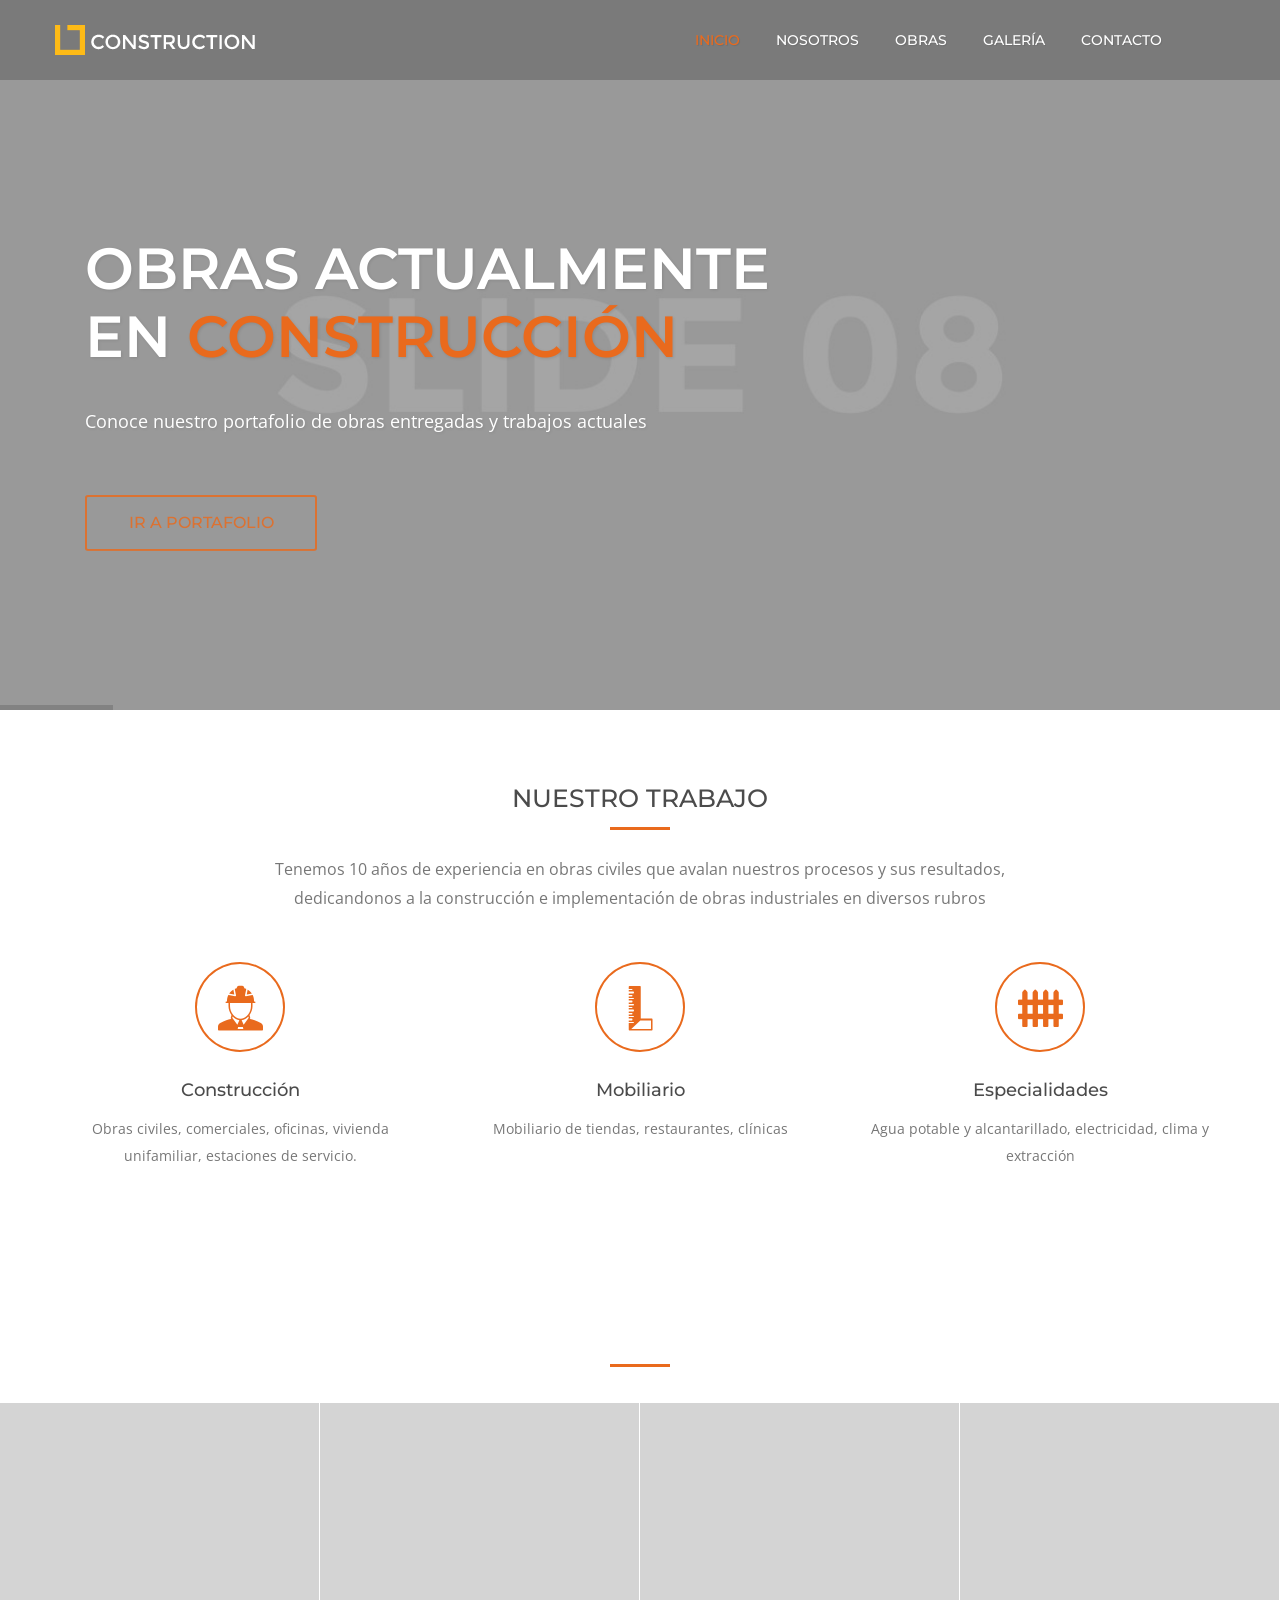
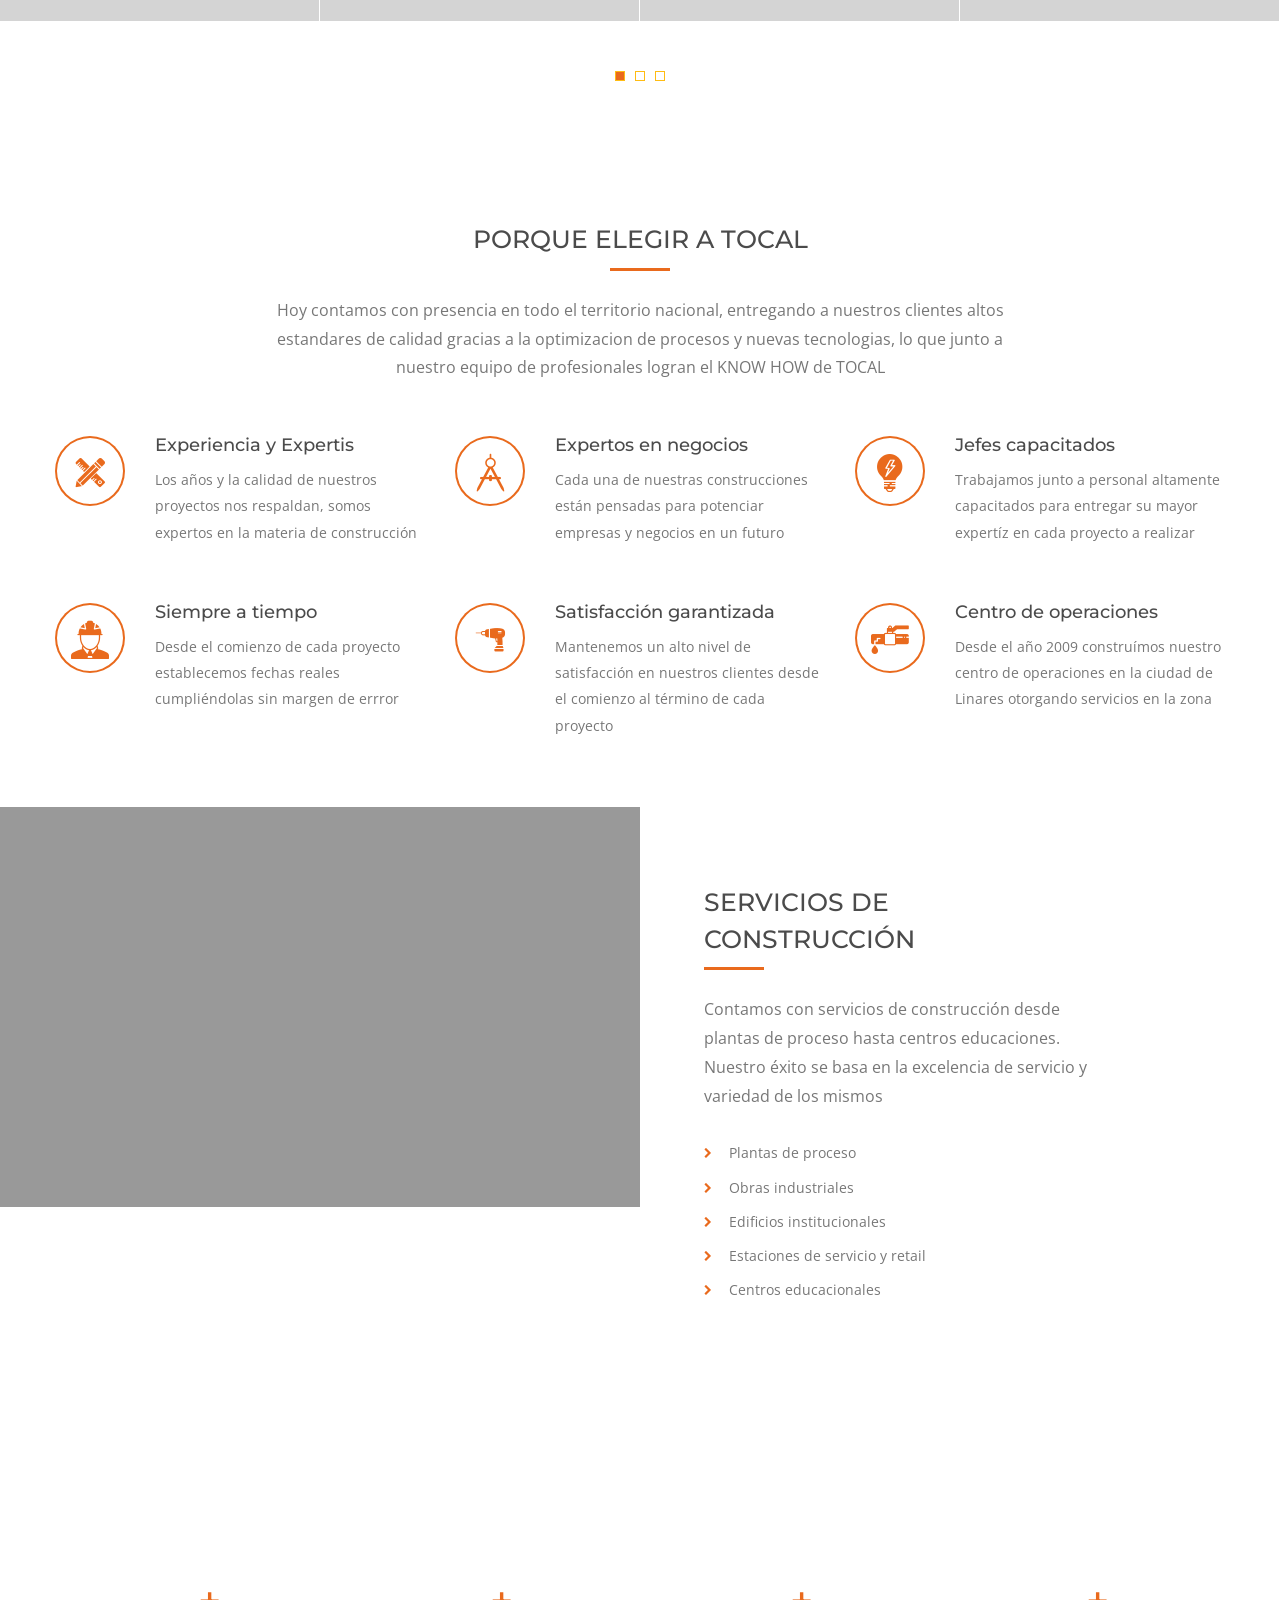
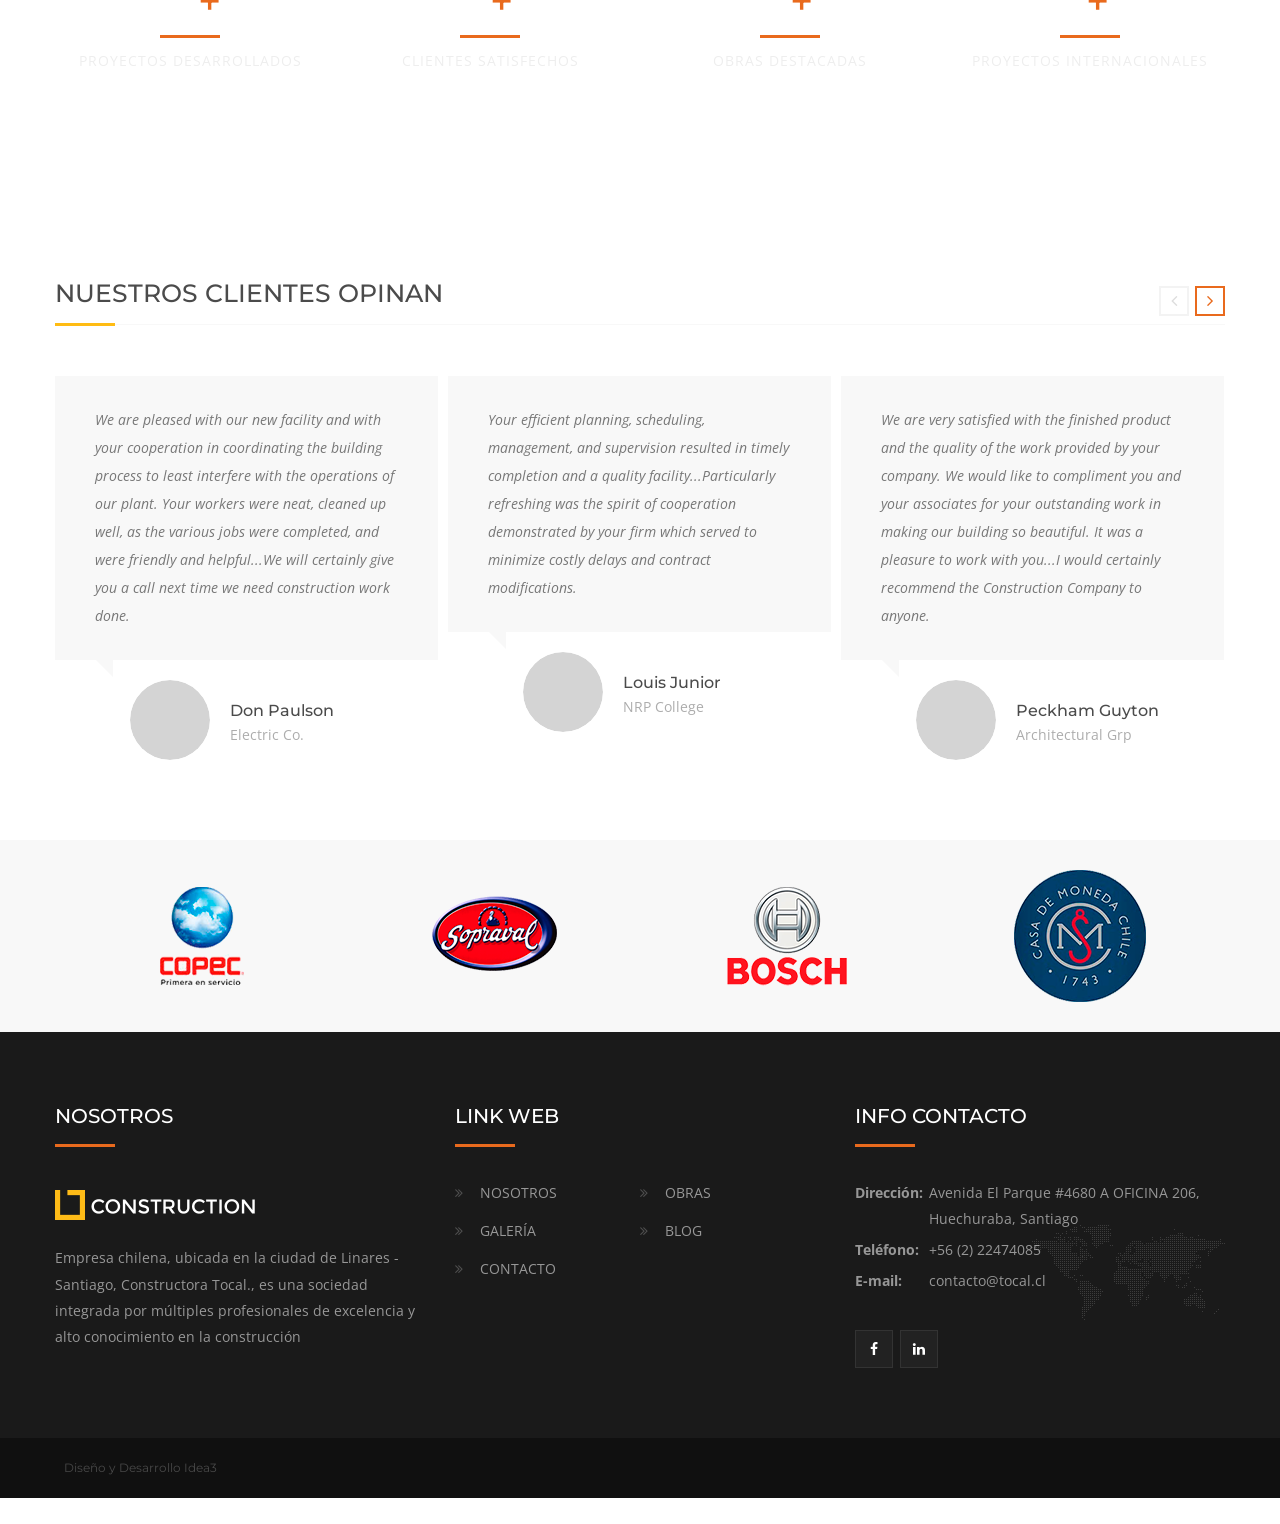
<file: index.html>
<!DOCTYPE html>
<!--[if IE 8 ]><html class="ie" xmlns="http://www.w3.org/1999/xhtml" xml:lang="en-US" lang="en-US"> <![endif]-->
<!--[if (gte IE 9)|!(IE)]><!--><html xmlns="http://www.w3.org/1999/xhtml" xml:lang="en-US" lang="en-US"><!--<![endif]-->
<head>
    <!-- Basic Page Needs -->
    <meta charset="utf-8">
    <!--[if IE]><meta http-equiv='X-UA-Compatible' content='IE=edge,chrome=1'><![endif]-->
    <title>Constructora Tocal</title>
    <meta name="description" content="Template built for Construction Company, Building Services, Architecture, Engineering, Cleaning Service and other Construction related services">
    <meta name="keywords" content=" architecture, builder, building, building company, cleaning services, construction, construction business, construction company">
    <meta name="author" content="blogwp.com">

    <!-- Mobile Specific Metas -->
    <meta name="viewport" content="width=device-width, initial-scale=1, maximum-scale=1">

    <!-- Theme Style -->
    <link rel="stylesheet" type="text/css" href="style.css">

    <!-- Favicon and touch icons  -->
    <link rel="shortcut icon" href="assets/icon/favicon.png">
    <link rel="apple-touch-icon-precomposed" href="assets/icon/apple-touch-icon-158-precomposed.png">

    <!-- HTML5 shim and Respond.js for IE8 support of HTML5 elements and media queries -->
    <!--[if lt IE 9]>
      <script src="https://oss.maxcdn.com/html5shiv/3.7.2/html5shiv.min.js"></script>
      <script src="https://oss.maxcdn.com/respond/1.4.2/respond.min.js"></script>
    <![endif]-->
</head>

<body class="front-page no-sidebar site-layout-full-width header-style-5 menu-has-cart header-sticky">

<div id="wrapper" class="animsition">
<div id="page" class="clearfix">

<div id="site-header-wrap">
    <!-- Header -->
    <header id="site-header" class="header-front-page style-5">
        <div id="site-header-inner" class="container">
            <div class="wrap-inner">
                <div id="site-logo" class="clearfix">
                    <div id="site-logo-inner">
                        <a href="home-slider-full-screen.html" title="Construction" rel="home" class="main-logo">
                            <img src="assets/img/logo-light.png" alt="Construction" data-retina="assets/img/logo-light@2x.png" data-width="200" data-height="30">
                        </a>
                    </div>
                </div><!-- /#site-logo -->

                <div class="mobile-button"><span></span></div><!-- //mobile menu button -->

                <nav id="main-nav" class="main-nav">
                    <ul class="menu">
                        <li class="menu-item current-menu-item"><a href="index.html">Inicio</a></li>
                        <li class="menu-item"><a href="nosotros.html">Nosotros</a></li>
                        <li class="menu-item"><a href="obras.html">Obras</a></li>
                        <li class="menu-item"><a href="galeria.html">Galería</a></li>
                        <li class="menu-item"><a href="contacto.html">Contacto</a></li>
                    </ul>
                </nav><!-- /#main-nav -->

          <!-- /.nav-top-cart-wrapper -->
            </div>
        </div><!-- /#site-header-inner -->
    </header><!-- /#site-header -->
</div><!-- /#site-header-wrap -->

<!-- Slider -->
<div class="rev_slider_wrapper fullwidthbanner-container">
    <div id="rev-slider3" class="rev_slider fullwidthabanner">
        <ul>
            <!-- Slide -->
            <li data-transition="random">
                <!-- Main Image -->
                <img src="assets/img/slider/8.jpg" alt="" data-bgposition="center center" data-no-retina>
                <!-- Layers -->
                <div class="sfb tp-caption tp-resizeme text-white font-family-heading text-shadow font-weight-600"
                    data-x="['left','left','left','left']" data-hoffset="['30','30','30','30']"
                    data-y="['middle','middle','middle','middle']" data-voffset="['-52','-42','-32','-22']"
                    data-fontsize="['58','54','50','46']"
                    data-lineheight="['68','64','60','56']"
                    data-width="none"
                    data-height="none"
                    data-whitespace="nowrap"
                    data-transform_idle="o:1;"
                    data-transform_in="o:0"
                    data-transform_out="o:0"
                    data-mask_in="x:0px;y:0px;"
                    data-mask_out="x:inherit;y:inherit;"
                    data-start="1500"
                    data-splitin="none"
                    data-splitout="none"
                    data-responsive_offset="on">
                    OBRAS ACTUALMENTE<br>EN <span class="text-accent-color">CONSTRUCCIÓN</span>
                </div>
                <div class="sfb tp-caption tp-resizeme text-white text-shadow"
                    data-x="['left','left','left','left']" data-hoffset="['30','30','30','30']"
                    data-y="['middle','middle','middle','middle']" data-voffset="['66','76','86','96']"
                    data-fontsize="['18','16','16','16']"
                    data-lineheight="['30','30','30','28']"
                    data-width="none"
                    data-height="none"
                    data-whitespace="nowrap"
                    data-transform_idle="o:1;"
                    data-transform_in="o:0"
                    data-transform_out="o:0"
                    data-start="1800"
                    data-splitin="none"
                    data-splitout="none"
                    data-responsive_offset="on"
                    data-lasttriggerstate="reset">
                    Conoce nuestro portafolio de obras entregadas y trabajos actuales
                </div>
                <div class="sfb tp-caption"
                    data-x="['left','left','left','left']" data-hoffset="['30','30','30','30']"
                    data-y="['middle','middle','middle','middle']" data-voffset="['160','170','180','190']"
                    data-width="none"
                    data-height="none"
                    data-whitespace="nowrap"
                    data-transform_hover="o:1;rX:0;rY:0;rZ:0;z:0;s:300;e:Power1.easeInOut;"
                    data-style_hover="c:rgba(255, 255, 255, 1.00);bc:rgba(255, 255, 255, 1.00);cursor:pointer;"
                    data-transform_idle="o:1;"
                    data-transform_in="o:0"
                    data-transform_out="o:0"
                    data-mask_out="x:inherit;y:inherit;s:inherit;e:inherit;"
                    data-start="2100"
                    data-splitin="none"
                    data-splitout="none"
                    data-actions='[{"event":"click","action":"scrollbelow","offset":"20px"}]'
                    data-responsive="on">
                    <a href="obras.html" class="wprt-button outline rounded-3px big">IR A PORTAFOLIO</a>
                </div>
            </li>
            <!-- End Slide -->
            <!-- Slide -->
            <li data-transition="random">
                <!-- Main Image -->
                <img src="assets/img/slider/9.jpg" alt="" data-bgposition="center center" data-bgfit="cover" data-bgrepeat="no-repeat" data-no-retina>
                <!-- Layers -->
                <div class="sfb tp-caption tp-resizeme text-white font-family-heading text-shadow text-center font-weight-600"
                    data-x="['center','center','center','center']" data-hoffset="['0','0','0','0']"
                    data-y="['middle','middle','middle','middle']" data-voffset="['-52','-42','-32','-22']"
                    data-fontsize="['60','54','50','46']"
                    data-lineheight="['70','64','60','56']"
                    data-width="none"
                    data-height="none"
                    data-whitespace="nowrap"
                    data-transform_idle="o:1;"
                    data-transform_in="o:0"
                    data-transform_out="o:0"
                    data-mask_in="x:0px;y:0px;s:inherit;e:inherit;"
                    data-mask_out="x:0;y:0;s:inherit;e:inherit;"
                    data-start="1500"
                    data-splitin="none"
                    data-splitout="none"
                    data-responsive_offset="on">
                    MUCHO MÁS QUE CONSTRUCCIÓN
                </div>
                <div class="sfb tp-caption tp-resizeme text-white text-shadow text-center"
                    data-x="['center','center','center','center']" data-hoffset="['0','0','0','0']"
                    data-y="['middle','middle','middle','middle']" data-voffset="['32','42','52','62']"
                    data-fontsize="['18','16','16','16']"
                    data-lineheight="['28','30','30','28']"
                    data-width="none"
                    data-height="none"
                    data-whitespace="nowrap"
                    data-transform_idle="o:1;"
                    data-transform_in="o:0"
                    data-transform_out="o:0"
                    data-mask_in="x:0px;y:0px;s:inherit;e:inherit;"
                    data-mask_out="x:0;y:0;s:inherit;e:inherit;"
                    data-start="1800"
                    data-splitin="none"
                    data-splitout="none"
                    data-responsive_offset="on"
                    data-lasttriggerstate="reset">
                    Desde el día 0 entregamos lo mejor en cada una de nuestras construcciones
                </div>
                <div class="sfb tp-caption"
                    data-x="['center','center','center','center']" data-hoffset="['0','0','0','0']"
                    data-y="['middle','middle','middle','middle']" data-voffset="['128','138','148','158']"
                    data-width="none"
                    data-height="none"
                    data-whitespace="nowrap"
                    data-transform_hover="o:1;rX:0;rY:0;rZ:0;z:0;s:300;e:Power1.easeInOut;"
                    data-style_hover="c:rgba(255, 255, 255, 1.00);bc:rgba(255, 255, 255, 1.00);cursor:pointer;"
                    data-transform_idle="o:1;"
                    data-transform_in="o:0"
                    data-transform_out="o:0"
                    data-mask_out="x:inherit;y:inherit;s:inherit;e:inherit;"
                    data-start="2100"
                    data-splitin="none"
                    data-splitout="none"
                    data-actions='[{"event":"click","action":"scrollbelow","offset":"20px"}]'
                    data-responsive="on">
                    <a href="obras.html" class="wprt-button big outline rounded-3px">IR A PORTAFOLIO</a>
                </div>
            </li>
            <!-- End Slide -->
        </ul>
        <div class="tp-bannertimer tp-bottom"></div>
    </div>
</div>

<!-- Main Content -->
<div id="main-content" class="site-main clearfix">
    <div id="content-wrap">
        <div id="site-content" class="site-content clearfix">
            <div id="inner-content" class="inner-content-wrap">
                <div class="page-content">
                    <!-- HOW WE BUILD -->
                    <section class="wprt-section how-we-build">
                        <div class="container">
                            <div class="row">
                                <div class="col-md-12">
                                    <div class="wprt-spacer" data-desktop="70" data-mobi="60" data-smobi="60"></div>
                                    <h2 class="text-center margin-bottom-10">NUESTRO TRABAJO</h2>
                                    <div class="wprt-lines style-2 custom-1">
                                        <div class="line-1"></div>
                                    </div>

                                    <div class="wprt-spacer" data-desktop="25" data-mobi="25" data-smobi="20"></div>

                                    <p class="wprt-subtitle text-center">Tenemos 10 años de experiencia en obras civiles que avalan nuestros procesos y sus resultados, dedicandonos a la construcción e implementación de obras industriales en diversos rubros</p>

                                    <div class="wprt-spacer" data-desktop="50" data-mobi="40" data-smobi="40"></div>
                                </div><!-- /.col-md-12 -->

                                <div class="col-md-4">
                                    <div class="wprt-icon-box outline rounded icon-effect-3 width-90">
                                        <div class="icon-wrap">
                                            <span class="dd-icon icon-engineer"></span>
                                        </div>
                                        <div class="content-wrap">
                                            <h3 class="dd-title font-size-18"><a href="#">Construcción</a></h3>
                                            <p>Obras civiles, comerciales, oficinas, vivienda unifamiliar, estaciones de servicio.</p>
                                        </div>
                                    </div>

                                    <div class="wprt-spacer" data-desktop="0" data-mobi="30" data-smobi="30"></div>
                                </div><!-- /.col-md-4 -->

                                <div class="col-md-4">
                                    <div class="wprt-icon-box outline rounded icon-effect-3 width-90">
                                        <div class="icon-wrap">
                                            <span class="dd-icon icon-ruler-1"></span>
                                        </div>
                                        <div class="content-wrap">
                                            <h3 class="dd-title font-size-18"><a href="#">Mobiliario</a></h3>
                                            <p>Mobiliario de tiendas, restaurantes, clínicas</p>
                                        </div>
                                    </div>

                                    <div class="wprt-spacer" data-desktop="0" data-mobi="30" data-smobi="30"></div>
                                </div><!-- /.col-md-4 -->

                                <div class="col-md-4">
                                    <div class="wprt-icon-box outline rounded icon-effect-3 width-90">
                                        <div class="icon-wrap">
                                            <span class="dd-icon icon-garden-fence"></span>
                                        </div>
                                        <div class="content-wrap">
                                            <h3 class="dd-title font-size-18"><a href="#">Especialidades</a></h3>
                                            <p>Agua potable y alcantarillado, electricidad, clima y extracción</p>
                                        </div>
                                    </div>
                                </div><!-- /.col-md-4 -->

                                <div class="col-md-12">
                                    <div class="wprt-spacer" data-desktop="70" data-mobi="60" data-smobi="60"></div>
                                </div><!-- /.col-md-12 -->
                            </div><!-- /.row -->
                        </div><!-- /.container -->
                    </section>

                    <!-- WORKS -->
                    <section class="wprt-section works parallax">
                        <div class="container">
                            <div class="row">
                                <div class="col-md-12">
                                    <div class="wprt-spacer" data-desktop="70" data-mobi="60" data-smobi="60"></div>
                                    <h2 class="text-center text-white margin-bottom-10">ÚLTIMOS PROYECTOS</h2>
                                    <div class="wprt-lines style-2 custom-1">
                                        <div class="line-1"></div>
                                    </div>

                                    <div class="wprt-spacer" data-desktop="36" data-mobi="36" data-smobi="36"></div>
                                </div><!-- /.col-md-12 -->
                            </div><!-- /.row -->
                        </div><!-- /.container -->

                        <div class="wprt-project arrow-style-2 has-bullets bullet-style-2" data-layout="slider" data-column="4" data-column2="3" data-column3="2" data-column4="1" data-gaph="1" data-gapv="1">
                            <div id="projects" class="cbp">
                                <div class="cbp-item">
                                    <div class="project-item">
                                        <div class="inner">
                                            <div class="grid">
                                            <figure class="effect-sadie">
                                                <img src="assets/img/projects/1r.jpg" alt="image" />
                                                <figcaption>
                                                    <div>
                                                        <h2><a target="_blank" href="page-project-detail.html">AVOMEX S.A</a></h2>
                                                        <p>Construcción</p>
                                                    </div>
                                                </figcaption>
                                            </figure>
                                            </div>

                                            <a class="project-zoom cbp-lightbox" href="assets/img/projects/1-full.jpg" data-title="LUXURY BUILDINGS">
                                                <i class="fa fa-search-plus"></i>
                                            </a>
                                        </div>
                                    </div>
                                </div><!--/.cbp-item -->

                                <div class="cbp-item">
                                    <div class="project-item">
                                        <div class="inner">
                                            <figure class="effect-honey">
                                                <img src="assets/img/projects/2r.jpg" alt="image" />
                                                <figcaption>
                                                    <div>
                                                        <h2><a target="_blank" href="page-project-detail-2.html">LAS DOSCIENTAS S.A</a></h2>
                                                        <p>Construcción</p>
                                                    </div>
                                                </figcaption>
                                            </figure>

                                            <a class="project-zoom cbp-lightbox" href="assets/img/projects/2-full.jpg" data-title="LUXURY BUILDINGS">
                                                <i class="fa fa-search-plus"></i>
                                            </a>
                                        </div>
                                    </div>
                                </div><!--/.cbp-item -->

                                <div class="cbp-item">
                                    <div class="project-item">
                                        <div class="inner">
                                            <figure class="effect-sadie">
                                                <img src="assets/img/projects/3r.jpg" alt="image" />
                                                <figcaption>
                                                    <div>
                                                        <h2><a target="_blank" href="page-project-detail-3.html">SOPRAVAL S.A</a></h2>
                                                        <p>Construcción</p>
                                                    </div>
                                                </figcaption>
                                            </figure>

                                            <a class="project-zoom cbp-lightbox" href="assets/img/projects/3-full.jpg" data-title="LUXURY BUILDINGS">
                                                <i class="fa fa-search-plus"></i>
                                            </a>
                                        </div>
                                    </div>
                                </div><!--/.cbp-item -->

                                <div class="cbp-item">
                                    <div class="project-item">
                                        <div class="inner">
                                            <figure class="effect-zoe">
                                                <img src="assets/img/projects/4r.jpg" alt="image" />
                                                <figcaption>
                                                    <div>
                                                        <h2><a target="_blank" href="page-project-detail-1.html">EMPRESAS TUCAPEL</a></h2>
                                                        <p>Construcción</p>
                                                    </div>
                                                </figcaption>
                                            </figure>

                                            <a class="project-zoom cbp-lightbox" href="assets/img/projects/4-full.jpg" data-title="LUXURY BUILDINGS">
                                                <i class="fa fa-search-plus"></i>
                                            </a>
                                        </div>
                                    </div>
                                </div><!--/.cbp-item -->

                                <div class="cbp-item">
                                    <div class="project-item">
                                        <div class="inner">
                                            <figure class="effect-oscar">
                                                <img src="assets/img/projects/5r.jpg" alt="image" />
                                                <figcaption>
                                                    <div>
                                                        <h2><a target="_blank" href="page-project-detail-2.html">ACOTEC S.A</a></h2>
                                                        <p>Construcción</p>
                                                    </div>
                                                </figcaption>
                                            </figure>

                                            <a class="project-zoom cbp-lightbox" href="assets/img/projects/5-full.jpg" data-title="LUXURY BUILDINGS">
                                                <i class="fa fa-search-plus"></i>
                                            </a>
                                        </div>
                                    </div>
                                </div><!--/.cbp-item -->

                                <div class="cbp-item">
                                    <div class="project-item">
                                        <div class="inner">
                                            <figure class="effect-sadie">
                                                <img src="assets/img/projects/6r.jpg" alt="image" />
                                                <figcaption>
                                                    <div>
                                                        <h2><a target="_blank" href="page-project-detail-3.html">CASA DE MONEDA DE CHILE</a></h2>
                                                        <p>Construcción</p>
                                                    </div>
                                                </figcaption>
                                            </figure>

                                            <a class="project-zoom cbp-lightbox" href="assets/img/projects/6-full.jpg" data-title="LUXURY BUILDINGS">
                                                <i class="fa fa-search-plus"></i>
                                            </a>
                                        </div>
                                    </div>
                                </div><!--/.cbp-item -->

                                <div class="cbp-item">
                                    <div class="project-item">
                                        <div class="inner">
                                            <figure class="effect-sadie">
                                                <img src="assets/img/projects/7r.jpg" alt="image" />
                                                <figcaption>
                                                    <div>
                                                        <h2><a target="_blank" href="page-project-detail-1.html">SOUTH-AM FREEZE-DRY</a></h2>
                                                        <p>Construcción</p>
                                                    </div>
                                                </figcaption>
                                            </figure>

                                            <a class="project-zoom cbp-lightbox" href="assets/img/projects/7-full.jpg" data-title="LUXURY BUILDINGS">
                                                <i class="fa fa-search-plus"></i>
                                            </a>
                                        </div>
                                    </div>
                                </div><!--/.cbp-item -->
                                <div class="cbp-item">
                                    <div class="project-item">
                                        <div class="inner">
                                            <figure class="effect-sadie">
                                                <img src="assets/img/projects/8r.jpg" alt="image" />
                                                <figcaption>
                                                    <div>
                                                        <h2><a target="_blank" href="page-project-detail-2.html">BOSCH REXROTH CHILE SPA</a></h2>
                                                        <p>Construcción</p>
                                                    </div>
                                                </figcaption>
                                            </figure>

                                            <a class="project-zoom cbp-lightbox" href="assets/img/projects/8-full.jpg" data-title="LUXURY BUILDINGS">
                                                <i class="fa fa-search-plus"></i>
                                            </a>
                                        </div>
                                    </div>
                                </div><!--/.cbp-item -->
                                <div class="cbp-item">
                                    <div class="project-item">
                                        <div class="inner">
                                            <figure class="effect-sadie">
                                                <img src="assets/img/projects/1r.jpg" alt="image" />
                                                <figcaption>
                                                    <div>
                                                        <h2><a target="_blank" href="page-project-detail-3.html">COMPAÑIA DE PETROLEOS DE CHILE COPEC S.A</a></h2>
                                                        <p>Construcción</p>
                                                    </div>
                                                </figcaption>
                                            </figure>

                                            <a class="project-zoom cbp-lightbox" href="assets/img/projects/1-full.jpg" data-title="LUXURY BUILDINGS">
                                                <i class="fa fa-search-plus"></i>
                                            </a>
                                        </div>
                                    </div>
                                </div><!--/.cbp-item -->
                            </div><!-- /#projects -->
                        </div><!--/.wprt-project -->

                        <div class="container">
                            <div class="row">
                                <div class="col-md-12">
                                    <div class="wprt-spacer" data-desktop="70" data-mobi="40" data-smobi="40"></div>
                                </div><!-- /.col-md-12 -->
                            </div><!-- /.row -->
                        </div><!-- /.container -->
                    </section>

                    <!-- WHY CHOOSE US -->
                    <section class="wprt-section why-choose-us">
                        <div class="container">
                            <div class="row">
                                <div class="col-md-12">
                                    <div class="wprt-spacer" data-desktop="70" data-mobi="60" data-smobi="60"></div>
                                    <h2 class="text-center margin-bottom-10">PORQUE ELEGIR A TOCAL</h2>
                                    <div class="wprt-lines style-2 custom-1">
                                        <div class="line-1"></div>
                                    </div>

                                    <div class="wprt-spacer" data-desktop="25" data-mobi="25" data-smobi="20"></div>

                                    <p class="wprt-subtitle text-center">Hoy contamos con presencia en todo el territorio nacional, entregando a nuestros clientes altos estandares de calidad gracias a la optimizacion de procesos y nuevas tecnologias, lo que junto a nuestro equipo de profesionales logran el KNOW HOW de TOCAL</p>

                                    <div class="wprt-spacer" data-desktop="50" data-mobi="40" data-smobi="40"></div>
                                </div><!-- /.col-md-12 -->

                                <div class="col-md-4">
                                    <div class="wprt-icon-box outline rounded icon-effect-2 icon-left">
                                        <div class="icon-wrap">
                                            <span class="dd-icon icon-drawing"></span>
                                        </div>
                                        <div class="content-wrap">
                                            <h3 class="dd-title font-size-18"><a href="#">Experiencia y Expertis</a></h3>
                                            <p>Los años y la calidad de nuestros proyectos nos respaldan, somos expertos en la materia de construcción</p>
                                        </div>
                                    </div>

                                    <div class="wprt-spacer" data-desktop="45" data-mobi="30" data-smobi="30"></div>

                                    <div class="wprt-icon-box outline rounded icon-effect-2 icon-left">
                                        <div class="icon-wrap">
                                            <span class="dd-icon icon-engineer"></span>
                                        </div>
                                        <div class="content-wrap">
                                            <h3 class="dd-title font-size-18"><a href="#">Siempre a tiempo</a></h3>
                                            <p>Desde el comienzo de cada proyecto establecemos fechas reales cumpliéndolas sin margen de errror</p>
                                        </div>
                                    </div>

                                    <div class="wprt-spacer" data-desktop="0" data-mobi="30" data-smobi="30"></div>
                                </div><!-- /.col-md-4 -->

                                <div class="col-md-4">
                                    <div class="wprt-icon-box outline rounded icon-effect-2 icon-left">
                                        <div class="icon-wrap">
                                            <span class="dd-icon icon-drawing-compass"></span>
                                        </div>
                                        <div class="content-wrap">
                                            <h3 class="dd-title font-size-18"><a href="#">Expertos en negocios</a></h3>
                                            <p>Cada una de nuestras construcciones están pensadas para potenciar empresas y negocios en un futuro</p>
                                        </div>
                                    </div>

                                    <div class="wprt-spacer" data-desktop="45" data-mobi="30" data-smobi="30"></div>

                                    <div class="wprt-icon-box outline rounded icon-effect-2 icon-left">
                                        <div class="icon-wrap">
                                            <span class="dd-icon icon-drill-2"></span>
                                        </div>
                                        <div class="content-wrap">
                                            <h3 class="dd-title font-size-18"><a href="#">Satisfacción garantizada</a></h3>
                                            <p>Mantenemos un alto nivel de satisfacción en nuestros clientes desde el comienzo al término de cada proyecto</p>
                                        </div>
                                    </div>

                                    <div class="wprt-spacer" data-desktop="0" data-mobi="30" data-smobi="30"></div>
                                </div><!-- /.col-md-4 -->

                                <div class="col-md-4">
                                    <div class="wprt-icon-box outline rounded icon-effect-2 icon-left">
                                        <div class="icon-wrap">
                                            <span class="dd-icon icon-light-bulb"></span>
                                        </div>
                                        <div class="content-wrap">
                                            <h3 class="dd-title font-size-18"><a href="#">Jefes capacitados</a></h3>
                                            <p>Trabajamos junto a personal altamente capacitados para entregar su mayor expertíz en cada proyecto a realizar</p>
                                        </div>
                                    </div>

                                    <div class="wprt-spacer" data-desktop="45" data-mobi="30" data-smobi="30"></div>

                                    <div class="wprt-icon-box outline rounded icon-effect-2 icon-left">
                                        <div class="icon-wrap">
                                            <span class="dd-icon icon-pipe-11"></span>
                                        </div>
                                        <div class="content-wrap">
                                            <h3 class="dd-title font-size-18"><a href="#">Centro de operaciones</a></h3>
                                            <p>Desde el año 2009 construímos nuestro centro de operaciones en la ciudad de Linares otorgando servicios en la zona</p>
                                        </div>
                                    </div>
                                </div><!-- /.col-md-4 -->

                                <div class="col-md-12">
                                    <div class="wprt-spacer" data-desktop="60" data-mobi="60" data-smobi="60"></div>
                                </div><!-- /.col-md-12 -->
                            </div><!-- /.row -->
                        </div><!-- /.container -->
                    </section>

                    <!-- SERVICES -->
                    <section class="wprt-section service">
                        <div class="container-fluid padding-0">
                            <div class="row margin-0">
                                <div class="col-md-6 padding-0">
                                    <img src="assets/img/group.jpg" alt="image">
                                </div><!-- /.col-md-6 -->

                                <div class="col-md-6 padding-0">
                                    <div class="wprt-content-box style-2">
                                        <h2 class="margin-bottom-10">SERVICIOS DE CONSTRUCCIÓN</h2>
                                        <div class="wprt-lines style-1 custom-2">
                                            <div class="line-1"></div>
                                        </div>
                                        <div class="wprt-spacer" data-desktop="25" data-mobi="25" data-smobi="25"></div>

                                        <p class="wprt-subtitle left">Contamos con servicios de construcción desde plantas de proceso hasta centros educaciones. Nuestro éxito se basa en la excelencia de servicio y variedad de los mismos</p>

                                        <ul class="wprt-list style-4 accent-color margin-top-30 margin-bottom-25">
                                            <li>Plantas de proceso</li>
                                            <li>Obras industriales</li>
                                            <li>Edificios institucionales</li>
                                            <li>Estaciones de servicio y retail</li>
                                            <li>Centros educacionales</li>
                                        </ul>
                                    </div><!-- /.wprt-content-box -->
                                </div><!-- /.col-md-6 -->
                            </div><!-- /.row -->
                        </div><!-- /.container-fluid -->
                    </section>

                    <section class="wprt-section">
                        <div class="container">
                            <div class="row">



                                <div class="col-md-12">
                                    <div class="wprt-spacer" data-desktop="70" data-mobi="60" data-smobi="60"></div>
                                </div><!-- /.col-md-12 -->
                            </div><!-- /.row -->
                        </div><!-- /.container -->
                    </section>

                    <!-- FACTS -->
                    <section class="wprt-section facts-2 parallax">
                        <div class="container">
                            <div class="row">
                                <div class="col-md-12">
                                    <div class="wprt-spacer" data-desktop="130" data-mobi="80" data-smobi="60"></div>
                                </div><!-- /.col-md-12 -->
                                <div class="col-md-3">
                                    <div class="wprt-counter text-center white-type has-plus">
                                        <div class="number" data-speed="5000" data-to="319" data-in-viewport="yes">319</div>
	                                    <div class="wprt-lines style-2 custom-1 margin-top-10 margin-bottom-10">
	                                        <div class="line-1"></div>
	                                    </div>
                                        <div class="text">PROYECTOS DESARROLLADOS</div>
                                    </div>

                                    <div class="wprt-spacer" data-desktop="0" data-mobi="30" data-smobi="30"></div>
                                </div><!-- /.col-md-3 -->
                                <div class="col-md-3">
                                    <div class="wprt-counter text-center white-type has-plus">
                                        <div class="number" data-speed="5000" data-to="30" data-in-viewport="yes">30</div>
                                        <div class="wprt-lines style-2 custom-1 margin-top-10 margin-bottom-10">
	                                        <div class="line-1"></div>
	                                    </div>
                                        <div class="text">CLIENTES SATISFECHOS</div>
                                    </div>

                                    <div class="wprt-spacer" data-desktop="0" data-mobi="30" data-smobi="30"></div>
                                </div><!-- /.col-md-3 -->
                                <div class="col-md-3">
                                    <div class="wprt-counter text-center white-type has-plus">
                                        <div class="number" data-speed="5000" data-to="11" data-in-viewport="yes">11</div>
                                        <div class="wprt-lines style-2 custom-1 margin-top-10 margin-bottom-10">
	                                        <div class="line-1"></div>
	                                    </div>
                                        <div class="text">OBRAS DESTACADAS</div>
                                    </div>

                                    <div class="wprt-spacer" data-desktop="0" data-mobi="30" data-smobi="30"></div>
                                </div><!-- /.col-md-3 -->
                                <div class="col-md-3">
                                    <div class="wprt-counter text-center white-type has-plus">
                                        <div class="number" data-speed="5000" data-to="7" data-in-viewport="yes">7</div>
                                        <div class="wprt-lines style-2 custom-1 margin-top-10 margin-bottom-10">
	                                        <div class="line-1"></div>
	                                    </div>
                                        <div class="text">PROYECTOS INTERNACIONALES</div>
                                    </div>
                                </div><!-- /.col-md-3 -->
                                <div class="col-md-12">
                                    <div class="wprt-spacer" data-desktop="130" data-mobi="80" data-smobi="60"></div>
                                </div><!-- /.col-md-12 -->
                            </div><!-- /.row -->
                        </div><!-- /.container -->
                    </section>

                    <!-- TESTIMONIALS -->
                    <section class="wprt-section testimonials">
                        <div class="container">
                            <div class="row">
                                <div class="col-md-12">
                                    <div class="wprt-spacer" data-desktop="70" data-mobi="60" data-smobi="60"></div>
                                </div><!-- /.col-md-12 -->

                                <div class="col-md-12">
                                    <h2>NUESTROS CLIENTES OPINAN</h2>
                                    <div class="wprt-lines style-1 custom-3">
                                        <div class="line-1"></div>
                                        <div class="line-2"></div>
                                    </div>
                                    <div class="wprt-spacer" data-desktop="50" data-mobi="40" data-smobi="40"></div>

                                    <div class="wprt-testimonials no-stars has-outline arrow-style-2 has-arrows arrow60 arrow-light" data-layout="slider" data-column="3" data-column2="1" data-column3="1" data-column4="1" data-gaph="10" data-gapv="10">
                                        <div id="testimonials-wrap" class="cbp">
                                            <div class="cbp-item">
                                                <div class="customer clearfix">
                                                    <div class="inner">
                                                        <div class="image"><img src="assets/img/testimonials/1.jpg" alt="image" /></div>
                                                        <h4 class="name">Don Paulson</h4>
                                                        <div class="position">Electric Co.</div>
                                                        <blockquote class="whisper">We are pleased with our new facility and with your cooperation in coordinating the building process to least interfere with the operations of our plant. Your workers were neat, cleaned up well, as the various jobs were completed, and were friendly and helpful...We will certainly give you a call next time we need construction work done.</blockquote>
                                                    </div>
                                                </div>
                                            </div><!-- /.cbp-item -->

                                            <div class="cbp-item">
                                                <div class="customer clearfix">
                                                    <div class="inner">
                                                        <div class="image"><img src="assets/img/testimonials/2.jpg" alt="image" /></div>
                                                        <h4 class="name">Louis Junior</h4>
                                                        <div class="position">NRP College</div>
                                                        <blockquote class="whisper">Your efficient planning, scheduling, management, and supervision resulted in timely completion and a quality facility...Particularly refreshing was the spirit of cooperation demonstrated by your firm which served to minimize costly delays and contract modifications.</blockquote>
                                                    </div>
                                                </div>
                                            </div><!-- /.cbp-item -->

                                            <div class="cbp-item">
                                                <div class="customer clearfix">
                                                    <div class="inner">
                                                        <div class="image"><img src="assets/img/testimonials/3.jpg" alt="image" /></div>
                                                        <h4 class="name">Peckham Guyton</h4>
                                                        <div class="position">Architectural Grp</div>
                                                        <blockquote class="whisper">We are very satisfied with the finished product and the quality of the work provided by your company. We would like to compliment you and your associates for your outstanding work in making our building so beautiful. It was a pleasure to work with you...I would certainly recommend the Construction Company to anyone.</blockquote>
                                                    </div>
                                                </div>
                                            </div><!-- /.cbp-item -->

                                            <div class="cbp-item">
                                                <div class="customer clearfix">
                                                    <div class="inner">
                                                        <div class="image"><img src="assets/img/testimonials/1.jpg" alt="image" /></div>
                                                        <h4 class="name">Dan Alberts</h4>
                                                        <div class="position">The Ronto Group</div>
                                                        <blockquote class="whisper">It is very refreshing and enjoyable working with the Construction staff, who are consistently courteous and friendly, respond quickly, problem solve and are both accountable and knowledgeable…rarely are these characteristics found in a group of people under one roof.</blockquote>
                                                    </div>
                                                </div>
                                            </div><!-- /.cbp-item -->
                                        </div><!-- /#service-wrap -->
                                    </div><!-- /.wprt-service -->
                                </div><!-- /.col-md-12 -->

                                <div class="col-md-12">
                                    <div class="wprt-spacer" data-desktop="80" data-mobi="60" data-smobi="60"></div>
                                </div><!-- /.col-md-12 -->
                            </div><!-- /.row -->
                        </div><!-- /.container -->
                    </section>

                    <!-- PARTNERS -->
                    <section id="partners" class="wprt-section partners">
                        <div class="container">
                            <div class="row">
                                <div class="col-md-12">
                                    <div class="wprt-spacer" data-desktop="30" data-mobi="30" data-smobi="30"></div>

                                    <div class="wprt-partners">
                                        <div class="owl-carousel">
                                            <div class="partner">
                                                <a target="_blank" href="#"><img src="assets/img/partners/7.png" alt="image" /></a>
                                            </div>

                                            <div class="partner">
                                                <a target="_blank" href="#"><img src="assets/img/partners/8.png" alt="image" /></a>
                                            </div>

                                            <div class="partner">
                                                <a target="_blank" href="#"><img src="assets/img/partners/9.png" alt="image" /></a>
                                            </div>

                                            <div class="partner">
                                                <a target="_blank" href="#"><img src="assets/img/partners/10.png" alt="image" /></a>
                                            </div>

                                            <div class="partner">
                                                <a target="_blank" href="#"><img src="assets/img/partners/11.png" alt="image" /></a>
                                            </div>

                                            <div class="partner">
                                                <a target="_blank" href="#"><img src="assets/img/partners/12.png" alt="image" /></a>
                                            </div>

                                            <div class="partner">
                                                <a target="_blank" href="#"><img src="assets/img/partners/1.png" alt="image" /></a>
                                            </div>
                                        </div>
                                    </div><!-- /.wprt-partners -->

                                    <div class="wprt-spacer" data-desktop="30" data-mobi="30" data-smobi="30"></div>
                                </div><!-- /.col-md-12 -->

                            </div><!-- /.row -->
                        </div><!-- /.container -->
                    </section>
                </div><!-- /.page-content -->
            </div>
        </div>
    </div>
</div>

<!-- Footer -->
<footer id="footer">
    <div id="footer-widgets" class="container style-1">
        <div class="row">
            <div class="col-md-4">
                <div class="widget widget_text">
                    <h2 class="widget-title"><span>NOSOTROS</span></h2>
                    <div class="textwidget">
                        <img src="assets/img/logo-light@2x.png" width="200" height="30" alt="image" class="margin-top-10 margin-bottom-25" />
                        <p>Empresa chilena, ubicada en la ciudad de Linares - Santiago, Constructora Tocal., es una sociedad integrada por múltiples profesionales de excelencia y alto conocimiento en la construcción</p>
                    </div>
                </div>
            </div>

            <div class="col-md-4">
                <div class="widget widget_links">
                    <h2 class="widget-title"><span>LINK WEB</span></h2>
                    <ul class="wprt-links clearfix col2">
                        <li class="style-2"><a href="nosotros.html">NOSOTROS</a></li>
                        <li class="style-2"><a href="obras.html">OBRAS</a></li>
                        <li class="style-2"><a href="galeria.html">GALERÍA</a></li>
                        <li class="style-2"><a href="blog.html">BLOG</a></li>
                        <li class="style-2"><a href="contacto.html">CONTACTO</a></li>
                    </ul>
                </div>
            </div>

            <div class="col-md-4">
                <div class="widget widget_information">
                    <h2 class="widget-title"><span>INFO CONTACTO</span></h2>
                    <ul class="style-2">
                        <li class="address clearfix">
                            <span class="hl">Dirección:</span>
                            <span class="text">Avenida El Parque #4680 A OFICINA 206, Huechuraba, Santiago</span>
                        </li>
                        <li class="phone clearfix">
                            <span class="hl">Teléfono:</span>
                            <span class="text">+56 (2) 22474085</span>
                        </li>
                        <li class="email clearfix">
                            <span class="hl">E-mail:</span>
                            <span class="text">contacto@tocal.cl</span>
                        </li>
                    </ul>
                </div>

                <div class="widget widget_spacer">
                    <div class="wprt-spacer clearfix" data-desktop="10" data-mobi="10" data-smobi="10"></div>
                </div>

                <div class="widget widget_socials">
                    <div class="socials">
                        <a target="_blank" href="#"><i class="fa fa-facebook"></i></a>
                          <a target="_blank" href="#"><i class="fa fa-linkedin"></i></a>
                    </div>
                </div>
            </div>
        </div>
    </div>
</footer>

<!-- Bottom -->
<div id="bottom" class="clearfix style-1">
    <div id="bottom-bar-inner" class="wprt-container">
        <div class="bottom-bar-inner-wrap">

            <div class="bottom-bar-content">
                <div id="copyright">Diseño y Desarrollo Idea3
                </div><!-- /#copyright -->
            </div><!-- /.bottom-bar-content -->

        </div>
    </div>
</div>

</div><!-- /#page -->
</div><!-- /#wrapper -->

<a id="scroll-top"></a>

<!-- Javascript -->
<script type="text/javascript" src="assets/js/jquery.min.js"></script>
<script type="text/javascript" src="assets/js/bootstrap.min.js"></script>
<script type="text/javascript" src="assets/js/animsition.js"></script>
<script type="text/javascript" src="assets/js/plugins.js"></script>
<script type="text/javascript" src="assets/js/countTo.js"></script>
<script type="text/javascript" src="assets/js/flexslider.js"></script>
<script type="text/javascript" src="assets/js/owlCarousel.js"></script>
<script type="text/javascript" src="assets/js/cube.portfolio.js"></script>
<script type="text/javascript" src="assets/js/main.js"></script>

<!-- Revolution Slider -->
<script type="text/javascript" src="includes/rev-slider/js/jquery.themepunch.tools.min.js"></script>
<script type="text/javascript" src="includes/rev-slider/js/jquery.themepunch.revolution.min.js"></script>
<script type="text/javascript" src="assets/js/rev-slider.js"></script>
<!-- Load Extensions only on Local File Systems ! The following part can be removed on Server for On Demand Loading -->
<script type="text/javascript" src="includes/rev-slider/js/extensions/revolution.extension.actions.min.js"></script>
<script type="text/javascript" src="includes/rev-slider/js/extensions/revolution.extension.carousel.min.js"></script>
<script type="text/javascript" src="includes/rev-slider/js/extensions/revolution.extension.kenburn.min.js"></script>
<script type="text/javascript" src="includes/rev-slider/js/extensions/revolution.extension.layeranimation.min.js"></script>
<script type="text/javascript" src="includes/rev-slider/js/extensions/revolution.extension.migration.min.js"></script>
<script type="text/javascript" src="includes/rev-slider/js/extensions/revolution.extension.navigation.min.js"></script>
<script type="text/javascript" src="includes/rev-slider/js/extensions/revolution.extension.parallax.min.js"></script>
<script type="text/javascript" src="includes/rev-slider/js/extensions/revolution.extension.slideanims.min.js"></script>
<script type="text/javascript" src="includes/rev-slider/js/extensions/revolution.extension.video.min.js"></script>

</body>
</html>
</file>
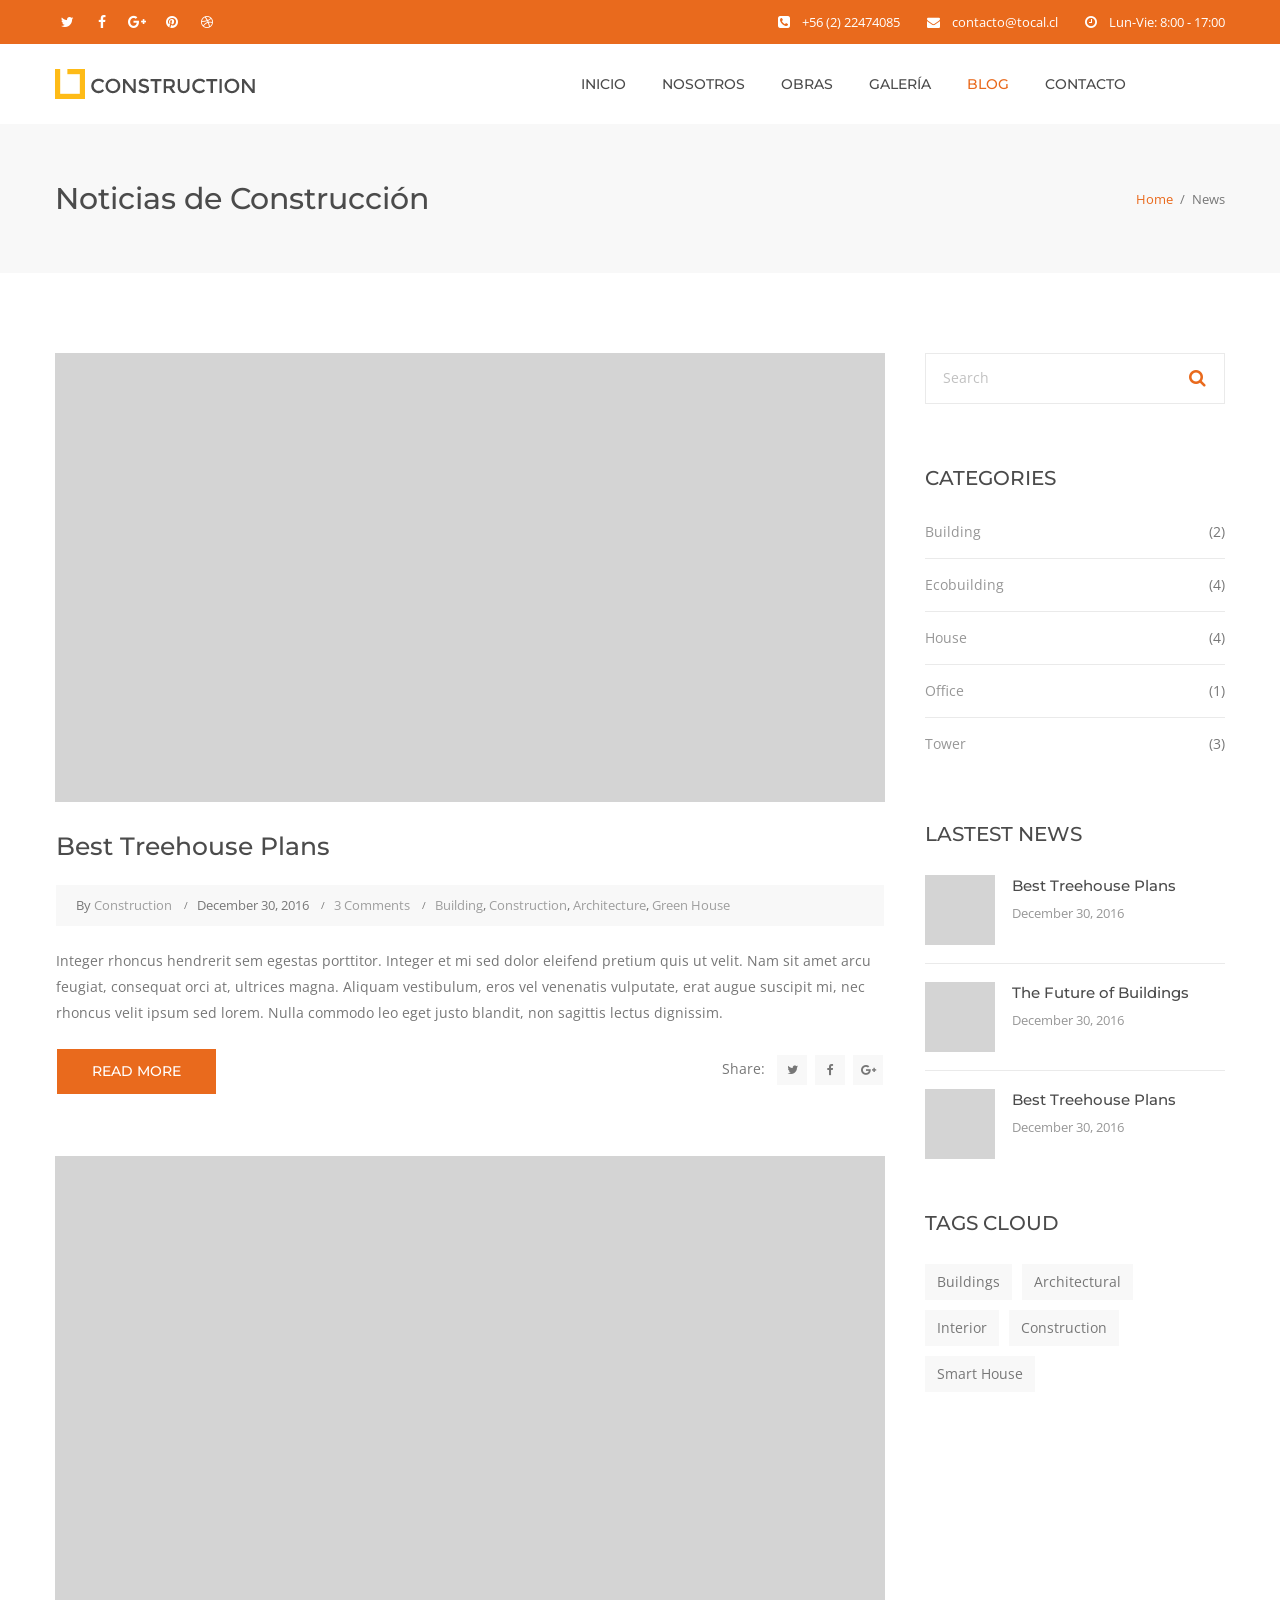
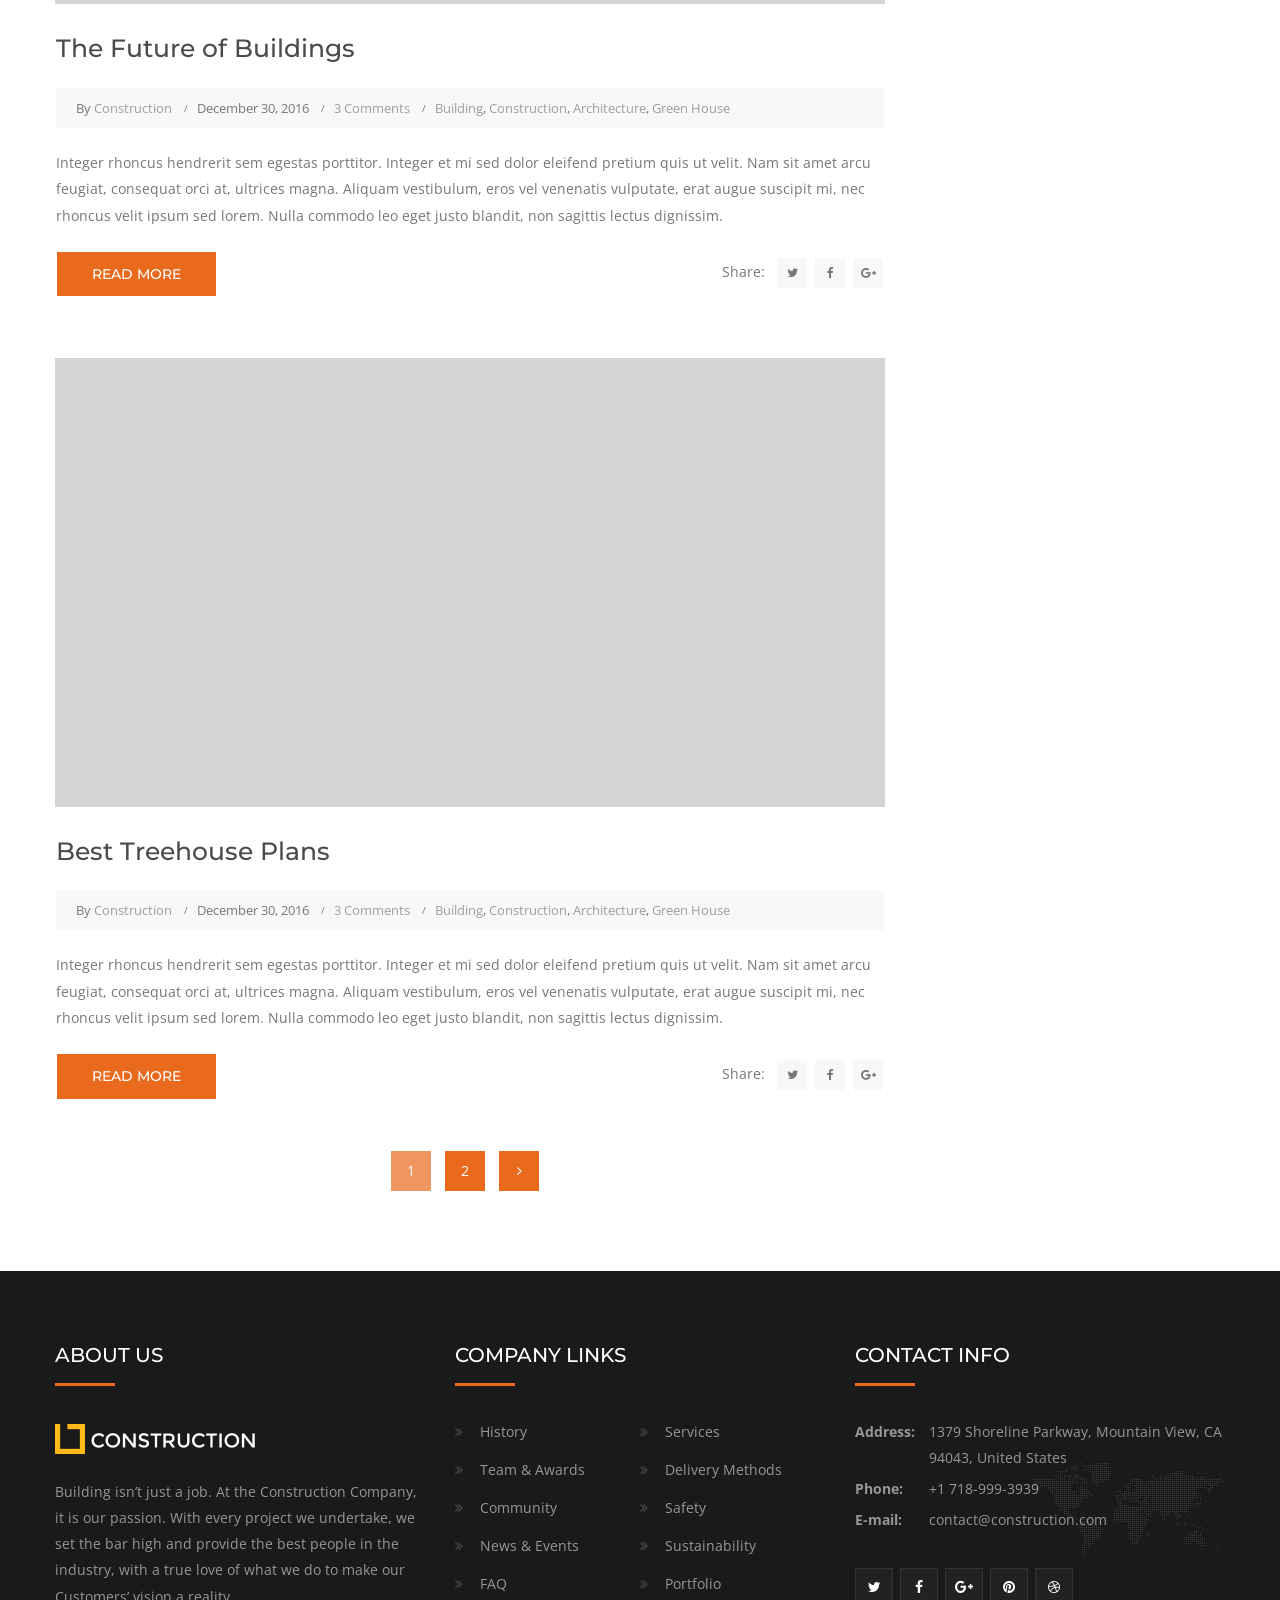
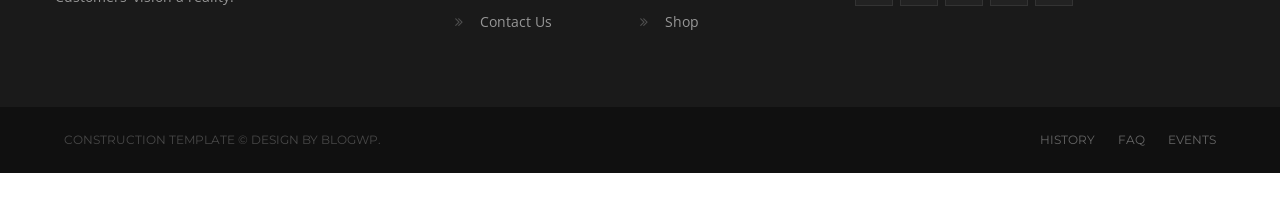
<file: blog.html>
<!DOCTYPE html>
<!--[if IE 8 ]><html class="ie" xmlns="http://www.w3.org/1999/xhtml" xml:lang="en-US" lang="en-US"> <![endif]-->
<!--[if (gte IE 9)|!(IE)]><!--><html xmlns="http://www.w3.org/1999/xhtml" xml:lang="en-US" lang="en-US"><!--<![endif]-->
<head>
    <!-- Basic Page Needs -->
    <meta charset="utf-8">
    <!--[if IE]><meta http-equiv='X-UA-Compatible' content='IE=edge,chrome=1'><![endif]-->
    <title>Constructora Tocal</title>
    <meta name="description" content="Template built for Construction Company, Building Services, Architecture, Engineering, Cleaning Service and other Construction related services">
    <meta name="keywords" content=" architecture, builder, building, building company, cleaning services, construction, construction business, construction company">
    <meta name="author" content="blogwp.com">

    <!-- Mobile Specific Metas -->
    <meta name="viewport" content="width=device-width, initial-scale=1, maximum-scale=1">

    <!-- Theme Style -->
    <link rel="stylesheet" type="text/css" href="style.css">

    <!-- Favicon and touch icons  -->
    <link rel="shortcut icon" href="assets/icon/favicon.png">
    <link rel="apple-touch-icon-precomposed" href="assets/icon/apple-touch-icon-158-precomposed.png">

    <!-- HTML5 shim and Respond.js for IE8 support of HTML5 elements and media queries -->
    <!--[if lt IE 9]>
      <script src="https://oss.maxcdn.com/html5shiv/3.7.2/html5shiv.min.js"></script>
      <script src="https://oss.maxcdn.com/respond/1.4.2/respond.min.js"></script>
    <![endif]-->
</head>

<body class="header-style-1 menu-has-search menu-has-cart">

<div id="wrapper" class="animsition">
<div id="page" class="clearfix">

<div id="site-header-wrap">
    <!-- Top Bar -->
    <div id="top-bar" class="style-2">
        <div id="top-bar-inner" class="container">
            <div class="top-bar-inner-wrap">

                <div class="top-bar-socials">
                    <div class="inner">
                        <span class="icons">
                            <a href="#" title="Twitter"><span class="fa fa-twitter" aria-hidden="true"></span></a>
                            <a href="#" title="Facebook"><span class="fa fa-facebook" aria-hidden="true"></span></a>
                            <a href="#" title="Google Plus"><span class="fa fa-google-plus" aria-hidden="true"></span></a>
                            <a href="#" title="Pinterest"><span class="fa fa-pinterest" aria-hidden="true"></span></a>
                            <a href="#" title="Dribbble"><span class="fa fa-dribbble" aria-hidden="true"></span></a>
                        </span>
                    </div>
                </div><!-- /.top-bar-socials -->

                <div class="top-bar-content">
                    <span id="top-bar-text">
                        <i class="fa fa-phone-square"></i>+56 (2) 22474085
                        <i class="fa fa-envelope"></i>contacto@tocal.cl
                        <i class="fa fa-clock-o"></i>Lun-Vie: 8:00 - 17:00
                    </span><!-- /#top-bar-text -->
                </div><!-- /.top-bar-content -->
            </div>
        </div>
    </div><!-- /#top-bar -->

    <!-- Header -->
    <header id="site-header" class="header-front-page style-1">
        <div id="site-header-inner" class="container">
            <div class="wrap-inner">
                <div id="site-logo" class="clearfix">
                    <div id="site-logo-inner">
                        <a href="home-slider-full-screen.html" title="Construction" rel="home" class="main-logo">
                            <img src="assets/img/logo.png" alt="Construction" data-retina="assets/img/logo@2x.png" data-width="204" data-height="30">
                        </a>
                    </div>
                </div><!-- /#site-logo -->

                <div class="mobile-button"><span></span></div><!-- //mobile menu button -->

                <nav id="main-nav" class="main-nav">
                    <ul class="menu">
                        <li class="menu-item"><a href="index.html">Inicio</a></li>
                        <li class="menu-item"><a href="nosotros.html">Nosotros</a></li>
                        <li class="menu-item"><a href="obras.html">Obras</a></li>
                        <li class="menu-item"><a href="galeria.html">Galería</a></li>
                        <li class="menu-item current-menu-item"><a href="blog.html">Blog</a></li>
                        <li class="menu-item"><a href="contacto.html">Contacto</a></li>
                    </ul>
                </nav><!-- /#main-nav -->


            </div>
        </div><!-- /#site-header-inner -->
    </header><!-- /#site-header -->
</div><!-- /#site-header-wrap -->

<!-- Featured Title -->
<div id="featured-title" class="clearfix featured-title-left">
    <div id="featured-title-inner" class="container clearfix">
        <div class="featured-title-inner-wrap">
            <div class="featured-title-heading-wrap">
                <h1 class="featured-title-heading">Noticias de Construcción</h1>
            </div>
            <div id="breadcrumbs">
                <div class="breadcrumbs-inner">
                    <div class="breadcrumb-trail">
                        <a href="#" title="Construction" rel="home" class="trail-begin">Home</a>
                        <span class="sep">/</span>
                        <span class="trail-end">News</span>
                    </div>
                </div>
            </div>
        </div>
    </div>
</div>

<!-- Main Content -->
<div id="main-content" class="site-main clearfix">
    <div id="content-wrap" class="container">
        <div id="site-content" class="site-content clearfix">
            <div id="inner-content" class="inner-content-wrap">
                <article class="hentry">
                    <div class="post-media clearfix">
                        <a href="#"><img src="assets/img/news/1.jpg" alt="image"></a>
                    </div><!-- /.post-media -->

                    <div class="post-content-wrap">
                        <h2 class="post-title">
                            <span class="post-title-inner">
                                <a href="#">Best Treehouse Plans</a>
                            </span>
                        </h2><!-- /.post-title -->

                        <div class="post-meta style-2">
                            <div class="post-meta-content">
                                <div class="post-meta-content-inner">
                                    <span class="post-by-author item">
                                        <span class="inner">By <a href="#" title="" rel="author">Construction</a></span>
                                    </span>

                                    <span class="post-date item">
                                        <span class="inner"><span class="entry-date">December 30, 2016</span></span>
                                    </span>

                                    <span class="post-comment item">
                                        <span class="inner"><a href="#">3 Comments</a></span>
                                    </span>

                                    <span class="post-meta-categories item">
                                        <span class="inner">
                                            <a href="#" rel="category">Building</a>,
                                            <a href="#" rel="category">Construction</a>,
                                            <a href="#" rel="category">Architecture</a>,
                                            <a href="#" rel="category">Green House</a>
                                        </span>
                                    </span>
                                </div>
                            </div>
                        </div><!-- /.post-meta -->

                        <div class="post-content post-excerpt">
                            <p>Integer rhoncus hendrerit sem egestas porttitor. Integer et mi sed dolor eleifend pretium quis ut velit. Nam sit amet arcu feugiat, consequat orci at, ultrices magna. Aliquam vestibulum, eros vel venenatis vulputate, erat augue suscipit mi, nec rhoncus velit ipsum sed lorem. Nulla commodo leo eget justo blandit, non sagittis lectus dignissim.</p>
                        </div><!-- /.post-excerpt -->

                        <div class="post-read-more">
                            <div class="post-link">
                                <a href="#">Read More</a>
                            </div>

                            <div class="post-share post-link-share">
                                <div class="post-meta-share-text">Share:</div>
                                <div class="post-meta-share-icon">
                                    <a href="#"><i class="fa fa-twitter"></i></a>
                                    <a href="#"><i class="fa fa-facebook"></i></a>
                                    <a href="#"><i class="fa fa-google-plus"></i></a>
                                </div>
                            </div><!-- /.post-share -->
                        </div><!-- /.post-read-more -->
                    </div><!-- /.post-content-wrap -->
                </article>

                <article class="hentry">
                    <div class="post-media clearfix">
                        <a href="#"><img src="assets/img/news/2.jpg" alt="image"></a>
                    </div><!-- /.post-media -->

                    <div class="post-content-wrap">
                        <h2 class="post-title">
                            <span class="post-title-inner">
                                <a href="#">The Future of Buildings</a>
                            </span>
                        </h2><!-- /.post-title -->

                        <div class="post-meta style-2">
                            <div class="post-meta-content">
                                <div class="post-meta-content-inner">
                                    <span class="post-by-author item">
                                        <span class="inner">By <a href="#" title="" rel="author">Construction</a></span>
                                    </span>

                                    <span class="post-date item">
                                        <span class="inner"><span class="entry-date">December 30, 2016</span></span>
                                    </span>

                                    <span class="post-comment item">
                                        <span class="inner"><a href="#">3 Comments</a></span>
                                    </span>

                                    <span class="post-meta-categories item">
                                        <span class="inner">
                                            <a href="#" rel="category">Building</a>,
                                            <a href="#" rel="category">Construction</a>,
                                            <a href="#" rel="category">Architecture</a>,
                                            <a href="#" rel="category">Green House</a>
                                        </span>
                                    </span>
                                </div>
                            </div>
                        </div><!-- /.post-meta -->

                        <div class="post-content post-excerpt">
                            <p>Integer rhoncus hendrerit sem egestas porttitor. Integer et mi sed dolor eleifend pretium quis ut velit. Nam sit amet arcu feugiat, consequat orci at, ultrices magna. Aliquam vestibulum, eros vel venenatis vulputate, erat augue suscipit mi, nec rhoncus velit ipsum sed lorem. Nulla commodo leo eget justo blandit, non sagittis lectus dignissim.</p>
                        </div><!-- /.post-excerpt -->

                        <div class="post-read-more">
                            <div class="post-link">
                                <a href="#">Read More</a>
                            </div>

                            <div class="post-share post-link-share">
                                <div class="post-meta-share-text">Share:</div>
                                <div class="post-meta-share-icon">
                                    <a href="#"><i class="fa fa-twitter"></i></a>
                                    <a href="#"><i class="fa fa-facebook"></i></a>
                                    <a href="#"><i class="fa fa-google-plus"></i></a>
                                </div>
                            </div><!-- /.post-share -->
                        </div><!-- /.post-read-more -->
                    </div><!-- /.post-content-wrap -->
                </article>

                <article class="hentry">
                    <div class="post-media clearfix">
                        <a href="#"><img src="assets/img/news/3.jpg" alt="image"></a>
                    </div><!-- /.post-media -->

                    <div class="post-content-wrap">
                        <h2 class="post-title">
                            <span class="post-title-inner">
                                <a href="#">Best Treehouse Plans</a>
                            </span>
                        </h2><!-- /.post-title -->

                        <div class="post-meta style-2">
                            <div class="post-meta-content">
                                <div class="post-meta-content-inner">
                                    <span class="post-by-author item">
                                        <span class="inner">By <a href="#" title="" rel="author">Construction</a></span>
                                    </span>

                                    <span class="post-date item">
                                        <span class="inner"><span class="entry-date">December 30, 2016</span></span>
                                    </span>

                                    <span class="post-comment item">
                                        <span class="inner"><a href="#">3 Comments</a></span>
                                    </span>

                                    <span class="post-meta-categories item">
                                        <span class="inner">
                                            <a href="#" rel="category">Building</a>,
                                            <a href="#" rel="category">Construction</a>,
                                            <a href="#" rel="category">Architecture</a>,
                                            <a href="#" rel="category">Green House</a>
                                        </span>
                                    </span>
                                </div>
                            </div>
                        </div><!-- /.post-meta -->

                        <div class="post-content post-excerpt">
                            <p>Integer rhoncus hendrerit sem egestas porttitor. Integer et mi sed dolor eleifend pretium quis ut velit. Nam sit amet arcu feugiat, consequat orci at, ultrices magna. Aliquam vestibulum, eros vel venenatis vulputate, erat augue suscipit mi, nec rhoncus velit ipsum sed lorem. Nulla commodo leo eget justo blandit, non sagittis lectus dignissim.</p>
                        </div><!-- /.post-excerpt -->

                        <div class="post-read-more">
                            <div class="post-link">
                                <a href="#">Read More</a>
                            </div>

                            <div class="post-share post-link-share">
                                <div class="post-meta-share-text">Share:</div>
                                <div class="post-meta-share-icon">
                                    <a href="#"><i class="fa fa-twitter"></i></a>
                                    <a href="#"><i class="fa fa-facebook"></i></a>
                                    <a href="#"><i class="fa fa-google-plus"></i></a>
                                </div>
                            </div><!-- /.post-share -->
                        </div><!-- /.post-read-more -->
                    </div><!-- /.post-content-wrap -->
                </article>

                <div class="wprt-pagination clearfix">
                    <ul class="page-numbers">
                        <li><span class="page-numbers current">1</span></li>
                        <li><a class="page-numbers" href="#">2</a></li>
                        <li><a class="next page-numbers" href="#"><span class="fa fa-angle-right"></span></a></li>
                    </ul>
                </div>
            </div><!-- /.inner-content-wrap -->
        </div><!-- /#site-content -->

        <div id="sidebar">
            <div id="inner-sidebar" class="inner-content-wrap">
                <div class="widget widget_search">
                    <form role="search" method="get" action="#" class="search-form style-1">
                        <input type="search" class="search-field" placeholder="Search" value="" name="s" title="Search for:">
                        <button type="submit" class="search-submit" title="Search">Search</button>
                    </form>
                </div>

                <div class="widget widget_categories">
                    <h2 class="widget-title"><span>CATEGORIES</span></h2>
                    <ul>
                        <li class="cat-item cat-item-3"><a href="#">Building</a> (2)</li>
                        <li class="cat-item cat-item-6"><a href="#">Ecobuilding</a> (4)</li>
                        <li class="cat-item cat-item-4"><a href="#">House</a> (4)</li>
                        <li class="cat-item cat-item-5"><a href="#">Office</a> (1)</li>
                        <li class="cat-item cat-item-10"><a href="#">Tower</a> (3)</li>
                    </ul>
                </div>

                <div id="widget_news_post-3" class="widget widget_recent_news">
                    <h2 class="widget-title"><span>LASTEST NEWS</span></h2>
                    <ul class="recent-news clearfix">
                        <li class="clearfix">
                            <div class="thumb">
                                <img width="150" height="150" src="assets/img/news/1s.jpg" alt="image">
                            </div><!-- /.thumb -->

                            <div class="texts">
                                <h3><a href="#">Best Treehouse Plans</a></h3>
                                <span class="post-date"><span class="entry-date">December 30, 2016</span></span>
                            </div><!-- /.texts -->
                        </li>

                        <li class="clearfix">
                            <div class="thumb">
                                <img width="150" height="150" src="assets/img/news/2s.jpg" alt="image">
                            </div><!-- /.thumb -->

                            <div class="texts">
                                <h3><a href="#">The Future of Buildings</a></h3>
                                <span class="post-date"><span class="entry-date">December 30, 2016</span></span>
                            </div><!-- /.texts -->
                        </li>

                        <li class="clearfix">
                            <div class="thumb">
                                <img width="150" height="150" src="assets/img/news/3s.jpg" alt="image">
                            </div><!-- /.thumb -->

                            <div class="texts">
                                <h3><a href="#">Best Treehouse Plans</a></h3>
                                <span class="post-date"><span class="entry-date">December 30, 2016</span></span>
                            </div><!-- /.texts -->
                        </li>
                    </ul>
                </div>

                <div class="widget widget_tag_cloud">
                    <h2 class="widget-title"><span>TAGS CLOUD</span></h2>
                    <div class="tagcloud">
                        <a href="#">Buildings</a>
                        <a href="#">Architectural</a>
                        <a href="#">Interior</a>
                        <a href="#">Construction</a>
                        <a href="#">Smart House</a>
                    </div>
                </div>
            </div><!-- /#inner-sidebar -->
        </div><!-- /#sidebar -->
    </div><!-- /#content-wrap -->
</div><!-- /#main-content -->

<!-- Footer -->
<footer id="footer">
    <div id="footer-widgets" class="container style-1">
        <div class="row">
            <div class="col-md-4">
                <div class="widget widget_text">
                    <h2 class="widget-title"><span>ABOUT US</span></h2>
                    <div class="textwidget">
                        <img src="assets/img/logo-light@2x.png" width="200" height="30" alt="image" class="margin-top-5 margin-bottom-25" />
                        <p>Building isn’t just a job. At the Construction Company, it is our passion. With every project we undertake, we set the bar high and provide the best people in the industry, with a true love of what we do to make our Customers’ vision a reality.</p>

                    </div>
                </div>
            </div>

            <div class="col-md-4">
                <div class="widget widget_links">
                    <h2 class="widget-title"><span>COMPANY LINKS</span></h2>
                    <ul class="wprt-links clearfix col2">
                        <li class="style-2"><a href="#">History</a></li>
                        <li class="style-2"><a href="#">Services</a></li>
                        <li class="style-2"><a href="#">Team & Awards</a></li>
                        <li class="style-2"><a href="#">Delivery Methods</a></li>
                        <li class="style-2"><a href="#">Community</a></li>
                        <li class="style-2"><a href="#">Safety</a></li>
                        <li class="style-2"><a href="#">News & Events</a></li>
                        <li class="style-2"><a href="#">Sustainability</a></li>
                        <li class="style-2"><a href="#">FAQ</a></li>
                        <li class="style-2"><a href="#">Portfolio</a></li>
                        <li class="style-2"><a href="#">Contact Us</a></li>
                        <li class="style-2"><a href="#">Shop</a></li>
                    </ul>
                </div>
            </div>

            <div class="col-md-4">
                <div class="widget widget_information">
                    <h2 class="widget-title"><span>CONTACT INFO</span></h2>
                    <ul class="style-2">
                        <li class="address clearfix">
                            <span class="hl">Address:</span>
                            <span class="text">1379 Shoreline Parkway, Mountain View, CA 94043, United States</span>
                        </li>
                        <li class="phone clearfix">
                            <span class="hl">Phone:</span>
                            <span class="text">+1 718-999-3939</span>
                        </li>
                        <li class="email clearfix">
                            <span class="hl">E-mail:</span>
                            <span class="text">contact@construction.com</span>
                        </li>
                    </ul>
                </div>

                <div class="widget widget_spacer">
                    <div class="wprt-spacer clearfix" data-desktop="10" data-mobi="10" data-smobi="10"></div>
                </div>

                <div class="widget widget_socials">
                    <div class="socials">
                        <a target="_blank" href="#"><i class="fa fa-twitter"></i></a>
                        <a target="_blank" href="#"><i class="fa fa-facebook"></i></a>
                        <a target="_blank" href="#"><i class="fa fa-google-plus"></i></a>
                        <a target="_blank" href="#"><i class="fa fa-pinterest"></i></a>
                        <a target="_blank" href="#"><i class="fa fa-dribbble"></i></a>
                    </div>
                </div>
            </div>
        </div>
    </div>
</footer>

<!-- Bottom -->
<div id="bottom" class="clearfix style-1">
    <div id="bottom-bar-inner" class="wprt-container">
        <div class="bottom-bar-inner-wrap">

            <div class="bottom-bar-content">
                <div id="copyright">CONSTRUCTION TEMPLATE &copy; DESIGN BY BLOGWP.
                </div><!-- /#copyright -->
            </div><!-- /.bottom-bar-content -->

            <div class="bottom-bar-menu">
                <ul class="bottom-nav">
                    <li><a href="#/">HISTORY</a></li>
                    <li><a href="#/">FAQ</a></li>
                    <li><a href="#/">EVENTS</a></li>
                </ul>
            </div><!-- /.bottom-bar-menu -->
        </div>
    </div>
</div>

</div><!-- /#page -->
</div><!-- /#wrapper -->

<a id="scroll-top"></a>

<!-- Javascript -->
<script type="text/javascript" src="assets/js/jquery.min.js"></script>
<script type="text/javascript" src="assets/js/bootstrap.min.js"></script>
<script type="text/javascript" src="assets/js/animsition.js"></script>
<script type="text/javascript" src="assets/js/plugins.js"></script>
<script type="text/javascript" src="assets/js/countTo.js"></script>
<script type="text/javascript" src="assets/js/flexslider.js"></script>
<script type="text/javascript" src="assets/js/cube.portfolio.js"></script>
<script type="text/javascript" src="assets/js/main.js"></script>

</body>
</html>
</file>
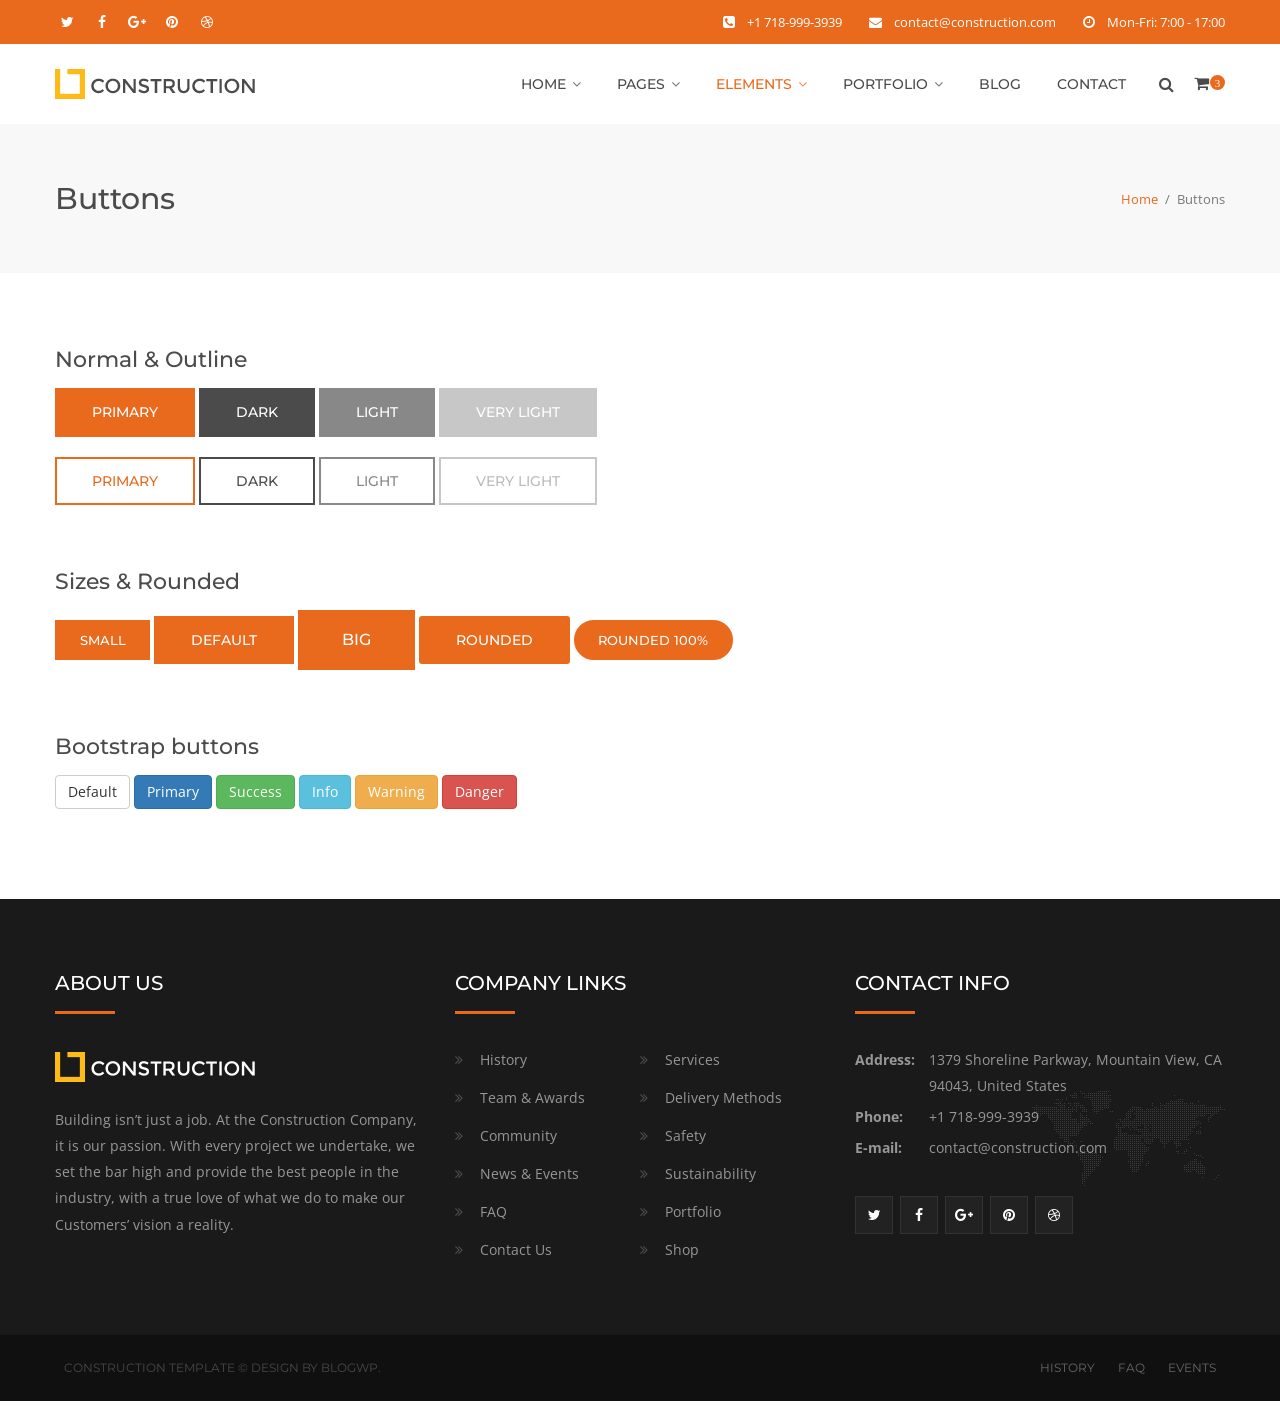
<file: buttons.html>
<!DOCTYPE html>
<!--[if IE 8 ]><html class="ie" xmlns="http://www.w3.org/1999/xhtml" xml:lang="en-US" lang="en-US"> <![endif]-->
<!--[if (gte IE 9)|!(IE)]><!--><html xmlns="http://www.w3.org/1999/xhtml" xml:lang="en-US" lang="en-US"><!--<![endif]-->
<head>
    <!-- Basic Page Needs -->
    <meta charset="utf-8">
    <!--[if IE]><meta http-equiv='X-UA-Compatible' content='IE=edge,chrome=1'><![endif]-->
    <title>Construction - Construction Company, Building Company Template</title>
    <meta name="description" content="Template built for Construction Company, Building Services, Architecture, Engineering, Cleaning Service and other Construction related services">
    <meta name="keywords" content=" architecture, builder, building, building company, cleaning services, construction, construction business, construction company">
    <meta name="author" content="blogwp.com">

    <!-- Mobile Specific Metas -->
    <meta name="viewport" content="width=device-width, initial-scale=1, maximum-scale=1">

    <!-- Theme Style -->
    <link rel="stylesheet" type="text/css" href="style.css">

    <!-- Favicon and touch icons  -->
    <link rel="shortcut icon" href="assets/icon/favicon.png">
    <link rel="apple-touch-icon-precomposed" href="assets/icon/apple-touch-icon-158-precomposed.png">

    <!-- HTML5 shim and Respond.js for IE8 support of HTML5 elements and media queries -->
    <!--[if lt IE 9]>
      <script src="https://oss.maxcdn.com/html5shiv/3.7.2/html5shiv.min.js"></script>
      <script src="https://oss.maxcdn.com/respond/1.4.2/respond.min.js"></script>
    <![endif]-->
</head>

<body class="page no-sidebar header-style-1 menu-has-search menu-has-cart">

<div id="wrapper" class="animsition">
<div id="page" class="clearfix">

<div id="site-header-wrap">
    <!-- Top Bar -->
    <div id="top-bar" class="style-2">
        <div id="top-bar-inner" class="container">
            <div class="top-bar-inner-wrap">
                
                <div class="top-bar-socials">
                    <div class="inner">
                        <span class="icons">
                            <a href="#" title="Twitter"><span class="fa fa-twitter" aria-hidden="true"></span></a>
                            <a href="#" title="Facebook"><span class="fa fa-facebook" aria-hidden="true"></span></a>
                            <a href="#" title="Google Plus"><span class="fa fa-google-plus" aria-hidden="true"></span></a>
                            <a href="#" title="Pinterest"><span class="fa fa-pinterest" aria-hidden="true"></span></a>
                            <a href="#" title="Dribbble"><span class="fa fa-dribbble" aria-hidden="true"></span></a>
                        </span>
                    </div>
                </div><!-- /.top-bar-socials -->

                <div class="top-bar-content">
                    <span id="top-bar-text">
                        <i class="fa fa-phone-square"></i>+1 718-999-3939
                        <i class="fa fa-envelope"></i>contact@construction.com
                        <i class="fa fa-clock-o"></i>Mon-Fri: 7:00 - 17:00
                    </span><!-- /#top-bar-text -->
                </div><!-- /.top-bar-content -->
            </div>
        </div>
    </div><!-- /#top-bar -->

    <!-- Header -->
    <header id="site-header" class="header-front-page style-1">
        <div id="site-header-inner" class="container">
            <div class="wrap-inner">          
                <div id="site-logo" class="clearfix">
                    <div id="site-logo-inner">
                        <a href="home-slider-full-screen.html" title="Construction" rel="home" class="main-logo">
                            <img src="assets/img/logo.png" alt="Construction" data-retina="assets/img/logo@2x.png" data-width="204" data-height="30">
                        </a>
                    </div>
                </div><!-- /#site-logo -->

                <div class="mobile-button"><span></span></div><!-- //mobile menu button -->

                <nav id="main-nav" class="main-nav">
                    <ul class="menu">
                        <li class="menu-item menu-item-has-children"><a href="home-slider-full-screen.html">Home</a>
                            <ul class="sub-menu">
                                <li class="menu-item"><a href="home-slider-full-screen.html">Home 1 - Full Slider</a></li>
                                <li class="menu-item"><a href="home-slider-simple.html">Home 1 - Simple Slider</a></li>
                                <li class="menu-item"><a href="home-hero-slideshow.html">Home 1 - Slideshow 1</a></li>
                                <li class="menu-item"><a href="home-hero-slideshow-2.html">Home 1 - Slideshow 2</a></li>
                                <li class="menu-item"><a href="home-header-fixed.html">Home 1 - Header Fixed</a></li>
                                <li class="menu-item"><a href="home-2-slider-simple.html">Home 2 - Simple Slider</a></li>
                                <li class="menu-item"><a href="home-3-hero-slideshow.html">Home 3 - Slideshow</a></li>
                            </ul>
                        </li>
                        <li class="menu-item menu-item-has-children"><a href="#">Pages</a>
                            <ul class="sub-menu">
                                <li class="menu-item"><a href="page-contact.html">Contact</a></li>
                                <li class="menu-item"><a href="page-about.html">About Us</a></li>
                                <li class="menu-item"><a href="page-about-2.html">About Us 2</a></li>
                                <li class="menu-item"><a href="page-services.html">Services</a></li>
                                <li class="menu-item"><a href="page-services-2.html">Services 2</a></li>
                                <li class="menu-item"><a href="page-service-detail.html">Service Detail</a></li>
                                <li class="menu-item"><a href="page-shop.html">Shop</a></li>
                                <li class="menu-item"><a href="page-shop-single.html">Shop Single</a></li>
                                <li class="menu-item"><a href="page-shop-cart.html">Shop Cart</a></li>
                                <li class="menu-item"><a href="blog-single.html">Blog Single</a></li>
                            </ul>
                        </li>
                        <li class="menu-item menu-item-has-children current-menu-item"><a href="#">Elements</a>
                            <ul class="sub-menu">
                                <li class="menu-item"><a href="icons.html">Construction Icons</a></li>
                                <li class="menu-item"><a href="buttons.html">Buttons</a></li>
                                <li class="menu-item"><a href="toggles.html">Toggles</a></li>
                                <li class="menu-item"><a href="typography.html">Typography</a></li>
                                <li class="menu-item"><a href="galleries.html">Galleries</a></li>
                                <li class="menu-item"><a href="iconboxs.html">IconBoxs</a></li>
                            </ul>
                        </li>
                        <li class="menu-item menu-item-has-children"><a href="#">Portfolio</a>
                            <ul class="sub-menu">
                                <li class="menu-item"><a href="page-portfolio-grid.html">Grid</a></li>
                                <li class="menu-item"><a href="page-portfolio-grid-fullwidth.html">Grid Full-Width</a></li>
                                <li class="menu-item"><a href="page-portfolio-slider.html">Slider</a></li>
                                <li class="menu-item"><a href="page-portfolio-slider-fullwidth.html">Slider Full-Width</a></li>
                                <li class="menu-item"><a href="page-project-detail.html">Project Detail 1</a></li>
                                <li class="menu-item"><a href="page-project-detail-2.html">Project Detail 2</a></li>
                                <li class="menu-item"><a href="page-project-detail-3.html">Project Detail 3</a></li>
                                <li class="menu-item"><a href="page-project-detail-4.html">Project Detail 4</a></li>                               
                            </ul>
                        </li>
                        <li class="menu-item"><a href="blog.html">Blog</a></li>
                        <li class="menu-item"><a href="page-contact.html">Contact</a></li>
                    </ul>
                </nav><!-- /#main-nav -->

                <div id="header-search">
                    <a class="header-search-icon" href="#"><span class="fa fa-search"></span></a>

                    <form role="search" method="get" class="header-search-form" action="#">
                        <input type="text" value="" name="s" class="header-search-field" placeholder="Type and hit enter...">
                        <button type="submit" class="header-search-submit" title="Search">Search</button>
                        <input type="hidden" name="post_type" value="post">
                    </form>
                </div><!-- /#header-search -->

                <div class="nav-top-cart-wrapper">
                    <a class="nav-cart-trigger" href="#">
                        <span class="fa fa-shopping-cart cart-icon">
                            <span class="shopping-cart-items-count">3</span>
                        </span>
                    </a>

                    <div class="nav-shop-cart">
                        <div class="widget_shopping_cart_content">
                            <ul class="cart_list product_list_widget ">
                                <li class="mini_cart_item">
                                    <a href="#" class="remove" title="Remove this item">×</a>
                                    <a href="#">
                                        <img width="160" height="160" src="assets/img/shop-item.png" alt="image">
                                        Shop Item 01
                                    </a>
                                                
                                    <span class="quantity">1 × <span class="woocommerce-Price-amount amount">
                                        <span class="woocommerce-Price-currencySymbol">$</span>200.00</span>
                                    </span>
                                </li>
                                <li class="mini_cart_item">
                                    <a href="#" class="remove" title="Remove this item">×</a>
                                    <a href="#">
                                        <img width="160" height="160" src="assets/img/shop-item.png" alt="image">
                                        Shop Item 02
                                    </a>
                                                
                                    <span class="quantity">1 × <span class="woocommerce-Price-amount amount">
                                        <span class="woocommerce-Price-currencySymbol">$</span>70.00</span>
                                    </span>
                                </li>
                                <li class="mini_cart_item">
                                    <a href="#" class="remove" title="Remove this item">×</a>
                                    <a href="#">
                                        <img width="160" height="160" src="assets/img/shop-item.png" alt="image">
                                        Shop Item 03
                                    </a>
                                                
                                    <span class="quantity">1 × <span class="woocommerce-Price-amount amount">
                                        <span class="woocommerce-Price-currencySymbol">$</span>30.00</span>
                                    </span>
                                </li>
                            </ul><!-- /.product_list_widget -->

                            <p class="total">
                                <strong>Subtotal:</strong>
                                <span class="woocommerce-Price-amount amount">
                                    <span class="woocommerce-Price-currencySymbol">$</span>300.00
                                </span>
                            </p>
        
                            <p class="buttons">
                                <a href="#" class="wprt-button small">View Cart</a>
                                <a href="#" class="wprt-button small checkout">Checkout</a>
                            </p>
                        </div>
                    </div>
                </div><!-- /.nav-top-cart-wrapper -->
            </div>
        </div><!-- /#site-header-inner -->
    </header><!-- /#site-header -->
</div><!-- /#site-header-wrap -->

<!-- Featured Title -->
<div id="featured-title" class="clearfix featured-title-left">
    <div id="featured-title-inner" class="container clearfix">
        <div class="featured-title-inner-wrap">
            <div class="featured-title-heading-wrap">
                <h1 class="featured-title-heading">Buttons</h1>
            </div>
            <div id="breadcrumbs">
                <div class="breadcrumbs-inner">
                    <div class="breadcrumb-trail">
                        <a href="#" title="Construction" rel="home" class="trail-begin">Home</a>
                        <span class="sep">/</span>
                        <span class="trail-end">Buttons</span>
                    </div>
                </div>
            </div>
        </div>
    </div>
</div>

<!-- Main Content -->
<div id="main-content" class="site-main clearfix">
    <div id="content-wrap">
        <div id="site-content" class="site-content clearfix">
            <div id="inner-content" class="inner-content-wrap">
                <div class="page-content">
                    <section class="wprt-section">
                        <div class="container">
                            <div class='row'>
                                <div class='col-md-12'>
                                    <div class="wprt-spacer" data-desktop="70" data-mobi="60" data-smobi="60"></div>

                                    <h3>Normal & Outline</h3>
                                    <p>
                                        <a class="wprt-button" href="#">PRIMARY</a>
                                        <a class="wprt-button dark" href="#">DARK</a>
                                        <a class="wprt-button light" href="#">LIGHT</a>
                                        <a class="wprt-button very-light" href="#">VERY LIGHT</a>
                                    </p>
                                    <p>
                                        <a class="wprt-button outline" href="#">PRIMARY</a>
                                        <a class="wprt-button outline dark" href="#">DARK</a>
                                        <a class="wprt-button outline light" href="#">LIGHT</a>
                                        <a class="wprt-button outline very-light" href="#">VERY LIGHT</a>
                                    </p>

                                </div>

                                <div class='col-md-12'>
                                    <div class="wprt-spacer" data-desktop="40" data-mobi="40" data-smobi="40"></div>
                                    
                                    <h3>Sizes & Rounded</h3>
                                    <p>
                                        <a class="wprt-button small" href="#">SMALL</a>
                                        <a class="wprt-button" href="#">DEFAULT</a>
                                        <a class="wprt-button big" href="#">BIG</a>

                                        <a class="wprt-button rounded-3px" href="#">ROUNDED</a>
                                        <a class="wprt-button small rounded-30px" href="#">ROUNDED 100%</a>
                                    </p>
                                </div>

                                <div class='col-md-12'>
                                    <div class="wprt-spacer" data-desktop="40" data-mobi="40" data-smobi="40"></div>

                                    <h3>Bootstrap buttons</h3>
                                    <p>
                                        <a class="btn btn-default" href="#">Default</a>
                                        <a class="btn btn-primary" href="#">Primary</a>
                                        <a class="btn btn-success" href="#">Success</a>
                                        <a class="btn btn-info" href="#">Info</a>
                                        <a class="btn btn-warning" href="#">Warning</a>
                                        <a class="btn btn-danger" href="#">Danger</a>
                                    </p>

                                    <div class="wprt-spacer" data-desktop="70" data-mobi="60" data-smobi="60"></div>
                                </div>
                            </div>
                        </div><!-- /.container -->
                    </section>
                    
                </div>
            </div>
        </div>
    </div>
</div>

<!-- Footer -->
<footer id="footer">
    <div id="footer-widgets" class="container style-1">
        <div class="row">
            <div class="col-md-4">
                <div class="widget widget_text">
                    <h2 class="widget-title"><span>ABOUT US</span></h2>
                    <div class="textwidget">
                        <img src="assets/img/logo-light@2x.png" width="200" height="30" alt="image" class="margin-top-5 margin-bottom-25" />
                        <p>Building isn’t just a job. At the Construction Company, it is our passion. With every project we undertake, we set the bar high and provide the best people in the industry, with a true love of what we do to make our Customers’ vision a reality.</p>

                    </div>
                </div>
            </div>

            <div class="col-md-4">
                <div class="widget widget_links">
                    <h2 class="widget-title"><span>COMPANY LINKS</span></h2>
                    <ul class="wprt-links clearfix col2">
                        <li class="style-2"><a href="#">History</a></li>
                        <li class="style-2"><a href="#">Services</a></li>
                        <li class="style-2"><a href="#">Team & Awards</a></li>
                        <li class="style-2"><a href="#">Delivery Methods</a></li>
                        <li class="style-2"><a href="#">Community</a></li>
                        <li class="style-2"><a href="#">Safety</a></li>
                        <li class="style-2"><a href="#">News & Events</a></li>
                        <li class="style-2"><a href="#">Sustainability</a></li>
                        <li class="style-2"><a href="#">FAQ</a></li>
                        <li class="style-2"><a href="#">Portfolio</a></li>
                        <li class="style-2"><a href="#">Contact Us</a></li>
                        <li class="style-2"><a href="#">Shop</a></li>
                    </ul>
                </div>
            </div>

            <div class="col-md-4">
                <div class="widget widget_information">
                    <h2 class="widget-title"><span>CONTACT INFO</span></h2>
                    <ul class="style-2">
                        <li class="address clearfix">
                            <span class="hl">Address:</span>
                            <span class="text">1379 Shoreline Parkway, Mountain View, CA 94043, United States</span>
                        </li>
                        <li class="phone clearfix">
                            <span class="hl">Phone:</span> 
                            <span class="text">+1 718-999-3939</span>
                        </li>
                        <li class="email clearfix">
                            <span class="hl">E-mail:</span>
                            <span class="text">contact@construction.com</span>
                        </li>
                    </ul>
                </div>

                <div class="widget widget_spacer">
                    <div class="wprt-spacer clearfix" data-desktop="10" data-mobi="10" data-smobi="10"></div>
                </div>

                <div class="widget widget_socials">
                    <div class="socials">
                        <a target="_blank" href="#"><i class="fa fa-twitter"></i></a>
                        <a target="_blank" href="#"><i class="fa fa-facebook"></i></a>
                        <a target="_blank" href="#"><i class="fa fa-google-plus"></i></a>
                        <a target="_blank" href="#"><i class="fa fa-pinterest"></i></a>
                        <a target="_blank" href="#"><i class="fa fa-dribbble"></i></a>
                    </div>
                </div>
            </div>
        </div>
    </div>
</footer>

<!-- Bottom -->
<div id="bottom" class="clearfix style-1">
    <div id="bottom-bar-inner" class="wprt-container">
        <div class="bottom-bar-inner-wrap">
        
            <div class="bottom-bar-content">
                <div id="copyright">CONSTRUCTION TEMPLATE &copy; DESIGN BY BLOGWP.
                </div><!-- /#copyright -->
            </div><!-- /.bottom-bar-content -->

            <div class="bottom-bar-menu">
                <ul class="bottom-nav">
                    <li><a href="#/">HISTORY</a></li>
                    <li><a href="#/">FAQ</a></li>
                    <li><a href="#/">EVENTS</a></li>
                </ul>       
            </div><!-- /.bottom-bar-menu -->
        </div>
    </div>
</div>

</div><!-- /#page -->
</div><!-- /#wrapper -->

<a id="scroll-top"></a>

<!-- Javascript -->
<script type="text/javascript" src="assets/js/jquery.min.js"></script>
<script type="text/javascript" src="assets/js/bootstrap.min.js"></script>
<script type="text/javascript" src="assets/js/animsition.js"></script>
<script type="text/javascript" src="assets/js/plugins.js"></script>
<script type="text/javascript" src="assets/js/countTo.js"></script>
<script type="text/javascript" src="assets/js/flexslider.js"></script>
<script type="text/javascript" src="assets/js/cube.portfolio.js"></script>
<script type="text/javascript" src="assets/js/main.js"></script>

</body>
</html>
</file>
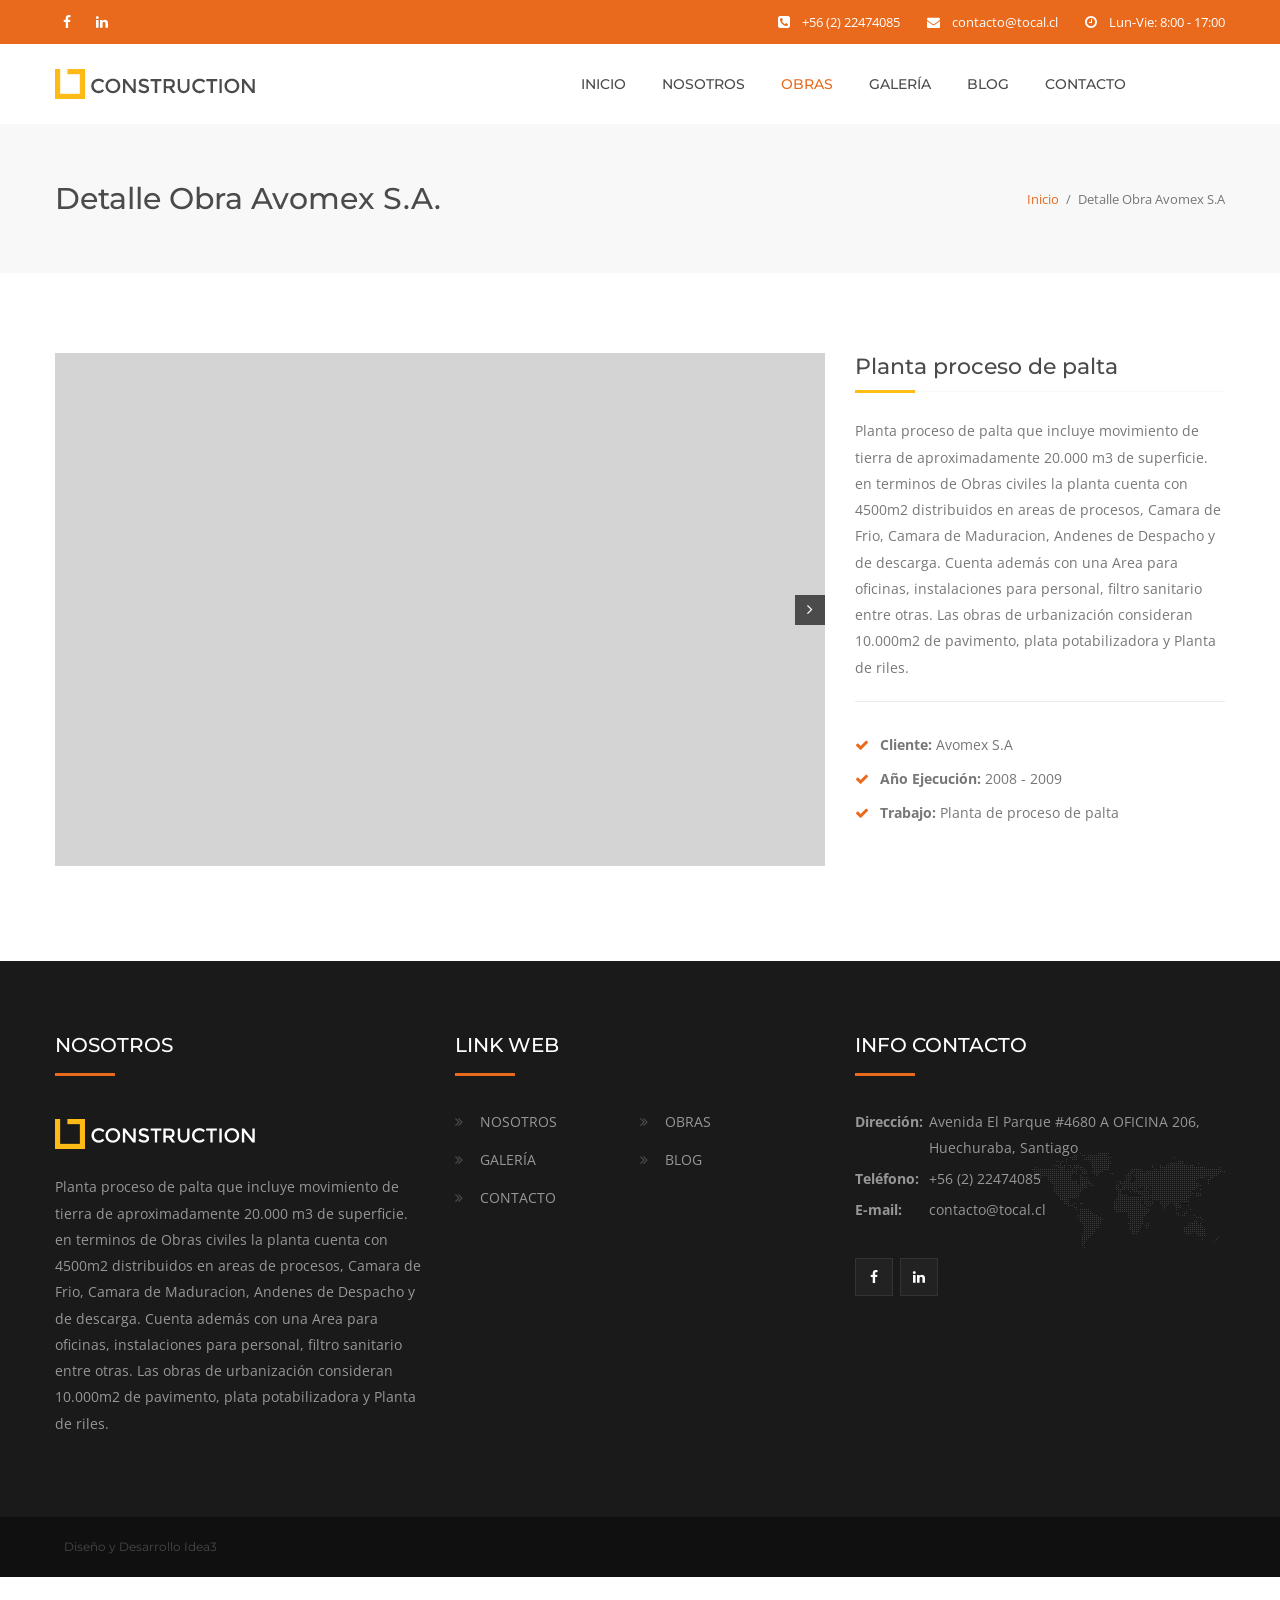
<file: detalle_avomex1.html>
<!DOCTYPE html>
<!--[if IE 8 ]><html class="ie" xmlns="http://www.w3.org/1999/xhtml" xml:lang="en-US" lang="en-US"> <![endif]-->
<!--[if (gte IE 9)|!(IE)]><!--><html xmlns="http://www.w3.org/1999/xhtml" xml:lang="en-US" lang="en-US"><!--<![endif]-->
<head>
    <!-- Basic Page Needs -->
    <meta charset="utf-8">
    <!--[if IE]><meta http-equiv='X-UA-Compatible' content='IE=edge,chrome=1'><![endif]-->
    <title>Constructora Tocal</title>
    <meta name="description" content="Template built for Construction Company, Building Services, Architecture, Engineering, Cleaning Service and other Construction related services">
    <meta name="keywords" content=" architecture, builder, building, building company, cleaning services, construction, construction business, construction company">
    <meta name="author" content="blogwp.com">

    <!-- Mobile Specific Metas -->
    <meta name="viewport" content="width=device-width, initial-scale=1, maximum-scale=1">

    <!-- Theme Style -->
    <link rel="stylesheet" type="text/css" href="style.css">

    <!-- Favicon and touch icons  -->
    <link rel="shortcut icon" href="assets/icon/favicon.png">
    <link rel="apple-touch-icon-precomposed" href="assets/icon/apple-touch-icon-158-precomposed.png">

    <!-- HTML5 shim and Respond.js for IE8 support of HTML5 elements and media queries -->
    <!--[if lt IE 9]>
      <script src="https://oss.maxcdn.com/html5shiv/3.7.2/html5shiv.min.js"></script>
      <script src="https://oss.maxcdn.com/respond/1.4.2/respond.min.js"></script>
    <![endif]-->
</head>

<body class="page no-sidebar header-style-1 menu-has-search menu-has-cart">

<div id="wrapper" class="animsition">
<div id="page" class="clearfix">

<div id="site-header-wrap">
    <!-- Top Bar -->
    <div id="top-bar" class="style-2">
        <div id="top-bar-inner" class="container">
            <div class="top-bar-inner-wrap">

                <div class="top-bar-socials">
                    <div class="inner">
                      <span class="icons">
                          <a href="#" title="Facebook"><span class="fa fa-facebook" aria-hidden="true"></span></a>
                          <a href="#" title="Linkedin"><span class="fa fa-linkedin" aria-hidden="true"></span></a>
                      </span>
                    </div>
                </div><!-- /.top-bar-socials -->

                <div class="top-bar-content">
                    <span id="top-bar-text">
                        <i class="fa fa-phone-square"></i>+56 (2) 22474085
                        <i class="fa fa-envelope"></i>contacto@tocal.cl
                        <i class="fa fa-clock-o"></i>Lun-Vie: 8:00 - 17:00
                    </span><!-- /#top-bar-text -->
                </div><!-- /.top-bar-content -->
            </div>
        </div>
    </div><!-- /#top-bar -->

    <!-- Header -->
    <header id="site-header" class="header-front-page style-1">
        <div id="site-header-inner" class="container">
            <div class="wrap-inner">
                <div id="site-logo" class="clearfix">
                    <div id="site-logo-inner">
                        <a href="home-slider-full-screen.html" title="Construction" rel="home" class="main-logo">
                            <img src="assets/img/logo.png" alt="Construction" data-retina="assets/img/logo@2x.png" data-width="204" data-height="30">
                        </a>
                    </div>
                </div><!-- /#site-logo -->

                <div class="mobile-button"><span></span></div><!-- //mobile menu button -->

                <nav id="main-nav" class="main-nav">
                    <ul class="menu">
                        <li class="menu-item"><a href="index.html">Inicio</a></li>
                        <li class="menu-item"><a href="nosotros.html">Nosotros</a></li>
                        <li class="menu-item current-menu-item"><a href="obras.html">Obras</a></li>
                        <li class="menu-item"><a href="galeria.html">Galería</a></li>
                        <li class="menu-item"><a href="blog.html">Blog</a></li>
                        <li class="menu-item"><a href="contacto.html">Contacto</a></li>
                    </ul>
                </nav><!-- /#main-nav -->


            </div>
        </div><!-- /#site-header-inner -->
    </header><!-- /#site-header -->
</div><!-- /#site-header-wrap -->

<!-- Featured Title -->
<div id="featured-title" class="clearfix featured-title-left">
    <div id="featured-title-inner" class="container clearfix">
        <div class="featured-title-inner-wrap">
            <div class="featured-title-heading-wrap">
                <h1 class="featured-title-heading">Detalle Obra Avomex S.A.</h1>
            </div>
            <div id="breadcrumbs">
                <div class="breadcrumbs-inner">
                    <div class="breadcrumb-trail">
                        <a href="index.html" title="Construction" rel="home" class="trail-begin">Inicio</a>
                        <span class="sep">/</span>
                        <span class="trail-end">Detalle Obra Avomex S.A</span>
                    </div>
                </div>
            </div>
        </div>
    </div>
</div>

<!-- Main Content -->
<div id="main-content" class="site-main clearfix">
    <div id="content-wrap">
        <div id="site-content" class="site-content clearfix">
            <div id="inner-content" class="inner-content-wrap">
                <div class="page-content">
                    <section class="wprt-section">
                        <div class="container">
                            <div class="row">
                                <div class="col-md-12">
                                    <div class="wprt-spacer" data-desktop="80" data-mobi="60" data-smobi="60"></div>
                                </div><!-- /.col-md-12 -->

                                <div class="col-md-8">
                                    <div class="wprt-galleries galleries w-770px" data-width="142" data-margin="15">
                                        <div id="wprt-slider" class="flexslider">
                                            <ul class="slides">
                                                <li class="flex-active-slide">
                                                    <a class="zoom" href="assets/img/gallery/p-1.jpg"><i class="fa fa-arrows-alt"></i></a>
                                                    <img src="assets/img/gallery/p-1.jpg" alt="image" />
                                                </li>

                                                <li class="flex-active-slide">
                                                    <a class="zoom" href="assets/img/gallery/p-2.jpg"><i class="fa fa-arrows-alt"></i></a>
                                                    <img src="assets/img/gallery/p-2.jpg" alt="image" />
                                                </li>

                                                <li class="flex-active-slide">
                                                    <a class="zoom" href="assets/img/gallery/p-3.jpg"><i class="fa fa-arrows-alt"></i></a>
                                                    <img src="assets/img/gallery/p-3.jpg" alt="image" />
                                                </li>

                                                <li class="flex-active-slide">
                                                    <a class="zoom" href="assets/img/gallery/p-1.jpg"><i class="fa fa-arrows-alt"></i></a>
                                                    <img src="assets/img/gallery/p-1.jpg" alt="image" />
                                                </li>
                                                <li class="flex-active-slide">
                                                    <a class="zoom" href="assets/img/gallery/p-2.jpg"><i class="fa fa-arrows-alt"></i></a>
                                                    <img src="assets/img/gallery/p-2.jpg" alt="image" />
                                                </li>
                                            </ul>
                                        </div>

                                        <div id="wprt-carousel" class="flexslider">
                                            <ul class="slides">
                                                <li><img src="assets/img/gallery/p-1-s.jpg" alt="image"></li>
                                                <li><img src="assets/img/gallery/p-2-s.jpg" alt="image"></li>
                                                <li><img src="assets/img/gallery/p-3-s.jpg" alt="image"></li>
                                                <li><img src="assets/img/gallery/p-1-s.jpg" alt="image"></li>
                                                <li><img src="assets/img/gallery/p-2-s.jpg" alt="image"></li>
                                            </ul>
                                        </div>
                                    </div>
                                </div><!-- /.col-md-8 -->

                                <div class="col-md-4">
                                    <div class="wprt-spacer" data-desktop="0" data-mobi="40" data-smobi="40"></div>

                                    <h3 class="line-height-normal margin-bottom-10">Planta proceso de palta</h3>
                                    <div class="wprt-lines style-1 custom-3">
                                        <div class="line-1"></div>
                                        <div class="line-2"></div>
                                    </div>

                                    <div class="wprt-spacer" data-desktop="25" data-mobi="25" data-smobi="25"></div>

                                    <p>Planta proceso de palta que incluye movimiento de tierra de aproximadamente 20.000 m3 de superficie. en terminos de Obras civiles la planta cuenta con 4500m2 distribuidos en areas de procesos, Camara de Frio, Camara de Maduracion, Andenes de Despacho y de descarga. Cuenta además con una Area para oficinas, instalaciones para personal, filtro sanitario entre otras. Las obras de urbanización consideran 10.000m2 de pavimento, plata potabilizadora y Planta de riles.</p>

                                    <div class="wprt-lines style-1 custom-4">
                                        <div class="line-1"></div>
                                    </div>

                                    <ul class="wprt-list style-2 accent-color margin-top-30 margin-bottom-25">
                                        <li><strong>Cliente:</strong> Avomex S.A</li>
                                        <li><strong>Año Ejecución:</strong> 2008 - 2009</li>
                                        <li><strong>Trabajo:</strong> Planta de proceso de palta</li>
                                    </ul>


                                </div><!-- /.col-md-4 -->

                                <div class="col-md-12">
                                    <div class="wprt-spacer" data-desktop="80" data-mobi="60" data-smobi="60"></div>
                                </div><!-- /.col-md-12 -->
                            </div>
                        </div>
                    </section>
                </div>
            </div>
        </div>
    </div>
</div>

<!-- Footer -->
<footer id="footer">
    <div id="footer-widgets" class="container style-1">
        <div class="row">
            <div class="col-md-4">
                <div class="widget widget_text">
                    <h2 class="widget-title"><span>NOSOTROS</span></h2>
                    <div class="textwidget">
                        <img src="assets/img/logo-light@2x.png" width="200" height="30" alt="image" class="margin-top-10 margin-bottom-25" />
                        <p>Planta proceso de palta que incluye movimiento de tierra de aproximadamente 20.000 m3 de superficie. en terminos de Obras civiles la planta cuenta con 4500m2 distribuidos en areas de procesos, Camara de Frio, Camara de Maduracion, Andenes de Despacho y de descarga. Cuenta además con una Area para oficinas, instalaciones para personal, filtro sanitario entre otras. Las obras de urbanización consideran 10.000m2 de pavimento, plata potabilizadora y Planta de riles.</p>
                    </div>
                </div>
            </div>

            <div class="col-md-4">
                <div class="widget widget_links">
                    <h2 class="widget-title"><span>LINK WEB</span></h2>
                    <ul class="wprt-links clearfix col2">
                        <li class="style-2"><a href="nosotros.html">NOSOTROS</a></li>
                        <li class="style-2"><a href="obras.html">OBRAS</a></li>
                        <li class="style-2"><a href="galeria.html">GALERÍA</a></li>
                        <li class="style-2"><a href="blog.html">BLOG</a></li>
                        <li class="style-2"><a href="contacto.html">CONTACTO</a></li>
                    </ul>
                </div>
            </div>

            <div class="col-md-4">
                <div class="widget widget_information">
                    <h2 class="widget-title"><span>INFO CONTACTO</span></h2>
                    <ul class="style-2">
                        <li class="address clearfix">
                            <span class="hl">Dirección:</span>
                            <span class="text">Avenida El Parque #4680 A OFICINA 206, Huechuraba, Santiago</span>
                        </li>
                        <li class="phone clearfix">
                            <span class="hl">Teléfono:</span>
                            <span class="text">+56 (2) 22474085</span>
                        </li>
                        <li class="email clearfix">
                            <span class="hl">E-mail:</span>
                            <span class="text">contacto@tocal.cl</span>
                        </li>
                    </ul>
                </div>

                <div class="widget widget_spacer">
                    <div class="wprt-spacer clearfix" data-desktop="10" data-mobi="10" data-smobi="10"></div>
                </div>

                <div class="widget widget_socials">
                    <div class="socials">
                        <a target="_blank" href="#"><i class="fa fa-facebook"></i></a>
                          <a target="_blank" href="#"><i class="fa fa-linkedin"></i></a>
                    </div>
                </div>
            </div>
        </div>
    </div>
</footer>

<!-- Bottom -->
<div id="bottom" class="clearfix style-1">
    <div id="bottom-bar-inner" class="wprt-container">
        <div class="bottom-bar-inner-wrap">

            <div class="bottom-bar-content">
                <div id="copyright">Diseño y Desarrollo Idea3
                </div><!-- /#copyright -->
            </div><!-- /.bottom-bar-content -->

        </div>
    </div>
</div>
</div><!-- /#page -->
</div><!-- /#wrapper -->
<a id="scroll-top"></a>

<!-- Javascript -->
<script type="text/javascript" src="assets/js/jquery.min.js"></script>
<script type="text/javascript" src="assets/js/bootstrap.min.js"></script>
<script type="text/javascript" src="assets/js/animsition.js"></script>
<script type="text/javascript" src="assets/js/plugins.js"></script>
<script type="text/javascript" src="assets/js/countTo.js"></script>
<script type="text/javascript" src="assets/js/flexslider.js"></script>
<script type="text/javascript" src="assets/js/cube.portfolio.js"></script>
<script type="text/javascript" src="assets/js/main.js"></script>

</body>
</html>
</file>
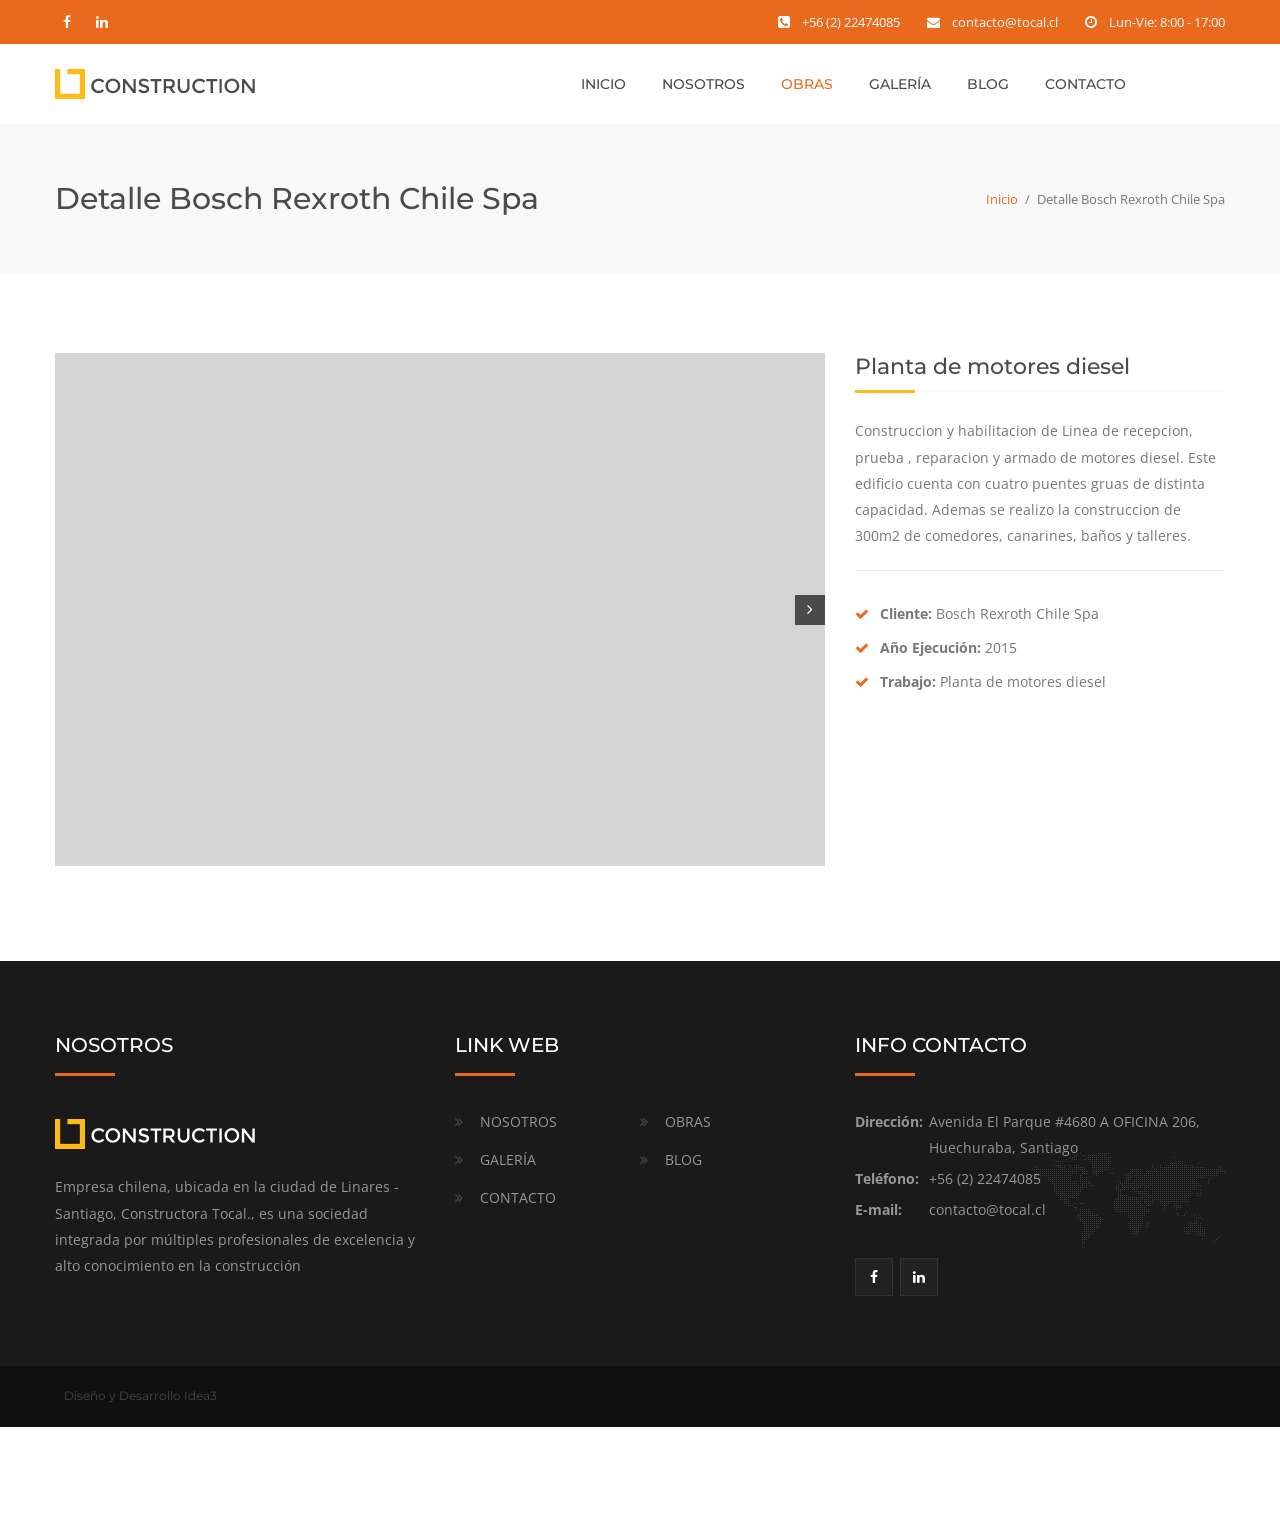
<file: detalle_bosch1.html>
<!DOCTYPE html>
<!--[if IE 8 ]><html class="ie" xmlns="http://www.w3.org/1999/xhtml" xml:lang="en-US" lang="en-US"> <![endif]-->
<!--[if (gte IE 9)|!(IE)]><!--><html xmlns="http://www.w3.org/1999/xhtml" xml:lang="en-US" lang="en-US"><!--<![endif]-->
<head>
    <!-- Basic Page Needs -->
    <meta charset="utf-8">
    <!--[if IE]><meta http-equiv='X-UA-Compatible' content='IE=edge,chrome=1'><![endif]-->
    <title>Constructora Tocal</title>
    <meta name="description" content="Template built for Construction Company, Building Services, Architecture, Engineering, Cleaning Service and other Construction related services">
    <meta name="keywords" content=" architecture, builder, building, building company, cleaning services, construction, construction business, construction company">
    <meta name="author" content="blogwp.com">

    <!-- Mobile Specific Metas -->
    <meta name="viewport" content="width=device-width, initial-scale=1, maximum-scale=1">

    <!-- Theme Style -->
    <link rel="stylesheet" type="text/css" href="style.css">

    <!-- Favicon and touch icons  -->
    <link rel="shortcut icon" href="assets/icon/favicon.png">
    <link rel="apple-touch-icon-precomposed" href="assets/icon/apple-touch-icon-158-precomposed.png">

    <!-- HTML5 shim and Respond.js for IE8 support of HTML5 elements and media queries -->
    <!--[if lt IE 9]>
      <script src="https://oss.maxcdn.com/html5shiv/3.7.2/html5shiv.min.js"></script>
      <script src="https://oss.maxcdn.com/respond/1.4.2/respond.min.js"></script>
    <![endif]-->
</head>

<body class="page no-sidebar header-style-1 menu-has-search menu-has-cart">

<div id="wrapper" class="animsition">
<div id="page" class="clearfix">

<div id="site-header-wrap">
    <!-- Top Bar -->
    <div id="top-bar" class="style-2">
        <div id="top-bar-inner" class="container">
            <div class="top-bar-inner-wrap">

                <div class="top-bar-socials">
                    <div class="inner">
                      <span class="icons">
                          <a href="#" title="Facebook"><span class="fa fa-facebook" aria-hidden="true"></span></a>
                          <a href="#" title="Linkedin"><span class="fa fa-linkedin" aria-hidden="true"></span></a>
                      </span>
                    </div>
                </div><!-- /.top-bar-socials -->

                <div class="top-bar-content">
                    <span id="top-bar-text">
                        <i class="fa fa-phone-square"></i>+56 (2) 22474085
                        <i class="fa fa-envelope"></i>contacto@tocal.cl
                        <i class="fa fa-clock-o"></i>Lun-Vie: 8:00 - 17:00
                    </span><!-- /#top-bar-text -->
                </div><!-- /.top-bar-content -->
            </div>
        </div>
    </div><!-- /#top-bar -->

    <!-- Header -->
    <header id="site-header" class="header-front-page style-1">
        <div id="site-header-inner" class="container">
            <div class="wrap-inner">
                <div id="site-logo" class="clearfix">
                    <div id="site-logo-inner">
                        <a href="home-slider-full-screen.html" title="Construction" rel="home" class="main-logo">
                            <img src="assets/img/logo.png" alt="Construction" data-retina="assets/img/logo@2x.png" data-width="204" data-height="30">
                        </a>
                    </div>
                </div><!-- /#site-logo -->

                <div class="mobile-button"><span></span></div><!-- //mobile menu button -->

                <nav id="main-nav" class="main-nav">
                    <ul class="menu">
                        <li class="menu-item"><a href="index.html">Inicio</a></li>
                        <li class="menu-item"><a href="nosotros.html">Nosotros</a></li>
                        <li class="menu-item current-menu-item"><a href="obras.html">Obras</a></li>
                        <li class="menu-item"><a href="galeria.html">Galería</a></li>
                        <li class="menu-item"><a href="blog.html">Blog</a></li>
                        <li class="menu-item"><a href="contacto.html">Contacto</a></li>
                    </ul>
                </nav><!-- /#main-nav -->


            </div>
        </div><!-- /#site-header-inner -->
    </header><!-- /#site-header -->
</div><!-- /#site-header-wrap -->

<!-- Featured Title -->
<div id="featured-title" class="clearfix featured-title-left">
    <div id="featured-title-inner" class="container clearfix">
        <div class="featured-title-inner-wrap">
            <div class="featured-title-heading-wrap">
                <h1 class="featured-title-heading">Detalle Bosch Rexroth Chile Spa</h1>
            </div>
            <div id="breadcrumbs">
                <div class="breadcrumbs-inner">
                    <div class="breadcrumb-trail">
                        <a href="index.html" title="Construction" rel="home" class="trail-begin">Inicio</a>
                        <span class="sep">/</span>
                        <span class="trail-end">Detalle Bosch Rexroth Chile Spa</span>
                    </div>
                </div>
            </div>
        </div>
    </div>
</div>

<!-- Main Content -->
<div id="main-content" class="site-main clearfix">
    <div id="content-wrap">
        <div id="site-content" class="site-content clearfix">
            <div id="inner-content" class="inner-content-wrap">
                <div class="page-content">
                    <section class="wprt-section">
                        <div class="container">
                            <div class="row">
                                <div class="col-md-12">
                                    <div class="wprt-spacer" data-desktop="80" data-mobi="60" data-smobi="60"></div>
                                </div><!-- /.col-md-12 -->

                                <div class="col-md-8">
                                    <div class="wprt-galleries galleries w-770px" data-width="142" data-margin="15">
                                        <div id="wprt-slider" class="flexslider">
                                            <ul class="slides">
                                                <li class="flex-active-slide">
                                                    <a class="zoom" href="assets/img/gallery/p-1.jpg"><i class="fa fa-arrows-alt"></i></a>
                                                    <img src="assets/img/gallery/p-1.jpg" alt="image" />
                                                </li>

                                                <li class="flex-active-slide">
                                                    <a class="zoom" href="assets/img/gallery/p-2.jpg"><i class="fa fa-arrows-alt"></i></a>
                                                    <img src="assets/img/gallery/p-2.jpg" alt="image" />
                                                </li>

                                                <li class="flex-active-slide">
                                                    <a class="zoom" href="assets/img/gallery/p-3.jpg"><i class="fa fa-arrows-alt"></i></a>
                                                    <img src="assets/img/gallery/p-3.jpg" alt="image" />
                                                </li>

                                                <li class="flex-active-slide">
                                                    <a class="zoom" href="assets/img/gallery/p-1.jpg"><i class="fa fa-arrows-alt"></i></a>
                                                    <img src="assets/img/gallery/p-1.jpg" alt="image" />
                                                </li>
                                                <li class="flex-active-slide">
                                                    <a class="zoom" href="assets/img/gallery/p-2.jpg"><i class="fa fa-arrows-alt"></i></a>
                                                    <img src="assets/img/gallery/p-2.jpg" alt="image" />
                                                </li>
                                            </ul>
                                        </div>

                                        <div id="wprt-carousel" class="flexslider">
                                            <ul class="slides">
                                                <li><img src="assets/img/gallery/p-1-s.jpg" alt="image"></li>
                                                <li><img src="assets/img/gallery/p-2-s.jpg" alt="image"></li>
                                                <li><img src="assets/img/gallery/p-3-s.jpg" alt="image"></li>
                                                <li><img src="assets/img/gallery/p-1-s.jpg" alt="image"></li>
                                                <li><img src="assets/img/gallery/p-2-s.jpg" alt="image"></li>
                                            </ul>
                                        </div>
                                    </div>
                                </div><!-- /.col-md-8 -->

                                <div class="col-md-4">
                                    <div class="wprt-spacer" data-desktop="0" data-mobi="40" data-smobi="40"></div>

                                    <h3 class="line-height-normal margin-bottom-10">Planta de motores diesel</h3>
                                    <div class="wprt-lines style-1 custom-3">
                                        <div class="line-1"></div>
                                        <div class="line-2"></div>
                                    </div>

                                    <div class="wprt-spacer" data-desktop="25" data-mobi="25" data-smobi="25"></div>

                                    <p>Construccion y habilitacion de Linea de recepcion, prueba , reparacion y armado de motores diesel. Este edificio cuenta con cuatro puentes gruas de distinta capacidad. Ademas se realizo la construccion de 300m2 de comedores, canarines, baños y talleres.</p>

                                    <div class="wprt-lines style-1 custom-4">
                                        <div class="line-1"></div>
                                    </div>

                                    <ul class="wprt-list style-2 accent-color margin-top-30 margin-bottom-25">
                                        <li><strong>Cliente:</strong> Bosch Rexroth Chile Spa</li>
                                        <li><strong>Año Ejecución:</strong> 2015</li>
                                        <li><strong>Trabajo:</strong> Planta de motores diesel</li>
                                    </ul>


                                </div><!-- /.col-md-4 -->

                                <div class="col-md-12">
                                    <div class="wprt-spacer" data-desktop="80" data-mobi="60" data-smobi="60"></div>
                                </div><!-- /.col-md-12 -->
                            </div>
                        </div>
                    </section>
                </div>
            </div>
        </div>
    </div>
</div>

<!-- Footer -->
<footer id="footer">
    <div id="footer-widgets" class="container style-1">
        <div class="row">
            <div class="col-md-4">
                <div class="widget widget_text">
                    <h2 class="widget-title"><span>NOSOTROS</span></h2>
                    <div class="textwidget">
                        <img src="assets/img/logo-light@2x.png" width="200" height="30" alt="image" class="margin-top-10 margin-bottom-25" />
                        <p>Empresa chilena, ubicada en la ciudad de Linares - Santiago, Constructora Tocal., es una sociedad integrada por múltiples profesionales de excelencia y alto conocimiento en la construcción</p>
                    </div>
                </div>
            </div>

            <div class="col-md-4">
                <div class="widget widget_links">
                    <h2 class="widget-title"><span>LINK WEB</span></h2>
                    <ul class="wprt-links clearfix col2">
                        <li class="style-2"><a href="nosotros.html">NOSOTROS</a></li>
                        <li class="style-2"><a href="obras.html">OBRAS</a></li>
                        <li class="style-2"><a href="galeria.html">GALERÍA</a></li>
                        <li class="style-2"><a href="blog.html">BLOG</a></li>
                        <li class="style-2"><a href="contacto.html">CONTACTO</a></li>
                    </ul>
                </div>
            </div>

            <div class="col-md-4">
                <div class="widget widget_information">
                    <h2 class="widget-title"><span>INFO CONTACTO</span></h2>
                    <ul class="style-2">
                        <li class="address clearfix">
                            <span class="hl">Dirección:</span>
                            <span class="text">Avenida El Parque #4680 A OFICINA 206, Huechuraba, Santiago</span>
                        </li>
                        <li class="phone clearfix">
                            <span class="hl">Teléfono:</span>
                            <span class="text">+56 (2) 22474085</span>
                        </li>
                        <li class="email clearfix">
                            <span class="hl">E-mail:</span>
                            <span class="text">contacto@tocal.cl</span>
                        </li>
                    </ul>
                </div>

                <div class="widget widget_spacer">
                    <div class="wprt-spacer clearfix" data-desktop="10" data-mobi="10" data-smobi="10"></div>
                </div>

                <div class="widget widget_socials">
                    <div class="socials">
                        <a target="_blank" href="#"><i class="fa fa-facebook"></i></a>
                          <a target="_blank" href="#"><i class="fa fa-linkedin"></i></a>
                    </div>
                </div>
            </div>
        </div>
    </div>
</footer>

<!-- Bottom -->
<div id="bottom" class="clearfix style-1">
    <div id="bottom-bar-inner" class="wprt-container">
        <div class="bottom-bar-inner-wrap">

            <div class="bottom-bar-content">
                <div id="copyright">Diseño y Desarrollo Idea3
                </div><!-- /#copyright -->
            </div><!-- /.bottom-bar-content -->

        </div>
    </div>
</div>
</div><!-- /#page -->
</div><!-- /#wrapper -->
<a id="scroll-top"></a>

<!-- Javascript -->
<script type="text/javascript" src="assets/js/jquery.min.js"></script>
<script type="text/javascript" src="assets/js/bootstrap.min.js"></script>
<script type="text/javascript" src="assets/js/animsition.js"></script>
<script type="text/javascript" src="assets/js/plugins.js"></script>
<script type="text/javascript" src="assets/js/countTo.js"></script>
<script type="text/javascript" src="assets/js/flexslider.js"></script>
<script type="text/javascript" src="assets/js/cube.portfolio.js"></script>
<script type="text/javascript" src="assets/js/main.js"></script>

</body>
</html>
</file>
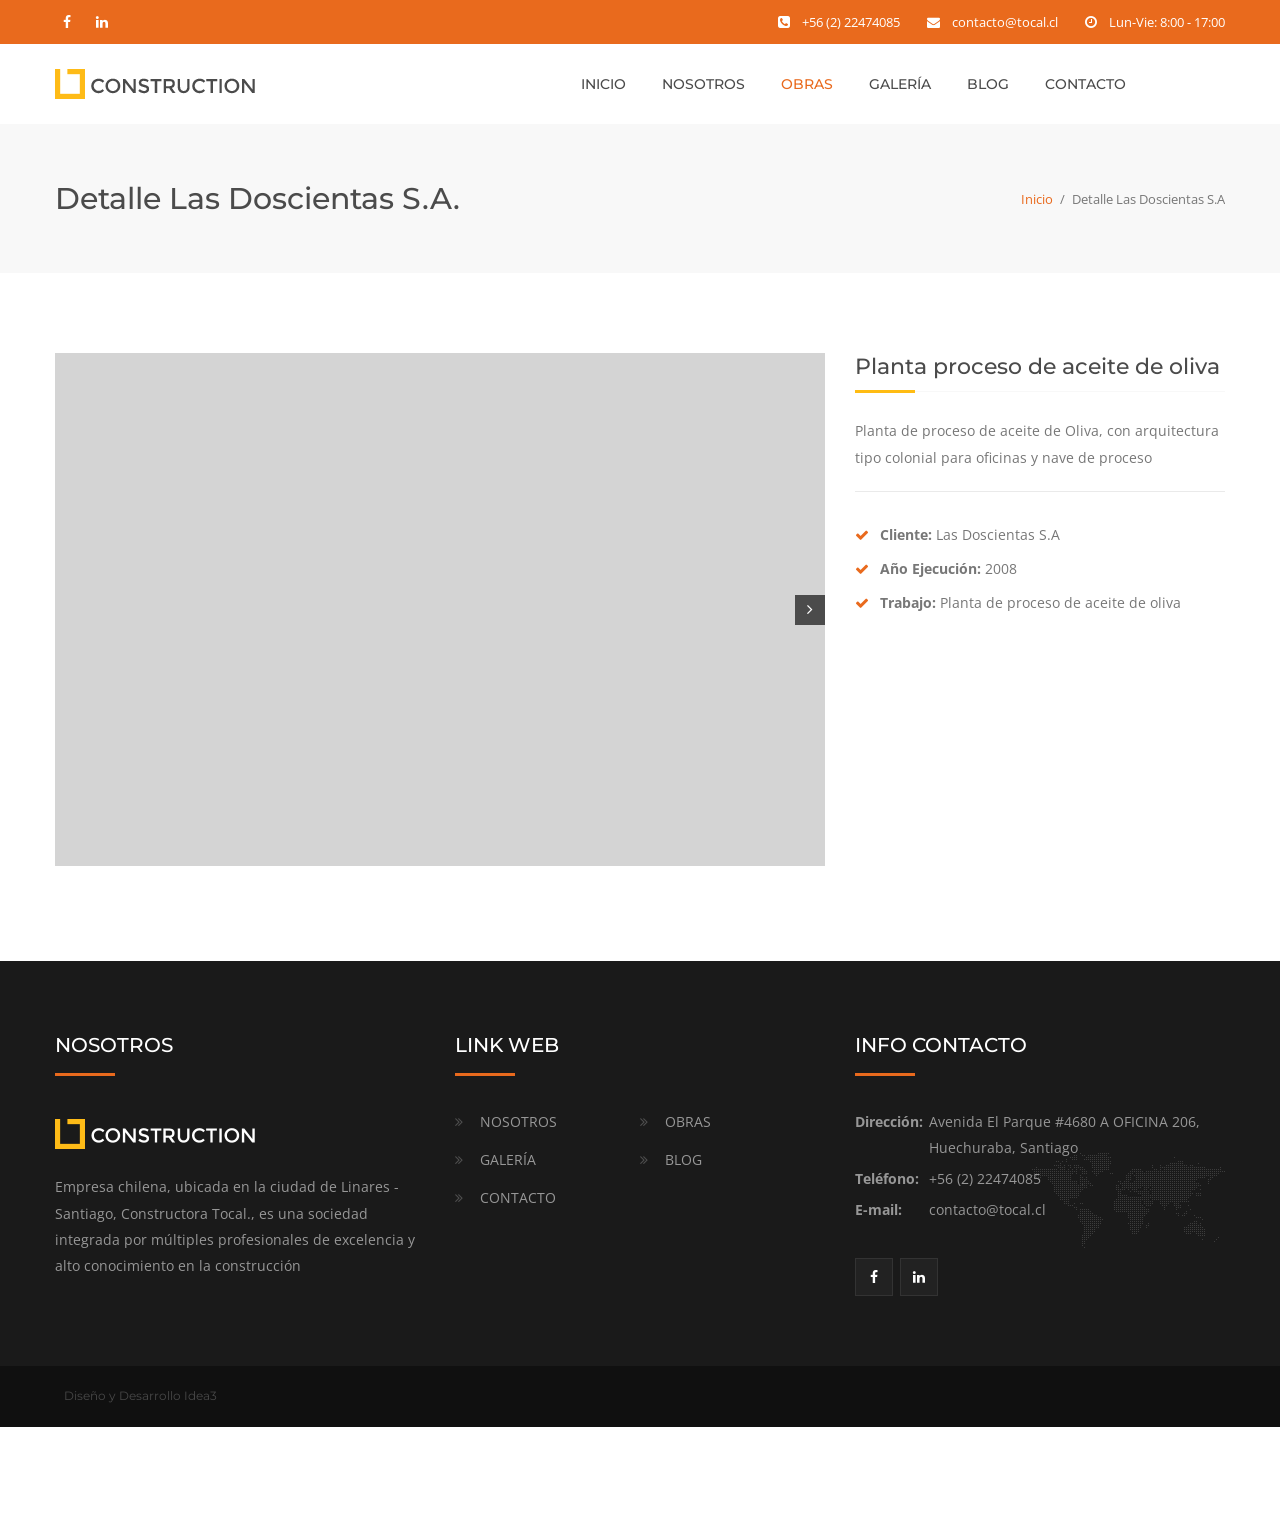
<file: detalle_lasdoscientas.html>
<!DOCTYPE html>
<!--[if IE 8 ]><html class="ie" xmlns="http://www.w3.org/1999/xhtml" xml:lang="en-US" lang="en-US"> <![endif]-->
<!--[if (gte IE 9)|!(IE)]><!--><html xmlns="http://www.w3.org/1999/xhtml" xml:lang="en-US" lang="en-US"><!--<![endif]-->
<head>
    <!-- Basic Page Needs -->
    <meta charset="utf-8">
    <!--[if IE]><meta http-equiv='X-UA-Compatible' content='IE=edge,chrome=1'><![endif]-->
    <title>Constructora Tocal</title>
    <meta name="description" content="Template built for Construction Company, Building Services, Architecture, Engineering, Cleaning Service and other Construction related services">
    <meta name="keywords" content=" architecture, builder, building, building company, cleaning services, construction, construction business, construction company">
    <meta name="author" content="blogwp.com">

    <!-- Mobile Specific Metas -->
    <meta name="viewport" content="width=device-width, initial-scale=1, maximum-scale=1">

    <!-- Theme Style -->
    <link rel="stylesheet" type="text/css" href="style.css">

    <!-- Favicon and touch icons  -->
    <link rel="shortcut icon" href="assets/icon/favicon.png">
    <link rel="apple-touch-icon-precomposed" href="assets/icon/apple-touch-icon-158-precomposed.png">

    <!-- HTML5 shim and Respond.js for IE8 support of HTML5 elements and media queries -->
    <!--[if lt IE 9]>
      <script src="https://oss.maxcdn.com/html5shiv/3.7.2/html5shiv.min.js"></script>
      <script src="https://oss.maxcdn.com/respond/1.4.2/respond.min.js"></script>
    <![endif]-->
</head>

<body class="page no-sidebar header-style-1 menu-has-search menu-has-cart">

<div id="wrapper" class="animsition">
<div id="page" class="clearfix">

<div id="site-header-wrap">
    <!-- Top Bar -->
    <div id="top-bar" class="style-2">
        <div id="top-bar-inner" class="container">
            <div class="top-bar-inner-wrap">

                <div class="top-bar-socials">
                    <div class="inner">
                      <span class="icons">
                          <a href="#" title="Facebook"><span class="fa fa-facebook" aria-hidden="true"></span></a>
                          <a href="#" title="Linkedin"><span class="fa fa-linkedin" aria-hidden="true"></span></a>
                      </span>
                    </div>
                </div><!-- /.top-bar-socials -->

                <div class="top-bar-content">
                    <span id="top-bar-text">
                        <i class="fa fa-phone-square"></i>+56 (2) 22474085
                        <i class="fa fa-envelope"></i>contacto@tocal.cl
                        <i class="fa fa-clock-o"></i>Lun-Vie: 8:00 - 17:00
                    </span><!-- /#top-bar-text -->
                </div><!-- /.top-bar-content -->
            </div>
        </div>
    </div><!-- /#top-bar -->

    <!-- Header -->
    <header id="site-header" class="header-front-page style-1">
        <div id="site-header-inner" class="container">
            <div class="wrap-inner">
                <div id="site-logo" class="clearfix">
                    <div id="site-logo-inner">
                        <a href="home-slider-full-screen.html" title="Construction" rel="home" class="main-logo">
                            <img src="assets/img/logo.png" alt="Construction" data-retina="assets/img/logo@2x.png" data-width="204" data-height="30">
                        </a>
                    </div>
                </div><!-- /#site-logo -->

                <div class="mobile-button"><span></span></div><!-- //mobile menu button -->

                <nav id="main-nav" class="main-nav">
                    <ul class="menu">
                        <li class="menu-item"><a href="index.html">Inicio</a></li>
                        <li class="menu-item"><a href="nosotros.html">Nosotros</a></li>
                        <li class="menu-item current-menu-item"><a href="obras.html">Obras</a></li>
                        <li class="menu-item"><a href="galeria.html">Galería</a></li>
                        <li class="menu-item"><a href="blog.html">Blog</a></li>
                        <li class="menu-item"><a href="contacto.html">Contacto</a></li>
                    </ul>
                </nav><!-- /#main-nav -->


            </div>
        </div><!-- /#site-header-inner -->
    </header><!-- /#site-header -->
</div><!-- /#site-header-wrap -->

<!-- Featured Title -->
<div id="featured-title" class="clearfix featured-title-left">
    <div id="featured-title-inner" class="container clearfix">
        <div class="featured-title-inner-wrap">
            <div class="featured-title-heading-wrap">
                <h1 class="featured-title-heading">Detalle Las Doscientas S.A.</h1>
            </div>
            <div id="breadcrumbs">
                <div class="breadcrumbs-inner">
                    <div class="breadcrumb-trail">
                        <a href="index.html" title="Construction" rel="home" class="trail-begin">Inicio</a>
                        <span class="sep">/</span>
                        <span class="trail-end">Detalle Las Doscientas S.A</span>
                    </div>
                </div>
            </div>
        </div>
    </div>
</div>

<!-- Main Content -->
<div id="main-content" class="site-main clearfix">
    <div id="content-wrap">
        <div id="site-content" class="site-content clearfix">
            <div id="inner-content" class="inner-content-wrap">
                <div class="page-content">
                    <section class="wprt-section">
                        <div class="container">
                            <div class="row">
                                <div class="col-md-12">
                                    <div class="wprt-spacer" data-desktop="80" data-mobi="60" data-smobi="60"></div>
                                </div><!-- /.col-md-12 -->

                                <div class="col-md-8">
                                    <div class="wprt-galleries galleries w-770px" data-width="142" data-margin="15">
                                        <div id="wprt-slider" class="flexslider">
                                            <ul class="slides">
                                                <li class="flex-active-slide">
                                                    <a class="zoom" href="assets/img/gallery/p-1.jpg"><i class="fa fa-arrows-alt"></i></a>
                                                    <img src="assets/img/gallery/p-1.jpg" alt="image" />
                                                </li>

                                                <li class="flex-active-slide">
                                                    <a class="zoom" href="assets/img/gallery/p-2.jpg"><i class="fa fa-arrows-alt"></i></a>
                                                    <img src="assets/img/gallery/p-2.jpg" alt="image" />
                                                </li>

                                                <li class="flex-active-slide">
                                                    <a class="zoom" href="assets/img/gallery/p-3.jpg"><i class="fa fa-arrows-alt"></i></a>
                                                    <img src="assets/img/gallery/p-3.jpg" alt="image" />
                                                </li>

                                                <li class="flex-active-slide">
                                                    <a class="zoom" href="assets/img/gallery/p-1.jpg"><i class="fa fa-arrows-alt"></i></a>
                                                    <img src="assets/img/gallery/p-1.jpg" alt="image" />
                                                </li>
                                                <li class="flex-active-slide">
                                                    <a class="zoom" href="assets/img/gallery/p-2.jpg"><i class="fa fa-arrows-alt"></i></a>
                                                    <img src="assets/img/gallery/p-2.jpg" alt="image" />
                                                </li>
                                            </ul>
                                        </div>

                                        <div id="wprt-carousel" class="flexslider">
                                            <ul class="slides">
                                                <li><img src="assets/img/gallery/p-1-s.jpg" alt="image"></li>
                                                <li><img src="assets/img/gallery/p-2-s.jpg" alt="image"></li>
                                                <li><img src="assets/img/gallery/p-3-s.jpg" alt="image"></li>
                                                <li><img src="assets/img/gallery/p-1-s.jpg" alt="image"></li>
                                                <li><img src="assets/img/gallery/p-2-s.jpg" alt="image"></li>
                                            </ul>
                                        </div>
                                    </div>
                                </div><!-- /.col-md-8 -->

                                <div class="col-md-4">
                                    <div class="wprt-spacer" data-desktop="0" data-mobi="40" data-smobi="40"></div>

                                    <h3 class="line-height-normal margin-bottom-10">Planta proceso de aceite de oliva</h3>
                                    <div class="wprt-lines style-1 custom-3">
                                        <div class="line-1"></div>
                                        <div class="line-2"></div>
                                    </div>

                                    <div class="wprt-spacer" data-desktop="25" data-mobi="25" data-smobi="25"></div>

                                    <p>Planta de proceso de aceite de Oliva, con arquitectura tipo colonial para oficinas y nave de proceso</p>

                                    <div class="wprt-lines style-1 custom-4">
                                        <div class="line-1"></div>
                                    </div>

                                    <ul class="wprt-list style-2 accent-color margin-top-30 margin-bottom-25">
                                        <li><strong>Cliente:</strong> Las Doscientas S.A</li>
                                        <li><strong>Año Ejecución:</strong> 2008</li>
                                        <li><strong>Trabajo:</strong> Planta de proceso de aceite de oliva</li>
                                    </ul>


                                </div><!-- /.col-md-4 -->

                                <div class="col-md-12">
                                    <div class="wprt-spacer" data-desktop="80" data-mobi="60" data-smobi="60"></div>
                                </div><!-- /.col-md-12 -->
                            </div>
                        </div>
                    </section>
                </div>
            </div>
        </div>
    </div>
</div>

<!-- Footer -->
<footer id="footer">
    <div id="footer-widgets" class="container style-1">
        <div class="row">
            <div class="col-md-4">
                <div class="widget widget_text">
                    <h2 class="widget-title"><span>NOSOTROS</span></h2>
                    <div class="textwidget">
                        <img src="assets/img/logo-light@2x.png" width="200" height="30" alt="image" class="margin-top-10 margin-bottom-25" />
                        <p>Empresa chilena, ubicada en la ciudad de Linares - Santiago, Constructora Tocal., es una sociedad integrada por múltiples profesionales de excelencia y alto conocimiento en la construcción</p>
                    </div>
                </div>
            </div>

            <div class="col-md-4">
                <div class="widget widget_links">
                    <h2 class="widget-title"><span>LINK WEB</span></h2>
                    <ul class="wprt-links clearfix col2">
                        <li class="style-2"><a href="nosotros.html">NOSOTROS</a></li>
                        <li class="style-2"><a href="obras.html">OBRAS</a></li>
                        <li class="style-2"><a href="galeria.html">GALERÍA</a></li>
                        <li class="style-2"><a href="blog.html">BLOG</a></li>
                        <li class="style-2"><a href="contacto.html">CONTACTO</a></li>
                    </ul>
                </div>
            </div>

            <div class="col-md-4">
                <div class="widget widget_information">
                    <h2 class="widget-title"><span>INFO CONTACTO</span></h2>
                    <ul class="style-2">
                        <li class="address clearfix">
                            <span class="hl">Dirección:</span>
                            <span class="text">Avenida El Parque #4680 A OFICINA 206, Huechuraba, Santiago</span>
                        </li>
                        <li class="phone clearfix">
                            <span class="hl">Teléfono:</span>
                            <span class="text">+56 (2) 22474085</span>
                        </li>
                        <li class="email clearfix">
                            <span class="hl">E-mail:</span>
                            <span class="text">contacto@tocal.cl</span>
                        </li>
                    </ul>
                </div>

                <div class="widget widget_spacer">
                    <div class="wprt-spacer clearfix" data-desktop="10" data-mobi="10" data-smobi="10"></div>
                </div>

                <div class="widget widget_socials">
                    <div class="socials">
                        <a target="_blank" href="#"><i class="fa fa-facebook"></i></a>
                          <a target="_blank" href="#"><i class="fa fa-linkedin"></i></a>
                    </div>
                </div>
            </div>
        </div>
    </div>
</footer>

<!-- Bottom -->
<div id="bottom" class="clearfix style-1">
    <div id="bottom-bar-inner" class="wprt-container">
        <div class="bottom-bar-inner-wrap">

            <div class="bottom-bar-content">
                <div id="copyright">Diseño y Desarrollo Idea3
                </div><!-- /#copyright -->
            </div><!-- /.bottom-bar-content -->

        </div>
    </div>
</div>
</div><!-- /#page -->
</div><!-- /#wrapper -->
<a id="scroll-top"></a>

<!-- Javascript -->
<script type="text/javascript" src="assets/js/jquery.min.js"></script>
<script type="text/javascript" src="assets/js/bootstrap.min.js"></script>
<script type="text/javascript" src="assets/js/animsition.js"></script>
<script type="text/javascript" src="assets/js/plugins.js"></script>
<script type="text/javascript" src="assets/js/countTo.js"></script>
<script type="text/javascript" src="assets/js/flexslider.js"></script>
<script type="text/javascript" src="assets/js/cube.portfolio.js"></script>
<script type="text/javascript" src="assets/js/main.js"></script>

</body>
</html>
</file>
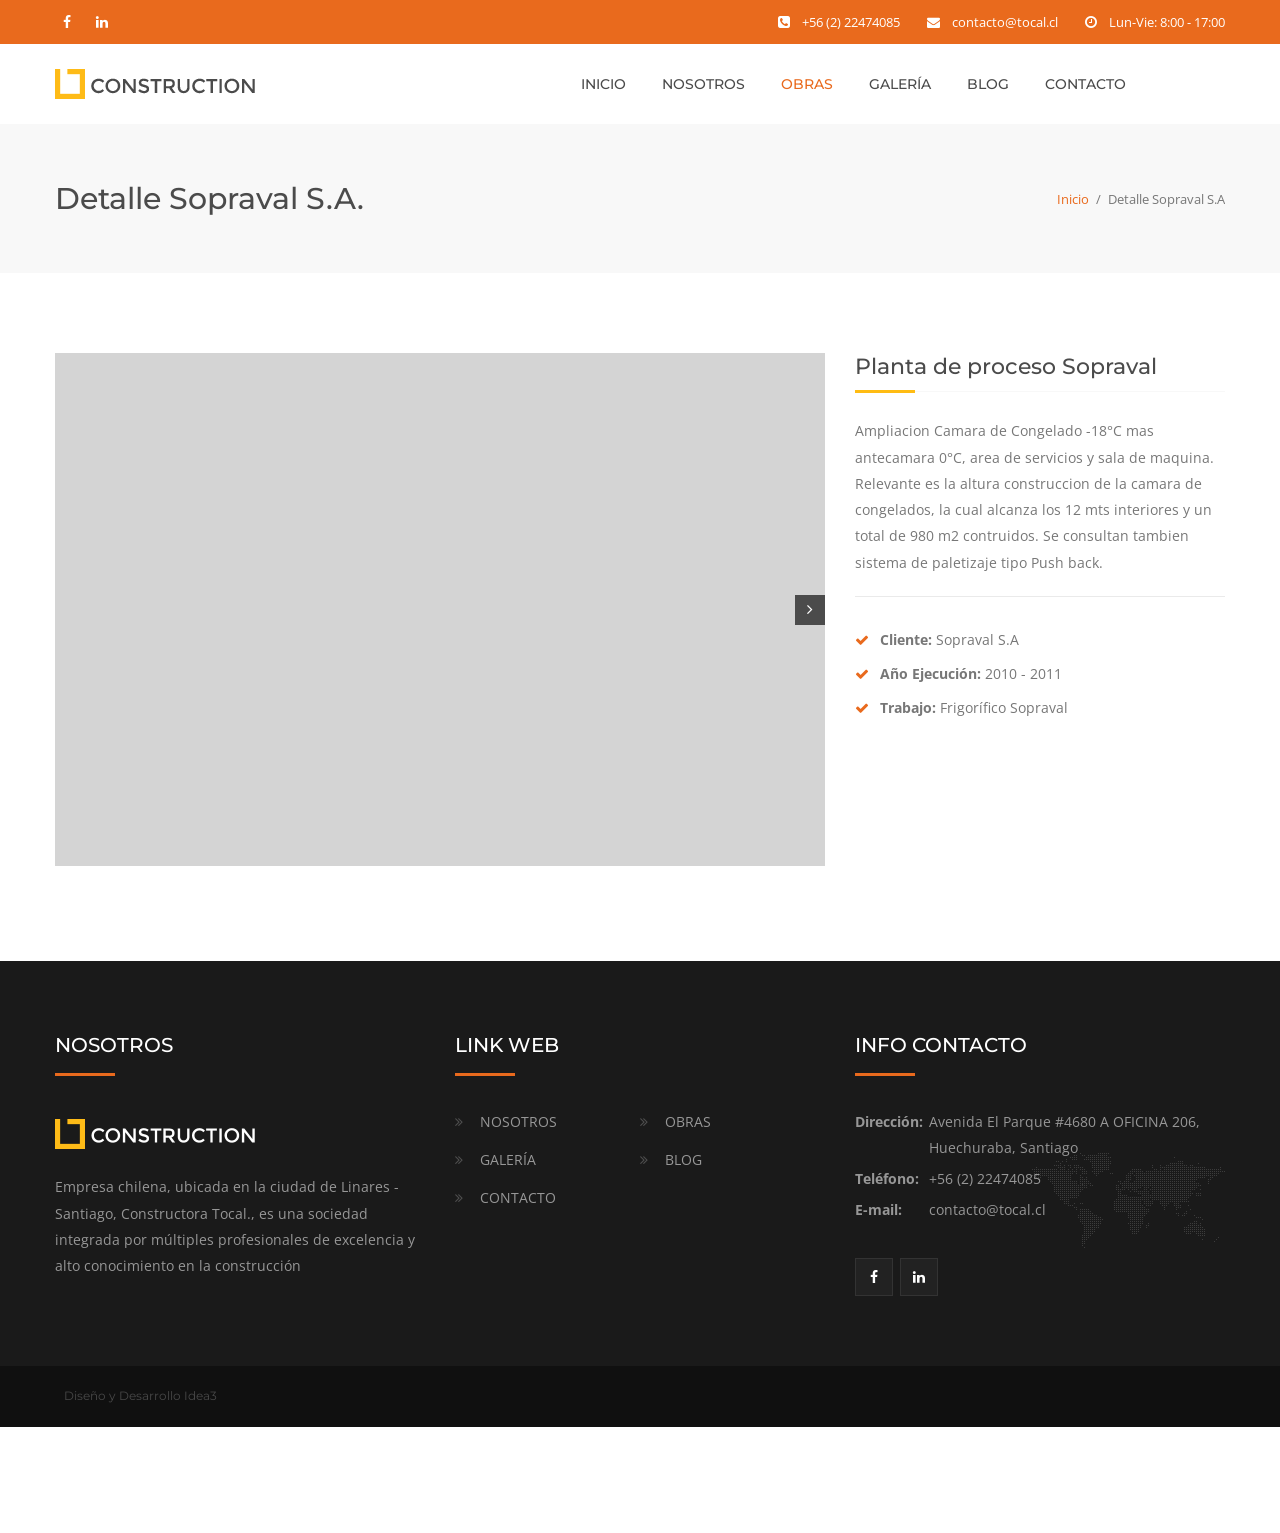
<file: detalle_sopraval1.html>
<!DOCTYPE html>
<!--[if IE 8 ]><html class="ie" xmlns="http://www.w3.org/1999/xhtml" xml:lang="en-US" lang="en-US"> <![endif]-->
<!--[if (gte IE 9)|!(IE)]><!--><html xmlns="http://www.w3.org/1999/xhtml" xml:lang="en-US" lang="en-US"><!--<![endif]-->
<head>
    <!-- Basic Page Needs -->
    <meta charset="utf-8">
    <!--[if IE]><meta http-equiv='X-UA-Compatible' content='IE=edge,chrome=1'><![endif]-->
    <title>Constructora Tocal</title>
    <meta name="description" content="Template built for Construction Company, Building Services, Architecture, Engineering, Cleaning Service and other Construction related services">
    <meta name="keywords" content=" architecture, builder, building, building company, cleaning services, construction, construction business, construction company">
    <meta name="author" content="blogwp.com">

    <!-- Mobile Specific Metas -->
    <meta name="viewport" content="width=device-width, initial-scale=1, maximum-scale=1">

    <!-- Theme Style -->
    <link rel="stylesheet" type="text/css" href="style.css">

    <!-- Favicon and touch icons  -->
    <link rel="shortcut icon" href="assets/icon/favicon.png">
    <link rel="apple-touch-icon-precomposed" href="assets/icon/apple-touch-icon-158-precomposed.png">

    <!-- HTML5 shim and Respond.js for IE8 support of HTML5 elements and media queries -->
    <!--[if lt IE 9]>
      <script src="https://oss.maxcdn.com/html5shiv/3.7.2/html5shiv.min.js"></script>
      <script src="https://oss.maxcdn.com/respond/1.4.2/respond.min.js"></script>
    <![endif]-->
</head>

<body class="page no-sidebar header-style-1 menu-has-search menu-has-cart">

<div id="wrapper" class="animsition">
<div id="page" class="clearfix">

<div id="site-header-wrap">
    <!-- Top Bar -->
    <div id="top-bar" class="style-2">
        <div id="top-bar-inner" class="container">
            <div class="top-bar-inner-wrap">

                <div class="top-bar-socials">
                    <div class="inner">
                      <span class="icons">
                          <a href="#" title="Facebook"><span class="fa fa-facebook" aria-hidden="true"></span></a>
                          <a href="#" title="Linkedin"><span class="fa fa-linkedin" aria-hidden="true"></span></a>
                      </span>
                    </div>
                </div><!-- /.top-bar-socials -->

                <div class="top-bar-content">
                    <span id="top-bar-text">
                        <i class="fa fa-phone-square"></i>+56 (2) 22474085
                        <i class="fa fa-envelope"></i>contacto@tocal.cl
                        <i class="fa fa-clock-o"></i>Lun-Vie: 8:00 - 17:00
                    </span><!-- /#top-bar-text -->
                </div><!-- /.top-bar-content -->
            </div>
        </div>
    </div><!-- /#top-bar -->

    <!-- Header -->
    <header id="site-header" class="header-front-page style-1">
        <div id="site-header-inner" class="container">
            <div class="wrap-inner">
                <div id="site-logo" class="clearfix">
                    <div id="site-logo-inner">
                        <a href="home-slider-full-screen.html" title="Construction" rel="home" class="main-logo">
                            <img src="assets/img/logo.png" alt="Construction" data-retina="assets/img/logo@2x.png" data-width="204" data-height="30">
                        </a>
                    </div>
                </div><!-- /#site-logo -->

                <div class="mobile-button"><span></span></div><!-- //mobile menu button -->

                <nav id="main-nav" class="main-nav">
                    <ul class="menu">
                        <li class="menu-item"><a href="index.html">Inicio</a></li>
                        <li class="menu-item"><a href="nosotros.html">Nosotros</a></li>
                        <li class="menu-item current-menu-item"><a href="obras.html">Obras</a></li>
                        <li class="menu-item"><a href="galeria.html">Galería</a></li>
                        <li class="menu-item"><a href="blog.html">Blog</a></li>
                        <li class="menu-item"><a href="contacto.html">Contacto</a></li>
                    </ul>
                </nav><!-- /#main-nav -->


            </div>
        </div><!-- /#site-header-inner -->
    </header><!-- /#site-header -->
</div><!-- /#site-header-wrap -->

<!-- Featured Title -->
<div id="featured-title" class="clearfix featured-title-left">
    <div id="featured-title-inner" class="container clearfix">
        <div class="featured-title-inner-wrap">
            <div class="featured-title-heading-wrap">
                <h1 class="featured-title-heading">Detalle Sopraval S.A.</h1>
            </div>
            <div id="breadcrumbs">
                <div class="breadcrumbs-inner">
                    <div class="breadcrumb-trail">
                        <a href="index.html" title="Construction" rel="home" class="trail-begin">Inicio</a>
                        <span class="sep">/</span>
                        <span class="trail-end">Detalle Sopraval S.A</span>
                    </div>
                </div>
            </div>
        </div>
    </div>
</div>

<!-- Main Content -->
<div id="main-content" class="site-main clearfix">
    <div id="content-wrap">
        <div id="site-content" class="site-content clearfix">
            <div id="inner-content" class="inner-content-wrap">
                <div class="page-content">
                    <section class="wprt-section">
                        <div class="container">
                            <div class="row">
                                <div class="col-md-12">
                                    <div class="wprt-spacer" data-desktop="80" data-mobi="60" data-smobi="60"></div>
                                </div><!-- /.col-md-12 -->

                                <div class="col-md-8">
                                    <div class="wprt-galleries galleries w-770px" data-width="142" data-margin="15">
                                        <div id="wprt-slider" class="flexslider">
                                            <ul class="slides">
                                                <li class="flex-active-slide">
                                                    <a class="zoom" href="assets/img/gallery/p-1.jpg"><i class="fa fa-arrows-alt"></i></a>
                                                    <img src="assets/img/gallery/p-1.jpg" alt="image" />
                                                </li>

                                                <li class="flex-active-slide">
                                                    <a class="zoom" href="assets/img/gallery/p-2.jpg"><i class="fa fa-arrows-alt"></i></a>
                                                    <img src="assets/img/gallery/p-2.jpg" alt="image" />
                                                </li>

                                                <li class="flex-active-slide">
                                                    <a class="zoom" href="assets/img/gallery/p-3.jpg"><i class="fa fa-arrows-alt"></i></a>
                                                    <img src="assets/img/gallery/p-3.jpg" alt="image" />
                                                </li>

                                                <li class="flex-active-slide">
                                                    <a class="zoom" href="assets/img/gallery/p-1.jpg"><i class="fa fa-arrows-alt"></i></a>
                                                    <img src="assets/img/gallery/p-1.jpg" alt="image" />
                                                </li>
                                                <li class="flex-active-slide">
                                                    <a class="zoom" href="assets/img/gallery/p-2.jpg"><i class="fa fa-arrows-alt"></i></a>
                                                    <img src="assets/img/gallery/p-2.jpg" alt="image" />
                                                </li>
                                            </ul>
                                        </div>

                                        <div id="wprt-carousel" class="flexslider">
                                            <ul class="slides">
                                                <li><img src="assets/img/gallery/p-1-s.jpg" alt="image"></li>
                                                <li><img src="assets/img/gallery/p-2-s.jpg" alt="image"></li>
                                                <li><img src="assets/img/gallery/p-3-s.jpg" alt="image"></li>
                                                <li><img src="assets/img/gallery/p-1-s.jpg" alt="image"></li>
                                                <li><img src="assets/img/gallery/p-2-s.jpg" alt="image"></li>
                                            </ul>
                                        </div>
                                    </div>
                                </div><!-- /.col-md-8 -->

                                <div class="col-md-4">
                                    <div class="wprt-spacer" data-desktop="0" data-mobi="40" data-smobi="40"></div>

                                    <h3 class="line-height-normal margin-bottom-10">Planta de proceso Sopraval</h3>
                                    <div class="wprt-lines style-1 custom-3">
                                        <div class="line-1"></div>
                                        <div class="line-2"></div>
                                    </div>

                                    <div class="wprt-spacer" data-desktop="25" data-mobi="25" data-smobi="25"></div>

                                    <p>Ampliacion Camara de Congelado -18°C mas antecamara 0°C, area de servicios y sala de maquina. Relevante es la altura construccion de la camara de congelados, la cual alcanza los 12 mts interiores y un total de 980 m2 contruidos. Se consultan tambien sistema de paletizaje tipo Push back.</p>

                                    <div class="wprt-lines style-1 custom-4">
                                        <div class="line-1"></div>
                                    </div>

                                    <ul class="wprt-list style-2 accent-color margin-top-30 margin-bottom-25">
                                        <li><strong>Cliente:</strong> Sopraval S.A</li>
                                        <li><strong>Año Ejecución:</strong> 2010 - 2011</li>
                                        <li><strong>Trabajo:</strong> Frigorífico Sopraval</li>
                                    </ul>


                                </div><!-- /.col-md-4 -->

                                <div class="col-md-12">
                                    <div class="wprt-spacer" data-desktop="80" data-mobi="60" data-smobi="60"></div>
                                </div><!-- /.col-md-12 -->
                            </div>
                        </div>
                    </section>
                </div>
            </div>
        </div>
    </div>
</div>

<!-- Footer -->
<footer id="footer">
    <div id="footer-widgets" class="container style-1">
        <div class="row">
            <div class="col-md-4">
                <div class="widget widget_text">
                    <h2 class="widget-title"><span>NOSOTROS</span></h2>
                    <div class="textwidget">
                        <img src="assets/img/logo-light@2x.png" width="200" height="30" alt="image" class="margin-top-10 margin-bottom-25" />
                        <p>Empresa chilena, ubicada en la ciudad de Linares - Santiago, Constructora Tocal., es una sociedad integrada por múltiples profesionales de excelencia y alto conocimiento en la construcción</p>
                    </div>
                </div>
            </div>

            <div class="col-md-4">
                <div class="widget widget_links">
                    <h2 class="widget-title"><span>LINK WEB</span></h2>
                    <ul class="wprt-links clearfix col2">
                        <li class="style-2"><a href="nosotros.html">NOSOTROS</a></li>
                        <li class="style-2"><a href="obras.html">OBRAS</a></li>
                        <li class="style-2"><a href="galeria.html">GALERÍA</a></li>
                        <li class="style-2"><a href="blog.html">BLOG</a></li>
                        <li class="style-2"><a href="contacto.html">CONTACTO</a></li>
                    </ul>
                </div>
            </div>

            <div class="col-md-4">
                <div class="widget widget_information">
                    <h2 class="widget-title"><span>INFO CONTACTO</span></h2>
                    <ul class="style-2">
                        <li class="address clearfix">
                            <span class="hl">Dirección:</span>
                            <span class="text">Avenida El Parque #4680 A OFICINA 206, Huechuraba, Santiago</span>
                        </li>
                        <li class="phone clearfix">
                            <span class="hl">Teléfono:</span>
                            <span class="text">+56 (2) 22474085</span>
                        </li>
                        <li class="email clearfix">
                            <span class="hl">E-mail:</span>
                            <span class="text">contacto@tocal.cl</span>
                        </li>
                    </ul>
                </div>

                <div class="widget widget_spacer">
                    <div class="wprt-spacer clearfix" data-desktop="10" data-mobi="10" data-smobi="10"></div>
                </div>

                <div class="widget widget_socials">
                    <div class="socials">
                        <a target="_blank" href="#"><i class="fa fa-facebook"></i></a>
                          <a target="_blank" href="#"><i class="fa fa-linkedin"></i></a>
                    </div>
                </div>
            </div>
        </div>
    </div>
</footer>

<!-- Bottom -->
<div id="bottom" class="clearfix style-1">
    <div id="bottom-bar-inner" class="wprt-container">
        <div class="bottom-bar-inner-wrap">

            <div class="bottom-bar-content">
                <div id="copyright">Diseño y Desarrollo Idea3
                </div><!-- /#copyright -->
            </div><!-- /.bottom-bar-content -->

        </div>
    </div>
</div>
</div><!-- /#page -->
</div><!-- /#wrapper -->
<a id="scroll-top"></a>

<!-- Javascript -->
<script type="text/javascript" src="assets/js/jquery.min.js"></script>
<script type="text/javascript" src="assets/js/bootstrap.min.js"></script>
<script type="text/javascript" src="assets/js/animsition.js"></script>
<script type="text/javascript" src="assets/js/plugins.js"></script>
<script type="text/javascript" src="assets/js/countTo.js"></script>
<script type="text/javascript" src="assets/js/flexslider.js"></script>
<script type="text/javascript" src="assets/js/cube.portfolio.js"></script>
<script type="text/javascript" src="assets/js/main.js"></script>

</body>
</html>
</file>
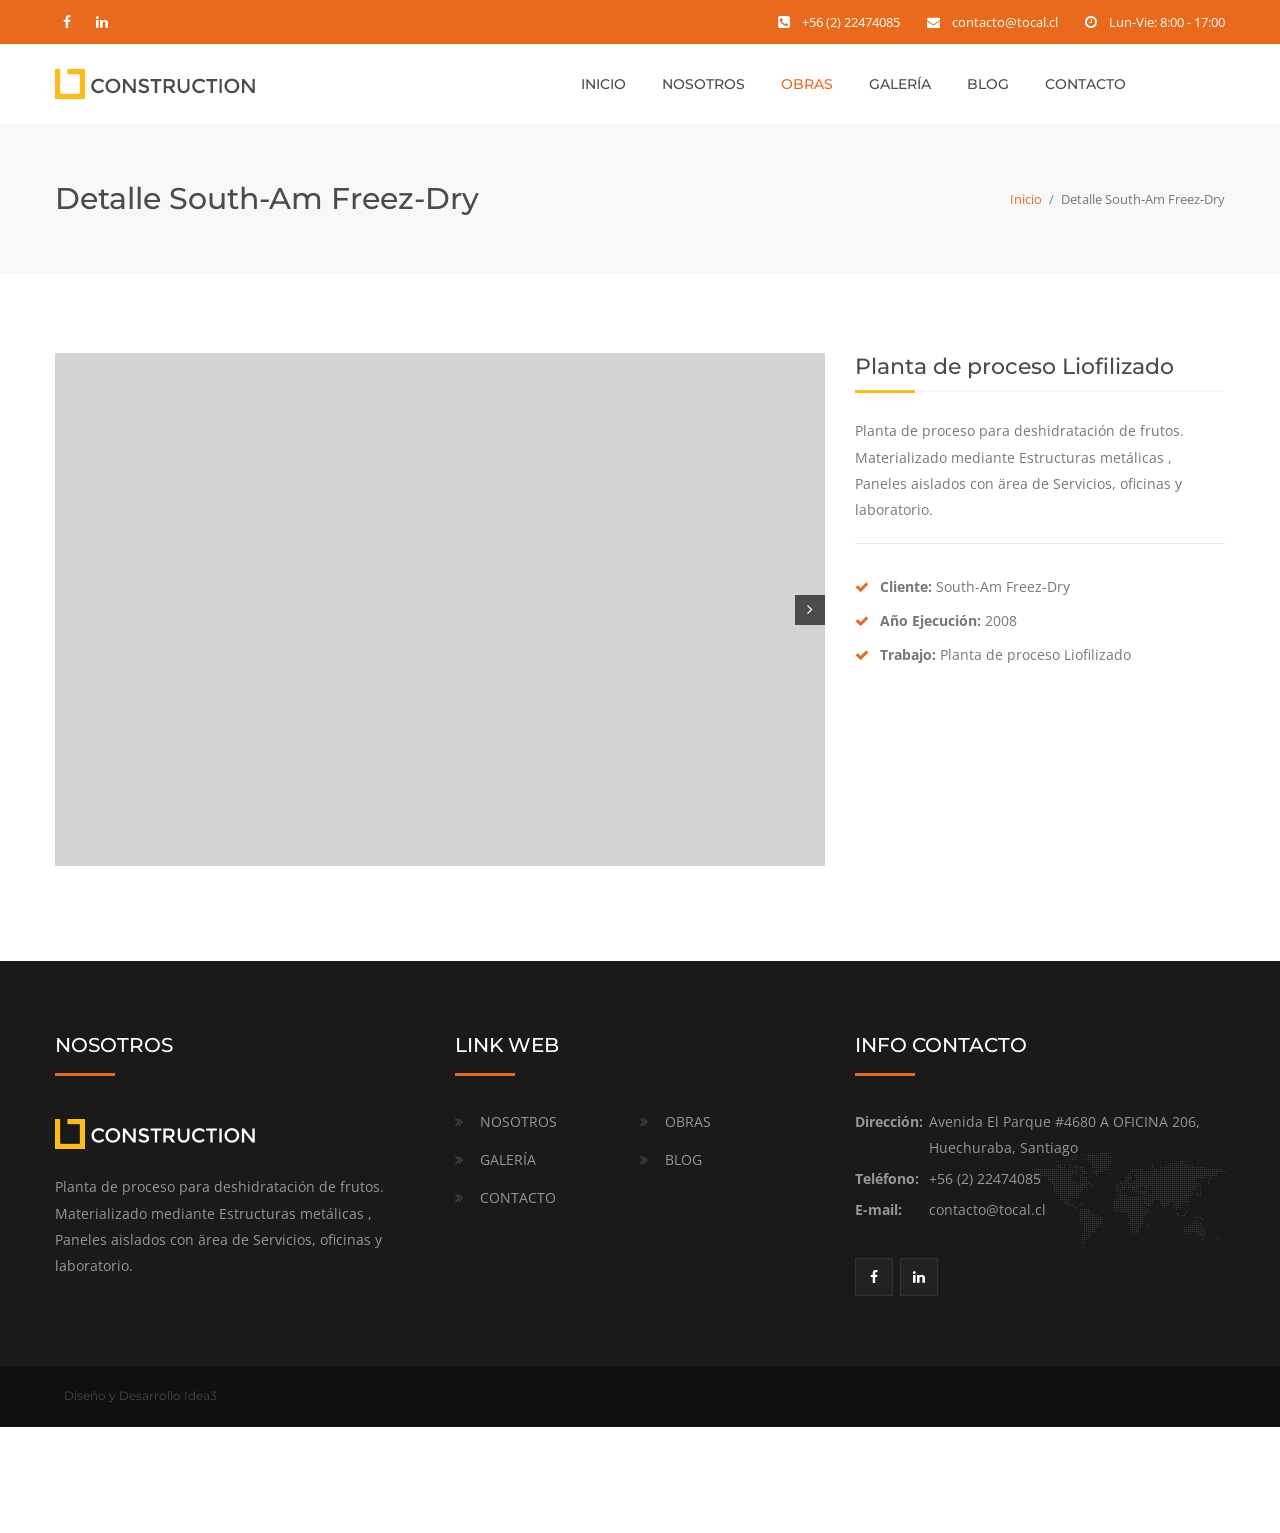
<file: detalle_south1.html>
<!DOCTYPE html>
<!--[if IE 8 ]><html class="ie" xmlns="http://www.w3.org/1999/xhtml" xml:lang="en-US" lang="en-US"> <![endif]-->
<!--[if (gte IE 9)|!(IE)]><!--><html xmlns="http://www.w3.org/1999/xhtml" xml:lang="en-US" lang="en-US"><!--<![endif]-->
<head>
    <!-- Basic Page Needs -->
    <meta charset="utf-8">
    <!--[if IE]><meta http-equiv='X-UA-Compatible' content='IE=edge,chrome=1'><![endif]-->
    <title>Constructora Tocal</title>
    <meta name="description" content="Template built for Construction Company, Building Services, Architecture, Engineering, Cleaning Service and other Construction related services">
    <meta name="keywords" content=" architecture, builder, building, building company, cleaning services, construction, construction business, construction company">
    <meta name="author" content="blogwp.com">

    <!-- Mobile Specific Metas -->
    <meta name="viewport" content="width=device-width, initial-scale=1, maximum-scale=1">

    <!-- Theme Style -->
    <link rel="stylesheet" type="text/css" href="style.css">

    <!-- Favicon and touch icons  -->
    <link rel="shortcut icon" href="assets/icon/favicon.png">
    <link rel="apple-touch-icon-precomposed" href="assets/icon/apple-touch-icon-158-precomposed.png">

    <!-- HTML5 shim and Respond.js for IE8 support of HTML5 elements and media queries -->
    <!--[if lt IE 9]>
      <script src="https://oss.maxcdn.com/html5shiv/3.7.2/html5shiv.min.js"></script>
      <script src="https://oss.maxcdn.com/respond/1.4.2/respond.min.js"></script>
    <![endif]-->
</head>

<body class="page no-sidebar header-style-1 menu-has-search menu-has-cart">

<div id="wrapper" class="animsition">
<div id="page" class="clearfix">

<div id="site-header-wrap">
    <!-- Top Bar -->
    <div id="top-bar" class="style-2">
        <div id="top-bar-inner" class="container">
            <div class="top-bar-inner-wrap">

                <div class="top-bar-socials">
                    <div class="inner">
                      <span class="icons">
                          <a href="#" title="Facebook"><span class="fa fa-facebook" aria-hidden="true"></span></a>
                          <a href="#" title="Linkedin"><span class="fa fa-linkedin" aria-hidden="true"></span></a>
                      </span>
                    </div>
                </div><!-- /.top-bar-socials -->

                <div class="top-bar-content">
                    <span id="top-bar-text">
                        <i class="fa fa-phone-square"></i>+56 (2) 22474085
                        <i class="fa fa-envelope"></i>contacto@tocal.cl
                        <i class="fa fa-clock-o"></i>Lun-Vie: 8:00 - 17:00
                    </span><!-- /#top-bar-text -->
                </div><!-- /.top-bar-content -->
            </div>
        </div>
    </div><!-- /#top-bar -->

    <!-- Header -->
    <header id="site-header" class="header-front-page style-1">
        <div id="site-header-inner" class="container">
            <div class="wrap-inner">
                <div id="site-logo" class="clearfix">
                    <div id="site-logo-inner">
                        <a href="home-slider-full-screen.html" title="Construction" rel="home" class="main-logo">
                            <img src="assets/img/logo.png" alt="Construction" data-retina="assets/img/logo@2x.png" data-width="204" data-height="30">
                        </a>
                    </div>
                </div><!-- /#site-logo -->

                <div class="mobile-button"><span></span></div><!-- //mobile menu button -->

                <nav id="main-nav" class="main-nav">
                    <ul class="menu">
                        <li class="menu-item"><a href="index.html">Inicio</a></li>
                        <li class="menu-item"><a href="nosotros.html">Nosotros</a></li>
                        <li class="menu-item current-menu-item"><a href="obras.html">Obras</a></li>
                        <li class="menu-item"><a href="galeria.html">Galería</a></li>
                        <li class="menu-item"><a href="blog.html">Blog</a></li>
                        <li class="menu-item"><a href="contacto.html">Contacto</a></li>
                    </ul>
                </nav><!-- /#main-nav -->


            </div>
        </div><!-- /#site-header-inner -->
    </header><!-- /#site-header -->
</div><!-- /#site-header-wrap -->

<!-- Featured Title -->
<div id="featured-title" class="clearfix featured-title-left">
    <div id="featured-title-inner" class="container clearfix">
        <div class="featured-title-inner-wrap">
            <div class="featured-title-heading-wrap">
                <h1 class="featured-title-heading">Detalle South-Am Freez-Dry</h1>
            </div>
            <div id="breadcrumbs">
                <div class="breadcrumbs-inner">
                    <div class="breadcrumb-trail">
                        <a href="index.html" title="Construction" rel="home" class="trail-begin">Inicio</a>
                        <span class="sep">/</span>
                        <span class="trail-end">Detalle South-Am Freez-Dry</span>
                    </div>
                </div>
            </div>
        </div>
    </div>
</div>

<!-- Main Content -->
<div id="main-content" class="site-main clearfix">
    <div id="content-wrap">
        <div id="site-content" class="site-content clearfix">
            <div id="inner-content" class="inner-content-wrap">
                <div class="page-content">
                    <section class="wprt-section">
                        <div class="container">
                            <div class="row">
                                <div class="col-md-12">
                                    <div class="wprt-spacer" data-desktop="80" data-mobi="60" data-smobi="60"></div>
                                </div><!-- /.col-md-12 -->

                                <div class="col-md-8">
                                    <div class="wprt-galleries galleries w-770px" data-width="142" data-margin="15">
                                        <div id="wprt-slider" class="flexslider">
                                            <ul class="slides">
                                                <li class="flex-active-slide">
                                                    <a class="zoom" href="assets/img/gallery/p-1.jpg"><i class="fa fa-arrows-alt"></i></a>
                                                    <img src="assets/img/gallery/p-1.jpg" alt="image" />
                                                </li>

                                                <li class="flex-active-slide">
                                                    <a class="zoom" href="assets/img/gallery/p-2.jpg"><i class="fa fa-arrows-alt"></i></a>
                                                    <img src="assets/img/gallery/p-2.jpg" alt="image" />
                                                </li>

                                                <li class="flex-active-slide">
                                                    <a class="zoom" href="assets/img/gallery/p-3.jpg"><i class="fa fa-arrows-alt"></i></a>
                                                    <img src="assets/img/gallery/p-3.jpg" alt="image" />
                                                </li>

                                                <li class="flex-active-slide">
                                                    <a class="zoom" href="assets/img/gallery/p-1.jpg"><i class="fa fa-arrows-alt"></i></a>
                                                    <img src="assets/img/gallery/p-1.jpg" alt="image" />
                                                </li>
                                                <li class="flex-active-slide">
                                                    <a class="zoom" href="assets/img/gallery/p-2.jpg"><i class="fa fa-arrows-alt"></i></a>
                                                    <img src="assets/img/gallery/p-2.jpg" alt="image" />
                                                </li>
                                            </ul>
                                        </div>

                                        <div id="wprt-carousel" class="flexslider">
                                            <ul class="slides">
                                                <li><img src="assets/img/gallery/p-1-s.jpg" alt="image"></li>
                                                <li><img src="assets/img/gallery/p-2-s.jpg" alt="image"></li>
                                                <li><img src="assets/img/gallery/p-3-s.jpg" alt="image"></li>
                                                <li><img src="assets/img/gallery/p-1-s.jpg" alt="image"></li>
                                                <li><img src="assets/img/gallery/p-2-s.jpg" alt="image"></li>
                                            </ul>
                                        </div>
                                    </div>
                                </div><!-- /.col-md-8 -->

                                <div class="col-md-4">
                                    <div class="wprt-spacer" data-desktop="0" data-mobi="40" data-smobi="40"></div>

                                    <h3 class="line-height-normal margin-bottom-10">Planta de proceso Liofilizado</h3>
                                    <div class="wprt-lines style-1 custom-3">
                                        <div class="line-1"></div>
                                        <div class="line-2"></div>
                                    </div>

                                    <div class="wprt-spacer" data-desktop="25" data-mobi="25" data-smobi="25"></div>

                                    <p>Planta de proceso para deshidratación de frutos. Materializado mediante Estructuras metálicas , Paneles aislados con ärea de Servicios, oficinas y laboratorio.</p>

                                    <div class="wprt-lines style-1 custom-4">
                                        <div class="line-1"></div>
                                    </div>

                                    <ul class="wprt-list style-2 accent-color margin-top-30 margin-bottom-25">
                                        <li><strong>Cliente:</strong> South-Am Freez-Dry</li>
                                        <li><strong>Año Ejecución:</strong> 2008</li>
                                        <li><strong>Trabajo:</strong> Planta de proceso Liofilizado</li>
                                    </ul>


                                </div><!-- /.col-md-4 -->

                                <div class="col-md-12">
                                    <div class="wprt-spacer" data-desktop="80" data-mobi="60" data-smobi="60"></div>
                                </div><!-- /.col-md-12 -->
                            </div>
                        </div>
                    </section>
                </div>
            </div>
        </div>
    </div>
</div>

<!-- Footer -->
<footer id="footer">
    <div id="footer-widgets" class="container style-1">
        <div class="row">
            <div class="col-md-4">
                <div class="widget widget_text">
                    <h2 class="widget-title"><span>NOSOTROS</span></h2>
                    <div class="textwidget">
                        <img src="assets/img/logo-light@2x.png" width="200" height="30" alt="image" class="margin-top-10 margin-bottom-25" />
                        <p>Planta de proceso para deshidratación de frutos. Materializado mediante Estructuras metálicas , Paneles aislados con ärea de Servicios, oficinas y laboratorio.</p>
                    </div>
                </div>
            </div>

            <div class="col-md-4">
                <div class="widget widget_links">
                    <h2 class="widget-title"><span>LINK WEB</span></h2>
                    <ul class="wprt-links clearfix col2">
                        <li class="style-2"><a href="nosotros.html">NOSOTROS</a></li>
                        <li class="style-2"><a href="obras.html">OBRAS</a></li>
                        <li class="style-2"><a href="galeria.html">GALERÍA</a></li>
                        <li class="style-2"><a href="blog.html">BLOG</a></li>
                        <li class="style-2"><a href="contacto.html">CONTACTO</a></li>
                    </ul>
                </div>
            </div>

            <div class="col-md-4">
                <div class="widget widget_information">
                    <h2 class="widget-title"><span>INFO CONTACTO</span></h2>
                    <ul class="style-2">
                        <li class="address clearfix">
                            <span class="hl">Dirección:</span>
                            <span class="text">Avenida El Parque #4680 A OFICINA 206, Huechuraba, Santiago</span>
                        </li>
                        <li class="phone clearfix">
                            <span class="hl">Teléfono:</span>
                            <span class="text">+56 (2) 22474085</span>
                        </li>
                        <li class="email clearfix">
                            <span class="hl">E-mail:</span>
                            <span class="text">contacto@tocal.cl</span>
                        </li>
                    </ul>
                </div>

                <div class="widget widget_spacer">
                    <div class="wprt-spacer clearfix" data-desktop="10" data-mobi="10" data-smobi="10"></div>
                </div>

                <div class="widget widget_socials">
                    <div class="socials">
                        <a target="_blank" href="#"><i class="fa fa-facebook"></i></a>
                          <a target="_blank" href="#"><i class="fa fa-linkedin"></i></a>
                    </div>
                </div>
            </div>
        </div>
    </div>
</footer>

<!-- Bottom -->
<div id="bottom" class="clearfix style-1">
    <div id="bottom-bar-inner" class="wprt-container">
        <div class="bottom-bar-inner-wrap">

            <div class="bottom-bar-content">
                <div id="copyright">Diseño y Desarrollo Idea3
                </div><!-- /#copyright -->
            </div><!-- /.bottom-bar-content -->

        </div>
    </div>
</div>
</div><!-- /#page -->
</div><!-- /#wrapper -->
<a id="scroll-top"></a>

<!-- Javascript -->
<script type="text/javascript" src="assets/js/jquery.min.js"></script>
<script type="text/javascript" src="assets/js/bootstrap.min.js"></script>
<script type="text/javascript" src="assets/js/animsition.js"></script>
<script type="text/javascript" src="assets/js/plugins.js"></script>
<script type="text/javascript" src="assets/js/countTo.js"></script>
<script type="text/javascript" src="assets/js/flexslider.js"></script>
<script type="text/javascript" src="assets/js/cube.portfolio.js"></script>
<script type="text/javascript" src="assets/js/main.js"></script>

</body>
</html>
</file>
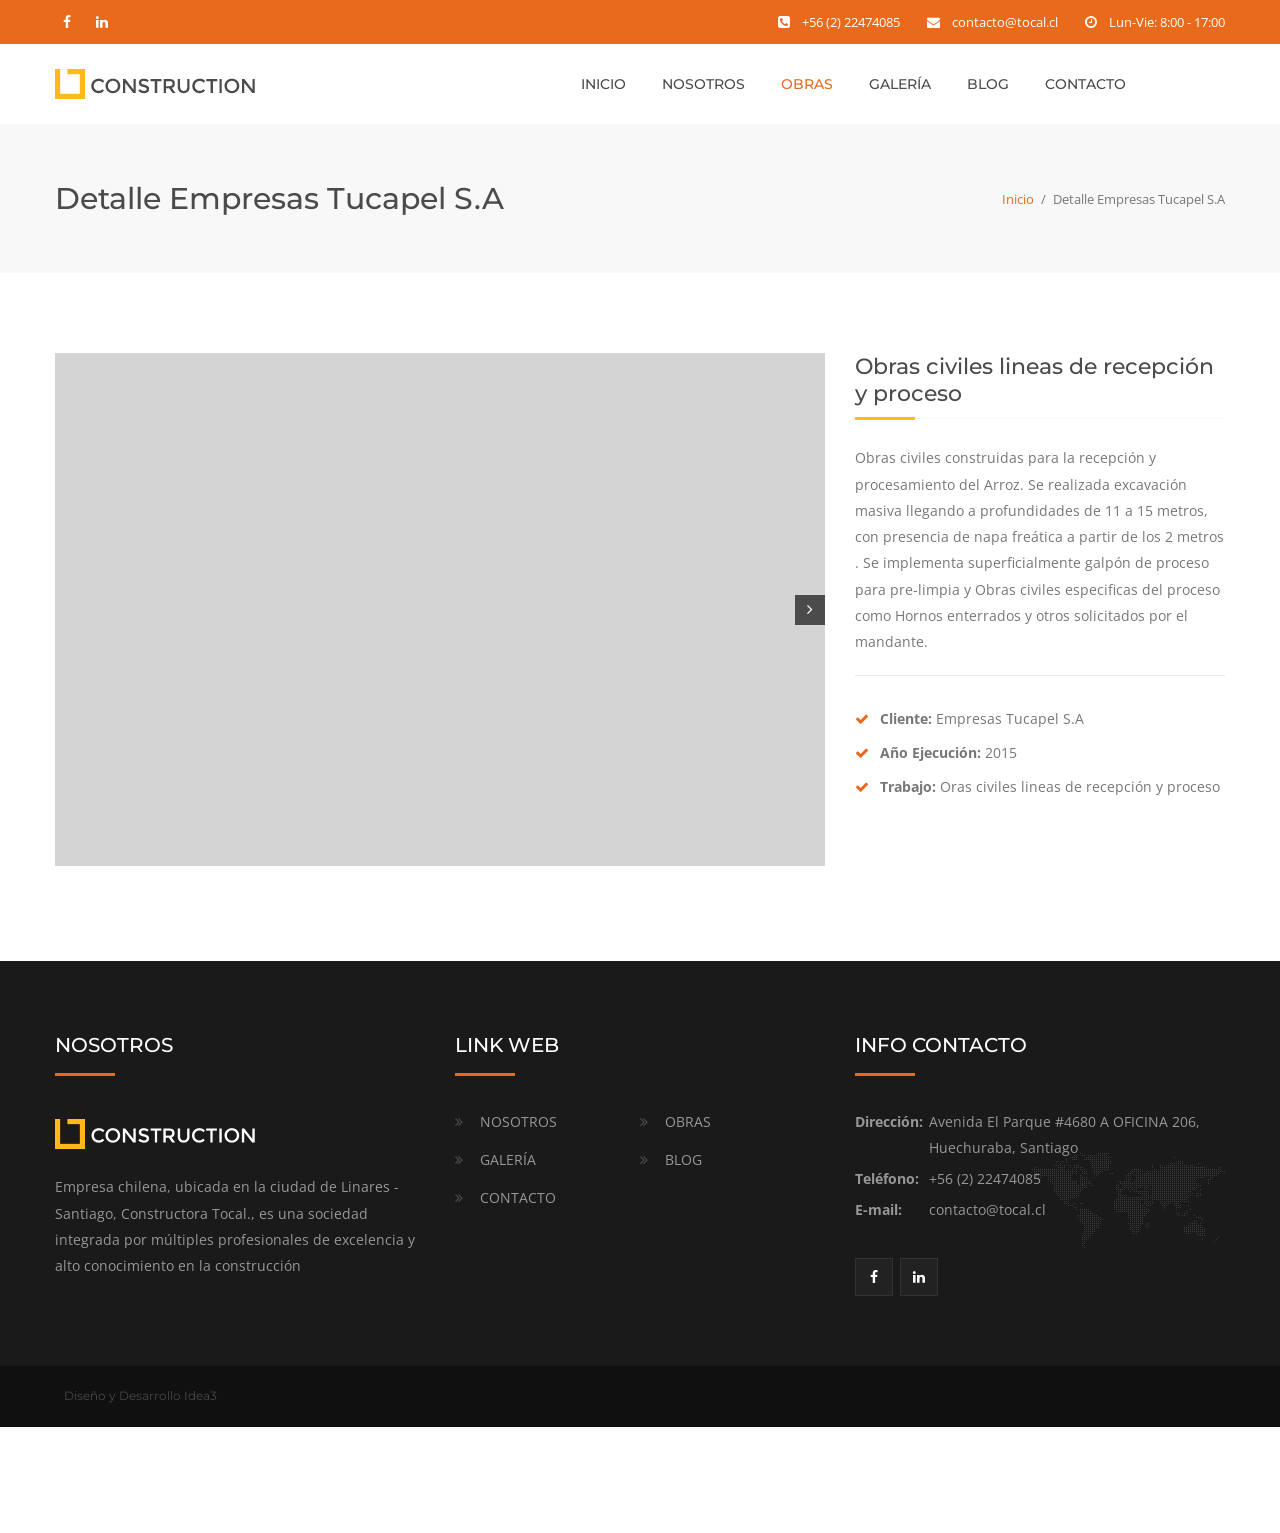
<file: detalle_tucapel1.html>
<!DOCTYPE html>
<!--[if IE 8 ]><html class="ie" xmlns="http://www.w3.org/1999/xhtml" xml:lang="en-US" lang="en-US"> <![endif]-->
<!--[if (gte IE 9)|!(IE)]><!--><html xmlns="http://www.w3.org/1999/xhtml" xml:lang="en-US" lang="en-US"><!--<![endif]-->
<head>
    <!-- Basic Page Needs -->
    <meta charset="utf-8">
    <!--[if IE]><meta http-equiv='X-UA-Compatible' content='IE=edge,chrome=1'><![endif]-->
    <title>Constructora Tocal</title>
    <meta name="description" content="Template built for Construction Company, Building Services, Architecture, Engineering, Cleaning Service and other Construction related services">
    <meta name="keywords" content=" architecture, builder, building, building company, cleaning services, construction, construction business, construction company">
    <meta name="author" content="blogwp.com">

    <!-- Mobile Specific Metas -->
    <meta name="viewport" content="width=device-width, initial-scale=1, maximum-scale=1">

    <!-- Theme Style -->
    <link rel="stylesheet" type="text/css" href="style.css">

    <!-- Favicon and touch icons  -->
    <link rel="shortcut icon" href="assets/icon/favicon.png">
    <link rel="apple-touch-icon-precomposed" href="assets/icon/apple-touch-icon-158-precomposed.png">

    <!-- HTML5 shim and Respond.js for IE8 support of HTML5 elements and media queries -->
    <!--[if lt IE 9]>
      <script src="https://oss.maxcdn.com/html5shiv/3.7.2/html5shiv.min.js"></script>
      <script src="https://oss.maxcdn.com/respond/1.4.2/respond.min.js"></script>
    <![endif]-->
</head>

<body class="page no-sidebar header-style-1 menu-has-search menu-has-cart">

<div id="wrapper" class="animsition">
<div id="page" class="clearfix">

<div id="site-header-wrap">
    <!-- Top Bar -->
    <div id="top-bar" class="style-2">
        <div id="top-bar-inner" class="container">
            <div class="top-bar-inner-wrap">

                <div class="top-bar-socials">
                    <div class="inner">
                      <span class="icons">
                          <a href="#" title="Facebook"><span class="fa fa-facebook" aria-hidden="true"></span></a>
                          <a href="#" title="Linkedin"><span class="fa fa-linkedin" aria-hidden="true"></span></a>
                      </span>
                    </div>
                </div><!-- /.top-bar-socials -->

                <div class="top-bar-content">
                    <span id="top-bar-text">
                        <i class="fa fa-phone-square"></i>+56 (2) 22474085
                        <i class="fa fa-envelope"></i>contacto@tocal.cl
                        <i class="fa fa-clock-o"></i>Lun-Vie: 8:00 - 17:00
                    </span><!-- /#top-bar-text -->
                </div><!-- /.top-bar-content -->
            </div>
        </div>
    </div><!-- /#top-bar -->

    <!-- Header -->
    <header id="site-header" class="header-front-page style-1">
        <div id="site-header-inner" class="container">
            <div class="wrap-inner">
                <div id="site-logo" class="clearfix">
                    <div id="site-logo-inner">
                        <a href="home-slider-full-screen.html" title="Construction" rel="home" class="main-logo">
                            <img src="assets/img/logo.png" alt="Construction" data-retina="assets/img/logo@2x.png" data-width="204" data-height="30">
                        </a>
                    </div>
                </div><!-- /#site-logo -->

                <div class="mobile-button"><span></span></div><!-- //mobile menu button -->

                <nav id="main-nav" class="main-nav">
                    <ul class="menu">
                        <li class="menu-item"><a href="index.html">Inicio</a></li>
                        <li class="menu-item"><a href="nosotros.html">Nosotros</a></li>
                        <li class="menu-item current-menu-item"><a href="obras.html">Obras</a></li>
                        <li class="menu-item"><a href="galeria.html">Galería</a></li>
                        <li class="menu-item"><a href="blog.html">Blog</a></li>
                        <li class="menu-item"><a href="contacto.html">Contacto</a></li>
                    </ul>
                </nav><!-- /#main-nav -->


            </div>
        </div><!-- /#site-header-inner -->
    </header><!-- /#site-header -->
</div><!-- /#site-header-wrap -->

<!-- Featured Title -->
<div id="featured-title" class="clearfix featured-title-left">
    <div id="featured-title-inner" class="container clearfix">
        <div class="featured-title-inner-wrap">
            <div class="featured-title-heading-wrap">
                <h1 class="featured-title-heading">Detalle Empresas Tucapel S.A</h1>
            </div>
            <div id="breadcrumbs">
                <div class="breadcrumbs-inner">
                    <div class="breadcrumb-trail">
                        <a href="index.html" title="Construction" rel="home" class="trail-begin">Inicio</a>
                        <span class="sep">/</span>
                        <span class="trail-end">Detalle Empresas Tucapel S.A</span>
                    </div>
                </div>
            </div>
        </div>
    </div>
</div>

<!-- Main Content -->
<div id="main-content" class="site-main clearfix">
    <div id="content-wrap">
        <div id="site-content" class="site-content clearfix">
            <div id="inner-content" class="inner-content-wrap">
                <div class="page-content">
                    <section class="wprt-section">
                        <div class="container">
                            <div class="row">
                                <div class="col-md-12">
                                    <div class="wprt-spacer" data-desktop="80" data-mobi="60" data-smobi="60"></div>
                                </div><!-- /.col-md-12 -->

                                <div class="col-md-8">
                                    <div class="wprt-galleries galleries w-770px" data-width="142" data-margin="15">
                                        <div id="wprt-slider" class="flexslider">
                                            <ul class="slides">
                                                <li class="flex-active-slide">
                                                    <a class="zoom" href="assets/img/gallery/p-1.jpg"><i class="fa fa-arrows-alt"></i></a>
                                                    <img src="assets/img/gallery/p-1.jpg" alt="image" />
                                                </li>

                                                <li class="flex-active-slide">
                                                    <a class="zoom" href="assets/img/gallery/p-2.jpg"><i class="fa fa-arrows-alt"></i></a>
                                                    <img src="assets/img/gallery/p-2.jpg" alt="image" />
                                                </li>

                                                <li class="flex-active-slide">
                                                    <a class="zoom" href="assets/img/gallery/p-3.jpg"><i class="fa fa-arrows-alt"></i></a>
                                                    <img src="assets/img/gallery/p-3.jpg" alt="image" />
                                                </li>

                                                <li class="flex-active-slide">
                                                    <a class="zoom" href="assets/img/gallery/p-1.jpg"><i class="fa fa-arrows-alt"></i></a>
                                                    <img src="assets/img/gallery/p-1.jpg" alt="image" />
                                                </li>
                                                <li class="flex-active-slide">
                                                    <a class="zoom" href="assets/img/gallery/p-2.jpg"><i class="fa fa-arrows-alt"></i></a>
                                                    <img src="assets/img/gallery/p-2.jpg" alt="image" />
                                                </li>
                                            </ul>
                                        </div>

                                        <div id="wprt-carousel" class="flexslider">
                                            <ul class="slides">
                                                <li><img src="assets/img/gallery/p-1-s.jpg" alt="image"></li>
                                                <li><img src="assets/img/gallery/p-2-s.jpg" alt="image"></li>
                                                <li><img src="assets/img/gallery/p-3-s.jpg" alt="image"></li>
                                                <li><img src="assets/img/gallery/p-1-s.jpg" alt="image"></li>
                                                <li><img src="assets/img/gallery/p-2-s.jpg" alt="image"></li>
                                            </ul>
                                        </div>
                                    </div>
                                </div><!-- /.col-md-8 -->

                                <div class="col-md-4">
                                    <div class="wprt-spacer" data-desktop="0" data-mobi="40" data-smobi="40"></div>

                                    <h3 class="line-height-normal margin-bottom-10">Obras civiles lineas de recepción y proceso</h3>
                                    <div class="wprt-lines style-1 custom-3">
                                        <div class="line-1"></div>
                                        <div class="line-2"></div>
                                    </div>

                                    <div class="wprt-spacer" data-desktop="25" data-mobi="25" data-smobi="25"></div>

                                    <p>Obras civiles construidas para la recepción y procesamiento del Arroz. Se realizada excavación masiva llegando a profundidades de 11 a 15 metros, con presencia de napa freática a partir de los 2 metros . Se implementa superficialmente galpón de proceso para pre-limpia y Obras civiles especificas del proceso como Hornos enterrados y otros solicitados por el mandante.</p>

                                    <div class="wprt-lines style-1 custom-4">
                                        <div class="line-1"></div>
                                    </div>

                                    <ul class="wprt-list style-2 accent-color margin-top-30 margin-bottom-25">
                                        <li><strong>Cliente:</strong> Empresas Tucapel S.A</li>
                                        <li><strong>Año Ejecución:</strong> 2015</li>
                                        <li><strong>Trabajo:</strong> Oras civiles lineas de recepción y proceso</li>
                                    </ul>


                                </div><!-- /.col-md-4 -->

                                <div class="col-md-12">
                                    <div class="wprt-spacer" data-desktop="80" data-mobi="60" data-smobi="60"></div>
                                </div><!-- /.col-md-12 -->
                            </div>
                        </div>
                    </section>
                </div>
            </div>
        </div>
    </div>
</div>

<!-- Footer -->
<footer id="footer">
    <div id="footer-widgets" class="container style-1">
        <div class="row">
            <div class="col-md-4">
                <div class="widget widget_text">
                    <h2 class="widget-title"><span>NOSOTROS</span></h2>
                    <div class="textwidget">
                        <img src="assets/img/logo-light@2x.png" width="200" height="30" alt="image" class="margin-top-10 margin-bottom-25" />
                        <p>Empresa chilena, ubicada en la ciudad de Linares - Santiago, Constructora Tocal., es una sociedad integrada por múltiples profesionales de excelencia y alto conocimiento en la construcción</p>
                    </div>
                </div>
            </div>

            <div class="col-md-4">
                <div class="widget widget_links">
                    <h2 class="widget-title"><span>LINK WEB</span></h2>
                    <ul class="wprt-links clearfix col2">
                        <li class="style-2"><a href="nosotros.html">NOSOTROS</a></li>
                        <li class="style-2"><a href="obras.html">OBRAS</a></li>
                        <li class="style-2"><a href="galeria.html">GALERÍA</a></li>
                        <li class="style-2"><a href="blog.html">BLOG</a></li>
                        <li class="style-2"><a href="contacto.html">CONTACTO</a></li>
                    </ul>
                </div>
            </div>

            <div class="col-md-4">
                <div class="widget widget_information">
                    <h2 class="widget-title"><span>INFO CONTACTO</span></h2>
                    <ul class="style-2">
                        <li class="address clearfix">
                            <span class="hl">Dirección:</span>
                            <span class="text">Avenida El Parque #4680 A OFICINA 206, Huechuraba, Santiago</span>
                        </li>
                        <li class="phone clearfix">
                            <span class="hl">Teléfono:</span>
                            <span class="text">+56 (2) 22474085</span>
                        </li>
                        <li class="email clearfix">
                            <span class="hl">E-mail:</span>
                            <span class="text">contacto@tocal.cl</span>
                        </li>
                    </ul>
                </div>

                <div class="widget widget_spacer">
                    <div class="wprt-spacer clearfix" data-desktop="10" data-mobi="10" data-smobi="10"></div>
                </div>

                <div class="widget widget_socials">
                    <div class="socials">
                        <a target="_blank" href="#"><i class="fa fa-facebook"></i></a>
                          <a target="_blank" href="#"><i class="fa fa-linkedin"></i></a>
                    </div>
                </div>
            </div>
        </div>
    </div>
</footer>

<!-- Bottom -->
<div id="bottom" class="clearfix style-1">
    <div id="bottom-bar-inner" class="wprt-container">
        <div class="bottom-bar-inner-wrap">

            <div class="bottom-bar-content">
                <div id="copyright">Diseño y Desarrollo Idea3
                </div><!-- /#copyright -->
            </div><!-- /.bottom-bar-content -->

        </div>
    </div>
</div>
</div><!-- /#page -->
</div><!-- /#wrapper -->
<a id="scroll-top"></a>

<!-- Javascript -->
<script type="text/javascript" src="assets/js/jquery.min.js"></script>
<script type="text/javascript" src="assets/js/bootstrap.min.js"></script>
<script type="text/javascript" src="assets/js/animsition.js"></script>
<script type="text/javascript" src="assets/js/plugins.js"></script>
<script type="text/javascript" src="assets/js/countTo.js"></script>
<script type="text/javascript" src="assets/js/flexslider.js"></script>
<script type="text/javascript" src="assets/js/cube.portfolio.js"></script>
<script type="text/javascript" src="assets/js/main.js"></script>

</body>
</html>
</file>
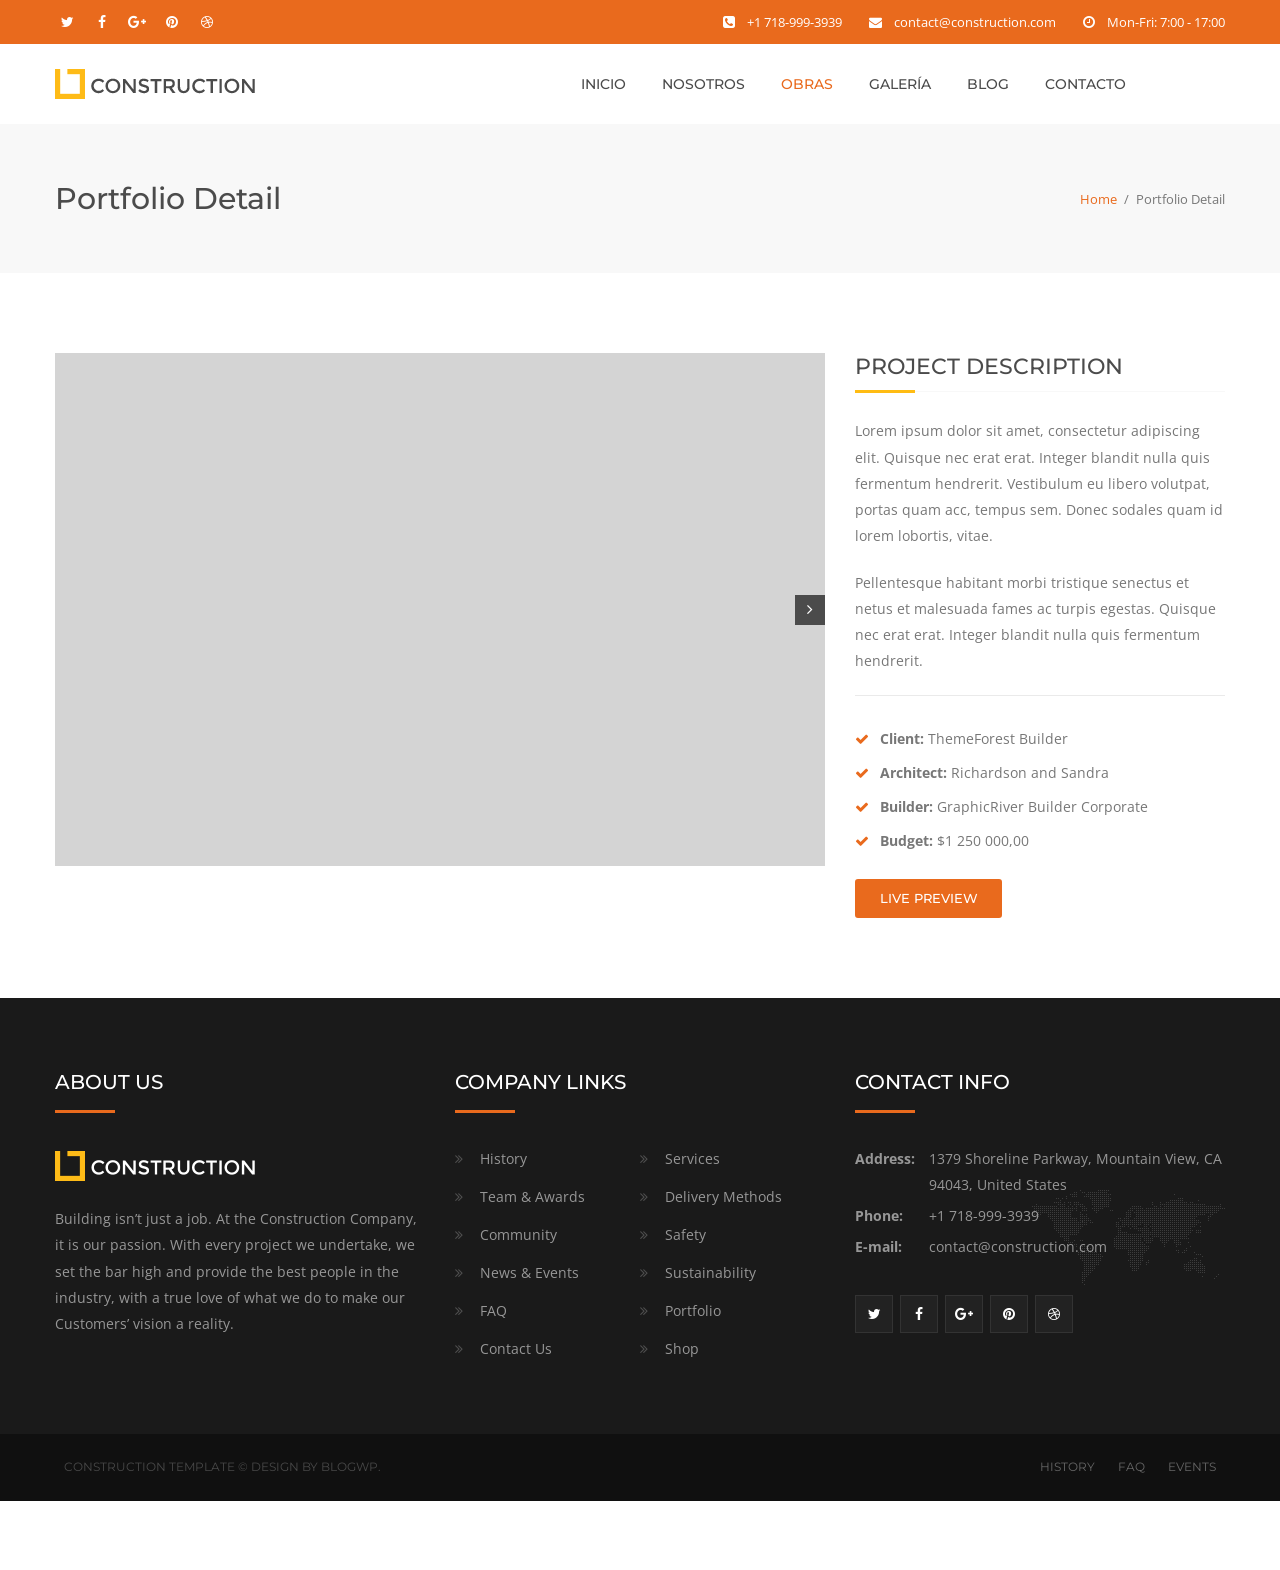
<file: detalleobra1.html>
<!DOCTYPE html>
<!--[if IE 8 ]><html class="ie" xmlns="http://www.w3.org/1999/xhtml" xml:lang="en-US" lang="en-US"> <![endif]-->
<!--[if (gte IE 9)|!(IE)]><!--><html xmlns="http://www.w3.org/1999/xhtml" xml:lang="en-US" lang="en-US"><!--<![endif]-->
<head>
    <!-- Basic Page Needs -->
    <meta charset="utf-8">
    <!--[if IE]><meta http-equiv='X-UA-Compatible' content='IE=edge,chrome=1'><![endif]-->
    <title>Constructora Tocal</title>
    <meta name="description" content="Template built for Construction Company, Building Services, Architecture, Engineering, Cleaning Service and other Construction related services">
    <meta name="keywords" content=" architecture, builder, building, building company, cleaning services, construction, construction business, construction company">
    <meta name="author" content="blogwp.com">

    <!-- Mobile Specific Metas -->
    <meta name="viewport" content="width=device-width, initial-scale=1, maximum-scale=1">

    <!-- Theme Style -->
    <link rel="stylesheet" type="text/css" href="style.css">

    <!-- Favicon and touch icons  -->
    <link rel="shortcut icon" href="assets/icon/favicon.png">
    <link rel="apple-touch-icon-precomposed" href="assets/icon/apple-touch-icon-158-precomposed.png">

    <!-- HTML5 shim and Respond.js for IE8 support of HTML5 elements and media queries -->
    <!--[if lt IE 9]>
      <script src="https://oss.maxcdn.com/html5shiv/3.7.2/html5shiv.min.js"></script>
      <script src="https://oss.maxcdn.com/respond/1.4.2/respond.min.js"></script>
    <![endif]-->
</head>

<body class="page no-sidebar header-style-1 menu-has-search menu-has-cart">

<div id="wrapper" class="animsition">
<div id="page" class="clearfix">

<div id="site-header-wrap">
    <!-- Top Bar -->
    <div id="top-bar" class="style-2">
        <div id="top-bar-inner" class="container">
            <div class="top-bar-inner-wrap">

                <div class="top-bar-socials">
                    <div class="inner">
                        <span class="icons">
                            <a href="#" title="Twitter"><span class="fa fa-twitter" aria-hidden="true"></span></a>
                            <a href="#" title="Facebook"><span class="fa fa-facebook" aria-hidden="true"></span></a>
                            <a href="#" title="Google Plus"><span class="fa fa-google-plus" aria-hidden="true"></span></a>
                            <a href="#" title="Pinterest"><span class="fa fa-pinterest" aria-hidden="true"></span></a>
                            <a href="#" title="Dribbble"><span class="fa fa-dribbble" aria-hidden="true"></span></a>
                        </span>
                    </div>
                </div><!-- /.top-bar-socials -->

                <div class="top-bar-content">
                    <span id="top-bar-text">
                        <i class="fa fa-phone-square"></i>+1 718-999-3939
                        <i class="fa fa-envelope"></i>contact@construction.com
                        <i class="fa fa-clock-o"></i>Mon-Fri: 7:00 - 17:00
                    </span><!-- /#top-bar-text -->
                </div><!-- /.top-bar-content -->
            </div>
        </div>
    </div><!-- /#top-bar -->

    <!-- Header -->
    <header id="site-header" class="header-front-page style-1">
        <div id="site-header-inner" class="container">
            <div class="wrap-inner">
                <div id="site-logo" class="clearfix">
                    <div id="site-logo-inner">
                        <a href="home-slider-full-screen.html" title="Construction" rel="home" class="main-logo">
                            <img src="assets/img/logo.png" alt="Construction" data-retina="assets/img/logo@2x.png" data-width="204" data-height="30">
                        </a>
                    </div>
                </div><!-- /#site-logo -->

                <div class="mobile-button"><span></span></div><!-- //mobile menu button -->

                <nav id="main-nav" class="main-nav">
                    <ul class="menu">
                        <li class="menu-item"><a href="index.html">Inicio</a></li>
                        <li class="menu-item"><a href="nosotros.html">Nosotros</a></li>
                        <li class="menu-item current-menu-item"><a href="obras.html">Obras</a></li>
                        <li class="menu-item"><a href="galeria.html">Galería</a></li>
                        <li class="menu-item"><a href="blog.html">Blog</a></li>
                        <li class="menu-item"><a href="contacto.html">Contacto</a></li>
                    </ul>
                </nav><!-- /#main-nav -->


            </div>
        </div><!-- /#site-header-inner -->
    </header><!-- /#site-header -->
</div><!-- /#site-header-wrap -->

<!-- Featured Title -->
<div id="featured-title" class="clearfix featured-title-left">
    <div id="featured-title-inner" class="container clearfix">
        <div class="featured-title-inner-wrap">
            <div class="featured-title-heading-wrap">
                <h1 class="featured-title-heading">Portfolio Detail</h1>
            </div>
            <div id="breadcrumbs">
                <div class="breadcrumbs-inner">
                    <div class="breadcrumb-trail">
                        <a href="#" title="Construction" rel="home" class="trail-begin">Home</a>
                        <span class="sep">/</span>
                        <span class="trail-end">Portfolio Detail</span>
                    </div>
                </div>
            </div>
        </div>
    </div>
</div>

<!-- Main Content -->
<div id="main-content" class="site-main clearfix">
    <div id="content-wrap">
        <div id="site-content" class="site-content clearfix">
            <div id="inner-content" class="inner-content-wrap">
                <div class="page-content">
                    <section class="wprt-section">
                        <div class="container">
                            <div class="row">
                                <div class="col-md-12">
                                    <div class="wprt-spacer" data-desktop="80" data-mobi="60" data-smobi="60"></div>
                                </div><!-- /.col-md-12 -->

                                <div class="col-md-8">
                                    <div class="wprt-galleries galleries w-770px" data-width="142" data-margin="15">
                                        <div id="wprt-slider" class="flexslider">
                                            <ul class="slides">
                                                <li class="flex-active-slide">
                                                    <a class="zoom" href="assets/img/gallery/p-1.jpg"><i class="fa fa-arrows-alt"></i></a>
                                                    <img src="assets/img/gallery/p-1.jpg" alt="image" />
                                                </li>

                                                <li class="flex-active-slide">
                                                    <a class="zoom" href="assets/img/gallery/p-2.jpg"><i class="fa fa-arrows-alt"></i></a>
                                                    <img src="assets/img/gallery/p-2.jpg" alt="image" />
                                                </li>

                                                <li class="flex-active-slide">
                                                    <a class="zoom" href="assets/img/gallery/p-3.jpg"><i class="fa fa-arrows-alt"></i></a>
                                                    <img src="assets/img/gallery/p-3.jpg" alt="image" />
                                                </li>

                                                <li class="flex-active-slide">
                                                    <a class="zoom" href="assets/img/gallery/p-1.jpg"><i class="fa fa-arrows-alt"></i></a>
                                                    <img src="assets/img/gallery/p-1.jpg" alt="image" />
                                                </li>
                                                <li class="flex-active-slide">
                                                    <a class="zoom" href="assets/img/gallery/p-2.jpg"><i class="fa fa-arrows-alt"></i></a>
                                                    <img src="assets/img/gallery/p-2.jpg" alt="image" />
                                                </li>
                                            </ul>
                                        </div>

                                        <div id="wprt-carousel" class="flexslider">
                                            <ul class="slides">
                                                <li><img src="assets/img/gallery/p-1-s.jpg" alt="image"></li>
                                                <li><img src="assets/img/gallery/p-2-s.jpg" alt="image"></li>
                                                <li><img src="assets/img/gallery/p-3-s.jpg" alt="image"></li>
                                                <li><img src="assets/img/gallery/p-1-s.jpg" alt="image"></li>
                                                <li><img src="assets/img/gallery/p-2-s.jpg" alt="image"></li>
                                            </ul>
                                        </div>
                                    </div>
                                </div><!-- /.col-md-8 -->

                                <div class="col-md-4">
                                    <div class="wprt-spacer" data-desktop="0" data-mobi="40" data-smobi="40"></div>

                                    <h3 class="line-height-normal margin-bottom-10">PROJECT DESCRIPTION</h3>
                                    <div class="wprt-lines style-1 custom-3">
                                        <div class="line-1"></div>
                                        <div class="line-2"></div>
                                    </div>

                                    <div class="wprt-spacer" data-desktop="25" data-mobi="25" data-smobi="25"></div>

                                    <p>Lorem ipsum dolor sit amet, consectetur adipiscing elit. Quisque nec erat erat. Integer blandit nulla quis fermentum hendrerit. Vestibulum eu libero volutpat, portas quam acc, tempus sem. Donec sodales quam id lorem lobortis, vitae. </p>
                                    <p>Pellentesque habitant morbi tristique senectus et netus et malesuada fames ac turpis egestas. Quisque nec erat erat. Integer blandit nulla quis fermentum hendrerit.</p>

                                    <div class="wprt-lines style-1 custom-4">
                                        <div class="line-1"></div>
                                    </div>

                                    <ul class="wprt-list style-2 accent-color margin-top-30 margin-bottom-25">
                                        <li><strong>Client:</strong> ThemeForest Builder</li>
                                        <li><strong>Architect:</strong> Richardson and Sandra</li>
                                        <li><strong>Builder:</strong> GraphicRiver Builder Corporate</li>
                                        <li><strong>Budget:</strong> $1 250 000,00</li>
                                    </ul>

                                    <a href="#" class="wprt-button small rounded-3px">LIVE PREVIEW</a>
                                </div><!-- /.col-md-4 -->

                                <div class="col-md-12">
                                    <div class="wprt-spacer" data-desktop="80" data-mobi="60" data-smobi="60"></div>
                                </div><!-- /.col-md-12 -->
                            </div>
                        </div>
                    </section>
                </div>
            </div>
        </div>
    </div>
</div>

<!-- Footer -->
<footer id="footer">
    <div id="footer-widgets" class="container style-1">
        <div class="row">
            <div class="col-md-4">
                <div class="widget widget_text">
                    <h2 class="widget-title"><span>ABOUT US</span></h2>
                    <div class="textwidget">
                        <img src="assets/img/logo-light@2x.png" width="200" height="30" alt="image" class="margin-top-5 margin-bottom-25" />
                        <p>Building isn’t just a job. At the Construction Company, it is our passion. With every project we undertake, we set the bar high and provide the best people in the industry, with a true love of what we do to make our Customers’ vision a reality.</p>

                    </div>
                </div>
            </div>

            <div class="col-md-4">
                <div class="widget widget_links">
                    <h2 class="widget-title"><span>COMPANY LINKS</span></h2>
                    <ul class="wprt-links clearfix col2">
                        <li class="style-2"><a href="#">History</a></li>
                        <li class="style-2"><a href="#">Services</a></li>
                        <li class="style-2"><a href="#">Team & Awards</a></li>
                        <li class="style-2"><a href="#">Delivery Methods</a></li>
                        <li class="style-2"><a href="#">Community</a></li>
                        <li class="style-2"><a href="#">Safety</a></li>
                        <li class="style-2"><a href="#">News & Events</a></li>
                        <li class="style-2"><a href="#">Sustainability</a></li>
                        <li class="style-2"><a href="#">FAQ</a></li>
                        <li class="style-2"><a href="#">Portfolio</a></li>
                        <li class="style-2"><a href="#">Contact Us</a></li>
                        <li class="style-2"><a href="#">Shop</a></li>
                    </ul>
                </div>
            </div>

            <div class="col-md-4">
                <div class="widget widget_information">
                    <h2 class="widget-title"><span>CONTACT INFO</span></h2>
                    <ul class="style-2">
                        <li class="address clearfix">
                            <span class="hl">Address:</span>
                            <span class="text">1379 Shoreline Parkway, Mountain View, CA 94043, United States</span>
                        </li>
                        <li class="phone clearfix">
                            <span class="hl">Phone:</span>
                            <span class="text">+1 718-999-3939</span>
                        </li>
                        <li class="email clearfix">
                            <span class="hl">E-mail:</span>
                            <span class="text">contact@construction.com</span>
                        </li>
                    </ul>
                </div>

                <div class="widget widget_spacer">
                    <div class="wprt-spacer clearfix" data-desktop="10" data-mobi="10" data-smobi="10"></div>
                </div>

                <div class="widget widget_socials">
                    <div class="socials">
                        <a target="_blank" href="#"><i class="fa fa-twitter"></i></a>
                        <a target="_blank" href="#"><i class="fa fa-facebook"></i></a>
                        <a target="_blank" href="#"><i class="fa fa-google-plus"></i></a>
                        <a target="_blank" href="#"><i class="fa fa-pinterest"></i></a>
                        <a target="_blank" href="#"><i class="fa fa-dribbble"></i></a>
                    </div>
                </div>
            </div>
        </div>
    </div>
</footer>

<!-- Bottom -->
<div id="bottom" class="clearfix style-1">
    <div id="bottom-bar-inner" class="wprt-container">
        <div class="bottom-bar-inner-wrap">

            <div class="bottom-bar-content">
                <div id="copyright">CONSTRUCTION TEMPLATE &copy; DESIGN BY BLOGWP.
                </div><!-- /#copyright -->
            </div><!-- /.bottom-bar-content -->

            <div class="bottom-bar-menu">
                <ul class="bottom-nav">
                    <li><a href="#/">HISTORY</a></li>
                    <li><a href="#/">FAQ</a></li>
                    <li><a href="#/">EVENTS</a></li>
                </ul>
            </div><!-- /.bottom-bar-menu -->
        </div>
    </div>
</div>

</div><!-- /#page -->
</div><!-- /#wrapper -->

<a id="scroll-top"></a>

<!-- Javascript -->
<script type="text/javascript" src="assets/js/jquery.min.js"></script>
<script type="text/javascript" src="assets/js/bootstrap.min.js"></script>
<script type="text/javascript" src="assets/js/animsition.js"></script>
<script type="text/javascript" src="assets/js/plugins.js"></script>
<script type="text/javascript" src="assets/js/countTo.js"></script>
<script type="text/javascript" src="assets/js/flexslider.js"></script>
<script type="text/javascript" src="assets/js/cube.portfolio.js"></script>
<script type="text/javascript" src="assets/js/main.js"></script>

</body>
</html>
</file>
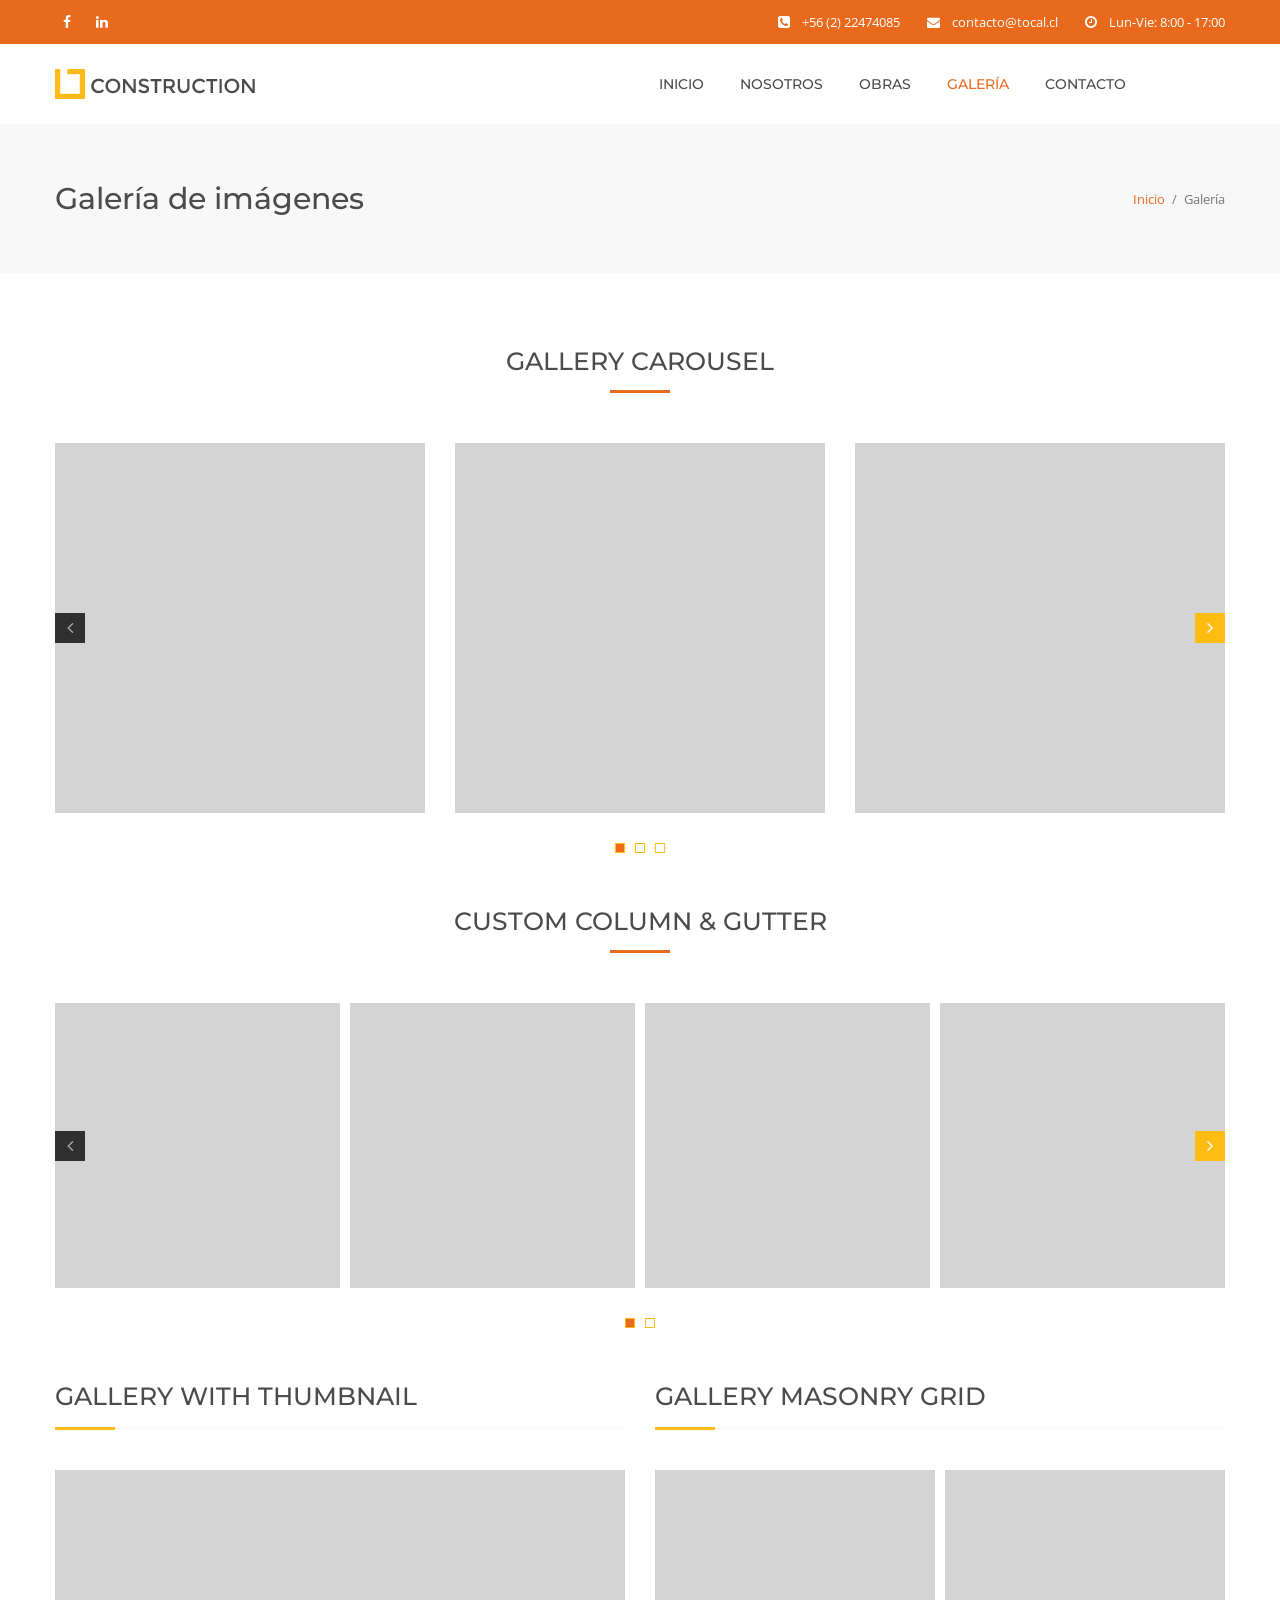
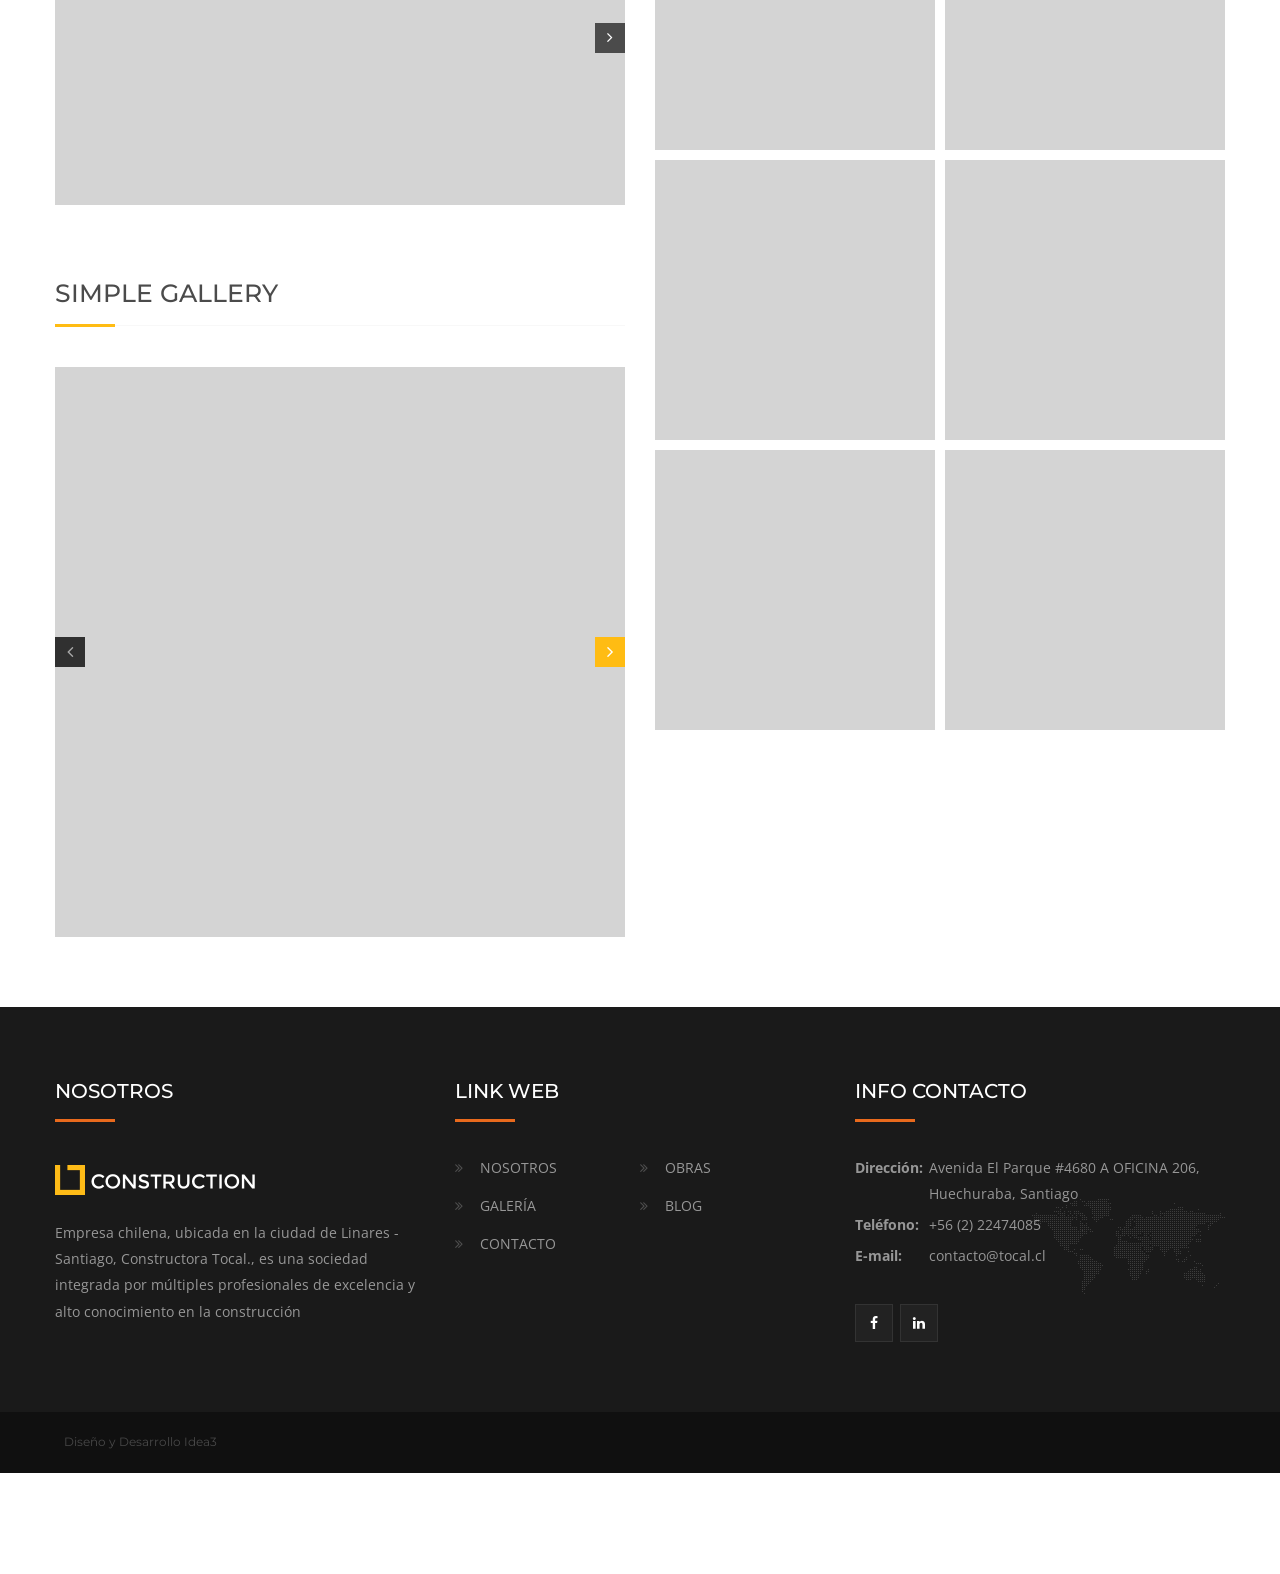
<file: galeria.html>
<!DOCTYPE html>
<!--[if IE 8 ]><html class="ie" xmlns="http://www.w3.org/1999/xhtml" xml:lang="en-US" lang="en-US"> <![endif]-->
<!--[if (gte IE 9)|!(IE)]><!--><html xmlns="http://www.w3.org/1999/xhtml" xml:lang="en-US" lang="en-US"><!--<![endif]-->
<head>
    <!-- Basic Page Needs -->
    <meta charset="utf-8">
    <!--[if IE]><meta http-equiv='X-UA-Compatible' content='IE=edge,chrome=1'><![endif]-->
    <title>Constructora Tocal</title>
    <meta name="description" content="Template built for Construction Company, Building Services, Architecture, Engineering, Cleaning Service and other Construction related services">
    <meta name="keywords" content=" architecture, builder, building, building company, cleaning services, construction, construction business, construction company">
    <meta name="author" content="blogwp.com">

    <!-- Mobile Specific Metas -->
    <meta name="viewport" content="width=device-width, initial-scale=1, maximum-scale=1">

    <!-- Theme Style -->
    <link rel="stylesheet" type="text/css" href="style.css">

    <!-- Favicon and touch icons  -->
    <link rel="shortcut icon" href="assets/icon/favicon.png">
    <link rel="apple-touch-icon-precomposed" href="assets/icon/apple-touch-icon-158-precomposed.png">

    <!-- HTML5 shim and Respond.js for IE8 support of HTML5 elements and media queries -->
    <!--[if lt IE 9]>
      <script src="https://oss.maxcdn.com/html5shiv/3.7.2/html5shiv.min.js"></script>
      <script src="https://oss.maxcdn.com/respond/1.4.2/respond.min.js"></script>
    <![endif]-->
</head>

<body class="page no-sidebar header-style-1 menu-has-search menu-has-cart">

<div id="wrapper" class="animsition">
<div id="page" class="clearfix">

<div id="site-header-wrap">
    <!-- Top Bar -->
    <div id="top-bar" class="style-2">
        <div id="top-bar-inner" class="container">
            <div class="top-bar-inner-wrap">

                <div class="top-bar-socials">
                    <div class="inner">
                      <span class="icons">
                          <a href="#" title="Facebook"><span class="fa fa-facebook" aria-hidden="true"></span></a>
                          <a href="#" title="Linkedin"><span class="fa fa-linkedin" aria-hidden="true"></span></a>
                      </span>
                    </div>
                </div><!-- /.top-bar-socials -->

                <div class="top-bar-content">
                    <span id="top-bar-text">
                        <i class="fa fa-phone-square"></i>+56 (2) 22474085
                        <i class="fa fa-envelope"></i>contacto@tocal.cl
                        <i class="fa fa-clock-o"></i>Lun-Vie: 8:00 - 17:00
                    </span><!-- /#top-bar-text -->
                </div><!-- /.top-bar-content -->
            </div>
        </div>
    </div><!-- /#top-bar -->

    <!-- Header -->
    <header id="site-header" class="header-front-page style-1">
        <div id="site-header-inner" class="container">
            <div class="wrap-inner">
                <div id="site-logo" class="clearfix">
                    <div id="site-logo-inner">
                        <a href="home-slider-full-screen.html" title="Construction" rel="home" class="main-logo">
                            <img src="assets/img/logo.png" alt="Construction" data-retina="assets/img/logo@2x.png" data-width="204" data-height="30">
                        </a>
                    </div>
                </div><!-- /#site-logo -->

                <div class="mobile-button"><span></span></div><!-- //mobile menu button -->

                <nav id="main-nav" class="main-nav">
                    <ul class="menu">
                        <li class="menu-item"><a href="index.html">Inicio</a></li>
                        <li class="menu-item"><a href="nosotros.html">Nosotros</a></li>
                        <li class="menu-item"><a href="obras.html">Obras</a></li>
                        <li class="menu-item current-menu-item"><a href="galeria.html">Galería</a></li>
                        <li class="menu-item"><a href="contacto.html">Contacto</a></li>
                    </ul>
                </nav><!-- /#main-nav -->


            </div>
        </div><!-- /#site-header-inner -->
    </header><!-- /#site-header -->
</div><!-- /#site-header-wrap -->

<!-- Featured Title -->
<div id="featured-title" class="clearfix featured-title-left">
    <div id="featured-title-inner" class="container clearfix">
        <div class="featured-title-inner-wrap">
            <div class="featured-title-heading-wrap">
                <h1 class="featured-title-heading">Galería de imágenes</h1>
            </div>
            <div id="breadcrumbs">
                <div class="breadcrumbs-inner">
                    <div class="breadcrumb-trail">
                        <a href="index.html" title="Construction" rel="home" class="trail-begin">Inicio</a>
                        <span class="sep">/</span>
                        <span class="trail-end">Galería</span>
                    </div>
                </div>
            </div>
        </div>
    </div>
</div>

<!-- Main Content -->
<div id="main-content" class="site-main clearfix">
    <div id="content-wrap">
        <div id="site-content" class="site-content clearfix">
            <div id="inner-content" class="inner-content-wrap">
                <div class="page-content">
                    <section class="wprt-section">
                        <div class="container">
                            <div class='row'>
                                <div class="col-md-12">
                                    <div class="wprt-spacer" data-desktop="70" data-mobi="60" data-smobi="60"></div>
                                </div>

                                <div class="col-md-12">
                                    <h2 class="text-center margin-bottom-10">GALLERY CAROUSEL</h2>
                                    <div class="wprt-lines style-2 custom-1">
                                        <div class="line-1"></div>
                                    </div>
                                    <div class="wprt-spacer" data-desktop="50" data-mobi="40" data-smobi="40"></div>

                                    <div class="wprt-galleries-grid has-bullets bullet-style-2 bullet30 has-arrows arrow-position-2" data-layout="slider" data-column="3" data-column2="3" data-column3="2" data-column4="1" data-gaph="30" data-gapv="30">
                                        <div id="images-wrap" class="cbp">
                                            <div class="cbp-item">
                                                <div class="item-wrap">
                                                    <a class="zoom" href="assets/img/projects/1-full.jpg"><i class="fa fa-arrows-alt"></i></a>
                                                    <img src="assets/img/projects/1.jpg" alt="image" />
                                                </div>
                                            </div><!--/.cbp-item -->

                                            <div class="cbp-item">
                                                <div class="item-wrap">
                                                    <a class="zoom" href="assets/img/projects/2-full.jpg"><i class="fa fa-arrows-alt"></i></a>
                                                    <img src="assets/img/projects/2.jpg" alt="image" />
                                                </div>
                                            </div><!--/.cbp-item -->

                                            <div class="cbp-item">
                                                <div class="item-wrap">
                                                    <a class="zoom" href="assets/img/projects/3-full.jpg"><i class="fa fa-arrows-alt"></i></a>
                                                    <img src="assets/img/projects/3.jpg" alt="image" />
                                                </div>
                                            </div><!--/.cbp-item -->

                                            <div class="cbp-item">
                                                <div class="item-wrap">
                                                    <a class="zoom" href="assets/img/projects/1-full.jpg"><i class="fa fa-arrows-alt"></i></a>
                                                    <img src="assets/img/projects/1.jpg" alt="image" />
                                                </div>
                                            </div><!--/.cbp-item -->

                                            <div class="cbp-item">
                                                <div class="item-wrap">
                                                    <a class="zoom" href="assets/img/projects/2-full.jpg"><i class="fa fa-arrows-alt"></i></a>
                                                    <img src="assets/img/projects/2.jpg" alt="image" />
                                                </div>
                                            </div><!--/.cbp-item -->

                                            <div class="cbp-item">
                                                <div class="item-wrap">
                                                    <a class="zoom" href="assets/img/projects/3-full.jpg"><i class="fa fa-arrows-alt"></i></a>
                                                    <img src="assets/img/projects/3.jpg" alt="image" />
                                                </div>
                                            </div><!--/.cbp-item -->

                                            <div class="cbp-item">
                                                <div class="item-wrap">
                                                    <a class="zoom" href="assets/img/projects/1-full.jpg"><i class="fa fa-arrows-alt"></i></a>
                                                    <img src="assets/img/projects/1.jpg" alt="image" />
                                                </div>
                                            </div><!--/.cbp-item -->
                                        </div><!-- /#images-wrap -->
                                    </div><!--/.wprt-galleries-grid -->
                                </div>

                                <div class="col-md-12">
                                    <div class="wprt-spacer" data-desktop="50" data-mobi="40" data-smobi="40"></div>

                                    <h2 class="text-center margin-bottom-10">CUSTOM COLUMN & GUTTER</h2>
                                    <div class="wprt-lines style-2 custom-1">
                                        <div class="line-1"></div>
                                    </div>
                                    <div class="wprt-spacer" data-desktop="50" data-mobi="30" data-smobi="30"></div>

                                    <div class="wprt-galleries-grid has-bullets bullet-style-2 bullet30 has-arrows arrow-position-2" data-layout="slider" data-column="4" data-column2="3" data-column3="2" data-column4="1" data-gaph="10" data-gapv="10">
                                        <div id="images-wrap" class="cbp">
                                            <div class="cbp-item">
                                                <div class="item-wrap">
                                                    <a class="zoom" href="assets/img/projects/1-full.jpg"><i class="fa fa-arrows-alt"></i></a>
                                                    <img src="assets/img/projects/1.jpg" alt="image" />
                                                </div>
                                            </div><!--/.cbp-item -->

                                            <div class="cbp-item">
                                                <div class="item-wrap">
                                                    <a class="zoom" href="assets/img/projects/2-full.jpg"><i class="fa fa-arrows-alt"></i></a>
                                                    <img src="assets/img/projects/2.jpg" alt="image" />
                                                </div>
                                            </div><!--/.cbp-item -->

                                            <div class="cbp-item">
                                                <div class="item-wrap">
                                                    <a class="zoom" href="assets/img/projects/3-full.jpg"><i class="fa fa-arrows-alt"></i></a>
                                                    <img src="assets/img/projects/3.jpg" alt="image" />
                                                </div>
                                            </div><!--/.cbp-item -->

                                            <div class="cbp-item">
                                                <div class="item-wrap">
                                                    <a class="zoom" href="assets/img/projects/1-full.jpg"><i class="fa fa-arrows-alt"></i></a>
                                                    <img src="assets/img/projects/1.jpg" alt="image" />
                                                </div>
                                            </div><!--/.cbp-item -->

                                            <div class="cbp-item">
                                                <div class="item-wrap">
                                                    <a class="zoom" href="assets/img/projects/2-full.jpg"><i class="fa fa-arrows-alt"></i></a>
                                                    <img src="assets/img/projects/2.jpg" alt="image" />
                                                </div>
                                            </div><!--/.cbp-item -->

                                            <div class="cbp-item">
                                                <div class="item-wrap">
                                                    <a class="zoom" href="assets/img/projects/3-full.jpg"><i class="fa fa-arrows-alt"></i></a>
                                                    <img src="assets/img/projects/3.jpg" alt="image" />
                                                </div>
                                            </div><!--/.cbp-item -->

                                            <div class="cbp-item">
                                                <div class="item-wrap">
                                                    <a class="zoom" href="assets/img/projects/1-full.jpg"><i class="fa fa-arrows-alt"></i></a>
                                                    <img src="assets/img/projects/1.jpg" alt="image" />
                                                </div>
                                            </div><!--/.cbp-item -->
                                        </div><!-- /#images-wrap -->
                                    </div><!--/.wprt-galleries-grid -->
                                </div>

                                <div class="col-md-12">
                                    <div class="wprt-spacer" data-desktop="50" data-mobi="40" data-smobi="40"></div>
                                </div>

                                <div class="col-md-6">
                                    <h2>GALLERY WITH THUMBNAIL</h2>
                                    <div class="wprt-lines style-1 custom-3">
                                        <div class="line-1"></div>
                                        <div class="line-2"></div>
                                    </div>
                                    <div class="wprt-spacer" data-desktop="40" data-mobi="30" data-smobi="30"></div>

                                    <div class="wprt-galleries galleries w-570px" data-width="135" data-margin="10">
                                        <div id="wprt-slider" class="flexslider">
                                            <ul class="slides">
                                                <li class="flex-active-slide">
                                                    <a class="zoom" href="assets/img/gallery/1.jpg"><i class="fa fa-arrows-alt"></i></a>
                                                    <img src="assets/img/gallery/1.jpg" alt="image" />
                                                </li>

                                                <li class="flex-active-slide">
                                                    <a class="zoom" href="assets/img/gallery/2.jpg"><i class="fa fa-arrows-alt"></i></a>
                                                    <img src="assets/img/gallery/2.jpg" alt="image" />
                                                </li>

                                                <li class="flex-active-slide">
                                                    <a class="zoom" href="assets/img/gallery/3.jpg"><i class="fa fa-arrows-alt"></i></a>
                                                    <img src="assets/img/gallery/3.jpg" alt="image" />
                                                </li>

                                                <li class="flex-active-slide">
                                                    <a class="zoom" href="assets/img/gallery/4.jpg"><i class="fa fa-arrows-alt"></i></a>
                                                    <img src="assets/img/gallery/4.jpg" alt="image" />
                                                </li>
                                            </ul>
                                        </div>

                                        <div id="wprt-carousel" class="flexslider">
                                            <ul class="slides">
                                                <li><img src="assets/img/gallery/1-s.jpg" alt="image"></li>
                                                <li><img src="assets/img/gallery/2-s.jpg" alt="image"></li>
                                                <li><img src="assets/img/gallery/3-s.jpg" alt="image"></li>
                                                <li><img src="assets/img/gallery/4-s.jpg" alt="image"></li>
                                            </ul>
                                        </div>
                                    </div>

                                    <div class="wprt-spacer" data-desktop="60" data-mobi="40" data-smobi="40"></div>

                                    <h2>SIMPLE GALLERY</h2>
                                    <div class="wprt-lines style-1 custom-3">
                                        <div class="line-1"></div>
                                        <div class="line-2"></div>
                                    </div>
                                    <div class="wprt-spacer" data-desktop="40" data-mobi="30" data-smobi="30"></div>

                                    <div class="wprt-galleries-grid arrow-style-1 has-arrows arrow60 arrow-position-2" data-layout="slider" data-column="1" data-column2="1" data-column3="1" data-column4="1" data-gaph="0" data-gapv="0">
                                        <div id="images-wrap" class="cbp">
                                            <div class="cbp-item">
                                                <div class="item-wrap">
                                                    <a class="zoom" href="assets/img/projects/4.jpg"><i class="fa fa-arrows-alt"></i></a>
                                                    <img src="assets/img/projects/4.jpg" alt="image" />
                                                </div>
                                            </div><!--/.cbp-item -->

                                            <div class="cbp-item">
                                                <div class="item-wrap">
                                                    <a class="zoom" href="assets/img/projects/5.jpg"><i class="fa fa-arrows-alt"></i></a>
                                                    <img src="assets/img/projects/5.jpg" alt="image" />
                                                </div>
                                            </div><!--/.cbp-item -->

                                            <div class="cbp-item">
                                                <div class="item-wrap">
                                                    <a class="zoom" href="assets/img/projects/6.jpg"><i class="fa fa-arrows-alt"></i></a>
                                                    <img src="assets/img/projects/6.jpg" alt="image" />
                                                </div>
                                            </div><!--/.cbp-item -->
                                        </div><!-- /#images-wrap -->
                                    </div><!--/.wprt-galleries-grid -->

                                    <div class="wprt-spacer" data-desktop="0" data-mobi="30" data-smobi="30"></div>
                                </div><!-- /.col-md-6 -->

                                <div class="col-md-6">
                                    <h2>GALLERY MASONRY GRID</h2>
                                    <div class="wprt-lines style-1 custom-3">
                                        <div class="line-1"></div>
                                        <div class="line-2"></div>
                                    </div>
                                    <div class="wprt-spacer" data-desktop="40" data-mobi="30" data-smobi="30"></div>

                                    <div class="wprt-galleries-grid" data-layout="grid" data-column="2" data-column2="2" data-column3="2" data-column4="1" data-gaph="10" data-gapv="10">
                                        <div id="images-wrap" class="cbp">
                                            <div class="cbp-item">
                                                <div class="item-wrap">
                                                    <a class="zoom" href="assets/img/projects/1-full.jpg"><i class="fa fa-arrows-alt"></i></a>
                                                    <img src="assets/img/projects/1.jpg" alt="image" />
                                                </div>
                                            </div><!--/.cbp-item -->

                                            <div class="cbp-item">
                                                <div class="item-wrap">
                                                    <a class="zoom" href="assets/img/projects/2-full.jpg"><i class="fa fa-arrows-alt"></i></a>
                                                    <img src="assets/img/projects/2.jpg" alt="image" />
                                                </div>
                                            </div><!--/.cbp-item -->

                                            <div class="cbp-item">
                                                <div class="item-wrap">
                                                    <a class="zoom" href="assets/img/projects/3-full.jpg"><i class="fa fa-arrows-alt"></i></a>
                                                    <img src="assets/img/projects/3.jpg" alt="image" />
                                                </div>
                                            </div><!--/.cbp-item -->

                                            <div class="cbp-item">
                                                <div class="item-wrap">
                                                    <a class="zoom" href="assets/img/projects/1-full.jpg"><i class="fa fa-arrows-alt"></i></a>
                                                    <img src="assets/img/projects/1.jpg" alt="image" />
                                                </div>
                                            </div><!--/.cbp-item -->

                                            <div class="cbp-item">
                                                <div class="item-wrap">
                                                    <a class="zoom" href="assets/img/projects/2-full.jpg"><i class="fa fa-arrows-alt"></i></a>
                                                    <img src="assets/img/projects/2.jpg" alt="image" />
                                                </div>
                                            </div><!--/.cbp-item -->

                                            <div class="cbp-item">
                                                <div class="item-wrap">
                                                    <a class="zoom" href="assets/img/projects/3-full.jpg"><i class="fa fa-arrows-alt"></i></a>
                                                    <img src="assets/img/projects/3.jpg" alt="image" />
                                                </div>
                                            </div><!--/.cbp-item -->
                                        </div><!-- /#images-wrap -->
                                    </div><!--/.wprt-galleries-grid -->
                                </div><!-- /.col-md-6 -->

                                <div class="col-md-12">
                                    <div class="wprt-spacer" data-desktop="70" data-mobi="60" data-smobi="60"></div>
                                </div>
                            </div><!-- /.row -->
                        </div><!-- /.container -->
                    </section>

                </div>
            </div>
        </div>
    </div>
</div>

<!-- Footer -->
<footer id="footer">
    <div id="footer-widgets" class="container style-1">
        <div class="row">
            <div class="col-md-4">
                <div class="widget widget_text">
                    <h2 class="widget-title"><span>NOSOTROS</span></h2>
                    <div class="textwidget">
                        <img src="assets/img/logo-light@2x.png" width="200" height="30" alt="image" class="margin-top-10 margin-bottom-25" />
                        <p>Empresa chilena, ubicada en la ciudad de Linares - Santiago, Constructora Tocal., es una sociedad integrada por múltiples profesionales de excelencia y alto conocimiento en la construcción</p>
                    </div>
                </div>
            </div>

            <div class="col-md-4">
                <div class="widget widget_links">
                    <h2 class="widget-title"><span>LINK WEB</span></h2>
                    <ul class="wprt-links clearfix col2">
                        <li class="style-2"><a href="nosotros.html">NOSOTROS</a></li>
                        <li class="style-2"><a href="obras.html">OBRAS</a></li>
                        <li class="style-2"><a href="galeria.html">GALERÍA</a></li>
                        <li class="style-2"><a href="blog.html">BLOG</a></li>
                        <li class="style-2"><a href="contacto.html">CONTACTO</a></li>
                    </ul>
                </div>
            </div>

            <div class="col-md-4">
                <div class="widget widget_information">
                    <h2 class="widget-title"><span>INFO CONTACTO</span></h2>
                    <ul class="style-2">
                        <li class="address clearfix">
                            <span class="hl">Dirección:</span>
                            <span class="text">Avenida El Parque #4680 A OFICINA 206, Huechuraba, Santiago</span>
                        </li>
                        <li class="phone clearfix">
                            <span class="hl">Teléfono:</span>
                            <span class="text">+56 (2) 22474085</span>
                        </li>
                        <li class="email clearfix">
                            <span class="hl">E-mail:</span>
                            <span class="text">contacto@tocal.cl</span>
                        </li>
                    </ul>
                </div>

                <div class="widget widget_spacer">
                    <div class="wprt-spacer clearfix" data-desktop="10" data-mobi="10" data-smobi="10"></div>
                </div>

                <div class="widget widget_socials">
                    <div class="socials">
                        <a target="_blank" href="#"><i class="fa fa-facebook"></i></a>
                          <a target="_blank" href="#"><i class="fa fa-linkedin"></i></a>
                    </div>
                </div>
            </div>
        </div>
    </div>
</footer>

<!-- Bottom -->
<div id="bottom" class="clearfix style-1">
    <div id="bottom-bar-inner" class="wprt-container">
        <div class="bottom-bar-inner-wrap">

            <div class="bottom-bar-content">
                <div id="copyright">Diseño y Desarrollo Idea3
                </div><!-- /#copyright -->
            </div><!-- /.bottom-bar-content -->

        </div>
    </div>
</div>
</div><!-- /#page -->
</div><!-- /#wrapper -->
<a id="scroll-top"></a>

<!-- Javascript -->
<script type="text/javascript" src="assets/js/jquery.min.js"></script>
<script type="text/javascript" src="assets/js/bootstrap.min.js"></script>
<script type="text/javascript" src="assets/js/animsition.js"></script>
<script type="text/javascript" src="assets/js/plugins.js"></script>
<script type="text/javascript" src="assets/js/countTo.js"></script>
<script type="text/javascript" src="assets/js/flexslider.js"></script>
<script type="text/javascript" src="assets/js/cube.portfolio.js"></script>
<script type="text/javascript" src="assets/js/main.js"></script>

</body>
</html>
</file>
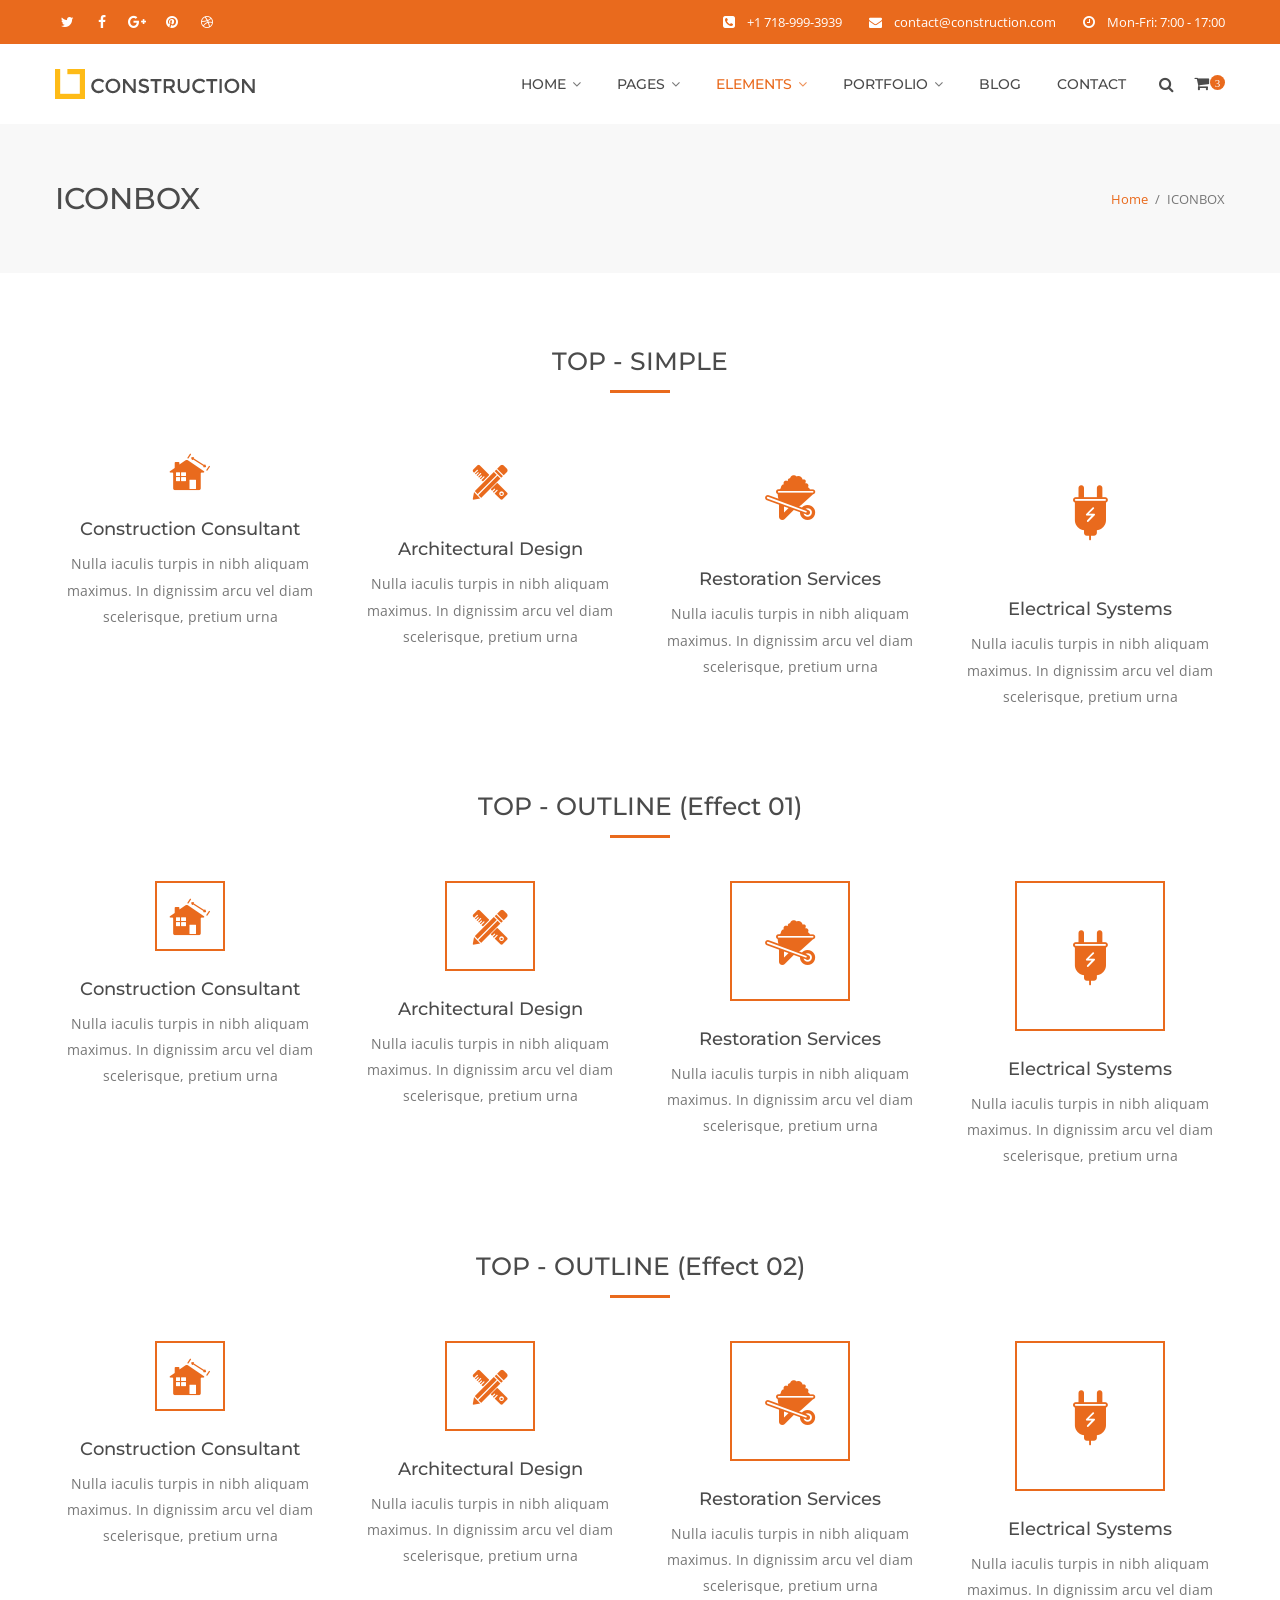
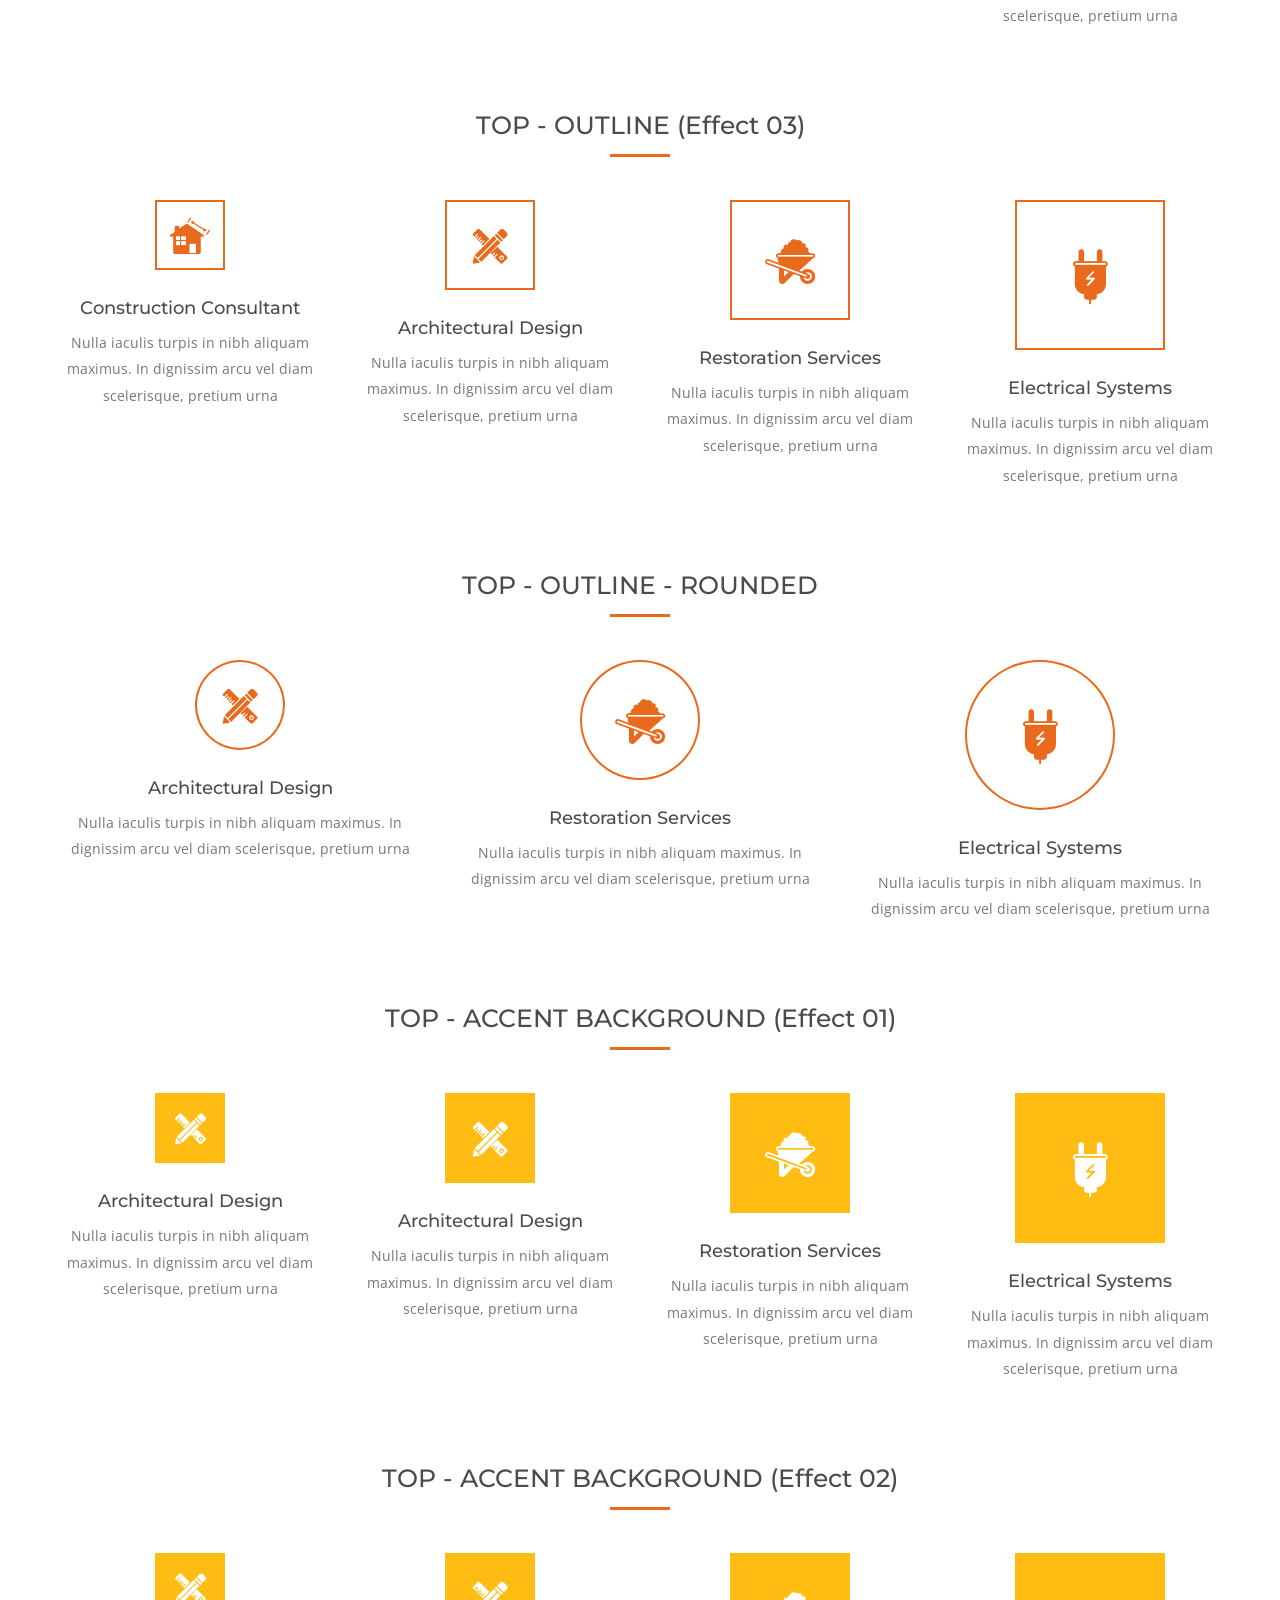
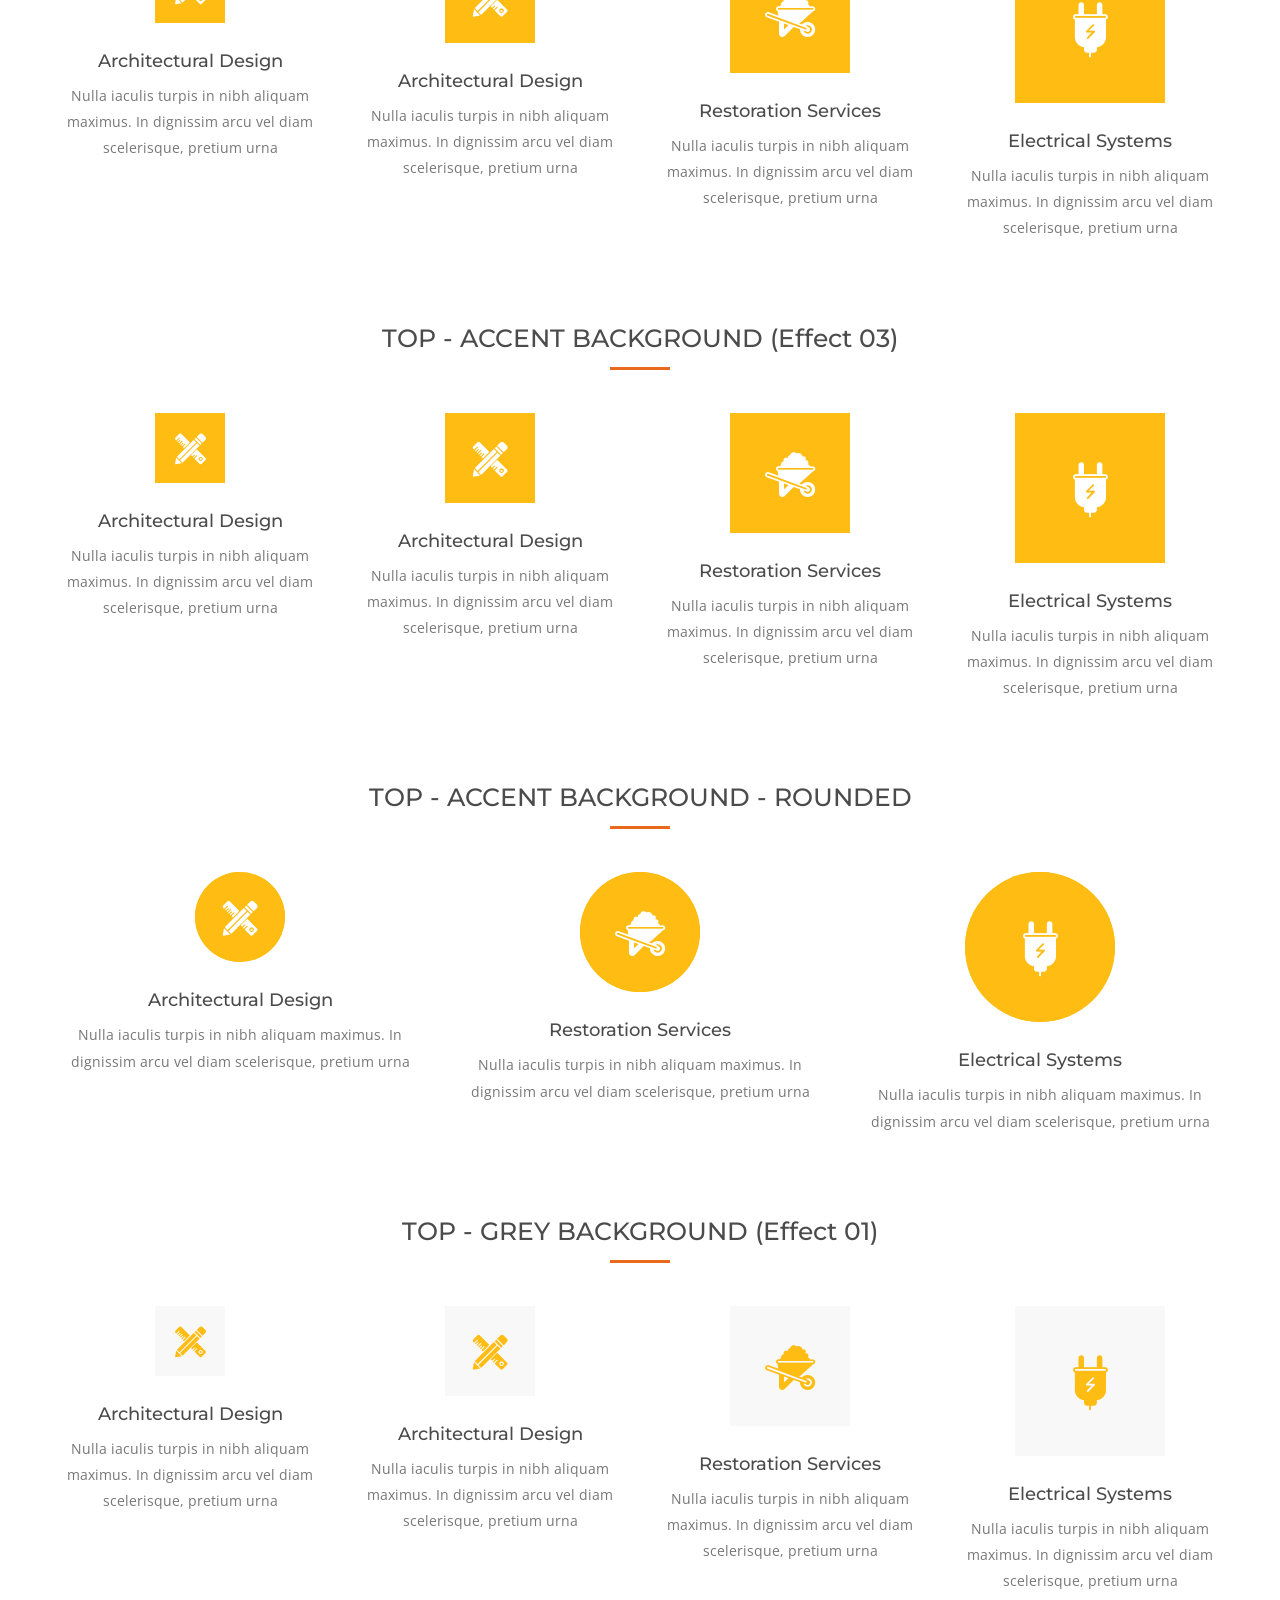
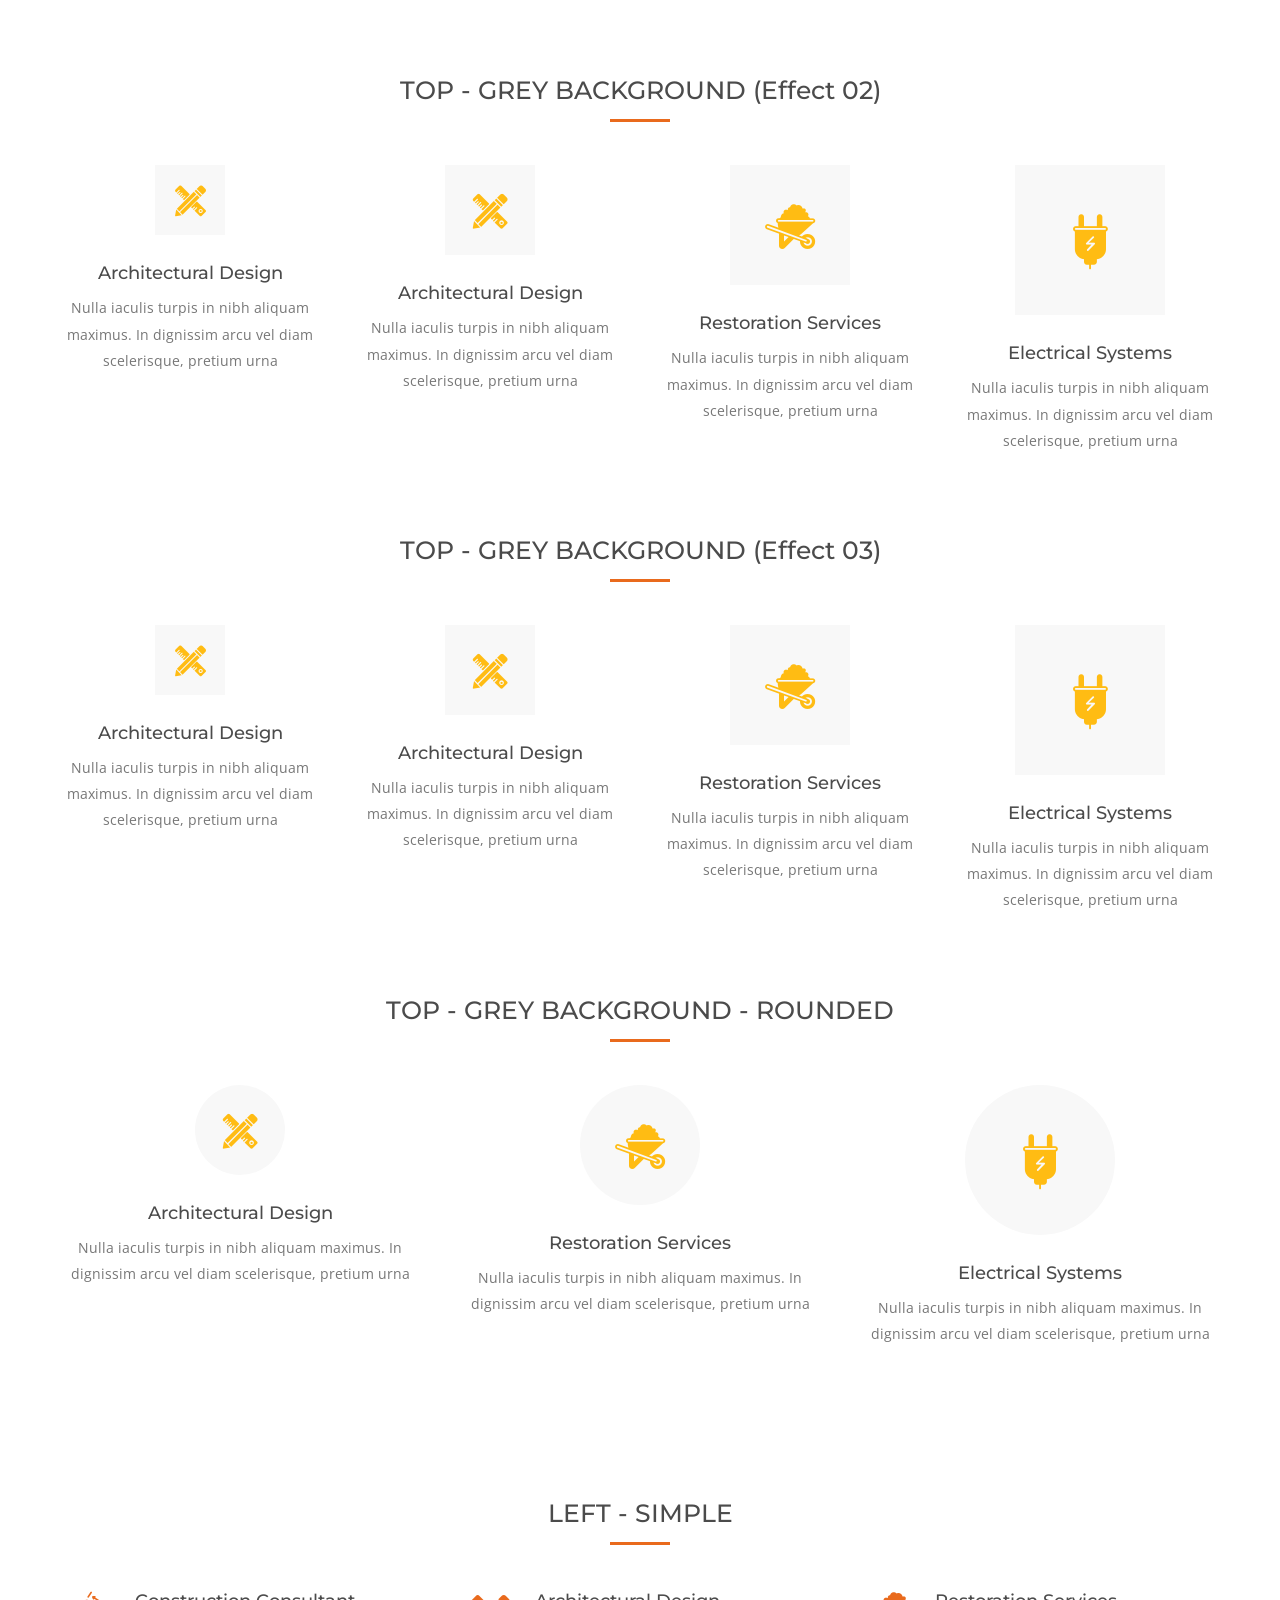
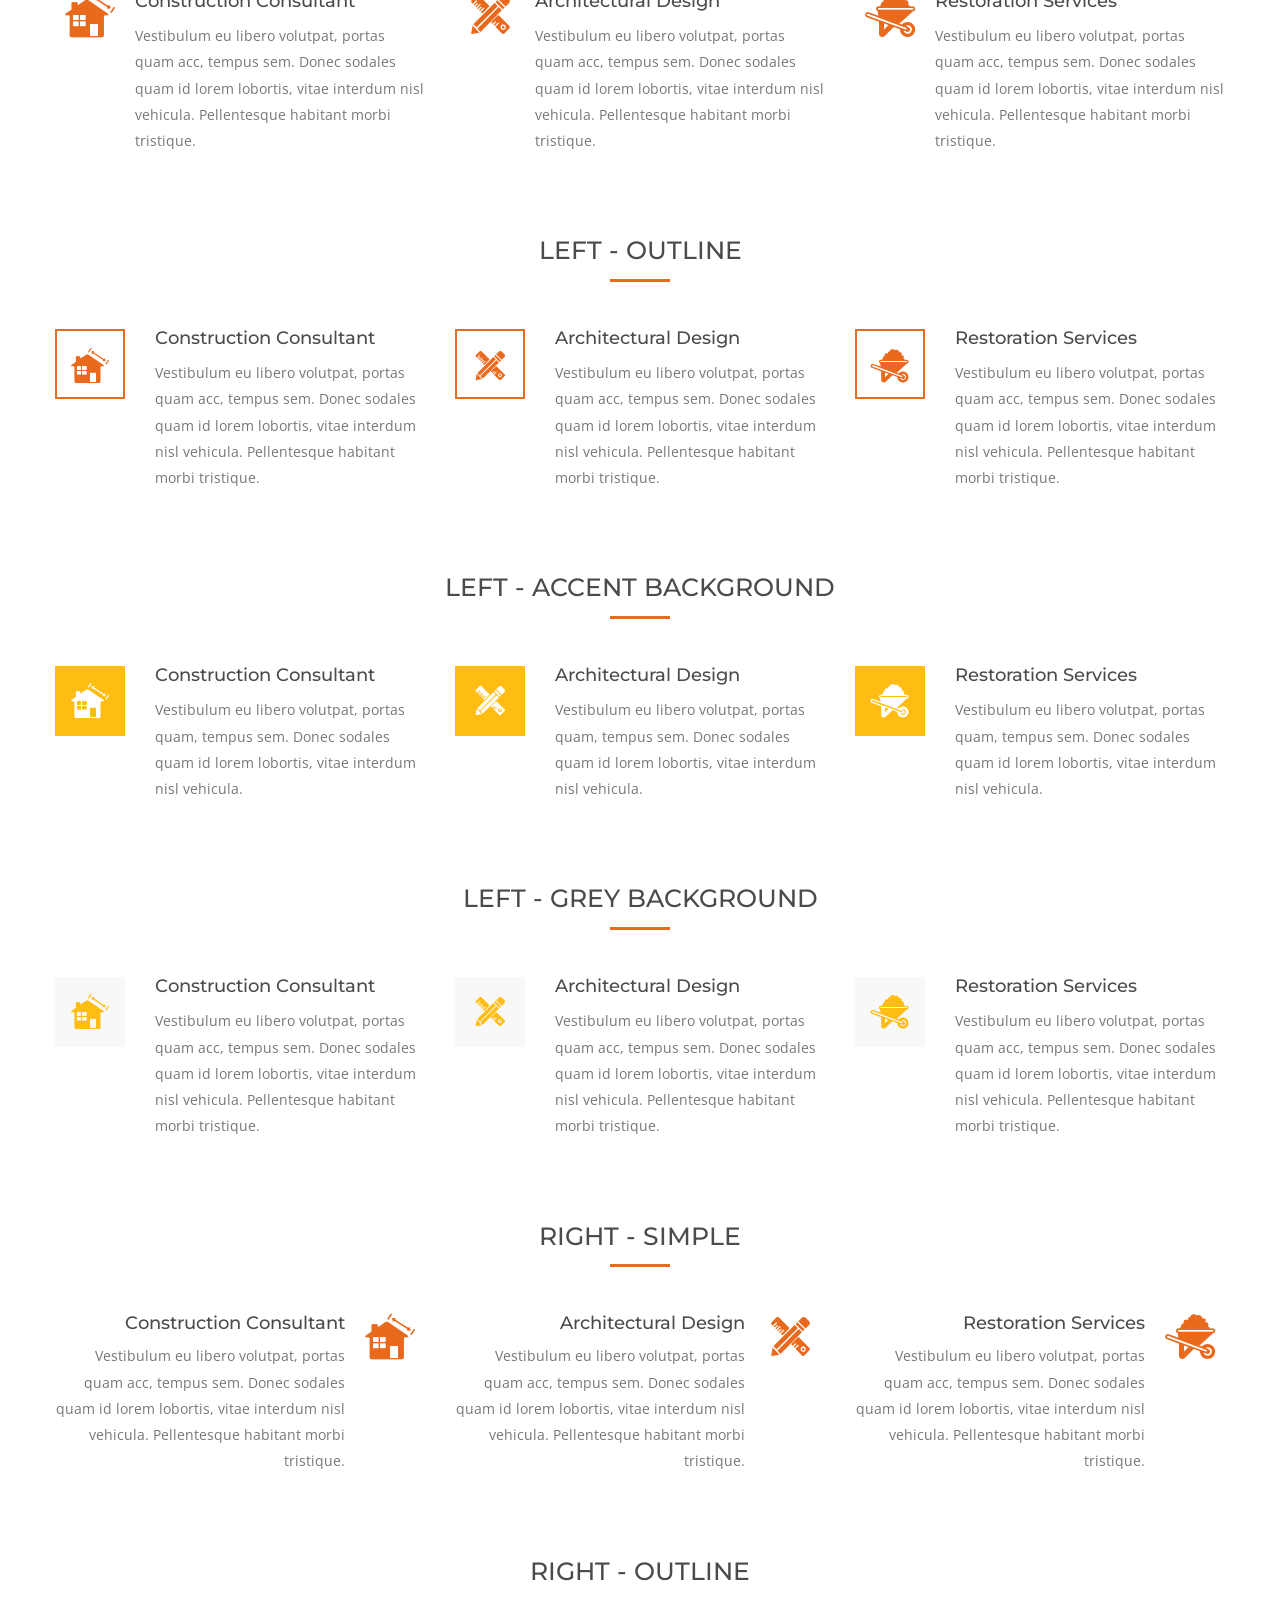
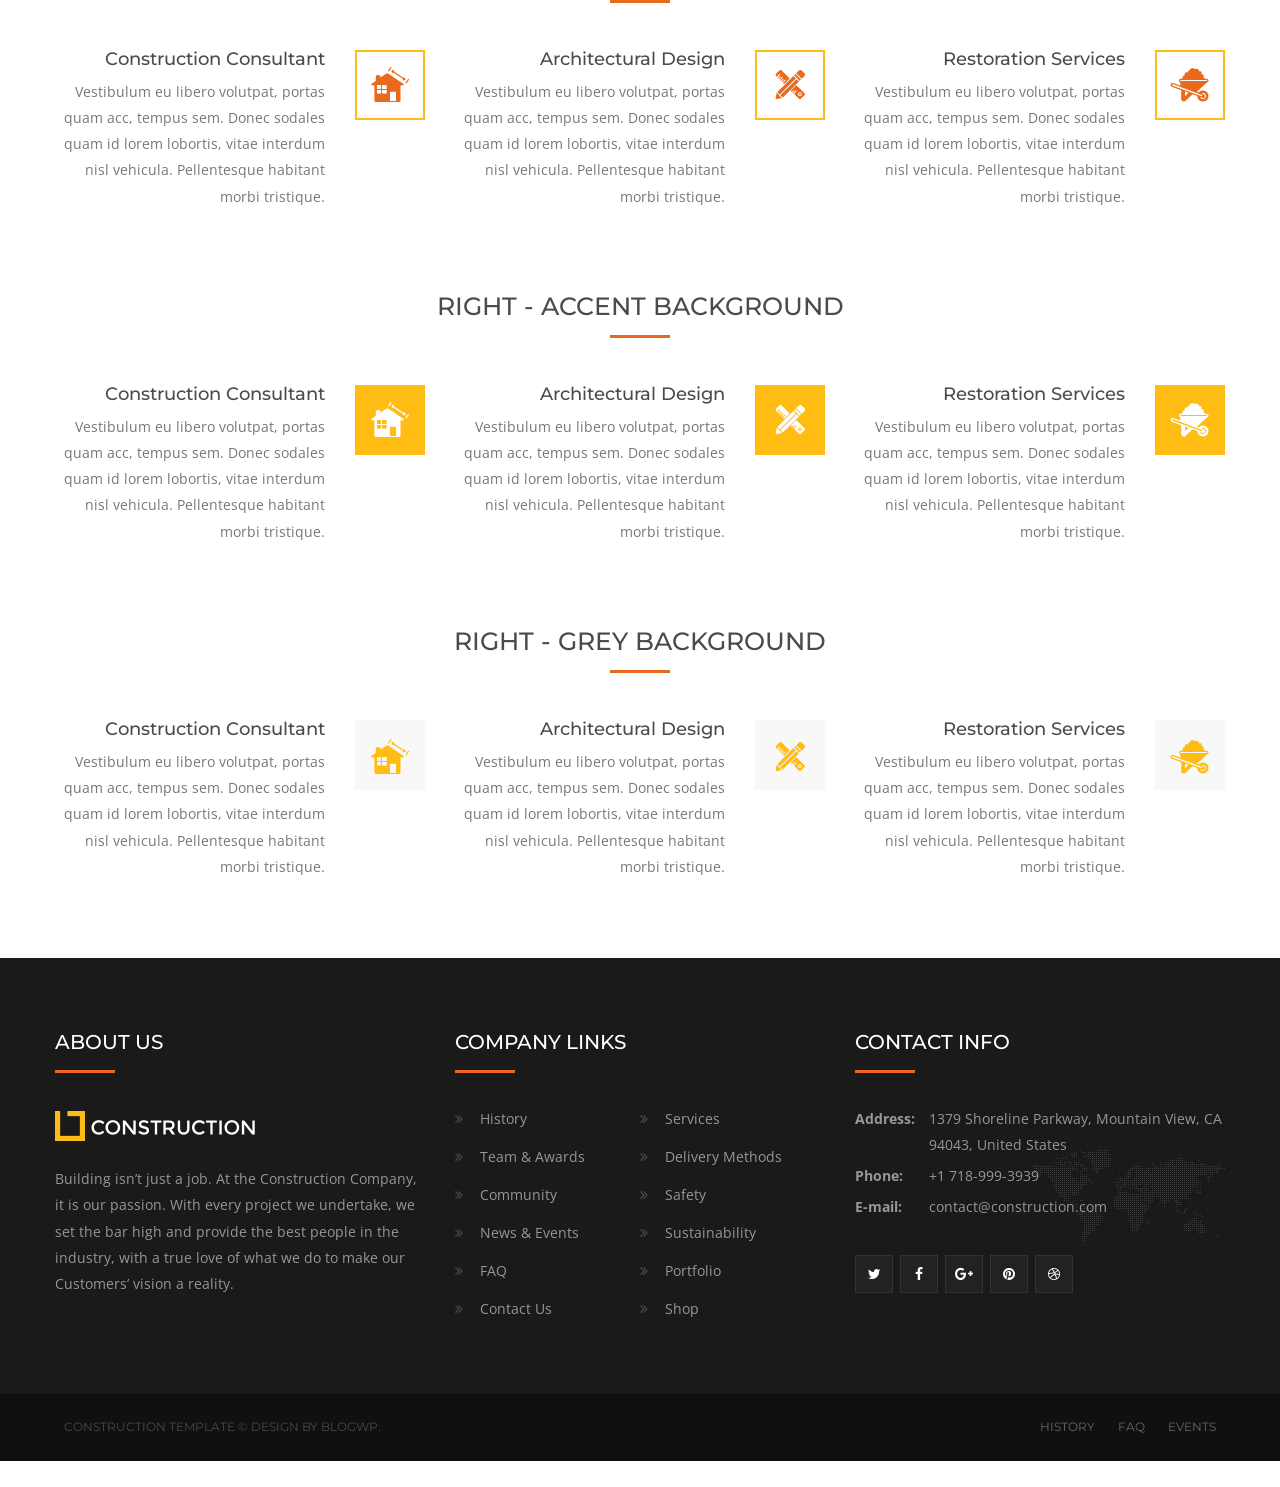
<file: iconboxs.html>
<!DOCTYPE html>
<!--[if IE 8 ]><html class="ie" xmlns="http://www.w3.org/1999/xhtml" xml:lang="en-US" lang="en-US"> <![endif]-->
<!--[if (gte IE 9)|!(IE)]><!--><html xmlns="http://www.w3.org/1999/xhtml" xml:lang="en-US" lang="en-US"><!--<![endif]-->
<head>
    <!-- Basic Page Needs -->
    <meta charset="utf-8">
    <!--[if IE]><meta http-equiv='X-UA-Compatible' content='IE=edge,chrome=1'><![endif]-->
    <title>Construction - Construction Company, Building Company Template</title>
    <meta name="description" content="Template built for Construction Company, Building Services, Architecture, Engineering, Cleaning Service and other Construction related services">
    <meta name="keywords" content=" architecture, builder, building, building company, cleaning services, construction, construction business, construction company">
    <meta name="author" content="blogwp.com">

    <!-- Mobile Specific Metas -->
    <meta name="viewport" content="width=device-width, initial-scale=1, maximum-scale=1">

    <!-- Theme Style -->
    <link rel="stylesheet" type="text/css" href="style.css">

    <!-- Favicon and touch icons  -->
    <link rel="shortcut icon" href="assets/icon/favicon.png">
    <link rel="apple-touch-icon-precomposed" href="assets/icon/apple-touch-icon-158-precomposed.png">

    <!-- HTML5 shim and Respond.js for IE8 support of HTML5 elements and media queries -->
    <!--[if lt IE 9]>
      <script src="https://oss.maxcdn.com/html5shiv/3.7.2/html5shiv.min.js"></script>
      <script src="https://oss.maxcdn.com/respond/1.4.2/respond.min.js"></script>
    <![endif]-->
</head>

<body class="page no-sidebar header-style-1 menu-has-search menu-has-cart">

<div id="wrapper" class="animsition">
<div id="page" class="clearfix">

<div id="site-header-wrap">
    <!-- Top Bar -->
    <div id="top-bar" class="style-2">
        <div id="top-bar-inner" class="container">
            <div class="top-bar-inner-wrap">
                
                <div class="top-bar-socials">
                    <div class="inner">
                        <span class="icons">
                            <a href="#" title="Twitter"><span class="fa fa-twitter" aria-hidden="true"></span></a>
                            <a href="#" title="Facebook"><span class="fa fa-facebook" aria-hidden="true"></span></a>
                            <a href="#" title="Google Plus"><span class="fa fa-google-plus" aria-hidden="true"></span></a>
                            <a href="#" title="Pinterest"><span class="fa fa-pinterest" aria-hidden="true"></span></a>
                            <a href="#" title="Dribbble"><span class="fa fa-dribbble" aria-hidden="true"></span></a>
                        </span>
                    </div>
                </div><!-- /.top-bar-socials -->

                <div class="top-bar-content">
                    <span id="top-bar-text">
                        <i class="fa fa-phone-square"></i>+1 718-999-3939
                        <i class="fa fa-envelope"></i>contact@construction.com
                        <i class="fa fa-clock-o"></i>Mon-Fri: 7:00 - 17:00
                    </span><!-- /#top-bar-text -->
                </div><!-- /.top-bar-content -->
            </div>
        </div>
    </div><!-- /#top-bar -->

    <!-- Header -->
    <header id="site-header" class="header-front-page style-1">
        <div id="site-header-inner" class="container">
            <div class="wrap-inner">          
                <div id="site-logo" class="clearfix">
                    <div id="site-logo-inner">
                        <a href="home-slider-full-screen.html" title="Construction" rel="home" class="main-logo">
                            <img src="assets/img/logo.png" alt="Construction" data-retina="assets/img/logo@2x.png" data-width="204" data-height="30">
                        </a>
                    </div>
                </div><!-- /#site-logo -->

                <div class="mobile-button"><span></span></div><!-- //mobile menu button -->

                <nav id="main-nav" class="main-nav">
                    <ul class="menu">
                        <li class="menu-item menu-item-has-children"><a href="home-slider-full-screen.html">Home</a>
                            <ul class="sub-menu">
                                <li class="menu-item"><a href="home-slider-full-screen.html">Home 1 - Full Slider</a></li>
                                <li class="menu-item"><a href="home-slider-simple.html">Home 1 - Simple Slider</a></li>
                                <li class="menu-item"><a href="home-hero-slideshow.html">Home 1 - Slideshow 1</a></li>
                                <li class="menu-item"><a href="home-hero-slideshow-2.html">Home 1 - Slideshow 2</a></li>
                                <li class="menu-item"><a href="home-header-fixed.html">Home 1 - Header Fixed</a></li>
                                <li class="menu-item"><a href="home-2-slider-simple.html">Home 2 - Simple Slider</a></li>
                                <li class="menu-item"><a href="home-3-hero-slideshow.html">Home 3 - Slideshow</a></li>
                            </ul>
                        </li>
                        <li class="menu-item menu-item-has-children"><a href="#">Pages</a>
                            <ul class="sub-menu">
                                <li class="menu-item"><a href="page-contact.html">Contact</a></li>
                                <li class="menu-item"><a href="page-about.html">About Us</a></li>
                                <li class="menu-item"><a href="page-about-2.html">About Us 2</a></li>
                                <li class="menu-item"><a href="page-services.html">Services</a></li>
                                <li class="menu-item"><a href="page-services-2.html">Services 2</a></li>
                                <li class="menu-item"><a href="page-service-detail.html">Service Detail</a></li>
                                <li class="menu-item"><a href="page-shop.html">Shop</a></li>
                                <li class="menu-item"><a href="page-shop-single.html">Shop Single</a></li>
                                <li class="menu-item"><a href="page-shop-cart.html">Shop Cart</a></li>
                                <li class="menu-item"><a href="blog-single.html">Blog Single</a></li>
                            </ul>
                        </li>
                        <li class="menu-item menu-item-has-children current-menu-item"><a href="#">Elements</a>
                            <ul class="sub-menu">
                                <li class="menu-item"><a href="icons.html">Construction Icons</a></li>
                                <li class="menu-item"><a href="buttons.html">Buttons</a></li>
                                <li class="menu-item"><a href="toggles.html">Toggles</a></li>
                                <li class="menu-item"><a href="typography.html">Typography</a></li>
                                <li class="menu-item"><a href="galleries.html">Galleries</a></li>
                                <li class="menu-item"><a href="iconboxs.html">IconBoxs</a></li>
                            </ul>
                        </li>
                        <li class="menu-item menu-item-has-children"><a href="#">Portfolio</a>
                            <ul class="sub-menu">
                                <li class="menu-item"><a href="page-portfolio-grid.html">Grid</a></li>
                                <li class="menu-item"><a href="page-portfolio-grid-fullwidth.html">Grid Full-Width</a></li>
                                <li class="menu-item"><a href="page-portfolio-slider.html">Slider</a></li>
                                <li class="menu-item"><a href="page-portfolio-slider-fullwidth.html">Slider Full-Width</a></li>
                                <li class="menu-item"><a href="page-project-detail.html">Project Detail 1</a></li>
                                <li class="menu-item"><a href="page-project-detail-2.html">Project Detail 2</a></li>
                                <li class="menu-item"><a href="page-project-detail-3.html">Project Detail 3</a></li>
                                <li class="menu-item"><a href="page-project-detail-4.html">Project Detail 4</a></li>                               
                            </ul>
                        </li>
                        <li class="menu-item"><a href="blog.html">Blog</a></li>
                        <li class="menu-item"><a href="page-contact.html">Contact</a></li>
                    </ul>
                </nav><!-- /#main-nav -->

                <div id="header-search">
                    <a class="header-search-icon" href="#"><span class="fa fa-search"></span></a>

                    <form role="search" method="get" class="header-search-form" action="#">
                        <input type="text" value="" name="s" class="header-search-field" placeholder="Type and hit enter...">
                        <button type="submit" class="header-search-submit" title="Search">Search</button>
                        <input type="hidden" name="post_type" value="post">
                    </form>
                </div><!-- /#header-search -->

                <div class="nav-top-cart-wrapper">
                    <a class="nav-cart-trigger" href="#">
                        <span class="fa fa-shopping-cart cart-icon">
                            <span class="shopping-cart-items-count">3</span>
                        </span>
                    </a>

                    <div class="nav-shop-cart">
                        <div class="widget_shopping_cart_content">
                            <ul class="cart_list product_list_widget ">
                                <li class="mini_cart_item">
                                    <a href="#" class="remove" title="Remove this item">×</a>
                                    <a href="#">
                                        <img width="160" height="160" src="assets/img/shop-item.png" alt="image">
                                        Shop Item 01
                                    </a>
                                                
                                    <span class="quantity">1 × <span class="woocommerce-Price-amount amount">
                                        <span class="woocommerce-Price-currencySymbol">$</span>200.00</span>
                                    </span>
                                </li>
                                <li class="mini_cart_item">
                                    <a href="#" class="remove" title="Remove this item">×</a>
                                    <a href="#">
                                        <img width="160" height="160" src="assets/img/shop-item.png" alt="image">
                                        Shop Item 02
                                    </a>
                                                
                                    <span class="quantity">1 × <span class="woocommerce-Price-amount amount">
                                        <span class="woocommerce-Price-currencySymbol">$</span>70.00</span>
                                    </span>
                                </li>
                                <li class="mini_cart_item">
                                    <a href="#" class="remove" title="Remove this item">×</a>
                                    <a href="#">
                                        <img width="160" height="160" src="assets/img/shop-item.png" alt="image">
                                        Shop Item 03
                                    </a>
                                                
                                    <span class="quantity">1 × <span class="woocommerce-Price-amount amount">
                                        <span class="woocommerce-Price-currencySymbol">$</span>30.00</span>
                                    </span>
                                </li>
                            </ul><!-- /.product_list_widget -->

                            <p class="total">
                                <strong>Subtotal:</strong>
                                <span class="woocommerce-Price-amount amount">
                                    <span class="woocommerce-Price-currencySymbol">$</span>300.00
                                </span>
                            </p>
        
                            <p class="buttons">
                                <a href="#" class="wprt-button small">View Cart</a>
                                <a href="#" class="wprt-button small checkout">Checkout</a>
                            </p>
                        </div>
                    </div>
                </div><!-- /.nav-top-cart-wrapper -->
            </div>
        </div><!-- /#site-header-inner -->
    </header><!-- /#site-header -->
</div><!-- /#site-header-wrap -->

<!-- Featured Title -->
<div id="featured-title" class="clearfix featured-title-left">
    <div id="featured-title-inner" class="container clearfix">
        <div class="featured-title-inner-wrap">
            <div class="featured-title-heading-wrap">
                <h1 class="featured-title-heading">ICONBOX</h1>
            </div>
            <div id="breadcrumbs">
                <div class="breadcrumbs-inner">
                    <div class="breadcrumb-trail">
                        <a href="#" title="Construction" rel="home" class="trail-begin">Home</a>
                        <span class="sep">/</span>
                        <span class="trail-end">ICONBOX</span>
                    </div>
                </div>
            </div>
        </div>
    </div>
</div>

<!-- Main Content -->
<div id="main-content" class="site-main clearfix">
    <div id="content-wrap">
        <div id="site-content" class="site-content clearfix">
            <div id="inner-content" class="inner-content-wrap">
                <div class="page-content">
                    <!-- TOP - SIMPLE -->
                    <section class="wprt-section">
                        <div class="container">
                            <div class="row">
                                <div class="col-md-12">
                                    <div class="wprt-spacer" data-desktop="70" data-mobi="40" data-smobi="40"></div>

                                    <h2 class="text-center margin-bottom-10">TOP - SIMPLE</h2>
                                    <div class="wprt-lines style-2 custom-1">
                                        <div class="line-1"></div>
                                    </div>

                                    <div class="wprt-spacer" data-desktop="43" data-mobi="30" data-smobi="30"></div>
                                </div><!-- /.col-md-12 -->
                                        
                                <div class="col-md-3">
                                    <div class="wprt-icon-box width-70">
                                        <div class="icon-wrap">
                                            <span class="dd-icon icon-house-plan-2"></span>
                                        </div>
                                        <h3 class="dd-title font-size-18">Construction Consultant</h3>
                                        <p>Nulla iaculis turpis in nibh aliquam maximus. In dignissim arcu vel diam scelerisque, pretium urna </p>
                                    </div>

                                    <div class="wprt-spacer" data-desktop="0" data-mobi="30" data-smobi="30"></div>
                                </div><!-- /.col-md-3 -->

                                <div class="col-md-3">
                                    <div class="wprt-icon-box width-90">
                                        <div class="icon-wrap">
                                            <span class="dd-icon icon-drawing"></span>
                                        </div>
                                        <h3 class="dd-title font-size-18">Architectural Design</h3>
                                        <p>Nulla iaculis turpis in nibh aliquam maximus. In dignissim arcu vel diam scelerisque, pretium urna </p>
                                    </div>

                                    <div class="wprt-spacer" data-desktop="0" data-mobi="30" data-smobi="30"></div>
                                </div><!-- /.col-md-3 -->

                                <div class="col-md-3">
                                    <div class="wprt-icon-box width-120">
                                        <div class="icon-wrap">
                                            <span class="dd-icon icon-wheelbarrow-1"></span>
                                        </div>
                                        <h3 class="dd-title font-size-18">Restoration Services</h3>
                                        <p>Nulla iaculis turpis in nibh aliquam maximus. In dignissim arcu vel diam scelerisque, pretium urna </p>
                                    </div>

                                    <div class="wprt-spacer" data-desktop="0" data-mobi="30" data-smobi="30"></div>
                                </div><!-- /.col-md-3 -->

                                <div class="col-md-3">
                                    <div class="wprt-icon-box width-150">
                                        <div class="icon-wrap">
                                            <span class="dd-icon icon-plug-4"></span>
                                        </div>
                                        <h3 class="dd-title font-size-18">Electrical Systems</h3>
                                        <p>Nulla iaculis turpis in nibh aliquam maximus. In dignissim arcu vel diam scelerisque, pretium urna </p>
                                    </div>
                                </div><!-- /.col-md-3 -->
                            </div><!-- /.row -->
                        </div><!-- /.container -->
                    </section>

                    <!-- TOP - OUTLINE (Effect 01) -->
                    <section class="wprt-section">
                        <div class="container">
                            <div class="row">
                                <div class="col-md-12">
                                    <div class="wprt-spacer" data-desktop="70" data-mobi="40" data-smobi="40"></div>
                                    <h2 class="text-center margin-bottom-10">TOP - OUTLINE (Effect 01)</h2>
                                    <div class="wprt-lines style-2 custom-1">
                                        <div class="line-1"></div>
                                    </div>
                                    <div class="wprt-spacer" data-desktop="43" data-mobi="30" data-smobi="30"></div>
                                </div><!-- /.col-md-12 -->
                                        
                                <div class="col-md-3">
                                    <div class="wprt-icon-box outline icon-effect-1 width-70">
                                        <div class="icon-wrap">
                                            <span class="dd-icon icon-house-plan-2"></span>
                                        </div>
                                        <h3 class="dd-title font-size-18">Construction Consultant</h3>
                                        <p>Nulla iaculis turpis in nibh aliquam maximus. In dignissim arcu vel diam scelerisque, pretium urna </p>
                                    </div>

                                    <div class="wprt-spacer" data-desktop="0" data-mobi="30" data-smobi="30"></div>
                                </div><!-- /.col-md-3 -->

                                <div class="col-md-3">
                                    <div class="wprt-icon-box outline icon-effect-1 width-90">
                                        <div class="icon-wrap">
                                            <span class="dd-icon icon-drawing"></span>
                                        </div>
                                        <h3 class="dd-title font-size-18">Architectural Design</h3>
                                        <p>Nulla iaculis turpis in nibh aliquam maximus. In dignissim arcu vel diam scelerisque, pretium urna </p>
                                    </div>

                                    <div class="wprt-spacer" data-desktop="0" data-mobi="30" data-smobi="30"></div>
                                </div><!-- /.col-md-3 -->

                                <div class="col-md-3">
                                    <div class="wprt-icon-box outline icon-effect-1 width-120">
                                        <div class="icon-wrap">
                                            <span class="dd-icon icon-wheelbarrow-1"></span>
                                        </div>
                                        <h3 class="dd-title font-size-18">Restoration Services</h3>
                                        <p>Nulla iaculis turpis in nibh aliquam maximus. In dignissim arcu vel diam scelerisque, pretium urna </p>
                                    </div>

                                    <div class="wprt-spacer" data-desktop="0" data-mobi="30" data-smobi="30"></div>
                                </div><!-- /.col-md-3 -->

                                <div class="col-md-3">
                                    <div class="wprt-icon-box outline icon-effect-1 width-150">
                                        <div class="icon-wrap">
                                            <span class="dd-icon icon-plug-4"></span>
                                        </div>
                                        <h3 class="dd-title font-size-18">Electrical Systems</h3>
                                        <p>Nulla iaculis turpis in nibh aliquam maximus. In dignissim arcu vel diam scelerisque, pretium urna </p>
                                    </div>
                                </div><!-- /.col-md-3 -->
                            </div><!-- /.row -->
                        </div><!-- /.container -->
                    </section>

                    <!-- TOP - OUTLINE (Effect 02) -->
                    <section class="wprt-section">
                        <div class="container">
                            <div class="row">
                                <div class="col-md-12">
                                    <div class="wprt-spacer" data-desktop="70" data-mobi="40" data-smobi="40"></div>
                                    <h2 class="text-center margin-bottom-10">TOP - OUTLINE (Effect 02)</h2>
                                    <div class="wprt-lines style-2 custom-1">
                                        <div class="line-1"></div>
                                    </div>
                                    <div class="wprt-spacer" data-desktop="43" data-mobi="30" data-smobi="30"></div>
                                </div><!-- /.col-md-12 -->
                               
                                <div class="col-md-3">
                                    <div class="wprt-icon-box outline icon-effect-2 width-70">
                                        <div class="icon-wrap">
                                            <span class="dd-icon icon-house-plan-2"></span>
                                        </div>
                                        <h3 class="dd-title font-size-18">Construction Consultant</h3>
                                        <p>Nulla iaculis turpis in nibh aliquam maximus. In dignissim arcu vel diam scelerisque, pretium urna </p>
                                    </div>

                                    <div class="wprt-spacer" data-desktop="0" data-mobi="30" data-smobi="30"></div>
                                </div><!-- /.col-md-3 -->

                                <div class="col-md-3">
                                    <div class="wprt-icon-box outline icon-effect-2 width-90">
                                        <div class="icon-wrap">
                                            <span class="dd-icon icon-drawing"></span>
                                        </div>
                                        <h3 class="dd-title font-size-18">Architectural Design</h3>
                                        <p>Nulla iaculis turpis in nibh aliquam maximus. In dignissim arcu vel diam scelerisque, pretium urna </p>
                                    </div>

                                    <div class="wprt-spacer" data-desktop="0" data-mobi="30" data-smobi="30"></div>
                                </div><!-- /.col-md-3 -->

                                <div class="col-md-3">
                                    <div class="wprt-icon-box outline icon-effect-2 width-120">
                                        <div class="icon-wrap">
                                            <span class="dd-icon icon-wheelbarrow-1"></span>
                                        </div>
                                        <h3 class="dd-title font-size-18">Restoration Services</h3>
                                        <p>Nulla iaculis turpis in nibh aliquam maximus. In dignissim arcu vel diam scelerisque, pretium urna </p>
                                    </div>

                                    <div class="wprt-spacer" data-desktop="0" data-mobi="30" data-smobi="30"></div>
                                </div><!-- /.col-md-3 -->

                                <div class="col-md-3">
                                    <div class="wprt-icon-box outline icon-effect-2 width-150">
                                        <div class="icon-wrap">
                                            <span class="dd-icon icon-plug-4"></span>
                                        </div>
                                        <h3 class="dd-title font-size-18">Electrical Systems</h3>
                                        <p>Nulla iaculis turpis in nibh aliquam maximus. In dignissim arcu vel diam scelerisque, pretium urna </p>
                                    </div>
                                </div><!-- /.col-md-3 -->
                            </div><!-- /.row -->
                        </div><!-- /.container -->
                    </section>

                    <!-- TOP - OUTLINE (Effect 03) -->
                    <section class="wprt-section">
                        <div class="container">
                            <div class="row">
                                <div class="col-md-12">
                                    <div class="wprt-spacer" data-desktop="70" data-mobi="40" data-smobi="40"></div>
                                    <h2 class="text-center margin-bottom-10">TOP - OUTLINE (Effect 03)</h2>
                                    <div class="wprt-lines style-2 custom-1">
                                        <div class="line-1"></div>
                                    </div>
                                    <div class="wprt-spacer" data-desktop="43" data-mobi="30" data-smobi="30"></div>
                                </div><!-- /.col-md-12 -->
                               
                                <div class="col-md-3">
                                    <div class="wprt-icon-box outline icon-effect-3 width-70">
                                        <div class="icon-wrap">
                                            <span class="dd-icon icon-house-plan-2"></span>
                                        </div>
                                        <h3 class="dd-title font-size-18">Construction Consultant</h3>
                                        <p>Nulla iaculis turpis in nibh aliquam maximus. In dignissim arcu vel diam scelerisque, pretium urna </p>
                                    </div>

                                    <div class="wprt-spacer" data-desktop="0" data-mobi="30" data-smobi="30"></div>
                                </div><!-- /.col-md-3 -->

                                <div class="col-md-3">
                                    <div class="wprt-icon-box outline icon-effect-3 width-90">
                                        <div class="icon-wrap">
                                            <span class="dd-icon icon-drawing"></span>
                                        </div>
                                        <h3 class="dd-title font-size-18">Architectural Design</h3>
                                        <p>Nulla iaculis turpis in nibh aliquam maximus. In dignissim arcu vel diam scelerisque, pretium urna </p>
                                    </div>

                                    <div class="wprt-spacer" data-desktop="0" data-mobi="30" data-smobi="30"></div>
                                </div><!-- /.col-md-3 -->

                                <div class="col-md-3">
                                    <div class="wprt-icon-box outline icon-effect-3 width-120">
                                        <div class="icon-wrap">
                                            <span class="dd-icon icon-wheelbarrow-1"></span>
                                        </div>
                                        <h3 class="dd-title font-size-18">Restoration Services</h3>
                                        <p>Nulla iaculis turpis in nibh aliquam maximus. In dignissim arcu vel diam scelerisque, pretium urna </p>
                                    </div>

                                    <div class="wprt-spacer" data-desktop="0" data-mobi="30" data-smobi="30"></div>
                                </div><!-- /.col-md-3 -->

                                <div class="col-md-3">
                                    <div class="wprt-icon-box outline icon-effect-3 width-150">
                                        <div class="icon-wrap">
                                            <span class="dd-icon icon-plug-4"></span>
                                        </div>
                                        <h3 class="dd-title font-size-18">Electrical Systems</h3>
                                        <p>Nulla iaculis turpis in nibh aliquam maximus. In dignissim arcu vel diam scelerisque, pretium urna </p>
                                    </div>
                                </div><!-- /.col-md-3 -->

                            </div><!-- /.row -->
                        </div><!-- /.container -->
                    </section>
                    
                    <!-- TOP - OUTLINE - ROUNDED -->
                    <section class="wprt-section">
                        <div class="container">
                            <div class="row">
                                <div class="col-md-12">
                                    <div class="wprt-spacer" data-desktop="70" data-mobi="40" data-smobi="40"></div>
                                    <h2 class="text-center margin-bottom-10">TOP - OUTLINE - ROUNDED</h2>
                                    <div class="wprt-lines style-2 custom-1">
                                        <div class="line-1"></div>
                                    </div>
                                    <div class="wprt-spacer" data-desktop="43" data-mobi="30" data-smobi="30"></div>
                                </div><!-- /.col-md-12 -->

                                <div class="col-md-4">
                                    <div class="wprt-icon-box outline icon-effect-1 width-90 rounded">
                                        <div class="icon-wrap">
                                            <span class="dd-icon icon-drawing"></span>
                                        </div>
                                        <h3 class="dd-title font-size-18">Architectural Design</h3>
                                        <p>Nulla iaculis turpis in nibh aliquam maximus. In dignissim arcu vel diam scelerisque, pretium urna </p>
                                    </div>

                                    <div class="wprt-spacer" data-desktop="0" data-mobi="30" data-smobi="30"></div>
                                </div><!-- /.col-md-4 -->

                                <div class="col-md-4">
                                    <div class="wprt-icon-box outline icon-effect-2 width-120 rounded">
                                        <div class="icon-wrap">
                                            <span class="dd-icon icon-wheelbarrow-1"></span>
                                        </div>
                                        <h3 class="dd-title font-size-18">Restoration Services</h3>
                                        <p>Nulla iaculis turpis in nibh aliquam maximus. In dignissim arcu vel diam scelerisque, pretium urna </p>
                                    </div>

                                    <div class="wprt-spacer" data-desktop="0" data-mobi="30" data-smobi="30"></div>
                                </div><!-- /.col-md-4 -->

                                <div class="col-md-4">
                                    <div class="wprt-icon-box outline icon-effect-3 width-150 rounded">
                                        <div class="icon-wrap">
                                            <span class="dd-icon icon-plug-4"></span>
                                        </div>
                                        <h3 class="dd-title font-size-18">Electrical Systems</h3>
                                        <p>Nulla iaculis turpis in nibh aliquam maximus. In dignissim arcu vel diam scelerisque, pretium urna </p>
                                    </div>
                                </div><!-- /.col-md-4 -->

                            </div><!-- /.row -->
                        </div><!-- /.container -->
                    </section>

                    <!-- TOP - ACCENT BACKGROUND (Effect 01) -->
                    <section class="wprt-section">
                        <div class="container">
                            <div class="row">
                                <div class="col-md-12">
                                    <div class="wprt-spacer" data-desktop="70" data-mobi="40" data-smobi="40"></div>
                                    <h2 class="text-center margin-bottom-10">TOP - ACCENT BACKGROUND (Effect 01)</h2>
                                    <div class="wprt-lines style-2 custom-1">
                                        <div class="line-1"></div>
                                    </div>
                                    <div class="wprt-spacer" data-desktop="43" data-mobi="30" data-smobi="30"></div>
                                </div><!-- /.col-md-12 -->

                                <div class="col-md-3">
                                    <div class="wprt-icon-box accent-background icon-effect-1 width-70">
                                        <div class="icon-wrap">
                                            <span class="dd-icon icon-drawing"></span>
                                        </div>
                                        <h3 class="dd-title font-size-18">Architectural Design</h3>
                                        <p>Nulla iaculis turpis in nibh aliquam maximus. In dignissim arcu vel diam scelerisque, pretium urna </p>
                                    </div>

                                    <div class="wprt-spacer" data-desktop="0" data-mobi="30" data-smobi="30"></div>
                                </div><!-- /.col-md-3 -->

                                <div class="col-md-3">
                                    <div class="wprt-icon-box accent-background icon-effect-1 width-90">
                                        <div class="icon-wrap">
                                            <span class="dd-icon icon-drawing"></span>
                                        </div>
                                        <h3 class="dd-title font-size-18">Architectural Design</h3>
                                        <p>Nulla iaculis turpis in nibh aliquam maximus. In dignissim arcu vel diam scelerisque, pretium urna </p>
                                    </div>

                                    <div class="wprt-spacer" data-desktop="0" data-mobi="30" data-smobi="30"></div>
                                </div><!-- /.col-md-3 -->

                                <div class="col-md-3">
                                    <div class="wprt-icon-box accent-background icon-effect-1 width-120">
                                        <div class="icon-wrap">
                                            <span class="dd-icon icon-wheelbarrow-1"></span>
                                        </div>
                                        <h3 class="dd-title font-size-18">Restoration Services</h3>
                                        <p>Nulla iaculis turpis in nibh aliquam maximus. In dignissim arcu vel diam scelerisque, pretium urna </p>
                                    </div>

                                    <div class="wprt-spacer" data-desktop="0" data-mobi="30" data-smobi="30"></div>
                                </div><!-- /.col-md-3 -->

                                <div class="col-md-3">
                                    <div class="wprt-icon-box accent-background icon-effect-1 width-150">
                                        <div class="icon-wrap">
                                            <span class="dd-icon icon-plug-4"></span>
                                        </div>
                                        <h3 class="dd-title font-size-18">Electrical Systems</h3>
                                        <p>Nulla iaculis turpis in nibh aliquam maximus. In dignissim arcu vel diam scelerisque, pretium urna </p>
                                    </div>
                                </div><!-- /.col-md-3 -->

                            </div><!-- /.row -->
                        </div><!-- /.container -->
                    </section>

                    <!-- TOP - ACCENT BACKGROUND (Effect 02) -->
                    <section class="wprt-section">
                        <div class="container">
                            <div class="row">
                                <div class="col-md-12">
                                    <div class="wprt-spacer" data-desktop="70" data-mobi="40" data-smobi="40"></div>
                                    <h2 class="text-center margin-bottom-10">TOP - ACCENT BACKGROUND (Effect 02)</h2>
                                    <div class="wprt-lines style-2 custom-1">
                                        <div class="line-1"></div>
                                    </div>
                                    <div class="wprt-spacer" data-desktop="43" data-mobi="30" data-smobi="30"></div>
                                </div><!-- /.col-md-12 -->

                                <div class="col-md-3">
                                    <div class="wprt-icon-box accent-background icon-effect-2 width-70">
                                        <div class="icon-wrap">
                                            <span class="dd-icon icon-drawing"></span>
                                        </div>
                                        <h3 class="dd-title font-size-18">Architectural Design</h3>
                                        <p>Nulla iaculis turpis in nibh aliquam maximus. In dignissim arcu vel diam scelerisque, pretium urna </p>
                                    </div>

                                    <div class="wprt-spacer" data-desktop="0" data-mobi="30" data-smobi="30"></div>
                                </div><!-- /.col-md-3 -->

                                <div class="col-md-3">
                                    <div class="wprt-icon-box accent-background icon-effect-2 width-90">
                                        <div class="icon-wrap">
                                            <span class="dd-icon icon-drawing"></span>
                                        </div>
                                        <h3 class="dd-title font-size-18">Architectural Design</h3>
                                        <p>Nulla iaculis turpis in nibh aliquam maximus. In dignissim arcu vel diam scelerisque, pretium urna </p>
                                    </div>

                                    <div class="wprt-spacer" data-desktop="0" data-mobi="30" data-smobi="30"></div>
                                </div><!-- /.col-md-3 -->

                                <div class="col-md-3">
                                    <div class="wprt-icon-box accent-background icon-effect-2 width-120">
                                        <div class="icon-wrap">
                                            <span class="dd-icon icon-wheelbarrow-1"></span>
                                        </div>
                                        <h3 class="dd-title font-size-18">Restoration Services</h3>
                                        <p>Nulla iaculis turpis in nibh aliquam maximus. In dignissim arcu vel diam scelerisque, pretium urna </p>
                                    </div>

                                    <div class="wprt-spacer" data-desktop="0" data-mobi="30" data-smobi="30"></div>
                                </div><!-- /.col-md-3 -->

                                <div class="col-md-3">
                                    <div class="wprt-icon-box accent-background icon-effect-2 width-150">
                                        <div class="icon-wrap">
                                            <span class="dd-icon icon-plug-4"></span>
                                        </div>
                                        <h3 class="dd-title font-size-18">Electrical Systems</h3>
                                        <p>Nulla iaculis turpis in nibh aliquam maximus. In dignissim arcu vel diam scelerisque, pretium urna </p>
                                    </div>
                                </div><!-- /.col-md-3 -->

                            </div><!-- /.row -->
                        </div><!-- /.container -->
                    </section>

                    <!-- TOP - ACCENT BACKGROUND (Effect 03) -->
                    <section class="wprt-section">
                        <div class="container">
                            <div class="row">
                                <div class="col-md-12">
                                    <div class="wprt-spacer" data-desktop="70" data-mobi="40" data-smobi="40"></div>
                                    <h2 class="text-center margin-bottom-10">TOP - ACCENT BACKGROUND (Effect 03)</h2>
                                    <div class="wprt-lines style-2 custom-1">
                                        <div class="line-1"></div>
                                    </div>
                                    <div class="wprt-spacer" data-desktop="43" data-mobi="30" data-smobi="30"></div>
                                </div><!-- /.col-md-12 -->

                                <div class="col-md-3">
                                    <div class="wprt-icon-box accent-background icon-effect-3 width-70">
                                        <div class="icon-wrap">
                                            <span class="dd-icon icon-drawing"></span>
                                        </div>
                                        <h3 class="dd-title font-size-18">Architectural Design</h3>
                                        <p>Nulla iaculis turpis in nibh aliquam maximus. In dignissim arcu vel diam scelerisque, pretium urna </p>
                                    </div>

                                    <div class="wprt-spacer" data-desktop="0" data-mobi="30" data-smobi="30"></div>
                                </div><!-- /.col-md-3 -->

                                <div class="col-md-3">
                                    <div class="wprt-icon-box accent-background icon-effect-3 width-90">
                                        <div class="icon-wrap">
                                            <span class="dd-icon icon-drawing"></span>
                                        </div>
                                        <h3 class="dd-title font-size-18">Architectural Design</h3>
                                        <p>Nulla iaculis turpis in nibh aliquam maximus. In dignissim arcu vel diam scelerisque, pretium urna </p>
                                    </div>

                                    <div class="wprt-spacer" data-desktop="0" data-mobi="30" data-smobi="30"></div>
                                </div><!-- /.col-md-3 -->

                                <div class="col-md-3">
                                    <div class="wprt-icon-box accent-background icon-effect-3 width-120">
                                        <div class="icon-wrap">
                                            <span class="dd-icon icon-wheelbarrow-1"></span>
                                        </div>
                                        <h3 class="dd-title font-size-18">Restoration Services</h3>
                                        <p>Nulla iaculis turpis in nibh aliquam maximus. In dignissim arcu vel diam scelerisque, pretium urna </p>
                                    </div>

                                    <div class="wprt-spacer" data-desktop="0" data-mobi="30" data-smobi="30"></div>
                                </div><!-- /.col-md-3 -->

                                <div class="col-md-3">
                                    <div class="wprt-icon-box accent-background icon-effect-3 width-150">
                                        <div class="icon-wrap">
                                            <span class="dd-icon icon-plug-4"></span>
                                        </div>
                                        <h3 class="dd-title font-size-18">Electrical Systems</h3>
                                        <p>Nulla iaculis turpis in nibh aliquam maximus. In dignissim arcu vel diam scelerisque, pretium urna </p>
                                    </div>
                                </div><!-- /.col-md-3 -->

                            </div><!-- /.row -->
                        </div><!-- /.container -->
                    </section>

                    <!-- TOP - ACCENT BACKGROUND - ROUNDED -->
                    <section class="wprt-section">
                        <div class="container">
                            <div class="row">
                                <div class="col-md-12">
                                    <div class="wprt-spacer" data-desktop="70" data-mobi="40" data-smobi="40"></div>
                                    <h2 class="text-center margin-bottom-10">TOP - ACCENT BACKGROUND - ROUNDED</h2>
                                    <div class="wprt-lines style-2 custom-1">
                                        <div class="line-1"></div>
                                    </div>
                                    <div class="wprt-spacer" data-desktop="43" data-mobi="30" data-smobi="30"></div>
                                </div><!-- /.col-md-12 -->

                                <div class="col-md-4">
                                    <div class="wprt-icon-box accent-background icon-effect-1 width-90 rounded">
                                        <div class="icon-wrap">
                                            <span class="dd-icon icon-drawing"></span>
                                        </div>
                                        <h3 class="dd-title font-size-18">Architectural Design</h3>
                                        <p>Nulla iaculis turpis in nibh aliquam maximus. In dignissim arcu vel diam scelerisque, pretium urna </p>
                                    </div>

                                    <div class="wprt-spacer" data-desktop="0" data-mobi="30" data-smobi="30"></div>
                                </div><!-- /.col-md-4 -->

                                <div class="col-md-4">
                                    <div class="wprt-icon-box accent-background icon-effect-2 width-120 rounded">
                                        <div class="icon-wrap">
                                            <span class="dd-icon icon-wheelbarrow-1"></span>
                                        </div>
                                        <h3 class="dd-title font-size-18">Restoration Services</h3>
                                        <p>Nulla iaculis turpis in nibh aliquam maximus. In dignissim arcu vel diam scelerisque, pretium urna </p>
                                    </div>

                                    <div class="wprt-spacer" data-desktop="0" data-mobi="30" data-smobi="30"></div>
                                </div><!-- /.col-md-4 -->

                                <div class="col-md-4">
                                    <div class="wprt-icon-box accent-background icon-effect-3 width-150 rounded">
                                        <div class="icon-wrap">
                                            <span class="dd-icon icon-plug-4"></span>
                                        </div>
                                        <h3 class="dd-title font-size-18">Electrical Systems</h3>
                                        <p>Nulla iaculis turpis in nibh aliquam maximus. In dignissim arcu vel diam scelerisque, pretium urna </p>
                                    </div>
                                </div><!-- /.col-md-4 -->

                            </div><!-- /.row -->
                        </div><!-- /.container -->
                    </section>

                    <!-- TOP - GREY BACKGROUND (Effect 01) -->
                    <section class="wprt-section">
                        <div class="container">
                            <div class="row">
                                <div class="col-md-12">
                                    <div class="wprt-spacer" data-desktop="70" data-mobi="40" data-smobi="40"></div>
                                    <h2 class="text-center margin-bottom-10">TOP - GREY BACKGROUND (Effect 01)</h2>
                                    <div class="wprt-lines style-2 custom-1">
                                        <div class="line-1"></div>
                                    </div>
                                    <div class="wprt-spacer" data-desktop="43" data-mobi="30" data-smobi="30"></div>
                                </div><!-- /.col-md-12 -->

                                <div class="col-md-3">
                                    <div class="wprt-icon-box grey-background icon-effect-1 width-70">
                                        <div class="icon-wrap">
                                            <span class="dd-icon icon-drawing"></span>
                                        </div>
                                        <h3 class="dd-title font-size-18">Architectural Design</h3>
                                        <p>Nulla iaculis turpis in nibh aliquam maximus. In dignissim arcu vel diam scelerisque, pretium urna </p>
                                    </div>

                                    <div class="wprt-spacer" data-desktop="0" data-mobi="30" data-smobi="30"></div>
                                </div><!-- /.col-md-3 -->

                                <div class="col-md-3">
                                    <div class="wprt-icon-box grey-background icon-effect-1 width-90">
                                        <div class="icon-wrap">
                                            <span class="dd-icon icon-drawing"></span>
                                        </div>
                                        <h3 class="dd-title font-size-18">Architectural Design</h3>
                                        <p>Nulla iaculis turpis in nibh aliquam maximus. In dignissim arcu vel diam scelerisque, pretium urna </p>
                                    </div>

                                    <div class="wprt-spacer" data-desktop="0" data-mobi="30" data-smobi="30"></div>
                                </div><!-- /.col-md-3 -->

                                <div class="col-md-3">
                                    <div class="wprt-icon-box grey-background icon-effect-1 width-120">
                                        <div class="icon-wrap">
                                            <span class="dd-icon icon-wheelbarrow-1"></span>
                                        </div>
                                        <h3 class="dd-title font-size-18">Restoration Services</h3>
                                        <p>Nulla iaculis turpis in nibh aliquam maximus. In dignissim arcu vel diam scelerisque, pretium urna </p>
                                    </div>

                                    <div class="wprt-spacer" data-desktop="0" data-mobi="30" data-smobi="30"></div>
                                </div><!-- /.col-md-3 -->

                                <div class="col-md-3">
                                    <div class="wprt-icon-box grey-background icon-effect-1 width-150">
                                        <div class="icon-wrap">
                                            <span class="dd-icon icon-plug-4"></span>
                                        </div>
                                        <h3 class="dd-title font-size-18">Electrical Systems</h3>
                                        <p>Nulla iaculis turpis in nibh aliquam maximus. In dignissim arcu vel diam scelerisque, pretium urna </p>
                                    </div>
                                </div><!-- /.col-md-3 -->

                            </div><!-- /.row -->
                        </div><!-- /.container -->
                    </section>

                    <!-- TOP - GREY BACKGROUND (Effect 02) -->
                    <section class="wprt-section">
                        <div class="container">
                            <div class="row">
                                <div class="col-md-12">
                                    <div class="wprt-spacer" data-desktop="70" data-mobi="40" data-smobi="40"></div>
                                    <h2 class="text-center margin-bottom-10">TOP - GREY BACKGROUND (Effect 02)</h2>
                                    <div class="wprt-lines style-2 custom-1">
                                        <div class="line-1"></div>
                                    </div>
                                    <div class="wprt-spacer" data-desktop="43" data-mobi="30" data-smobi="30"></div>
                                </div><!-- /.col-md-12 -->

                                <div class="col-md-3">
                                    <div class="wprt-icon-box grey-background icon-effect-2 width-70">
                                        <div class="icon-wrap">
                                            <span class="dd-icon icon-drawing"></span>
                                        </div>
                                        <h3 class="dd-title font-size-18">Architectural Design</h3>
                                        <p>Nulla iaculis turpis in nibh aliquam maximus. In dignissim arcu vel diam scelerisque, pretium urna </p>
                                    </div>

                                    <div class="wprt-spacer" data-desktop="0" data-mobi="30" data-smobi="30"></div>
                                </div><!-- /.col-md-3 -->

                                <div class="col-md-3">
                                    <div class="wprt-icon-box grey-background icon-effect-2 width-90">
                                        <div class="icon-wrap">
                                            <span class="dd-icon icon-drawing"></span>
                                        </div>
                                        <h3 class="dd-title font-size-18">Architectural Design</h3>
                                        <p>Nulla iaculis turpis in nibh aliquam maximus. In dignissim arcu vel diam scelerisque, pretium urna </p>
                                    </div>

                                    <div class="wprt-spacer" data-desktop="0" data-mobi="30" data-smobi="30"></div>
                                </div><!-- /.col-md-3 -->

                                <div class="col-md-3">
                                    <div class="wprt-icon-box grey-background icon-effect-2 width-120">
                                        <div class="icon-wrap">
                                            <span class="dd-icon icon-wheelbarrow-1"></span>
                                        </div>
                                        <h3 class="dd-title font-size-18">Restoration Services</h3>
                                        <p>Nulla iaculis turpis in nibh aliquam maximus. In dignissim arcu vel diam scelerisque, pretium urna </p>
                                    </div>

                                    <div class="wprt-spacer" data-desktop="0" data-mobi="30" data-smobi="30"></div>
                                </div><!-- /.col-md-3 -->

                                <div class="col-md-3">
                                    <div class="wprt-icon-box grey-background icon-effect-2 width-150">
                                        <div class="icon-wrap">
                                            <span class="dd-icon icon-plug-4"></span>
                                        </div>
                                        <h3 class="dd-title font-size-18">Electrical Systems</h3>
                                        <p>Nulla iaculis turpis in nibh aliquam maximus. In dignissim arcu vel diam scelerisque, pretium urna </p>
                                    </div>
                                </div><!-- /.col-md-3 -->

                            </div><!-- /.row -->
                        </div><!-- /.container -->
                    </section>

                    <!-- TOP - GREY BACKGROUND (Effect 03) -->
                    <section class="wprt-section">
                        <div class="container">
                            <div class="row">
                                <div class="col-md-12">
                                    <div class="wprt-spacer" data-desktop="70" data-mobi="40" data-smobi="40"></div>
                                    <h2 class="text-center margin-bottom-10">TOP - GREY BACKGROUND (Effect 03)</h2>
                                    <div class="wprt-lines style-2 custom-1">
                                        <div class="line-1"></div>
                                    </div>
                                    <div class="wprt-spacer" data-desktop="43" data-mobi="30" data-smobi="30"></div>
                                </div><!-- /.col-md-12 -->

                                <div class="col-md-3">
                                    <div class="wprt-icon-box grey-background icon-effect-3 width-70">
                                        <div class="icon-wrap">
                                            <span class="dd-icon icon-drawing"></span>
                                        </div>
                                        <h3 class="dd-title font-size-18">Architectural Design</h3>
                                        <p>Nulla iaculis turpis in nibh aliquam maximus. In dignissim arcu vel diam scelerisque, pretium urna </p>
                                    </div>

                                    <div class="wprt-spacer" data-desktop="0" data-mobi="30" data-smobi="30"></div>
                                </div><!-- /.col-md-3 -->

                                <div class="col-md-3">
                                    <div class="wprt-icon-box grey-background icon-effect-3 width-90">
                                        <div class="icon-wrap">
                                            <span class="dd-icon icon-drawing"></span>
                                        </div>
                                        <h3 class="dd-title font-size-18">Architectural Design</h3>
                                        <p>Nulla iaculis turpis in nibh aliquam maximus. In dignissim arcu vel diam scelerisque, pretium urna </p>
                                    </div>

                                    <div class="wprt-spacer" data-desktop="0" data-mobi="30" data-smobi="30"></div>
                                </div><!-- /.col-md-3 -->

                                <div class="col-md-3">
                                    <div class="wprt-icon-box grey-background icon-effect-3 width-120">
                                        <div class="icon-wrap">
                                            <span class="dd-icon icon-wheelbarrow-1"></span>
                                        </div>
                                        <h3 class="dd-title font-size-18">Restoration Services</h3>
                                        <p>Nulla iaculis turpis in nibh aliquam maximus. In dignissim arcu vel diam scelerisque, pretium urna </p>
                                    </div>

                                    <div class="wprt-spacer" data-desktop="0" data-mobi="30" data-smobi="30"></div>
                                </div><!-- /.col-md-3 -->

                                <div class="col-md-3">
                                    <div class="wprt-icon-box grey-background icon-effect-3 width-150">
                                        <div class="icon-wrap">
                                            <span class="dd-icon icon-plug-4"></span>
                                        </div>
                                        <h3 class="dd-title font-size-18">Electrical Systems</h3>
                                        <p>Nulla iaculis turpis in nibh aliquam maximus. In dignissim arcu vel diam scelerisque, pretium urna </p>
                                    </div>
                                </div><!-- /.col-md-3 -->

                            </div><!-- /.row -->
                        </div><!-- /.container -->
                    </section>

                    <!-- TOP - GREY BACKGROUND - ROUNDED -->
                    <section class="wprt-section">
                        <div class="container">
                            <div class="row">
                                <div class="col-md-12">
                                    <div class="wprt-spacer" data-desktop="70" data-mobi="40" data-smobi="40"></div>
                                    <h2 class="text-center margin-bottom-10">TOP - GREY BACKGROUND - ROUNDED</h2>
                                    <div class="wprt-lines style-2 custom-1">
                                        <div class="line-1"></div>
                                    </div>
                                    <div class="wprt-spacer" data-desktop="43" data-mobi="30" data-smobi="30"></div>
                                </div><!-- /.col-md-12 -->

                                <div class="col-md-4">
                                    <div class="wprt-icon-box grey-background icon-effect-1 width-90 rounded">
                                        <div class="icon-wrap">
                                            <span class="dd-icon icon-drawing"></span>
                                        </div>
                                        <h3 class="dd-title font-size-18">Architectural Design</h3>
                                        <p>Nulla iaculis turpis in nibh aliquam maximus. In dignissim arcu vel diam scelerisque, pretium urna </p>
                                    </div>

                                    <div class="wprt-spacer" data-desktop="0" data-mobi="30" data-smobi="30"></div>
                                </div><!-- /.col-md-4 -->

                                <div class="col-md-4">
                                    <div class="wprt-icon-box grey-background icon-effect-2 width-120 rounded">
                                        <div class="icon-wrap">
                                            <span class="dd-icon icon-wheelbarrow-1"></span>
                                        </div>
                                        <h3 class="dd-title font-size-18">Restoration Services</h3>
                                        <p>Nulla iaculis turpis in nibh aliquam maximus. In dignissim arcu vel diam scelerisque, pretium urna </p>
                                    </div>

                                    <div class="wprt-spacer" data-desktop="0" data-mobi="30" data-smobi="30"></div>
                                </div><!-- /.col-md-4 -->

                                <div class="col-md-4">
                                    <div class="wprt-icon-box grey-background icon-effect-3 width-150 rounded">
                                        <div class="icon-wrap">
                                            <span class="dd-icon icon-plug-4"></span>
                                        </div>
                                        <h3 class="dd-title font-size-18">Electrical Systems</h3>
                                        <p>Nulla iaculis turpis in nibh aliquam maximus. In dignissim arcu vel diam scelerisque, pretium urna </p>
                                    </div>
                                </div><!-- /.col-md-4 -->

                                <div class="col-md-12">
                                    <div class="wprt-spacer" data-desktop="70" data-mobi="40" data-smobi="40"></div>
                                </div>
                            </div><!-- /.row -->
                        </div><!-- /.container -->
                    </section>

                    <!-- LEFT - SIMPLE -->
                    <section class="wprt-section">
                        <div class="container">
                            <div class="row">
                                <div class="col-md-12">
                                    <div class="wprt-spacer" data-desktop="70" data-mobi="40" data-smobi="40"></div>
                                    <h2 class="text-center margin-bottom-10">LEFT - SIMPLE</h2>
                                    <div class="wprt-lines style-2 custom-1">
                                        <div class="line-1"></div>
                                    </div>
                                    <div class="wprt-spacer" data-desktop="43" data-mobi="30" data-smobi="30"></div>
                                </div><!-- /.col-md-12 -->
                                        
                                <div class="col-md-4">
                                    <div class="wprt-icon-box icon-left">
                                        <div class="icon-wrap">
                                            <span class="dd-icon icon-house-plan-2"></span>
                                        </div>
                                        <div class="content-wrap">
                                            <h3 class="dd-title font-size-18">Construction Consultant</h3>
                                            <p>Vestibulum eu libero volutpat, portas quam acc, tempus sem. Donec sodales quam id lorem lobortis, vitae interdum nisl vehicula. Pellentesque habitant morbi tristique.</p>
                                        </div>
                                    </div>

                                    <div class="wprt-spacer" data-desktop="0" data-mobi="30" data-smobi="30"></div>
                                </div><!-- /.col-md-4 -->

                                <div class="col-md-4">
                                    <div class="wprt-icon-box icon-left">
                                        <div class="icon-wrap">
                                            <span class="dd-icon icon-drawing"></span>
                                        </div>
                                        <div class="content-wrap">
                                            <h3 class="dd-title font-size-18">Architectural Design</h3>
                                            <p>Vestibulum eu libero volutpat, portas quam acc, tempus sem. Donec sodales quam id lorem lobortis, vitae interdum nisl vehicula. Pellentesque habitant morbi tristique.</p>
                                        </div>
                                    </div>

                                    <div class="wprt-spacer" data-desktop="0" data-mobi="30" data-smobi="30"></div>
                                </div><!-- /.col-md-4 -->

                                <div class="col-md-4">
                                    <div class="wprt-icon-box icon-left">
                                        <div class="icon-wrap">
                                            <span class="dd-icon icon-wheelbarrow-1"></span>
                                        </div>
                                        <div class="content-wrap">
                                            <h3 class="dd-title font-size-18">Restoration Services</h3>
                                            <p>Vestibulum eu libero volutpat, portas quam acc, tempus sem. Donec sodales quam id lorem lobortis, vitae interdum nisl vehicula. Pellentesque habitant morbi tristique.</p>
                                        </div>
                                    </div>

                                    <div class="wprt-spacer" data-desktop="0" data-mobi="30" data-smobi="30"></div>
                                </div><!-- /.col-md-4 -->
                            </div><!-- /.row -->
                        </div><!-- /.container -->
                    </section>

                    <!-- LEFT - OUTLINE -->
                    <section class="wprt-section">
                        <div class="container">
                            <div class="row">
                                <div class="col-md-12">
                                    <div class="wprt-spacer" data-desktop="70" data-mobi="40" data-smobi="40"></div>
                                    <h2 class="text-center margin-bottom-10">LEFT - OUTLINE</h2>
                                    <div class="wprt-lines style-2 custom-1">
                                        <div class="line-1"></div>
                                    </div>
                                    <div class="wprt-spacer" data-desktop="43" data-mobi="30" data-smobi="30"></div>
                                </div><!-- /.col-md-12 -->
                                        
                                <div class="col-md-4">
                                    <div class="wprt-icon-box outline icon-effect-1 icon-left">
                                        <div class="icon-wrap">
                                            <span class="dd-icon icon-house-plan-2"></span>
                                        </div>
                                        <div class="content-wrap">
                                            <h3 class="dd-title font-size-18">Construction Consultant</h3>
                                            <p>Vestibulum eu libero volutpat, portas quam acc, tempus sem. Donec sodales quam id lorem lobortis, vitae interdum nisl vehicula. Pellentesque habitant morbi tristique.</p>
                                        </div>
                                    </div>

                                    <div class="wprt-spacer" data-desktop="0" data-mobi="30" data-smobi="30"></div>
                                </div><!-- /.col-md-4 -->

                                <div class="col-md-4">
                                    <div class="wprt-icon-box outline icon-effect-2 icon-left">
                                        <div class="icon-wrap">
                                            <span class="dd-icon icon-drawing"></span>
                                        </div>
                                        <div class="content-wrap">
                                            <h3 class="dd-title font-size-18">Architectural Design</h3>
                                            <p>Vestibulum eu libero volutpat, portas quam acc, tempus sem. Donec sodales quam id lorem lobortis, vitae interdum nisl vehicula. Pellentesque habitant morbi tristique.</p>
                                        </div>
                                    </div>

                                    <div class="wprt-spacer" data-desktop="0" data-mobi="30" data-smobi="30"></div>
                                </div><!-- /.col-md-4 -->

                                <div class="col-md-4">
                                    <div class="wprt-icon-box outline icon-effect-3 icon-left">
                                        <div class="icon-wrap">
                                            <span class="dd-icon icon-wheelbarrow-1"></span>
                                        </div>
                                        <div class="content-wrap">
                                            <h3 class="dd-title font-size-18">Restoration Services</h3>
                                            <p>Vestibulum eu libero volutpat, portas quam acc, tempus sem. Donec sodales quam id lorem lobortis, vitae interdum nisl vehicula. Pellentesque habitant morbi tristique.</p>
                                        </div>
                                    </div>

                                    <div class="wprt-spacer" data-desktop="0" data-mobi="30" data-smobi="30"></div>
                                </div><!-- /.col-md-4 -->
                            </div><!-- /.row -->
                        </div><!-- /.container -->
                    </section>

                    <!-- LEFT - ACCENT BACKGROUND -->
                    <section class="wprt-section">
                        <div class="container">
                            <div class="row">
                                <div class="col-md-12">
                                    <div class="wprt-spacer" data-desktop="70" data-mobi="40" data-smobi="40"></div>
                                    <h2 class="text-center margin-bottom-10">LEFT - ACCENT BACKGROUND</h2>
                                    <div class="wprt-lines style-2 custom-1">
                                        <div class="line-1"></div>
                                    </div>
                                    <div class="wprt-spacer" data-desktop="43" data-mobi="30" data-smobi="30"></div>
                                </div><!-- /.col-md-12 -->
                                        
                                <div class="col-md-4">
                                    <div class="wprt-icon-box accent-background icon-effect-1 icon-left">
                                        <div class="icon-wrap">
                                            <span class="dd-icon icon-house-plan-2"></span>
                                        </div>
                                        <div class="content-wrap">
                                            <h3 class="dd-title font-size-18">Construction Consultant</h3>
                                            <p>Vestibulum eu libero volutpat, portas quam, tempus sem. Donec sodales quam id lorem lobortis, vitae interdum nisl vehicula.</p>
                                        </div>
                                    </div>

                                    <div class="wprt-spacer" data-desktop="0" data-mobi="30" data-smobi="30"></div>
                                </div><!-- /.col-md-4 -->

                                <div class="col-md-4">
                                    <div class="wprt-icon-box accent-background icon-effect-2 icon-left">
                                        <div class="icon-wrap">
                                            <span class="dd-icon icon-drawing"></span>
                                        </div>
                                        <div class="content-wrap">
                                            <h3 class="dd-title font-size-18">Architectural Design</h3>
                                            <p>Vestibulum eu libero volutpat, portas quam, tempus sem. Donec sodales quam id lorem lobortis, vitae interdum nisl vehicula.</p>
                                        </div>
                                    </div>

                                    <div class="wprt-spacer" data-desktop="0" data-mobi="30" data-smobi="30"></div>
                                </div><!-- /.col-md-4 -->

                                <div class="col-md-4">
                                    <div class="wprt-icon-box accent-background icon-effect-3 icon-left">
                                        <div class="icon-wrap">
                                            <span class="dd-icon icon-wheelbarrow-1"></span>
                                        </div>
                                        <div class="content-wrap">
                                            <h3 class="dd-title font-size-18">Restoration Services</h3>
                                            <p>Vestibulum eu libero volutpat, portas quam, tempus sem. Donec sodales quam id lorem lobortis, vitae interdum nisl vehicula.</p>
                                        </div>
                                    </div>

                                    <div class="wprt-spacer" data-desktop="0" data-mobi="30" data-smobi="30"></div>
                                </div><!-- /.col-md-4 -->
                            </div><!-- /.row -->
                        </div><!-- /.container -->
                    </section>

                    <!-- LEFT - GREY BACKGROUND -->
                    <section class="wprt-section">
                        <div class="container">
                            <div class="row">
                                <div class="col-md-12">
                                    <div class="wprt-spacer" data-desktop="70" data-mobi="40" data-smobi="40"></div>
                                    <h2 class="text-center margin-bottom-10">LEFT - GREY BACKGROUND</h2>
                                    <div class="wprt-lines style-2 custom-1">
                                        <div class="line-1"></div>
                                    </div>
                                    <div class="wprt-spacer" data-desktop="43" data-mobi="30" data-smobi="30"></div>
                                </div><!-- /.col-md-12 -->
                                        
                                <div class="col-md-4">
                                    <div class="wprt-icon-box grey-background icon-effect-1 icon-left">
                                        <div class="icon-wrap">
                                            <span class="dd-icon icon-house-plan-2"></span>
                                        </div>
                                        <div class="content-wrap">
                                            <h3 class="dd-title font-size-18">Construction Consultant</h3>
                                            <p>Vestibulum eu libero volutpat, portas quam acc, tempus sem. Donec sodales quam id lorem lobortis, vitae interdum nisl vehicula. Pellentesque habitant morbi tristique.</p>
                                        </div>
                                    </div>

                                    <div class="wprt-spacer" data-desktop="0" data-mobi="30" data-smobi="30"></div>
                                </div><!-- /.col-md-4 -->

                                <div class="col-md-4">
                                    <div class="wprt-icon-box grey-background icon-effect-2 icon-left">
                                        <div class="icon-wrap">
                                            <span class="dd-icon icon-drawing"></span>
                                        </div>
                                        <div class="content-wrap">
                                            <h3 class="dd-title font-size-18">Architectural Design</h3>
                                            <p>Vestibulum eu libero volutpat, portas quam acc, tempus sem. Donec sodales quam id lorem lobortis, vitae interdum nisl vehicula. Pellentesque habitant morbi tristique.</p>
                                        </div>
                                    </div>

                                    <div class="wprt-spacer" data-desktop="0" data-mobi="30" data-smobi="30"></div>
                                </div><!-- /.col-md-4 -->

                                <div class="col-md-4">
                                    <div class="wprt-icon-box grey-background icon-effect-3 icon-left">
                                        <div class="icon-wrap">
                                            <span class="dd-icon icon-wheelbarrow-1"></span>
                                        </div>
                                        <div class="content-wrap">
                                            <h3 class="dd-title font-size-18">Restoration Services</h3>
                                            <p>Vestibulum eu libero volutpat, portas quam acc, tempus sem. Donec sodales quam id lorem lobortis, vitae interdum nisl vehicula. Pellentesque habitant morbi tristique.</p>
                                        </div>
                                    </div>

                                    <div class="wprt-spacer" data-desktop="0" data-mobi="30" data-smobi="30"></div>
                                </div><!-- /.col-md-4 -->
                            </div><!-- /.row -->
                        </div><!-- /.container -->
                    </section>

                    <!-- RIGHT - SIMPLE -->
                    <section class="wprt-section">
                        <div class="container">
                            <div class="row">
                                <div class="col-md-12">
                                    <div class="wprt-spacer" data-desktop="70" data-mobi="40" data-smobi="40"></div>
                                    <h2 class="text-center margin-bottom-10">RIGHT - SIMPLE</h2>
                                    <div class="wprt-lines style-2 custom-1">
                                        <div class="line-1"></div>
                                    </div>
                                    <div class="wprt-spacer" data-desktop="43" data-mobi="30" data-smobi="30"></div>
                                </div><!-- /.col-md-12 -->
                                        
                                <div class="col-md-4">
                                    <div class="wprt-icon-box icon-right">
                                        <div class="icon-wrap">
                                            <span class="dd-icon icon-house-plan-2"></span>
                                        </div>
                                        <div class="content-wrap">
                                            <h3 class="dd-title font-size-18">Construction Consultant</h3>
                                            <p>Vestibulum eu libero volutpat, portas quam acc, tempus sem. Donec sodales quam id lorem lobortis, vitae interdum nisl vehicula. Pellentesque habitant morbi tristique.</p>
                                        </div>
                                    </div>

                                    <div class="wprt-spacer" data-desktop="0" data-mobi="30" data-smobi="30"></div>
                                </div><!-- /.col-md-4 -->

                                <div class="col-md-4">
                                    <div class="wprt-icon-box icon-right">
                                        <div class="icon-wrap">
                                            <span class="dd-icon icon-drawing"></span>
                                        </div>
                                        <div class="content-wrap">
                                            <h3 class="dd-title font-size-18">Architectural Design</h3>
                                            <p>Vestibulum eu libero volutpat, portas quam acc, tempus sem. Donec sodales quam id lorem lobortis, vitae interdum nisl vehicula. Pellentesque habitant morbi tristique.</p>
                                        </div>
                                    </div>

                                    <div class="wprt-spacer" data-desktop="0" data-mobi="30" data-smobi="30"></div>
                                </div><!-- /.col-md-4 -->

                                <div class="col-md-4">
                                    <div class="wprt-icon-box icon-right">
                                        <div class="icon-wrap">
                                            <span class="dd-icon icon-wheelbarrow-1"></span>
                                        </div>
                                        <div class="content-wrap">
                                            <h3 class="dd-title font-size-18">Restoration Services</h3>
                                            <p>Vestibulum eu libero volutpat, portas quam acc, tempus sem. Donec sodales quam id lorem lobortis, vitae interdum nisl vehicula. Pellentesque habitant morbi tristique.</p>
                                        </div>
                                    </div>

                                    <div class="wprt-spacer" data-desktop="0" data-mobi="30" data-smobi="30"></div>
                                </div><!-- /.col-md-4 -->
                            </div><!-- /.row -->
                        </div><!-- /.container -->
                    </section>

                    <!-- RIGHT - OUTLINE -->
                    <section class="wprt-section">
                        <div class="container">
                            <div class="row">
                                <div class="col-md-12">
                                    <div class="wprt-spacer" data-desktop="70" data-mobi="40" data-smobi="40"></div>
                                    <h2 class="text-center margin-bottom-10">RIGHT - OUTLINE</h2>
                                    <div class="wprt-lines style-2 custom-1">
                                        <div class="line-1"></div>
                                    </div>
                                    <div class="wprt-spacer" data-desktop="43" data-mobi="30" data-smobi="30"></div>
                                </div><!-- /.col-md-12 -->
                                        
                                <div class="col-md-4">
                                    <div class="wprt-icon-box outline icon-effect-1 icon-right">
                                        <div class="icon-wrap">
                                            <span class="dd-icon icon-house-plan-2"></span>
                                        </div>
                                        <div class="content-wrap">
                                            <h3 class="dd-title font-size-18">Construction Consultant</h3>
                                            <p>Vestibulum eu libero volutpat, portas quam acc, tempus sem. Donec sodales quam id lorem lobortis, vitae interdum nisl vehicula. Pellentesque habitant morbi tristique.</p>
                                        </div>
                                    </div>

                                    <div class="wprt-spacer" data-desktop="0" data-mobi="30" data-smobi="30"></div>
                                </div><!-- /.col-md-4 -->

                                <div class="col-md-4">
                                    <div class="wprt-icon-box outline icon-effect-2 icon-right">
                                        <div class="icon-wrap">
                                            <span class="dd-icon icon-drawing"></span>
                                        </div>
                                        <div class="content-wrap">
                                            <h3 class="dd-title font-size-18">Architectural Design</h3>
                                            <p>Vestibulum eu libero volutpat, portas quam acc, tempus sem. Donec sodales quam id lorem lobortis, vitae interdum nisl vehicula. Pellentesque habitant morbi tristique.</p>
                                        </div>
                                    </div>

                                    <div class="wprt-spacer" data-desktop="0" data-mobi="30" data-smobi="30"></div>
                                </div><!-- /.col-md-4 -->

                                <div class="col-md-4">
                                    <div class="wprt-icon-box outline icon-effect-3 icon-right">
                                        <div class="icon-wrap">
                                            <span class="dd-icon icon-wheelbarrow-1"></span>
                                        </div>
                                        <div class="content-wrap">
                                            <h3 class="dd-title font-size-18">Restoration Services</h3>
                                            <p>Vestibulum eu libero volutpat, portas quam acc, tempus sem. Donec sodales quam id lorem lobortis, vitae interdum nisl vehicula. Pellentesque habitant morbi tristique.</p>
                                        </div>
                                    </div>

                                    <div class="wprt-spacer" data-desktop="0" data-mobi="30" data-smobi="30"></div>
                                </div><!-- /.col-md-4 -->
                            </div><!-- /.row -->
                        </div><!-- /.container -->
                    </section>

                    <!-- RIGHT - ACCENT BACKGROUND -->
                    <section class="wprt-section">
                        <div class="container">
                            <div class="row">
                                <div class="col-md-12">
                                    <div class="wprt-spacer" data-desktop="70" data-mobi="40" data-smobi="40"></div>
                                    <h2 class="text-center margin-bottom-10">RIGHT - ACCENT BACKGROUND</h2>
                                    <div class="wprt-lines style-2 custom-1">
                                        <div class="line-1"></div>
                                    </div>
                                    <div class="wprt-spacer" data-desktop="43" data-mobi="30" data-smobi="30"></div>
                                </div><!-- /.col-md-12 -->
                                        
                                <div class="col-md-4">
                                    <div class="wprt-icon-box accent-background icon-effect-1 icon-right">
                                        <div class="icon-wrap">
                                            <span class="dd-icon icon-house-plan-2"></span>
                                        </div>
                                        <div class="content-wrap">
                                            <h3 class="dd-title font-size-18">Construction Consultant</h3>
                                            <p>Vestibulum eu libero volutpat, portas quam acc, tempus sem. Donec sodales quam id lorem lobortis, vitae interdum nisl vehicula. Pellentesque habitant morbi tristique.</p>
                                        </div>
                                    </div>

                                    <div class="wprt-spacer" data-desktop="0" data-mobi="30" data-smobi="30"></div>
                                </div><!-- /.col-md-4 -->

                                <div class="col-md-4">
                                    <div class="wprt-icon-box accent-background icon-effect-2 icon-right">
                                        <div class="icon-wrap">
                                            <span class="dd-icon icon-drawing"></span>
                                        </div>
                                        <div class="content-wrap">
                                            <h3 class="dd-title font-size-18">Architectural Design</h3>
                                            <p>Vestibulum eu libero volutpat, portas quam acc, tempus sem. Donec sodales quam id lorem lobortis, vitae interdum nisl vehicula. Pellentesque habitant morbi tristique.</p>
                                        </div>
                                    </div>

                                    <div class="wprt-spacer" data-desktop="0" data-mobi="30" data-smobi="30"></div>
                                </div><!-- /.col-md-4 -->

                                <div class="col-md-4">
                                    <div class="wprt-icon-box accent-background icon-effect-3 icon-right">
                                        <div class="icon-wrap">
                                            <span class="dd-icon icon-wheelbarrow-1"></span>
                                        </div>
                                        <div class="content-wrap">
                                            <h3 class="dd-title font-size-18">Restoration Services</h3>
                                            <p>Vestibulum eu libero volutpat, portas quam acc, tempus sem. Donec sodales quam id lorem lobortis, vitae interdum nisl vehicula. Pellentesque habitant morbi tristique.</p>
                                        </div>
                                    </div>

                                    <div class="wprt-spacer" data-desktop="0" data-mobi="30" data-smobi="30"></div>
                                </div><!-- /.col-md-4 -->
                            </div><!-- /.row -->
                        </div><!-- /.container -->
                    </section>

                    <!-- RIGHT - GREY BACKGROUND -->
                    <section class="wprt-section">
                        <div class="container">
                            <div class="row">
                                <div class="col-md-12">
                                    <div class="wprt-spacer" data-desktop="70" data-mobi="40" data-smobi="40"></div>
                                    <h2 class="text-center margin-bottom-10">RIGHT - GREY BACKGROUND</h2>
                                    <div class="wprt-lines style-2 custom-1">
                                        <div class="line-1"></div>
                                    </div>
                                    <div class="wprt-spacer" data-desktop="43" data-mobi="30" data-smobi="30"></div>
                                </div><!-- /.col-md-12 -->
                                        
                                <div class="col-md-4">
                                    <div class="wprt-icon-box grey-background icon-effect-1 icon-right">
                                        <div class="icon-wrap">
                                            <span class="dd-icon icon-house-plan-2"></span>
                                        </div>
                                        <div class="content-wrap">
                                            <h3 class="dd-title font-size-18">Construction Consultant</h3>
                                            <p>Vestibulum eu libero volutpat, portas quam acc, tempus sem. Donec sodales quam id lorem lobortis, vitae interdum nisl vehicula. Pellentesque habitant morbi tristique.</p>
                                        </div>
                                    </div>

                                    <div class="wprt-spacer" data-desktop="0" data-mobi="30" data-smobi="30"></div>
                                </div><!-- /.col-md-4 -->

                                <div class="col-md-4">
                                    <div class="wprt-icon-box grey-background icon-effect-2 icon-right">
                                        <div class="icon-wrap">
                                            <span class="dd-icon icon-drawing"></span>
                                        </div>
                                        <div class="content-wrap">
                                            <h3 class="dd-title font-size-18">Architectural Design</h3>
                                            <p>Vestibulum eu libero volutpat, portas quam acc, tempus sem. Donec sodales quam id lorem lobortis, vitae interdum nisl vehicula. Pellentesque habitant morbi tristique.</p>
                                        </div>
                                    </div>

                                    <div class="wprt-spacer" data-desktop="0" data-mobi="30" data-smobi="30"></div>
                                </div><!-- /.col-md-4 -->

                                <div class="col-md-4">
                                    <div class="wprt-icon-box grey-background icon-effect-3 icon-right">
                                        <div class="icon-wrap">
                                            <span class="dd-icon icon-wheelbarrow-1"></span>
                                        </div>
                                        <div class="content-wrap">
                                            <h3 class="dd-title font-size-18">Restoration Services</h3>
                                            <p>Vestibulum eu libero volutpat, portas quam acc, tempus sem. Donec sodales quam id lorem lobortis, vitae interdum nisl vehicula. Pellentesque habitant morbi tristique.</p>
                                        </div>
                                    </div>

                                    <div class="wprt-spacer" data-desktop="0" data-mobi="30" data-smobi="30"></div>
                                </div><!-- /.col-md-4 -->

                                <div class="col-md-12">
                                    <div class="wprt-spacer" data-desktop="70" data-mobi="40" data-smobi="40"></div>
                                </div>
                            </div><!-- /.row -->
                        </div><!-- /.container -->
                    </section>
                </div>
            </div>
        </div>
    </div>
</div>

<!-- Footer -->
<footer id="footer">
    <div id="footer-widgets" class="container style-1">
        <div class="row">
            <div class="col-md-4">
                <div class="widget widget_text">
                    <h2 class="widget-title"><span>ABOUT US</span></h2>
                    <div class="textwidget">
                        <img src="assets/img/logo-light@2x.png" width="200" height="30" alt="image" class="margin-top-5 margin-bottom-25" />
                        <p>Building isn’t just a job. At the Construction Company, it is our passion. With every project we undertake, we set the bar high and provide the best people in the industry, with a true love of what we do to make our Customers’ vision a reality.</p>

                    </div>
                </div>
            </div>

            <div class="col-md-4">
                <div class="widget widget_links">
                    <h2 class="widget-title"><span>COMPANY LINKS</span></h2>
                    <ul class="wprt-links clearfix col2">
                        <li class="style-2"><a href="#">History</a></li>
                        <li class="style-2"><a href="#">Services</a></li>
                        <li class="style-2"><a href="#">Team & Awards</a></li>
                        <li class="style-2"><a href="#">Delivery Methods</a></li>
                        <li class="style-2"><a href="#">Community</a></li>
                        <li class="style-2"><a href="#">Safety</a></li>
                        <li class="style-2"><a href="#">News & Events</a></li>
                        <li class="style-2"><a href="#">Sustainability</a></li>
                        <li class="style-2"><a href="#">FAQ</a></li>
                        <li class="style-2"><a href="#">Portfolio</a></li>
                        <li class="style-2"><a href="#">Contact Us</a></li>
                        <li class="style-2"><a href="#">Shop</a></li>
                    </ul>
                </div>
            </div>

            <div class="col-md-4">
                <div class="widget widget_information">
                    <h2 class="widget-title"><span>CONTACT INFO</span></h2>
                    <ul class="style-2">
                        <li class="address clearfix">
                            <span class="hl">Address:</span>
                            <span class="text">1379 Shoreline Parkway, Mountain View, CA 94043, United States</span>
                        </li>
                        <li class="phone clearfix">
                            <span class="hl">Phone:</span> 
                            <span class="text">+1 718-999-3939</span>
                        </li>
                        <li class="email clearfix">
                            <span class="hl">E-mail:</span>
                            <span class="text">contact@construction.com</span>
                        </li>
                    </ul>
                </div>

                <div class="widget widget_spacer">
                    <div class="wprt-spacer clearfix" data-desktop="10" data-mobi="10" data-smobi="10"></div>
                </div>

                <div class="widget widget_socials">
                    <div class="socials">
                        <a target="_blank" href="#"><i class="fa fa-twitter"></i></a>
                        <a target="_blank" href="#"><i class="fa fa-facebook"></i></a>
                        <a target="_blank" href="#"><i class="fa fa-google-plus"></i></a>
                        <a target="_blank" href="#"><i class="fa fa-pinterest"></i></a>
                        <a target="_blank" href="#"><i class="fa fa-dribbble"></i></a>
                    </div>
                </div>
            </div>
        </div>
    </div>
</footer>

<!-- Bottom -->
<div id="bottom" class="clearfix style-1">
    <div id="bottom-bar-inner" class="wprt-container">
        <div class="bottom-bar-inner-wrap">
        
            <div class="bottom-bar-content">
                <div id="copyright">CONSTRUCTION TEMPLATE &copy; DESIGN BY BLOGWP.
                </div><!-- /#copyright -->
            </div><!-- /.bottom-bar-content -->

            <div class="bottom-bar-menu">
                <ul class="bottom-nav">
                    <li><a href="#/">HISTORY</a></li>
                    <li><a href="#/">FAQ</a></li>
                    <li><a href="#/">EVENTS</a></li>
                </ul>       
            </div><!-- /.bottom-bar-menu -->
        </div>
    </div>
</div>

</div><!-- /#page -->
</div><!-- /#wrapper -->

<a id="scroll-top"></a>

<!-- Javascript -->
<script type="text/javascript" src="assets/js/jquery.min.js"></script>
<script type="text/javascript" src="assets/js/bootstrap.min.js"></script>
<script type="text/javascript" src="assets/js/animsition.js"></script>
<script type="text/javascript" src="assets/js/plugins.js"></script>
<script type="text/javascript" src="assets/js/countTo.js"></script>
<script type="text/javascript" src="assets/js/flexslider.js"></script>
<script type="text/javascript" src="assets/js/cube.portfolio.js"></script>
<script type="text/javascript" src="assets/js/main.js"></script>

</body>
</html>
</file>
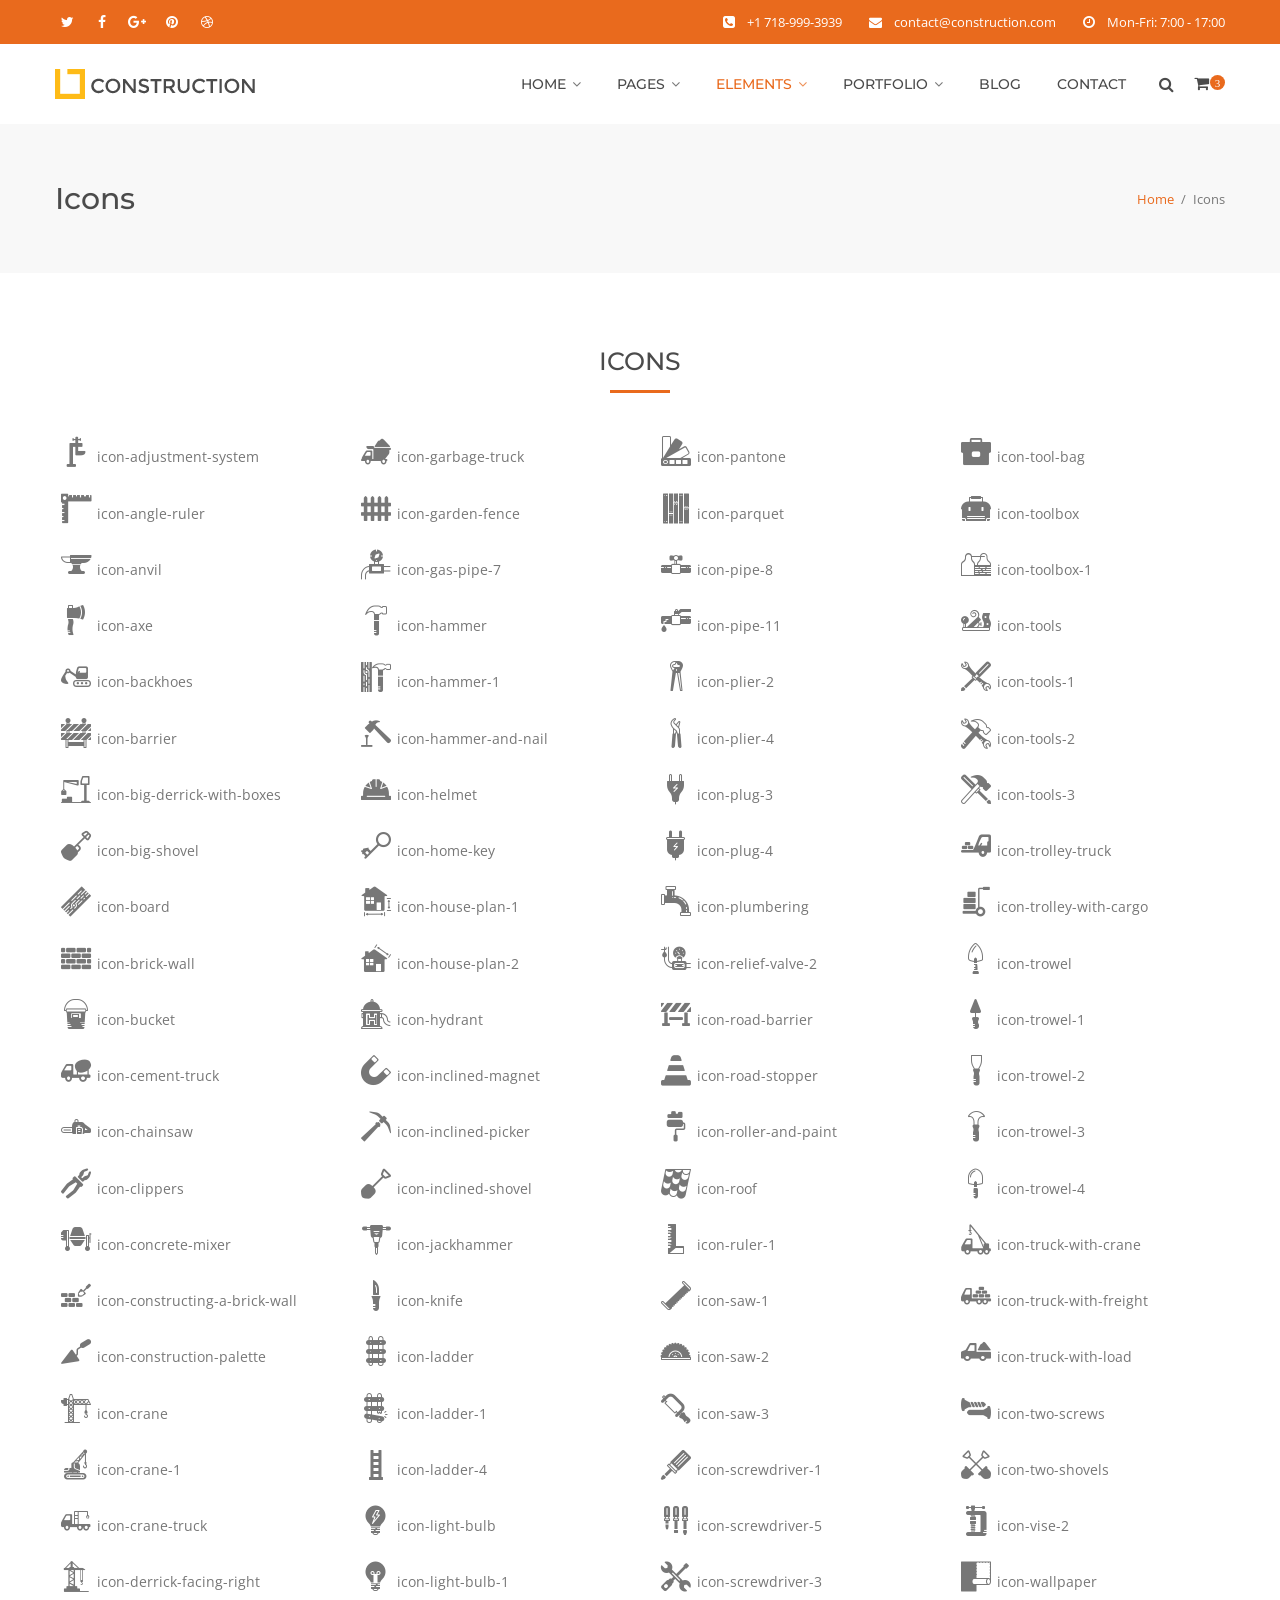
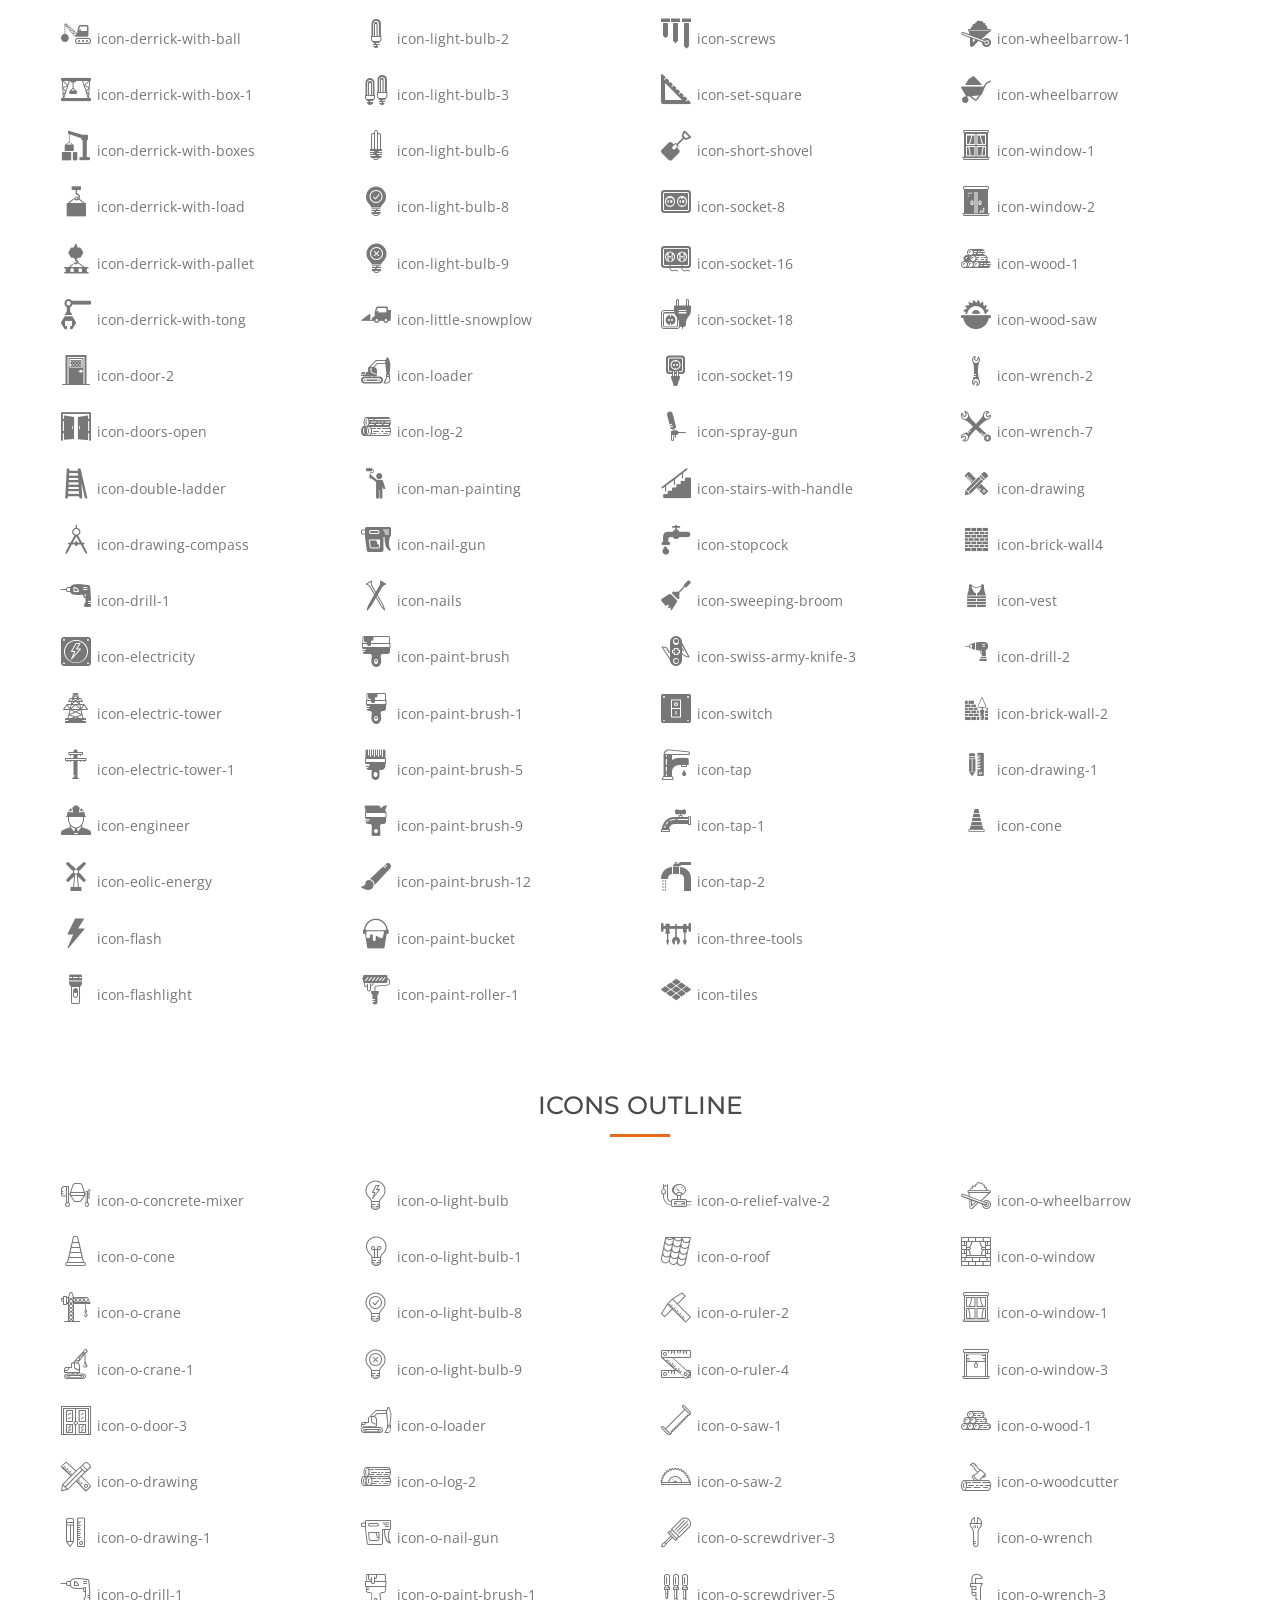
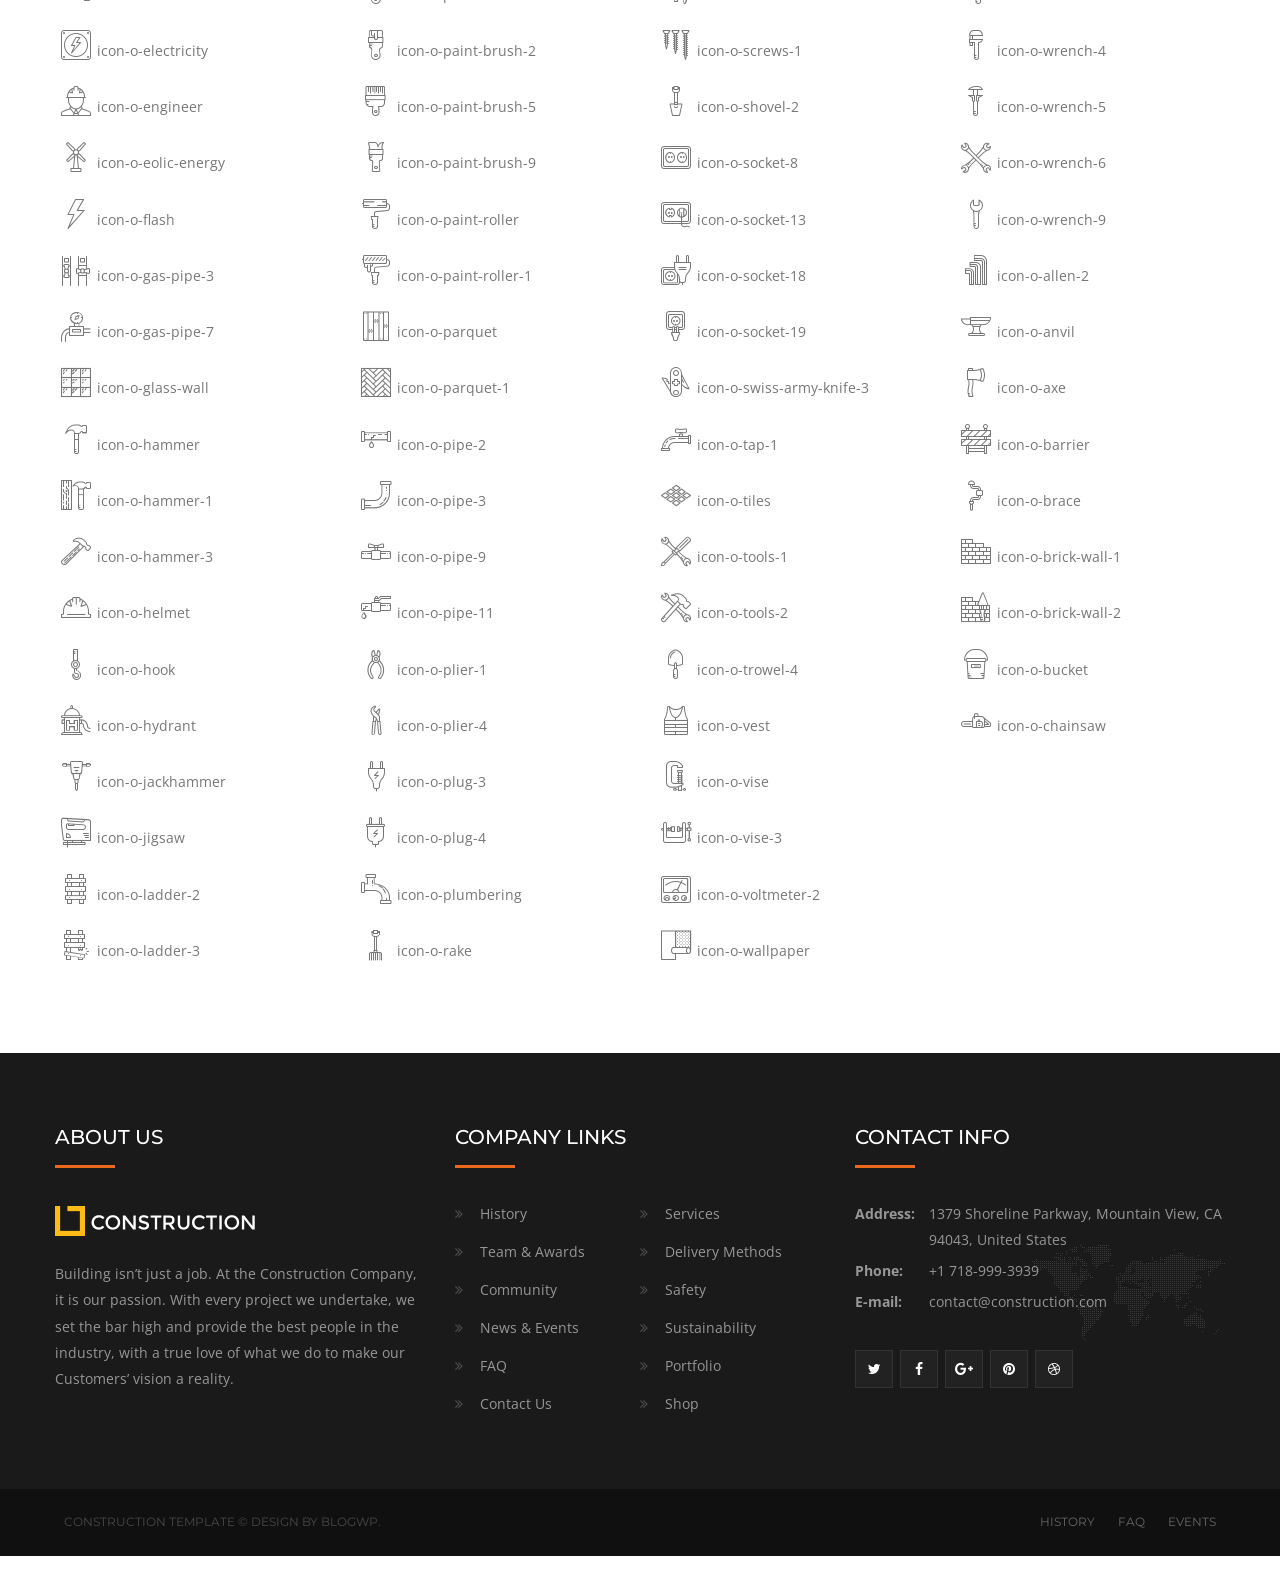
<file: icons.html>
<!DOCTYPE html>
<!--[if IE 8 ]><html class="ie" xmlns="http://www.w3.org/1999/xhtml" xml:lang="en-US" lang="en-US"> <![endif]-->
<!--[if (gte IE 9)|!(IE)]><!--><html xmlns="http://www.w3.org/1999/xhtml" xml:lang="en-US" lang="en-US"><!--<![endif]-->
<head>
    <!-- Basic Page Needs -->
    <meta charset="utf-8">
    <!--[if IE]><meta http-equiv='X-UA-Compatible' content='IE=edge,chrome=1'><![endif]-->
    <title>Construction - Construction Company, Building Company Template</title>
    <meta name="description" content="Template built for Construction Company, Building Services, Architecture, Engineering, Cleaning Service and other Construction related services">
    <meta name="keywords" content=" architecture, builder, building, building company, cleaning services, construction, construction business, construction company">
    <meta name="author" content="blogwp.com">

    <!-- Mobile Specific Metas -->
    <meta name="viewport" content="width=device-width, initial-scale=1, maximum-scale=1">

    <!-- Theme Style -->
    <link rel="stylesheet" type="text/css" href="style.css">

    <!-- Favicon and touch icons  -->
    <link rel="shortcut icon" href="assets/icon/favicon.png">
    <link rel="apple-touch-icon-precomposed" href="assets/icon/apple-touch-icon-158-precomposed.png">

    <!-- HTML5 shim and Respond.js for IE8 support of HTML5 elements and media queries -->
    <!--[if lt IE 9]>
      <script src="https://oss.maxcdn.com/html5shiv/3.7.2/html5shiv.min.js"></script>
      <script src="https://oss.maxcdn.com/respond/1.4.2/respond.min.js"></script>
    <![endif]-->
</head>

<body class="page no-sidebar header-style-1 menu-has-search menu-has-cart">

<div id="wrapper" class="animsition">
<div id="page" class="clearfix">

<div id="site-header-wrap">
    <!-- Top Bar -->
    <div id="top-bar" class="style-2">
        <div id="top-bar-inner" class="container">
            <div class="top-bar-inner-wrap">
                
                <div class="top-bar-socials">
                    <div class="inner">
                        <span class="icons">
                            <a href="#" title="Twitter"><span class="fa fa-twitter" aria-hidden="true"></span></a>
                            <a href="#" title="Facebook"><span class="fa fa-facebook" aria-hidden="true"></span></a>
                            <a href="#" title="Google Plus"><span class="fa fa-google-plus" aria-hidden="true"></span></a>
                            <a href="#" title="Pinterest"><span class="fa fa-pinterest" aria-hidden="true"></span></a>
                            <a href="#" title="Dribbble"><span class="fa fa-dribbble" aria-hidden="true"></span></a>
                        </span>
                    </div>
                </div><!-- /.top-bar-socials -->

                <div class="top-bar-content">
                    <span id="top-bar-text">
                        <i class="fa fa-phone-square"></i>+1 718-999-3939
                        <i class="fa fa-envelope"></i>contact@construction.com
                        <i class="fa fa-clock-o"></i>Mon-Fri: 7:00 - 17:00
                    </span><!-- /#top-bar-text -->
                </div><!-- /.top-bar-content -->
            </div>
        </div>
    </div><!-- /#top-bar -->

    <!-- Header -->
    <header id="site-header" class="header-front-page style-1">
        <div id="site-header-inner" class="container">
            <div class="wrap-inner">          
                <div id="site-logo" class="clearfix">
                    <div id="site-logo-inner">
                        <a href="home-slider-full-screen.html" title="Construction" rel="home" class="main-logo">
                            <img src="assets/img/logo.png" alt="Construction" data-retina="assets/img/logo@2x.png" data-width="204" data-height="30">
                        </a>
                    </div>
                </div><!-- /#site-logo -->

                <div class="mobile-button"><span></span></div><!-- //mobile menu button -->

                <nav id="main-nav" class="main-nav">
                    <ul class="menu">
                        <li class="menu-item menu-item-has-children"><a href="home-slider-full-screen.html">Home</a>
                            <ul class="sub-menu">
                                <li class="menu-item"><a href="home-slider-full-screen.html">Home 1 - Full Slider</a></li>
                                <li class="menu-item"><a href="home-slider-simple.html">Home 1 - Simple Slider</a></li>
                                <li class="menu-item"><a href="home-hero-slideshow.html">Home 1 - Slideshow 1</a></li>
                                <li class="menu-item"><a href="home-hero-slideshow-2.html">Home 1 - Slideshow 2</a></li>
                                <li class="menu-item"><a href="home-header-fixed.html">Home 1 - Header Fixed</a></li>
                                <li class="menu-item"><a href="home-2-slider-simple.html">Home 2 - Simple Slider</a></li>
                                <li class="menu-item"><a href="home-3-hero-slideshow.html">Home 3 - Slideshow</a></li>
                            </ul>
                        </li>
                        <li class="menu-item menu-item-has-children"><a href="#">Pages</a>
                            <ul class="sub-menu">
                                <li class="menu-item"><a href="page-contact.html">Contact</a></li>
                                <li class="menu-item"><a href="page-about.html">About Us</a></li>
                                <li class="menu-item"><a href="page-about-2.html">About Us 2</a></li>
                                <li class="menu-item"><a href="page-services.html">Services</a></li>
                                <li class="menu-item"><a href="page-services-2.html">Services 2</a></li>
                                <li class="menu-item"><a href="page-service-detail.html">Service Detail</a></li>
                                <li class="menu-item"><a href="page-shop.html">Shop</a></li>
                                <li class="menu-item"><a href="page-shop-single.html">Shop Single</a></li>
                                <li class="menu-item"><a href="page-shop-cart.html">Shop Cart</a></li>
                                <li class="menu-item"><a href="blog-single.html">Blog Single</a></li>
                            </ul>
                        </li>
                        <li class="menu-item menu-item-has-children current-menu-item"><a href="#">Elements</a>
                            <ul class="sub-menu">
                                <li class="menu-item"><a href="icons.html">Construction Icons</a></li>
                                <li class="menu-item"><a href="buttons.html">Buttons</a></li>
                                <li class="menu-item"><a href="toggles.html">Toggles</a></li>
                                <li class="menu-item"><a href="typography.html">Typography</a></li>
                                <li class="menu-item"><a href="galleries.html">Galleries</a></li>
                                <li class="menu-item"><a href="iconboxs.html">IconBoxs</a></li>
                            </ul>
                        </li>
                        <li class="menu-item menu-item-has-children"><a href="#">Portfolio</a>
                            <ul class="sub-menu">
                                <li class="menu-item"><a href="page-portfolio-grid.html">Grid</a></li>
                                <li class="menu-item"><a href="page-portfolio-grid-fullwidth.html">Grid Full-Width</a></li>
                                <li class="menu-item"><a href="page-portfolio-slider.html">Slider</a></li>
                                <li class="menu-item"><a href="page-portfolio-slider-fullwidth.html">Slider Full-Width</a></li>
                                <li class="menu-item"><a href="page-project-detail.html">Project Detail 1</a></li>
                                <li class="menu-item"><a href="page-project-detail-2.html">Project Detail 2</a></li>
                                <li class="menu-item"><a href="page-project-detail-3.html">Project Detail 3</a></li>
                                <li class="menu-item"><a href="page-project-detail-4.html">Project Detail 4</a></li>                               
                            </ul>
                        </li>
                        <li class="menu-item"><a href="blog.html">Blog</a></li>
                        <li class="menu-item"><a href="page-contact.html">Contact</a></li>
                    </ul>
                </nav><!-- /#main-nav -->

                <div id="header-search">
                    <a class="header-search-icon" href="#"><span class="fa fa-search"></span></a>

                    <form role="search" method="get" class="header-search-form" action="#">
                        <input type="text" value="" name="s" class="header-search-field" placeholder="Type and hit enter...">
                        <button type="submit" class="header-search-submit" title="Search">Search</button>
                        <input type="hidden" name="post_type" value="post">
                    </form>
                </div><!-- /#header-search -->

                <div class="nav-top-cart-wrapper">
                    <a class="nav-cart-trigger" href="#">
                        <span class="fa fa-shopping-cart cart-icon">
                            <span class="shopping-cart-items-count">3</span>
                        </span>
                    </a>

                    <div class="nav-shop-cart">
                        <div class="widget_shopping_cart_content">
                            <ul class="cart_list product_list_widget ">
                                <li class="mini_cart_item">
                                    <a href="#" class="remove" title="Remove this item">×</a>
                                    <a href="#">
                                        <img width="160" height="160" src="assets/img/shop-item.png" alt="image">
                                        Shop Item 01
                                    </a>
                                                
                                    <span class="quantity">1 × <span class="woocommerce-Price-amount amount">
                                        <span class="woocommerce-Price-currencySymbol">$</span>200.00</span>
                                    </span>
                                </li>
                                <li class="mini_cart_item">
                                    <a href="#" class="remove" title="Remove this item">×</a>
                                    <a href="#">
                                        <img width="160" height="160" src="assets/img/shop-item.png" alt="image">
                                        Shop Item 02
                                    </a>
                                                
                                    <span class="quantity">1 × <span class="woocommerce-Price-amount amount">
                                        <span class="woocommerce-Price-currencySymbol">$</span>70.00</span>
                                    </span>
                                </li>
                                <li class="mini_cart_item">
                                    <a href="#" class="remove" title="Remove this item">×</a>
                                    <a href="#">
                                        <img width="160" height="160" src="assets/img/shop-item.png" alt="image">
                                        Shop Item 03
                                    </a>
                                                
                                    <span class="quantity">1 × <span class="woocommerce-Price-amount amount">
                                        <span class="woocommerce-Price-currencySymbol">$</span>30.00</span>
                                    </span>
                                </li>
                            </ul><!-- /.product_list_widget -->

                            <p class="total">
                                <strong>Subtotal:</strong>
                                <span class="woocommerce-Price-amount amount">
                                    <span class="woocommerce-Price-currencySymbol">$</span>300.00
                                </span>
                            </p>
        
                            <p class="buttons">
                                <a href="#" class="wprt-button small">View Cart</a>
                                <a href="#" class="wprt-button small checkout">Checkout</a>
                            </p>
                        </div>
                    </div>
                </div><!-- /.nav-top-cart-wrapper -->
            </div>
        </div><!-- /#site-header-inner -->
    </header><!-- /#site-header -->
</div><!-- /#site-header-wrap -->

<!-- Featured Title -->
<div id="featured-title" class="clearfix featured-title-left">
    <div id="featured-title-inner" class="container clearfix">
        <div class="featured-title-inner-wrap">
            <div class="featured-title-heading-wrap">
                <h1 class="featured-title-heading">Icons</h1>
            </div>
            <div id="breadcrumbs">
                <div class="breadcrumbs-inner">
                    <div class="breadcrumb-trail">
                        <a href="#" title="Construction" rel="home" class="trail-begin">Home</a>
                        <span class="sep">/</span>
                        <span class="trail-end">Icons</span>
                    </div>
                </div>
            </div>
        </div>
    </div>
</div>

<!-- Main Content -->
<div id="main-content" class="site-main clearfix">
    <div id="content-wrap">
        <div id="site-content" class="site-content clearfix">
            <div id="inner-content" class="inner-content-wrap">
                <div class="page-content">
                    <section class="wprt-section">
                        <div class="container">
                            <div class='row'>
                                <div class="col-md-12">
                                    <div class="wprt-spacer" data-desktop="70" data-mobi="60" data-smobi="60"></div>

                                    <h2 class="text-center margin-bottom-10">ICONS</h2>
                                    <div class="wprt-lines style-2 custom-1">
                                        <div class="line-1"></div>
                                    </div>

                                    <div class="wprt-spacer" data-desktop="30" data-mobi="30" data-smobi="30"></div>
                                </div>
                            </div><!-- /.row -->

                            <div class="row">
                                <div class="col-md-3">
                                    <div class="construction-icons"><span class="icon-adjustment-system"></span>icon-adjustment-system</div>
                                    <div class="construction-icons"><span class="icon-angle-ruler"></span>icon-angle-ruler</div>
                                    <div class="construction-icons"><span class="icon-anvil"></span>icon-anvil</div>
                                    <div class="construction-icons"><span class="icon-axe"></span>icon-axe</div>
                                    <div class="construction-icons"><span class="icon-backhoes"></span>icon-backhoes</div>
                                    <div class="construction-icons"><span class="icon-barrier"></span>icon-barrier</div>
                                    <div class="construction-icons"><span class="icon-big-derrick-with-boxes"></span>icon-big-derrick-with-boxes</div>
                                    <div class="construction-icons"><span class="icon-big-shovel"></span>icon-big-shovel</div>
                                    <div class="construction-icons"><span class="icon-board"></span>icon-board</div>
                                    <div class="construction-icons"><span class="icon-brick-wall"></span>icon-brick-wall</div>
                                    <div class="construction-icons"><span class="icon-bucket"></span>icon-bucket</div>
                                    <div class="construction-icons"><span class="icon-cement-truck"></span>icon-cement-truck</div>
                                    <div class="construction-icons"><span class="icon-chainsaw"></span>icon-chainsaw</div>
                                    <div class="construction-icons"><span class="icon-clippers"></span>icon-clippers</div>
                                    <div class="construction-icons"><span class="icon-concrete-mixer"></span>icon-concrete-mixer</div>
                                    <div class="construction-icons"><span class="icon-constructing-a-brick-wall"></span>icon-constructing-a-brick-wall</div>
                                    <div class="construction-icons"><span class="icon-construction-palette"></span>icon-construction-palette</div>
                                    <div class="construction-icons"><span class="icon-crane"></span>icon-crane</div>
                                    <div class="construction-icons"><span class="icon-crane-1"></span>icon-crane-1</div>
                                    <div class="construction-icons"><span class="icon-crane-truck"></span>icon-crane-truck</div>
                                    <div class="construction-icons"><span class="icon-derrick-facing-right"></span>icon-derrick-facing-right</div>
                                    <div class="construction-icons"><span class="icon-derrick-with-ball"></span>icon-derrick-with-ball</div>
                                    <div class="construction-icons"><span class="icon-derrick-with-box-1"></span>icon-derrick-with-box-1</div>
                                    <div class="construction-icons"><span class="icon-derrick-with-boxes"></span>icon-derrick-with-boxes</div>
                                    <div class="construction-icons"><span class="icon-derrick-with-load"></span>icon-derrick-with-load</div>
                                    <div class="construction-icons"><span class="icon-derrick-with-pallet"></span>icon-derrick-with-pallet</div>
                                    <div class="construction-icons"><span class="icon-derrick-with-tong"></span>icon-derrick-with-tong</div>
                                    <div class="construction-icons"><span class="icon-door-2"></span>icon-door-2</div>
                                    <div class="construction-icons"><span class="icon-doors-open"></span>icon-doors-open</div>
                                    <div class="construction-icons"><span class="icon-double-ladder"></span>icon-double-ladder</div>
                                    <div class="construction-icons"><span class="icon-drawing-compass"></span>icon-drawing-compass</div>
                                    <div class="construction-icons"><span class="icon-drill-1"></span>icon-drill-1</div>
                                    <div class="construction-icons"><span class="icon-electricity"></span>icon-electricity</div>
                                    <div class="construction-icons"><span class="icon-electric-tower"></span>icon-electric-tower</div>
                                    <div class="construction-icons"><span class="icon-electric-tower-1"></span>icon-electric-tower-1</div>
                                    <div class="construction-icons"><span class="icon-engineer"></span>icon-engineer</div>
                                    <div class="construction-icons"><span class="icon-eolic-energy"></span>icon-eolic-energy</div>
                                    <div class="construction-icons"><span class="icon-flash"></span>icon-flash</div>
                                    <div class="construction-icons"><span class="icon-flashlight"></span>icon-flashlight</div>

                                </div>

                                <div class="col-md-3">
                                    <div class="construction-icons"><span class="icon-garbage-truck"></span>icon-garbage-truck</div>
                                    <div class="construction-icons"><span class="icon-garden-fence"></span>icon-garden-fence</div>
                                    <div class="construction-icons"><span class="icon-gas-pipe-7"></span>icon-gas-pipe-7</div>
                                    <div class="construction-icons"><span class="icon-hammer"></span>icon-hammer</div>
                                    <div class="construction-icons"><span class="icon-hammer-1"></span>icon-hammer-1</div>
                                    <div class="construction-icons"><span class="icon-hammer-and-nail"></span>icon-hammer-and-nail</div>
                                    <div class="construction-icons"><span class="icon-helmet"></span>icon-helmet</div>
                                    <div class="construction-icons"><span class="icon-home-key"></span>icon-home-key</div>
                                    <div class="construction-icons"><span class="icon-house-plan-1"></span>icon-house-plan-1</div>
                                    <div class="construction-icons"><span class="icon-house-plan-2"></span>icon-house-plan-2</div>
                                    <div class="construction-icons"><span class="icon-hydrant"></span>icon-hydrant</div>
                                    <div class="construction-icons"><span class="icon-inclined-magnet"></span>icon-inclined-magnet</div>
                                    <div class="construction-icons"><span class="icon-inclined-picker"></span>icon-inclined-picker</div>
                                    <div class="construction-icons"><span class="icon-inclined-shovel"></span>icon-inclined-shovel</div>
                                    <div class="construction-icons"><span class="icon-jackhammer"></span>icon-jackhammer</div>
                                    <div class="construction-icons"><span class="icon-knife"></span>icon-knife</div>
                                    <div class="construction-icons"><span class="icon-ladder"></span>icon-ladder</div>
                                    <div class="construction-icons"><span class="icon-ladder-1"></span>icon-ladder-1</div>
                                    <div class="construction-icons"><span class="icon-ladder-4"></span>icon-ladder-4</div>
                                    <div class="construction-icons"><span class="icon-light-bulb"></span>icon-light-bulb</div>
                                    <div class="construction-icons"><span class="icon-light-bulb-1"></span>icon-light-bulb-1</div>
                                    <div class="construction-icons"><span class="icon-light-bulb-2"></span>icon-light-bulb-2</div>
                                    <div class="construction-icons"><span class="icon-light-bulb-3"></span>icon-light-bulb-3</div>
                                    <div class="construction-icons"><span class="icon-light-bulb-6"></span>icon-light-bulb-6</div>
                                    <div class="construction-icons"><span class="icon-light-bulb-8"></span>icon-light-bulb-8</div>
                                    <div class="construction-icons"><span class="icon-light-bulb-9"></span>icon-light-bulb-9</div>
                                    <div class="construction-icons"><span class="icon-little-snowplow"></span>icon-little-snowplow</div>
                                    <div class="construction-icons"><span class="icon-loader"></span>icon-loader</div>
                                    <div class="construction-icons"><span class="icon-log-2"></span>icon-log-2</div>
                                    <div class="construction-icons"><span class="icon-man-painting"></span>icon-man-painting</div>
                                    <div class="construction-icons"><span class="icon-nail-gun"></span>icon-nail-gun</div>
                                    <div class="construction-icons"><span class="icon-nails"></span>icon-nails</div>
                                    <div class="construction-icons"><span class="icon-paint-brush"></span>icon-paint-brush</div>
                                    <div class="construction-icons"><span class="icon-paint-brush-1"></span>icon-paint-brush-1</div>
                                    <div class="construction-icons"><span class="icon-paint-brush-5"></span>icon-paint-brush-5</div>
                                    <div class="construction-icons"><span class="icon-paint-brush-9"></span>icon-paint-brush-9</div>
                                    <div class="construction-icons"><span class="icon-paint-brush-12"></span>icon-paint-brush-12</div>
                                    <div class="construction-icons"><span class="icon-paint-bucket"></span>icon-paint-bucket</div>
                                    <div class="construction-icons"><span class="icon-paint-roller-1"></span>icon-paint-roller-1</div>
                                </div>

                                <div class="col-md-3">
                                    <div class="construction-icons"><span class="icon-pantone"></span>icon-pantone</div>
                                    <div class="construction-icons"><span class="icon-parquet"></span>icon-parquet</div>
                                    <div class="construction-icons"><span class="icon-pipe-8"></span>icon-pipe-8</div>
                                    <div class="construction-icons"><span class="icon-pipe-11"></span>icon-pipe-11</div>
                                    <div class="construction-icons"><span class="icon-plier-2"></span>icon-plier-2</div>
                                    <div class="construction-icons"><span class="icon-plier-4"></span>icon-plier-4</div>
                                    <div class="construction-icons"><span class="icon-plug-3"></span>icon-plug-3</div>
                                    <div class="construction-icons"><span class="icon-plug-4"></span>icon-plug-4</div>
                                    <div class="construction-icons"><span class="icon-plumbering"></span>icon-plumbering</div>
                                    <div class="construction-icons"><span class="icon-relief-valve-2"></span>icon-relief-valve-2</div>
                                    <div class="construction-icons"><span class="icon-road-barrier"></span>icon-road-barrier</div>
                                    <div class="construction-icons"><span class="icon-road-stopper"></span>icon-road-stopper</div>
                                    <div class="construction-icons"><span class="icon-roller-and-paint"></span>icon-roller-and-paint</div>
                                    <div class="construction-icons"><span class="icon-roof"></span>icon-roof</div>
                                    <div class="construction-icons"><span class="icon-ruler-1"></span>icon-ruler-1</div>
                                    <div class="construction-icons"><span class="icon-saw-1"></span>icon-saw-1</div>
                                    <div class="construction-icons"><span class="icon-saw-2"></span>icon-saw-2</div>
                                    <div class="construction-icons"><span class="icon-saw-3"></span>icon-saw-3</div>
                                    <div class="construction-icons"><span class="icon-screwdriver-1"></span>icon-screwdriver-1</div>
                                    <div class="construction-icons"><span class="icon-screwdriver-5"></span>icon-screwdriver-5</div>
                                    <div class="construction-icons"><span class="icon-screwdriver-3"></span>icon-screwdriver-3</div>
                                    <div class="construction-icons"><span class="icon-screws"></span>icon-screws</div>
                                    <div class="construction-icons"><span class="icon-set-square"></span>icon-set-square</div>
                                    <div class="construction-icons"><span class="icon-short-shovel"></span>icon-short-shovel</div>
                                    <div class="construction-icons"><span class="icon-socket-8"></span>icon-socket-8</div>
                                    <div class="construction-icons"><span class="icon-socket-16"></span>icon-socket-16</div>
                                    <div class="construction-icons"><span class="icon-socket-18"></span>icon-socket-18</div>
                                    <div class="construction-icons"><span class="icon-socket-19"></span>icon-socket-19</div>
                                    <div class="construction-icons"><span class="icon-spray-gun"></span>icon-spray-gun</div>
                                    <div class="construction-icons"><span class="icon-stairs-with-handle"></span>icon-stairs-with-handle</div>
                                    <div class="construction-icons"><span class="icon-stopcock"></span>icon-stopcock</div>
                                    <div class="construction-icons"><span class="icon-sweeping-broom"></span>icon-sweeping-broom</div>
                                    <div class="construction-icons"><span class="icon-swiss-army-knife-3"></span>icon-swiss-army-knife-3</div>
                                    <div class="construction-icons"><span class="icon-switch"></span>icon-switch</div>
                                    <div class="construction-icons"><span class="icon-tap"></span>icon-tap</div>
                                    <div class="construction-icons"><span class="icon-tap-1"></span>icon-tap-1</div>
                                    <div class="construction-icons"><span class="icon-tap-2"></span>icon-tap-2</div>
                                    <div class="construction-icons"><span class="icon-three-tools"></span>icon-three-tools</div>
                                    <div class="construction-icons"><span class="icon-tiles"></span>icon-tiles</div>

                                </div>

                                <div class="col-md-3">
                                    <div class="construction-icons"><span class="icon-tool-bag"></span>icon-tool-bag</div>
                                    <div class="construction-icons"><span class="icon-toolbox"></span>icon-toolbox</div>
                                    <div class="construction-icons"><span class="icon-toolbox-1"></span>icon-toolbox-1</div>
                                    <div class="construction-icons"><span class="icon-tools"></span>icon-tools</div>
                                    <div class="construction-icons"><span class="icon-tools-1"></span>icon-tools-1</div>
                                    <div class="construction-icons"><span class="icon-tools-2"></span>icon-tools-2</div>
                                    <div class="construction-icons"><span class="icon-tools-3"></span>icon-tools-3</div>
                                    <div class="construction-icons"><span class="icon-trolley-truck"></span>icon-trolley-truck</div>
                                    <div class="construction-icons"><span class="icon-trolley-with-cargo"></span>icon-trolley-with-cargo</div>
                                    <div class="construction-icons"><span class="icon-trowel"></span>icon-trowel</div>
                                    <div class="construction-icons"><span class="icon-trowel-1"></span>icon-trowel-1</div>
                                    <div class="construction-icons"><span class="icon-trowel-2"></span>icon-trowel-2</div>
                                    <div class="construction-icons"><span class="icon-trowel-3"></span>icon-trowel-3</div>
                                    <div class="construction-icons"><span class="icon-trowel-4"></span>icon-trowel-4</div>
                                    <div class="construction-icons"><span class="icon-truck-with-crane"></span>icon-truck-with-crane</div>
                                    <div class="construction-icons"><span class="icon-truck-with-freight"></span>icon-truck-with-freight</div>
                                    <div class="construction-icons"><span class="icon-truck-with-load"></span>icon-truck-with-load</div>
                                    <div class="construction-icons"><span class="icon-two-screws"></span>icon-two-screws</div>
                                    <div class="construction-icons"><span class="icon-two-shovels"></span>icon-two-shovels</div>
                                    <div class="construction-icons"><span class="icon-vise-2"></span>icon-vise-2</div>
                                    <div class="construction-icons"><span class="icon-wallpaper"></span>icon-wallpaper</div>
                                    <div class="construction-icons"><span class="icon-wheelbarrow-1"></span>icon-wheelbarrow-1</div>
                                    <div class="construction-icons"><span class="icon-wheelbarrow"></span>icon-wheelbarrow</div>
                                    <div class="construction-icons"><span class="icon-window-1"></span>icon-window-1</div>
                                    <div class="construction-icons"><span class="icon-window-2"></span>icon-window-2</div>
                                    <div class="construction-icons"><span class="icon-wood-1"></span>icon-wood-1</div>
                                    <div class="construction-icons"><span class="icon-wood-saw"></span>icon-wood-saw</div>
                                    <div class="construction-icons"><span class="icon-wrench-2"></span>icon-wrench-2</div>
                                    <div class="construction-icons"><span class="icon-wrench-7"></span>icon-wrench-7</div>
                                    <div class="construction-icons"><span class="icon-drawing"></span>icon-drawing</div>
                                    <div class="construction-icons"><span class="icon-brick-wall4"></span>icon-brick-wall4</div>
                                    <div class="construction-icons"><span class="icon-vest"></span>icon-vest</div>
                                    <div class="construction-icons"><span class="icon-drill-2"></span>icon-drill-2</div>
                                    <div class="construction-icons"><span class="icon-brick-wall-2"></span>icon-brick-wall-2</div>
                                    <div class="construction-icons"><span class="icon-drawing-1"></span>icon-drawing-1</div>
                                    <div class="construction-icons"><span class="icon-cone"></span>icon-cone</div>
                                </div>
                            </div><!-- /.row -->

                            <div class='row'>
                                <div class="col-md-12">
                                    <div class="wprt-spacer" data-desktop="70" data-mobi="60" data-smobi="60"></div>

                                    <h2 class="text-center margin-bottom-10">ICONS OUTLINE</h2>
                                    <div class="wprt-lines style-2 custom-1">
                                        <div class="line-1"></div>
                                    </div>

                                    <div class="wprt-spacer" data-desktop="30" data-mobi="30" data-smobi="30"></div>
                                </div>
                            </div><!-- /.row -->

                            <div class="row">
                                <div class="col-md-3">
                                    <div class="construction-icons"><span class="icon-o-concrete-mixer"></span>icon-o-concrete-mixer</div>
                                    <div class="construction-icons"><span class="icon-o-cone"></span>icon-o-cone</div>
                                    <div class="construction-icons"><span class="icon-o-crane"></span>icon-o-crane</div>
                                    <div class="construction-icons"><span class="icon-o-crane-1"></span>icon-o-crane-1</div>
                                    <div class="construction-icons"><span class="icon-o-door-3"></span>icon-o-door-3</div>
                                    <div class="construction-icons"><span class="icon-o-drawing"></span>icon-o-drawing</div>
                                    <div class="construction-icons"><span class="icon-o-drawing-1"></span>icon-o-drawing-1</div>
                                    <div class="construction-icons"><span class="icon-o-drill-1"></span>icon-o-drill-1</div>
                                    <div class="construction-icons"><span class="icon-o-electricity"></span>icon-o-electricity</div>
                                    <div class="construction-icons"><span class="icon-o-engineer"></span>icon-o-engineer</div>
                                    <div class="construction-icons"><span class="icon-o-eolic-energy"></span>icon-o-eolic-energy</div>
                                    <div class="construction-icons"><span class="icon-o-flash"></span>icon-o-flash</div>
                                    <div class="construction-icons"><span class="icon-o-gas-pipe-3"></span>icon-o-gas-pipe-3</div>
                                    <div class="construction-icons"><span class="icon-o-gas-pipe-7"></span>icon-o-gas-pipe-7</div>
                                    <div class="construction-icons"><span class="icon-o-glass-wall"></span>icon-o-glass-wall</div>
                                    <div class="construction-icons"><span class="icon-o-hammer"></span>icon-o-hammer</div>
                                    <div class="construction-icons"><span class="icon-o-hammer-1"></span>icon-o-hammer-1</div>
                                    <div class="construction-icons"><span class="icon-o-hammer-3"></span>icon-o-hammer-3</div>
                                    <div class="construction-icons"><span class="icon-o-helmet"></span>icon-o-helmet</div>
                                    <div class="construction-icons"><span class="icon-o-hook"></span>icon-o-hook</div>
                                    <div class="construction-icons"><span class="icon-o-hydrant"></span>icon-o-hydrant</div>
                                    <div class="construction-icons"><span class="icon-o-jackhammer"></span>icon-o-jackhammer</div>
                                    <div class="construction-icons"><span class="icon-o-jigsaw"></span>icon-o-jigsaw</div>
                                    <div class="construction-icons"><span class="icon-o-ladder-2"></span>icon-o-ladder-2</div>
                                    <div class="construction-icons"><span class="icon-o-ladder-3"></span>icon-o-ladder-3</div>
                                </div>

                                <div class="col-md-3">
                                    <div class="construction-icons"><span class="icon-o-light-bulb"></span>icon-o-light-bulb</div>
                                    <div class="construction-icons"><span class="icon-o-light-bulb-1"></span>icon-o-light-bulb-1</div>
                                    <div class="construction-icons"><span class="icon-o-light-bulb-8"></span>icon-o-light-bulb-8</div>
                                    <div class="construction-icons"><span class="icon-o-light-bulb-9"></span>icon-o-light-bulb-9</div>
                                    <div class="construction-icons"><span class="icon-o-loader"></span>icon-o-loader</div>
                                    <div class="construction-icons"><span class="icon-o-log-2"></span>icon-o-log-2</div>
                                    <div class="construction-icons"><span class="icon-o-nail-gun"></span>icon-o-nail-gun</div>
                                    <div class="construction-icons"><span class="icon-o-paint-brush-1"></span>icon-o-paint-brush-1</div>
                                    <div class="construction-icons"><span class="icon-o-paint-brush-2"></span>icon-o-paint-brush-2</div>
                                    <div class="construction-icons"><span class="icon-o-paint-brush-5"></span>icon-o-paint-brush-5</div>
                                    <div class="construction-icons"><span class="icon-o-paint-brush-9"></span>icon-o-paint-brush-9</div>
                                    <div class="construction-icons"><span class="icon-o-paint-roller"></span>icon-o-paint-roller</div>
                                    <div class="construction-icons"><span class="icon-o-paint-roller-1"></span>icon-o-paint-roller-1</div>
                                    <div class="construction-icons"><span class="icon-o-parquet"></span>icon-o-parquet</div>
                                    <div class="construction-icons"><span class="icon-o-parquet-1"></span>icon-o-parquet-1</div>
                                    <div class="construction-icons"><span class="icon-o-pipe-2"></span>icon-o-pipe-2</div>
                                    <div class="construction-icons"><span class="icon-o-pipe-3"></span>icon-o-pipe-3</div>
                                    <div class="construction-icons"><span class="icon-o-pipe-9"></span>icon-o-pipe-9</div>
                                    <div class="construction-icons"><span class="icon-o-pipe-11"></span>icon-o-pipe-11</div>
                                    <div class="construction-icons"><span class="icon-o-plier-1"></span>icon-o-plier-1</div>
                                    <div class="construction-icons"><span class="icon-o-plier-4"></span>icon-o-plier-4</div>
                                    <div class="construction-icons"><span class="icon-o-plug-3"></span>icon-o-plug-3</div>
                                    <div class="construction-icons"><span class="icon-o-plug-4"></span>icon-o-plug-4</div>
                                    <div class="construction-icons"><span class="icon-o-plumbering"></span>icon-o-plumbering</div>
                                    <div class="construction-icons"><span class="icon-o-rake"></span>icon-o-rake</div>
                                </div>

                                <div class="col-md-3">
                                    <div class="construction-icons"><span class="icon-o-relief-valve-2"></span>icon-o-relief-valve-2</div>
                                    <div class="construction-icons"><span class="icon-o-roof"></span>icon-o-roof</div>
                                    <div class="construction-icons"><span class="icon-o-ruler-2"></span>icon-o-ruler-2</div>
                                    <div class="construction-icons"><span class="icon-o-ruler-4"></span>icon-o-ruler-4</div>
                                    <div class="construction-icons"><span class="icon-o-saw-1"></span>icon-o-saw-1</div>
                                    <div class="construction-icons"><span class="icon-o-saw-2"></span>icon-o-saw-2</div>
                                    <div class="construction-icons"><span class="icon-o-screwdriver-3"></span>icon-o-screwdriver-3</div>
                                    <div class="construction-icons"><span class="icon-o-screwdriver-5"></span>icon-o-screwdriver-5</div>
                                    <div class="construction-icons"><span class="icon-o-screws-1"></span>icon-o-screws-1</div>
                                    <div class="construction-icons"><span class="icon-o-shovel-2"></span>icon-o-shovel-2</div>
                                    <div class="construction-icons"><span class="icon-o-socket-8"></span>icon-o-socket-8</div>
                                    <div class="construction-icons"><span class="icon-o-socket-13"></span>icon-o-socket-13</div>
                                    <div class="construction-icons"><span class="icon-o-socket-18"></span>icon-o-socket-18</div>
                                    <div class="construction-icons"><span class="icon-o-socket-19"></span>icon-o-socket-19</div>
                                    <div class="construction-icons"><span class="icon-o-swiss-army-knife-3"></span>icon-o-swiss-army-knife-3</div>
                                    <div class="construction-icons"><span class="icon-o-tap-1"></span>icon-o-tap-1</div>
                                    <div class="construction-icons"><span class="icon-o-tiles"></span>icon-o-tiles</div>
                                    <div class="construction-icons"><span class="icon-o-tools-1"></span>icon-o-tools-1</div>
                                    <div class="construction-icons"><span class="icon-o-tools-2"></span>icon-o-tools-2</div>
                                    <div class="construction-icons"><span class="icon-o-trowel-4"></span>icon-o-trowel-4</div>
                                    <div class="construction-icons"><span class="icon-o-vest"></span>icon-o-vest</div>
                                    <div class="construction-icons"><span class="icon-o-vise"></span>icon-o-vise</div>
                                    <div class="construction-icons"><span class="icon-o-vise-3"></span>icon-o-vise-3</div>
                                    <div class="construction-icons"><span class="icon-o-voltmeter-2"></span>icon-o-voltmeter-2</div>
                                    <div class="construction-icons"><span class="icon-o-wallpaper"></span>icon-o-wallpaper</div>
                                </div>

                                <div class="col-md-3">
                                    <div class="construction-icons"><span class="icon-o-wheelbarrow"></span>icon-o-wheelbarrow</div>
                                    <div class="construction-icons"><span class="icon-o-window"></span>icon-o-window</div>
                                    <div class="construction-icons"><span class="icon-o-window-1"></span>icon-o-window-1</div>
                                    <div class="construction-icons"><span class="icon-o-window-3"></span>icon-o-window-3</div>
                                    <div class="construction-icons"><span class="icon-o-wood-1"></span>icon-o-wood-1</div>
                                    <div class="construction-icons"><span class="icon-o-woodcutter"></span>icon-o-woodcutter</div>
                                    <div class="construction-icons"><span class="icon-o-wrench"></span>icon-o-wrench</div>
                                    <div class="construction-icons"><span class="icon-o-wrench-3"></span>icon-o-wrench-3</div>
                                    <div class="construction-icons"><span class="icon-o-wrench-4"></span>icon-o-wrench-4</div>
                                    <div class="construction-icons"><span class="icon-o-wrench-5"></span>icon-o-wrench-5</div>
                                    <div class="construction-icons"><span class="icon-o-wrench-6"></span>icon-o-wrench-6</div>
                                    <div class="construction-icons"><span class="icon-o-wrench-9"></span>icon-o-wrench-9</div>
                                    <div class="construction-icons"><span class="icon-o-allen-2"></span>icon-o-allen-2</div>
                                    <div class="construction-icons"><span class="icon-o-anvil"></span>icon-o-anvil</div>
                                    <div class="construction-icons"><span class="icon-o-axe"></span>icon-o-axe</div>
                                    <div class="construction-icons"><span class="icon-o-barrier"></span>icon-o-barrier</div>
                                    <div class="construction-icons"><span class="icon-o-brace"></span>icon-o-brace</div>
                                    <div class="construction-icons"><span class="icon-o-brick-wall-1"></span>icon-o-brick-wall-1</div>
                                    <div class="construction-icons"><span class="icon-o-brick-wall-2"></span>icon-o-brick-wall-2</div>
                                    <div class="construction-icons"><span class="icon-o-bucket"></span>icon-o-bucket</div>
                                    <div class="construction-icons"><span class="icon-o-chainsaw"></span>icon-o-chainsaw</div>
                                </div>

                                <div class="col-md-12">
                                    <div class="wprt-spacer" data-desktop="80" data-mobi="40" data-smobi="40"></div>
                                </div>
                            </div><!-- /.row -->
                        </div><!-- /.container -->
                    </section>
                </div>
            </div>
        </div>
    </div>
</div>

<!-- Footer -->
<footer id="footer">
    <div id="footer-widgets" class="container style-1">
        <div class="row">
            <div class="col-md-4">
                <div class="widget widget_text">
                    <h2 class="widget-title"><span>ABOUT US</span></h2>
                    <div class="textwidget">
                        <img src="assets/img/logo-light@2x.png" width="200" height="30" alt="image" class="margin-top-5 margin-bottom-25" />
                        <p>Building isn’t just a job. At the Construction Company, it is our passion. With every project we undertake, we set the bar high and provide the best people in the industry, with a true love of what we do to make our Customers’ vision a reality.</p>

                    </div>
                </div>
            </div>

            <div class="col-md-4">
                <div class="widget widget_links">
                    <h2 class="widget-title"><span>COMPANY LINKS</span></h2>
                    <ul class="wprt-links clearfix col2">
                        <li class="style-2"><a href="#">History</a></li>
                        <li class="style-2"><a href="#">Services</a></li>
                        <li class="style-2"><a href="#">Team & Awards</a></li>
                        <li class="style-2"><a href="#">Delivery Methods</a></li>
                        <li class="style-2"><a href="#">Community</a></li>
                        <li class="style-2"><a href="#">Safety</a></li>
                        <li class="style-2"><a href="#">News & Events</a></li>
                        <li class="style-2"><a href="#">Sustainability</a></li>
                        <li class="style-2"><a href="#">FAQ</a></li>
                        <li class="style-2"><a href="#">Portfolio</a></li>
                        <li class="style-2"><a href="#">Contact Us</a></li>
                        <li class="style-2"><a href="#">Shop</a></li>
                    </ul>
                </div>
            </div>

            <div class="col-md-4">
                <div class="widget widget_information">
                    <h2 class="widget-title"><span>CONTACT INFO</span></h2>
                    <ul class="style-2">
                        <li class="address clearfix">
                            <span class="hl">Address:</span>
                            <span class="text">1379 Shoreline Parkway, Mountain View, CA 94043, United States</span>
                        </li>
                        <li class="phone clearfix">
                            <span class="hl">Phone:</span> 
                            <span class="text">+1 718-999-3939</span>
                        </li>
                        <li class="email clearfix">
                            <span class="hl">E-mail:</span>
                            <span class="text">contact@construction.com</span>
                        </li>
                    </ul>
                </div>

                <div class="widget widget_spacer">
                    <div class="wprt-spacer clearfix" data-desktop="10" data-mobi="10" data-smobi="10"></div>
                </div>

                <div class="widget widget_socials">
                    <div class="socials">
                        <a target="_blank" href="#"><i class="fa fa-twitter"></i></a>
                        <a target="_blank" href="#"><i class="fa fa-facebook"></i></a>
                        <a target="_blank" href="#"><i class="fa fa-google-plus"></i></a>
                        <a target="_blank" href="#"><i class="fa fa-pinterest"></i></a>
                        <a target="_blank" href="#"><i class="fa fa-dribbble"></i></a>
                    </div>
                </div>
            </div>
        </div>
    </div>
</footer>

<!-- Bottom -->
<div id="bottom" class="clearfix style-1">
    <div id="bottom-bar-inner" class="wprt-container">
        <div class="bottom-bar-inner-wrap">
        
            <div class="bottom-bar-content">
                <div id="copyright">CONSTRUCTION TEMPLATE &copy; DESIGN BY BLOGWP.
                </div><!-- /#copyright -->
            </div><!-- /.bottom-bar-content -->

            <div class="bottom-bar-menu">
                <ul class="bottom-nav">
                    <li><a href="#/">HISTORY</a></li>
                    <li><a href="#/">FAQ</a></li>
                    <li><a href="#/">EVENTS</a></li>
                </ul>       
            </div><!-- /.bottom-bar-menu -->
        </div>
    </div>
</div>

</div><!-- /#page -->
</div><!-- /#wrapper -->

<a id="scroll-top"></a>

<!-- Javascript -->
<script type="text/javascript" src="assets/js/jquery.min.js"></script>
<script type="text/javascript" src="assets/js/bootstrap.min.js"></script>
<script type="text/javascript" src="assets/js/animsition.js"></script>
<script type="text/javascript" src="assets/js/plugins.js"></script>
<script type="text/javascript" src="assets/js/countTo.js"></script>
<script type="text/javascript" src="assets/js/flexslider.js"></script>
<script type="text/javascript" src="assets/js/cube.portfolio.js"></script>
<script type="text/javascript" src="assets/js/main.js"></script>

</body>
</html>
</file>
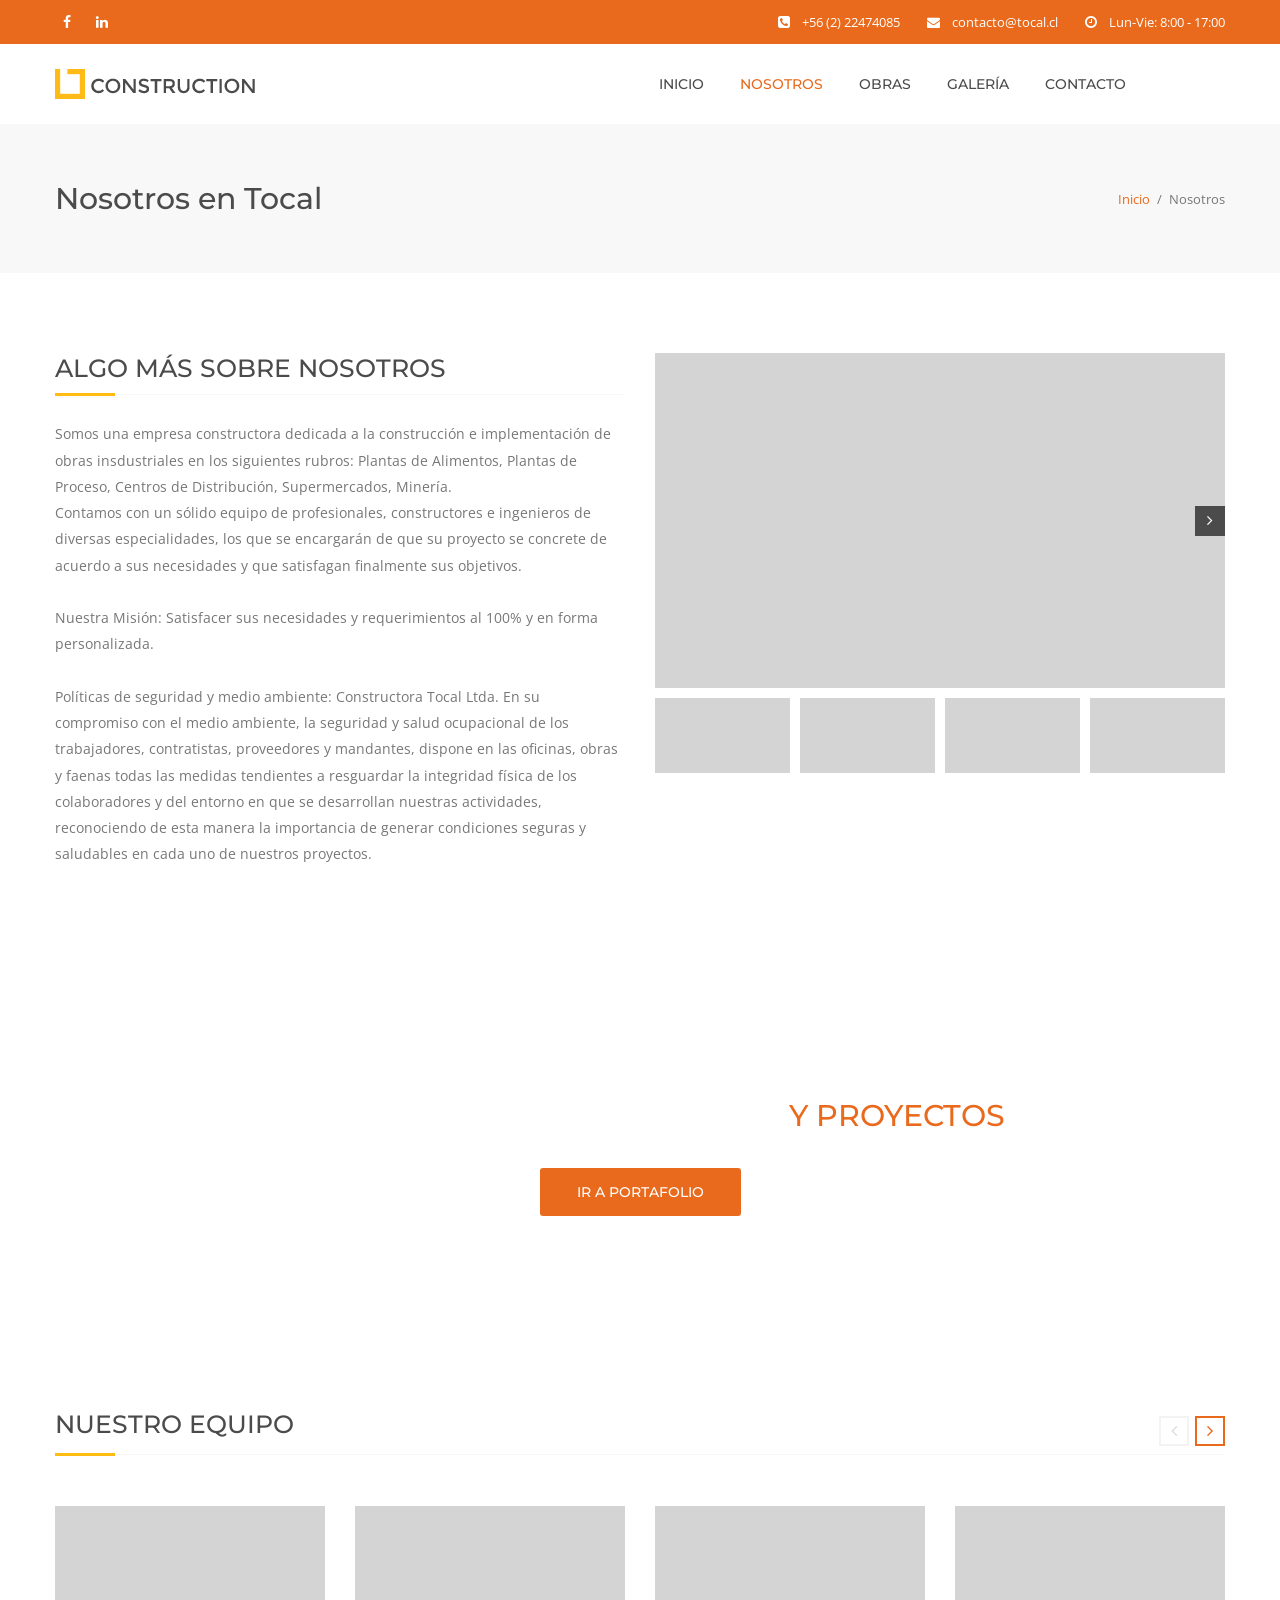
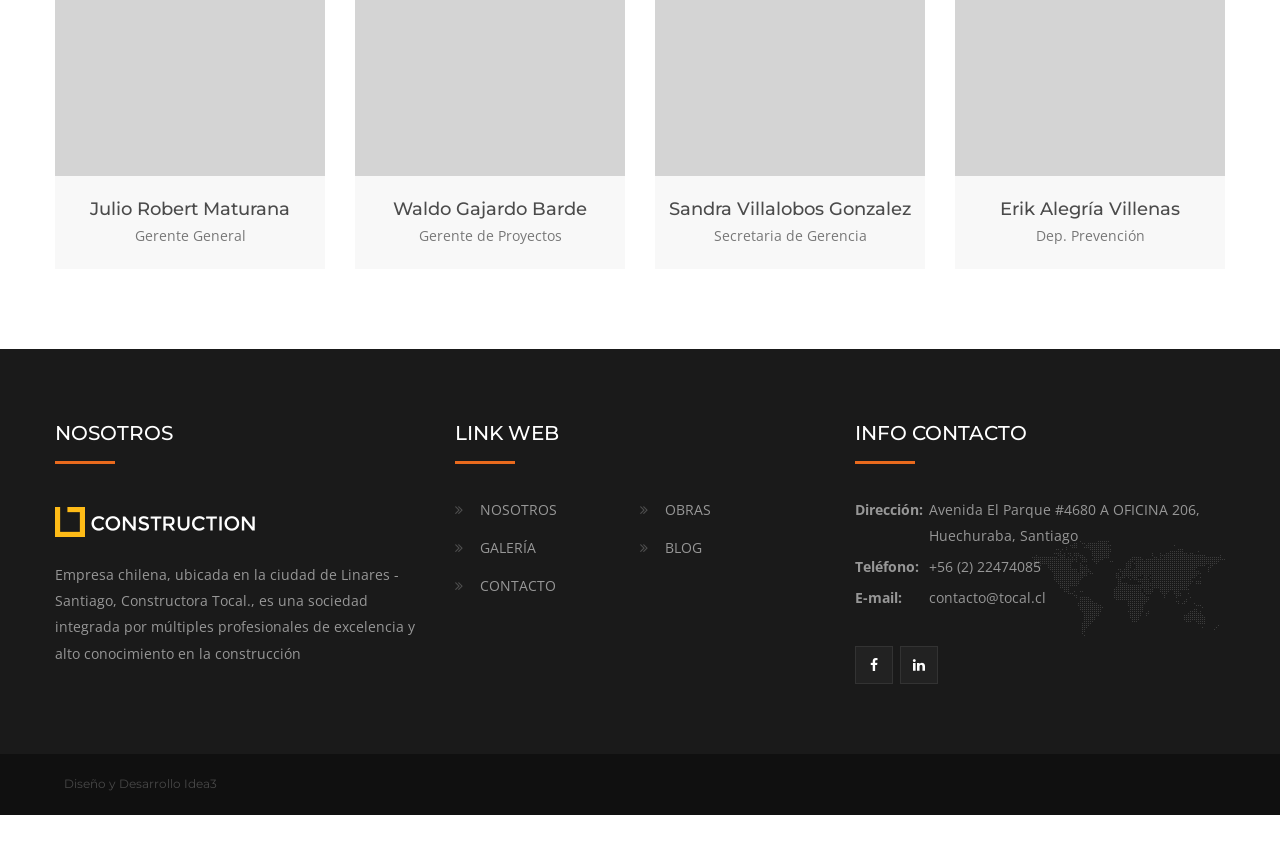
<file: nosotros.html>
<!DOCTYPE html>
<!--[if IE 8 ]><html class="ie" xmlns="http://www.w3.org/1999/xhtml" xml:lang="en-US" lang="en-US"> <![endif]-->
<!--[if (gte IE 9)|!(IE)]><!--><html xmlns="http://www.w3.org/1999/xhtml" xml:lang="en-US" lang="en-US"><!--<![endif]-->
<head>
    <!-- Basic Page Needs -->
    <meta charset="utf-8">
    <!--[if IE]><meta http-equiv='X-UA-Compatible' content='IE=edge,chrome=1'><![endif]-->
    <title>Constructora Tocal</title>
    <meta name="description" content="Template built for Construction Company, Building Services, Architecture, Engineering, Cleaning Service and other Construction related services">
    <meta name="keywords" content=" architecture, builder, building, building company, cleaning services, construction, construction business, construction company">
    <meta name="author" content="blogwp.com">

    <!-- Mobile Specific Metas -->
    <meta name="viewport" content="width=device-width, initial-scale=1, maximum-scale=1">

    <!-- Theme Style -->
    <link rel="stylesheet" type="text/css" href="style.css">

    <!-- Favicon and touch icons  -->
    <link rel="shortcut icon" href="assets/icon/favicon.png">
    <link rel="apple-touch-icon-precomposed" href="assets/icon/apple-touch-icon-158-precomposed.png">

    <!-- HTML5 shim and Respond.js for IE8 support of HTML5 elements and media queries -->
    <!--[if lt IE 9]>
      <script src="https://oss.maxcdn.com/html5shiv/3.7.2/html5shiv.min.js"></script>
      <script src="https://oss.maxcdn.com/respond/1.4.2/respond.min.js"></script>
    <![endif]-->
</head>

<body class="page no-sidebar header-style-1 menu-has-search menu-has-cart">

<div id="wrapper" class="animsition">
<div id="page" class="clearfix">

<div id="site-header-wrap">
    <!-- Top Bar -->
    <div id="top-bar" class="style-2">
        <div id="top-bar-inner" class="container">
            <div class="top-bar-inner-wrap">

                <div class="top-bar-socials">
                    <div class="inner">
                        <span class="icons">
                          <a href="#" title="Facebook"><span class="fa fa-facebook" aria-hidden="true"></span></a>
                            <a href="#" title="linkedin"><span class="fa fa-linkedin" aria-hidden="true"></span></a>

                        </span>
                    </div>
                </div><!-- /.top-bar-socials -->

                <div class="top-bar-content">
                    <span id="top-bar-text">
                        <i class="fa fa-phone-square"></i>+56 (2) 22474085
                        <i class="fa fa-envelope"></i>contacto@tocal.cl
                        <i class="fa fa-clock-o"></i>Lun-Vie: 8:00 - 17:00
                    </span><!-- /#top-bar-text -->
                </div><!-- /.top-bar-content -->
            </div>
        </div>
    </div><!-- /#top-bar -->

    <!-- Header -->
    <header id="site-header" class="header-front-page style-1">
        <div id="site-header-inner" class="container">
            <div class="wrap-inner">
                <div id="site-logo" class="clearfix">
                    <div id="site-logo-inner">
                        <a href="home-slider-full-screen.html" title="Construction" rel="home" class="main-logo">
                            <img src="assets/img/logo.png" alt="Construction" data-retina="assets/img/logo@2x.png" data-width="204" data-height="30">
                        </a>
                    </div>
                </div><!-- /#site-logo -->

                <div class="mobile-button"><span></span></div><!-- //mobile menu button -->

                <nav id="main-nav" class="main-nav">
                    <ul class="menu">
                        <li class="menu-item"><a href="index.html">Inicio</a></li>
                        <li class="menu-item current-menu-item"><a href="nosotros.html">Nosotros</a></li>
                        <li class="menu-item"><a href="obras.html">Obras</a></li>
                        <li class="menu-item"><a href="galeria.html">Galería</a></li>
                        <li class="menu-item"><a href="contacto.html">Contacto</a></li>
                    </ul>
                </nav><!-- /#main-nav -->




            </div>
        </div><!-- /#site-header-inner -->
    </header><!-- /#site-header -->
</div><!-- /#site-header-wrap -->

<!-- Featured Title -->
<div id="featured-title" class="clearfix featured-title-left">
    <div id="featured-title-inner" class="container clearfix">
        <div class="featured-title-inner-wrap">
            <div class="featured-title-heading-wrap">
                <h1 class="featured-title-heading">Nosotros en Tocal</h1>
            </div>
            <div id="breadcrumbs">
                <div class="breadcrumbs-inner">
                    <div class="breadcrumb-trail">
                        <a href="index.html" title="Construction" rel="home" class="trail-begin">Inicio</a>
                        <span class="sep">/</span>
                        <span class="trail-end">Nosotros</span>
                    </div>
                </div>
            </div>
        </div>
    </div>
</div>

<!-- Main Content -->
<div id="main-content" class="site-main clearfix">
    <div id="content-wrap">
        <div id="site-content" class="site-content clearfix">
            <div id="inner-content" class="inner-content-wrap">
                <div class="page-content">
                    <!-- GALLERY -->
                    <section class="wprt-section">
                        <div class="container">
                            <div class="row">
                                <div class="col-md-12">
                                    <div class="wprt-spacer" data-desktop="80" data-mobi="60" data-smobi="60"></div>
                                </div><!-- /.col-md-12 -->

                                <div class="col-md-6">
                                    <h2 class="line-height-normal margin-bottom-10">ALGO MÁS SOBRE NOSOTROS</h2>
                                    <div class="wprt-lines style-1 custom-3">
                                        <div class="line-1"></div>
                                        <div class="line-2"></div>
                                    </div>

                                    <div class="wprt-spacer" data-desktop="25" data-mobi="25" data-smobi="25"></div>

                                    <p class="margin-bottom-25">Somos una empresa constructora dedicada a la construcción e implementación de obras insdustriales en los siguientes rubros: Plantas de Alimentos, Plantas de Proceso, Centros de Distribución, Supermercados, Minería.<br>
                                    Contamos con un sólido equipo de profesionales, constructores e ingenieros de diversas especialidades, los que se encargarán de que su proyecto se concrete de acuerdo a sus necesidades y que satisfagan finalmente sus objetivos.<br><br>
                                    Nuestra Misión: Satisfacer sus necesidades y requerimientos al 100% y en forma personalizada.<br><br>
                                    Políticas de seguridad y medio ambiente: Constructora Tocal Ltda. En su compromiso con el medio ambiente, la seguridad y salud ocupacional de los trabajadores, contratistas, proveedores y mandantes, dispone en las oficinas, obras y faenas todas las medidas tendientes a resguardar la integridad física de los colaboradores y del entorno en que se desarrollan nuestras actividades, reconociendo de esta manera la importancia de generar condiciones seguras y saludables en cada uno de nuestros proyectos.</p>

                                </div><!-- /.col-md-6 -->

                                <div class="col-md-6">
                                    <div class="wprt-galleries galleries w-570px" data-width="135" data-margin="10">
                                        <div id="wprt-slider" class="flexslider">
                                            <ul class="slides">
                                                <li class="flex-active-slide">
                                                    <a class="zoom" href="assets/img/gallery/1.jpg"><i class="fa fa-arrows-alt"></i></a>
                                                    <img src="assets/img/gallery/1.jpg" alt="image" />
                                                </li>

                                                <li class="flex-active-slide">
                                                    <a class="zoom" href="assets/img/gallery/2.jpg"><i class="fa fa-arrows-alt"></i></a>
                                                    <img src="assets/img/gallery/2.jpg" alt="image" />
                                                </li>

                                                <li class="flex-active-slide">
                                                    <a class="zoom" href="assets/img/gallery/3.jpg"><i class="fa fa-arrows-alt"></i></a>
                                                    <img src="assets/img/gallery/3.jpg" alt="image" />
                                                </li>

                                                <li class="flex-active-slide">
                                                    <a class="zoom" href="assets/img/gallery/4.jpg"><i class="fa fa-arrows-alt"></i></a>
                                                    <img src="assets/img/gallery/4.jpg" alt="image" />
                                                </li>
                                            </ul>
                                        </div>

                                        <div id="wprt-carousel" class="flexslider">
                                            <ul class="slides">
                                                <li><img src="assets/img/gallery/1-s.jpg" alt="image"></li>
                                                <li><img src="assets/img/gallery/2-s.jpg" alt="image"></li>
                                                <li><img src="assets/img/gallery/3-s.jpg" alt="image"></li>
                                                <li><img src="assets/img/gallery/4-s.jpg" alt="image"></li>
                                            </ul>
                                        </div>
                                    </div>
                                </div><!-- /.col-md-6 -->

                                <div class="col-md-12">
                                    <div class="wprt-spacer" data-desktop="80" data-mobi="60" data-smobi="60"></div>
                                </div>
                            </div><!-- /.row -->
                        </div><!-- /.container -->
                    </section>

                    <!-- PROMOTION 2 -->
                    <section class="wprt-section promotion-2 parallax">
                        <div class="container">
                            <div class="row">
                                <div class="col-md-12">
                                    <div class="wprt-spacer" data-desktop="120" data-mobi="80" data-smobi="60"></div>
                                    <h3 class="text-center text-white font-family-heading font-size-30 margin-bottom-20">EXCELENCIA EN CONSTRUCCIÓN <span class="text-accent-color">Y PROYECTOS</span></h3>
                                    <div class="text-center margin-top-30">
                                        <a href="galeria.html" class="wprt-button rounded-3px">IR A PORTAFOLIO</a>
                                    </div>
                                </div><!-- /.col-md-12 -->

                                <div class="col-md-12">
                                    <div class="wprt-spacer" data-desktop="120" data-mobi="80" data-smobi="60"></div>
                                </div><!-- /.col-md-12 -->
                            </div><!-- /.row -->
                        </div><!-- /.container -->
                    </section>

                    <!-- TEAM -->
                    <section class="wprt-section team">
                        <div class="container">
                            <div class="row">
                                <div class="col-md-12">
                                    <div class="wprt-spacer" data-desktop="70" data-mobi="40" data-smobi="40"></div>

                                    <h2 class="margin-bottom-10">NUESTRO EQUIPO</h2>
                                    <div class="wprt-lines style-1 custom-3">
                                        <div class="line-1"></div>
                                        <div class="line-2"></div>
                                    </div>

                                    <div class="wprt-spacer" data-desktop="50" data-mobi="40" data-smobi="40"></div>

                                    <div class="wprt-team arrow-style-2 has-arrows arrow60 arrow-light" data-layout="slider" data-column="4" data-column2="3" data-column3="2" data-column4="1" data-gaph="30" data-gapv="30">
                                        <div id="team-wrap" class="cbp">
                                            <div class="cbp-item">
                                                <div class="member">
                                                    <div class="inner">
                                                        <div class="image">
                                                            <div class="inner">
                                                                <img src="assets/img/team/1.jpg" alt="image" />
                                                            </div>
                                                             <ul class="socials clearfix">
                                                                <li class="facebook"><a target="_blank" href="#"><i class="fa fa-facebook"></i></a></li>
                                                                <li class="linkedin"><a target="_blank" href="#"><i class="fa fa-linkedin"></i></a></li>
                                                             </ul>
                                                        </div>
                                                        <div class="texts">
                                                            <h4 class="name">Julio Robert Maturana</h4>
                                                            <div class="position">Gerente General</div>
                                                        </div>
                                                    </div>
                                                </div>
                                            </div>
                                            <div class="cbp-item">
                                                <div class="member">
                                                    <div class="inner">
                                                        <div class="image">
                                                            <div class="inner">
                                                                <img src="assets/img/team/2.jpg" alt="image" />
                                                            </div>
                                                             <ul class="socials clearfix">
                                                                <li class="facebook"><a target="_blank" href="#"><i class="fa fa-facebook"></i></a></li>
                                                                <li class="linkedin"><a target="_blank" href="#"><i class="fa fa-linkedin"></i></a></li>
                                                             </ul>
                                                        </div>
                                                        <div class="texts">
                                                            <h4 class="name">Waldo Gajardo Barde</h4>
                                                            <div class="position">Gerente de Proyectos</div>
                                                        </div>
                                                    </div>
                                                </div>
                                            </div>
                                            <div class="cbp-item">
                                                <div class="member">
                                                    <div class="inner">
                                                        <div class="image">
                                                            <div class="inner">
                                                                <img src="assets/img/team/3.jpg" alt="image" />
                                                            </div>
                                                             <ul class="socials clearfix">
                                                                <li class="facebook"><a target="_blank" href="#"><i class="fa fa-facebook"></i></a></li>
                                                                <li class="linkedin"><a target="_blank" href="#"><i class="fa fa-linkedin"></i></a></li>
                                                             </ul>
                                                        </div>
                                                        <div class="texts">
                                                            <h4 class="name">Sandra Villalobos Gonzalez</h4>
                                                            <div class="position">Secretaria de Gerencia</div>
                                                        </div>
                                                    </div>
                                                </div>
                                            </div>
                                            <div class="cbp-item">
                                                <div class="member">
                                                    <div class="inner">
                                                        <div class="image">
                                                            <div class="inner">
                                                                <img src="assets/img/team/4.jpg" alt="image" />
                                                            </div>
                                                             <ul class="socials clearfix">
                                                                <li class="facebook"><a target="_blank" href="#"><i class="fa fa-facebook"></i></a></li>
                                                                <li class="linkedin"><a target="_blank" href="#"><i class="fa fa-linkedin"></i></a></li>
                                                             </ul>
                                                        </div>
                                                        <div class="texts">
                                                              <h4 class="name">Erik Alegría Villenas</h4>
                                                            <div class="position">Dep. Prevención</div>
                                                        </div>
                                                    </div>
                                                </div>
                                            </div>
                                            <div class="cbp-item">
                                                <div class="member">
                                                    <div class="inner">
                                                        <div class="image">
                                                            <div class="inner">
                                                                <img src="assets/img/team/5.jpg" alt="image" />
                                                            </div>
                                                             <ul class="socials clearfix">
                                                                <li class="facebook"><a target="_blank" href="#"><i class="fa fa-facebook"></i></a></li>
                                                                <li class="linkedin"><a target="_blank" href="#"><i class="fa fa-linkedin"></i></a></li>
                                                             </ul>
                                                        </div>
                                                        <div class="texts">
                                                            <h4 class="name">Elizabeth Morales Ossa</h4>
                                                            <div class="position">Secretaria Oficina Santiago</div>
                                                        </div>
                                                    </div>
                                                </div>
                                            </div>
                                            <div class="cbp-item">
                                                <div class="member">
                                                    <div class="inner">
                                                        <div class="image">
                                                            <div class="inner">
                                                                <img src="assets/img/team/5.jpg" alt="image" />
                                                            </div>
                                                             <ul class="socials clearfix">
                                                                <li class="facebook"><a target="_blank" href="#"><i class="fa fa-facebook"></i></a></li>
                                                                <li class="linkedin"><a target="_blank" href="#"><i class="fa fa-linkedin"></i></a></li>
                                                             </ul>
                                                        </div>
                                                        <div class="texts">
                                                            <h4 class="name">Carlos Pardo Llaulén</h4>
                                                            <div class="position">Jefe Finanzas y Administración</div>
                                                        </div>
                                                    </div>
                                                </div>
                                            </div>
                                            <div class="cbp-item">
                                                <div class="member">
                                                    <div class="inner">
                                                        <div class="image">
                                                            <div class="inner">
                                                                <img src="assets/img/team/5.jpg" alt="image" />
                                                            </div>
                                                             <ul class="socials clearfix">
                                                                <li class="facebook"><a target="_blank" href="#"><i class="fa fa-facebook"></i></a></li>
                                                                <li class="linkedin"><a target="_blank" href="#"><i class="fa fa-linkedin"></i></a></li>
                                                             </ul>
                                                        </div>
                                                        <div class="texts">
                                                            <h4 class="name">Iván Gajardo López</h4>
                                                            <div class="position">Departamento RRHH</div>
                                                        </div>
                                                    </div>
                                                </div>
                                            </div>
                                            <div class="cbp-item">
                                                <div class="member">
                                                    <div class="inner">
                                                        <div class="image">
                                                            <div class="inner">
                                                                <img src="assets/img/team/5.jpg" alt="image" />
                                                            </div>
                                                             <ul class="socials clearfix">
                                                                <li class="facebook"><a target="_blank" href="#"><i class="fa fa-facebook"></i></a></li>
                                                                <li class="linkedin"><a target="_blank" href="#"><i class="fa fa-linkedin"></i></a></li>
                                                             </ul>
                                                        </div>
                                                        <div class="texts">
                                                            <h4 class="name">Libertad Tapia Rojas</h4>
                                                            <div class="position">Contabilidad</div>
                                                        </div>
                                                    </div>
                                                </div>
                                            </div>
                                            <div class="cbp-item">
                                                <div class="member">
                                                    <div class="inner">
                                                        <div class="image">
                                                            <div class="inner">
                                                                <img src="assets/img/team/5.jpg" alt="image" />
                                                            </div>
                                                             <ul class="socials clearfix">
                                                                <li class="facebook"><a target="_blank" href="#"><i class="fa fa-facebook"></i></a></li>
                                                                <li class="linkedin"><a target="_blank" href="#"><i class="fa fa-linkedin"></i></a></li>
                                                             </ul>
                                                        </div>
                                                        <div class="texts">
                                                            <h4 class="name">Karina Sepúlveda Anguita</h4>
                                                            <div class="position">Jefe de Adquisiciones</div>
                                                        </div>
                                                    </div>
                                                </div>
                                            </div>
                                            <div class="cbp-item">
                                                <div class="member">
                                                    <div class="inner">
                                                        <div class="image">
                                                            <div class="inner">
                                                                <img src="assets/img/team/5.jpg" alt="image" />
                                                            </div>
                                                             <ul class="socials clearfix">
                                                                <li class="facebook"><a target="_blank" href="#"><i class="fa fa-facebook"></i></a></li>
                                                                <li class="linkedin"><a target="_blank" href="#"><i class="fa fa-linkedin"></i></a></li>
                                                             </ul>
                                                        </div>
                                                        <div class="texts">
                                                            <h4 class="name">Alejandro Calderón Espinoza</h4>
                                                            <div class="position">Asistente de Adquisiciones</div>
                                                        </div>
                                                    </div>
                                                </div>
                                            </div>
                                            <div class="cbp-item">
                                                <div class="member">
                                                    <div class="inner">
                                                        <div class="image">
                                                            <div class="inner">
                                                                <img src="assets/img/team/5.jpg" alt="image" />
                                                            </div>
                                                             <ul class="socials clearfix">
                                                                <li class="facebook"><a target="_blank" href="#"><i class="fa fa-facebook"></i></a></li>
                                                                <li class="linkedin"><a target="_blank" href="#"><i class="fa fa-linkedin"></i></a></li>
                                                             </ul>
                                                        </div>
                                                        <div class="texts">
                                                            <h4 class="name">Victor Garrido Garro</h4>
                                                            <div class="position">Jefe Oficina Técnica</div>
                                                        </div>
                                                    </div>
                                                </div>
                                            </div>
                                            <div class="cbp-item">
                                                <div class="member">
                                                    <div class="inner">
                                                        <div class="image">
                                                            <div class="inner">
                                                                <img src="assets/img/team/5.jpg" alt="image" />
                                                            </div>
                                                             <ul class="socials clearfix">
                                                                <li class="facebook"><a target="_blank" href="#"><i class="fa fa-facebook"></i></a></li>
                                                                <li class="linkedin"><a target="_blank" href="#"><i class="fa fa-linkedin"></i></a></li>
                                                             </ul>
                                                        </div>
                                                        <div class="texts">
                                                            <h4 class="name">Nicolas Montalva Gorodezky</h4>
                                                            <div class="position">Prof. Oficina Técnica</div>
                                                        </div>
                                                    </div>
                                                </div>
                                            </div>
                                            <div class="cbp-item">
                                                <div class="member">
                                                    <div class="inner">
                                                        <div class="image">
                                                            <div class="inner">
                                                                <img src="assets/img/team/5.jpg" alt="image" />
                                                            </div>
                                                             <ul class="socials clearfix">
                                                                <li class="facebook"><a target="_blank" href="#"><i class="fa fa-facebook"></i></a></li>
                                                                <li class="linkedin"><a target="_blank" href="#"><i class="fa fa-linkedin"></i></a></li>
                                                             </ul>
                                                        </div>
                                                        <div class="texts">
                                                            <h4 class="name">Gonzalo Castillo Quezada</h4>
                                                            <div class="position">Profesional de Obra</div>
                                                        </div>
                                                    </div>
                                                </div>
                                            </div>
                                            <div class="cbp-item">
                                                <div class="member">
                                                    <div class="inner">
                                                        <div class="image">
                                                            <div class="inner">
                                                                <img src="assets/img/team/5.jpg" alt="image" />
                                                            </div>
                                                             <ul class="socials clearfix">
                                                                <li class="facebook"><a target="_blank" href="#"><i class="fa fa-facebook"></i></a></li>
                                                                <li class="linkedin"><a target="_blank" href="#"><i class="fa fa-linkedin"></i></a></li>
                                                             </ul>
                                                        </div>
                                                        <div class="texts">
                                                            <h4 class="name">Mario Andrade Mendez</h4>
                                                            <div class="position">Administrativo de Obra</div>
                                                        </div>
                                                    </div>
                                                </div>
                                            </div>
                                        </div><!-- /#team-wrap -->
                                    </div><!-- /.wprt-team -->
                                </div><!-- /.col-md-12 -->

                                <div class="col-md-12">
                                    <div class="wprt-spacer" data-desktop="80" data-mobi="60" data-smobi="60"></div>
                                </div><!-- /.col-md-12 -->
                            </div><!-- /.row -->
                        </div><!-- /.container -->
                    </section>
                </div>
            </div>
        </div>
    </div>
</div>

<!-- Footer -->
<footer id="footer">
    <div id="footer-widgets" class="container style-1">
        <div class="row">
            <div class="col-md-4">
                <div class="widget widget_text">
                    <h2 class="widget-title"><span>NOSOTROS</span></h2>
                    <div class="textwidget">
                        <img src="assets/img/logo-light@2x.png" width="200" height="30" alt="image" class="margin-top-10 margin-bottom-25" />
                        <p>Empresa chilena, ubicada en la ciudad de Linares - Santiago, Constructora Tocal., es una sociedad integrada por múltiples profesionales de excelencia y alto conocimiento en la construcción</p>
                    </div>
                </div>
            </div>

            <div class="col-md-4">
                <div class="widget widget_links">
                    <h2 class="widget-title"><span>LINK WEB</span></h2>
                    <ul class="wprt-links clearfix col2">
                        <li class="style-2"><a href="nosotros.html">NOSOTROS</a></li>
                        <li class="style-2"><a href="obras.html">OBRAS</a></li>
                        <li class="style-2"><a href="galeria.html">GALERÍA</a></li>
                        <li class="style-2"><a href="blog.html">BLOG</a></li>
                        <li class="style-2"><a href="contacto.html">CONTACTO</a></li>
                    </ul>
                </div>
            </div>

            <div class="col-md-4">
                <div class="widget widget_information">
                    <h2 class="widget-title"><span>INFO CONTACTO</span></h2>
                    <ul class="style-2">
                        <li class="address clearfix">
                            <span class="hl">Dirección:</span>
                            <span class="text">Avenida El Parque #4680 A OFICINA 206, Huechuraba, Santiago</span>
                        </li>
                        <li class="phone clearfix">
                            <span class="hl">Teléfono:</span>
                            <span class="text">+56 (2) 22474085</span>
                        </li>
                        <li class="email clearfix">
                            <span class="hl">E-mail:</span>
                            <span class="text">contacto@tocal.cl</span>
                        </li>
                    </ul>
                </div>

                <div class="widget widget_spacer">
                    <div class="wprt-spacer clearfix" data-desktop="10" data-mobi="10" data-smobi="10"></div>
                </div>

                <div class="widget widget_socials">
                    <div class="socials">
                        <a target="_blank" href="#"><i class="fa fa-facebook"></i></a>
                          <a target="_blank" href="#"><i class="fa fa-linkedin"></i></a>
                    </div>
                </div>
            </div>
        </div>
    </div>
</footer>

<!-- Bottom -->
<div id="bottom" class="clearfix style-1">
    <div id="bottom-bar-inner" class="wprt-container">
        <div class="bottom-bar-inner-wrap">

            <div class="bottom-bar-content">
                <div id="copyright">Diseño y Desarrollo Idea3
                </div><!-- /#copyright -->
            </div><!-- /.bottom-bar-content -->

        </div>
    </div>
</div>
</div><!-- /#page -->
</div><!-- /#wrapper -->

<a id="scroll-top"></a>

<!-- Javascript -->
<script type="text/javascript" src="assets/js/jquery.min.js"></script>
<script type="text/javascript" src="assets/js/bootstrap.min.js"></script>
<script type="text/javascript" src="assets/js/animsition.js"></script>
<script type="text/javascript" src="assets/js/plugins.js"></script>
<script type="text/javascript" src="assets/js/countTo.js"></script>
<script type="text/javascript" src="assets/js/flexslider.js"></script>
<script type="text/javascript" src="assets/js/cube.portfolio.js"></script>
<script type="text/javascript" src="assets/js/main.js"></script>

</body>
</html>
</file>
<file: style.css>
/**
 * Theme Name: Construction - Construction Company, Building Company Template
 * Version: 1.3
 * Description: HTML5 Template for Construction Company and Building Company
 * Author: BlogWP
 * Author URI: https://themeforest.net/user/blogwp
 */

@import url("https://fonts.googleapis.com/css?family=Open+Sans:400,400i,600,600i,700,700i|Montserrat:300,400,500,600,700|Droid+Serif&subset=latin");

@import "assets/css/bootstrap.min.css";
@import "assets/css/animsition.css";
@import "assets/css/animate.css";
@import "assets/css/fontello.css";
@import "assets/css/font-awesome.min.css";
@import "assets/css/owl.carousel.css";
@import "assets/css/cubeportfolio.min.css";
@import "assets/css/magnific-popup.css";
@import "assets/css/flexslider.css";
@import "assets/css/vegas.css";
@import "includes/rev-slider/css/settings.css";
@import "includes/rev-slider/css/layers.css";
@import "includes/rev-slider/css/navigation.css";
@import "assets/css/woocommerce.css";
@import "assets/css/shortcodes.css";

/**
 * Reset Browsers
 * General
 * Elements
 * Form
 * Typography
 * Extra classes
 * Layout
 * Grid
 * Hero Background SlideShow
 * Top Bar
 * Header
 * Featured Title
 * Blog
 * Blog Single
 * Widgets
 * Bottom Bar
 * Pagination & Arrows
 * Scroll Top Button
 * Media Queries
 * Retina Devices
 */

/* Reset Browsers
-------------------------------------------------------------- */
html,body,div,span,applet,object,iframe,h1,h2,h3,h4,h5,h6,p,blockquote,pre,a,abbr,acronym,address,big,cite,code,del,dfn,em,img,ins,kbd,q,s,samp,small,strike,strong,sub,sup,tt,var,b,u,i,center,dl,dt,dd,ol,ul,li,fieldset,form,label,legend,table,caption,tbody,tfoot,thead,tr,th,td,article,aside,canvas,details,embed,figure,figcaption,footer,header,hgroup,menu,nav,output,ruby,section,summary,time,mark,audio,video{margin:0;padding:0;border:0;outline:0;font-size:100%;font:inherit;vertical-align:baseline;font-family:inherit;font-size:100%;font-style:inherit;font-weight:inherit;}article,aside,details,figcaption,figure,footer,header,hgroup,menu,nav,section{display:block}html{font-size:62.5%;overflow-y:scroll;-webkit-text-size-adjust:100%;-ms-text-size-adjust:100%;}*,*:before,*:after{-webkit-box-sizing:border-box;-moz-box-sizing:border-box;box-sizing:border-box;}body{background:#fff;line-height:1;}article,aside,details,figcaption,figure,footer,header,main,nav,section{display:block}ol,ul{list-style:none}table{border-collapse:collapse;border-spacing:0;}caption,th,td{font-weight:normal;text-align:left;}blockquote:before,blockquote:after,q:before,q:after{content:'';content:none;}blockquote,q{quotes:none}a:focus{outline:none}a:hover,a:active{outline:0}a img{border:0}img{max-width:100%;height:auto;}select{max-width:100%}

/* General
-------------------------------------------------------------- */
body,
button,
input,
select,
textarea { font-family: "Open Sans", sans-serif; color: #777; font-size: 14px; line-height: 1.875; background-color: #fff; }
img { height: auto; max-width: 100%; vertical-align: middle; -ms-interpolation-mode: bicubic }
p { margin: 0 0 20px; }
strong,
b { font-weight: bold; }
dfn,
cite,
em,
i,
blockquote { font-style: italic; }
blockquote { border: 2px solid #E96A1D; font-style: italic; padding: 35px 30px; }
blockquote:before,
blockquote:after,
q:before,
q:after { content: ""; }
blockquote > p:last-child { margin-bottom: 0; }
blockquote .small { display: inline-block; }
blockquote cite {  }
blockquote em,
blockquote i { font-style: normal; }
abbr,
acronym { border-bottom: 1px dotted #d1d1d1; cursor: help; }
mark,
ins { text-decoration: none; }
sup,
sub { font-size: 75%; height: 0; line-height: 0; position: relative; vertical-align: baseline; }
sup { top: -6px; }
sub { bottom: -3px; }
small { font-size: 75%; }
big { font-size: 125%; }
address { font-style: italic; margin: 0 0 20px; }
code,
kbd,
tt,
var,
samp,
pre { font-family: Inconsolata, monospace; -webkit-hyphens: none; -moz-hyphens: none; hyphens: none; background: #f9f9f9; border: 1px solid #e1e1e1; border-radius: 0; height: auto; margin: 0 0 20px; overflow-x: auto; padding: 20px; }

/* Elements
-------------------------------------------------------------- */
html { -webkit-box-sizing: border-box; -moz-box-sizing: border-box; box-sizing: border-box; }
*,
*:before,
*:after { -webkit-box-sizing: inherit; -moz-box-sizing: inherit; box-sizing: inherit; }
hr { background-color: #f6f6f6; border: 0; height: 1px; margin-bottom: 20px; }

/* List */
ul,
ol { padding: 0; margin: 0 0 20px 35px; }
ul { list-style: disc; }
ol { list-style: decimal; }
li > ul,
li > ol { margin-bottom: 0; }
ul li,
ol li { line-height: 1.86em; padding: 0.26em 0; }
ul.list-unstyled { margin-left: 0; list-style: none; }
.list-fixed-icon .fa {
    display: inline-block;
    width: 1.2em;
    text-align: right;
    padding-right: 1.4em;
}

dl { margin: 0 0 30px; }
dt { font-weight: bold; }
dd { margin: 0 0 30px; }
del { filter: alpha(opacity=80); opacity: 0.8;}

/* Table */
table,
th,
td { border: 1px solid #eaeaea; }
table { border-collapse: separate; border-spacing: 0; border-width: 1px 0 0 1px; margin: 0 0 30px; table-layout: fixed; width: 100%; }
caption, th, td { font-weight: normal; text-align: left; }
th { border-width: 0 1px 1px 0; font-weight: bold; }
td { border-width: 0 1px 1px 0; }
th,
td { padding: 5px; }

/* Media */
embed,
iframe,
object,
video { margin-bottom: 20px; max-width: 100%; vertical-align: middle; }
p > embed,
p > iframe,
p > object,
p > video { margin-bottom: 0; }

/* Accessibility - Text meant only for screen readers */
.screen-reader-text { clip: rect(1px, 1px, 1px, 1px); position: absolute !important; height: 1px; width: 1px; overflow: hidden; }
.screen-reader-text:focus { background-color: #f1f1f1; border-radius: 3px; box-shadow: 0 0 2px 2px rgba(0, 0, 0, 0.6); clip: auto !important; color: #21759b; display: block; height: auto; left: 5px; line-height: normal; padding: 15px 23px 14px; text-decoration: none; top: 5px; width: auto; z-index: 100000; }

/* Forms
-------------------------------------------------------------- */
/* Fixes */
button,
input { line-height: normal; }
button, input, select, textarea { font-size: 100%; line-height: inherit; margin: 0; vertical-align: baseline; }
input,
textarea { font-size: 1em; max-width: 100%; background-image: -webkit-linear-gradient(rgba(255, 255, 255, 0), rgba(255, 255, 255, 0)); /* Removing the inner shadow on iOS inputs */ }
textarea { overflow: auto; /* Removes default vertical scrollbar in IE6/7/8/9 */ vertical-align: top; /* Improves readability and alignment in all browsers */ }
input[type="checkbox"] { display: inline; }
button,
input[type="button"],
input[type="reset"],
input[type="submit"] { line-height: 1; cursor: pointer; -webkit-appearance: button; border: 0; }
input[type="checkbox"],
input[type="radio"] { padding: 0; /* Addresses excess padding in IE8/9 */ }
input[type="search"] { -webkit-appearance: textfield; /* Addresses appearance set to searchfield in S5, Chrome */ }
input[type="search"]::-webkit-search-decoration { /* Corrects inner padding displayed oddly in S5, Chrome on OSX */ -webkit-appearance: none; }
button::-moz-focus-inner,
input::-moz-focus-inner { border: 0; padding: 0; /* Corrects inner padding and border displayed oddly in FF3/4 www.sitepen.com/blog/2008/05/14/the-devils-in-the-details-fixing-dojos-toolbar-buttons/ */ }

/* Remove chrome yellow autofill */
input:-webkit-autofill { -webkit-box-shadow: 0 0 0px 1000px #f7f7f7 inset }

/* Reset search styling */
input[type="search"] { outline: 0 }
input[type="search"]::-webkit-search-decoration,
input[type="search"]::-webkit-search-cancel-button,
input[type="search"]::-webkit-search-results-button,
input[type="search"]::-webkit-search-results-decoration { display: none }

/* Input normal */
select,
textarea,
input[type="text"],
input[type="password"],
input[type="datetime"],
input[type="datetime-local"],
input[type="date"],
input[type="month"],
input[type="time"],
input[type="week"],
input[type="number"],
input[type="email"],
input[type="url"],
input[type="search"],
input[type="tel"],
input[type="color"] { color: #777; border: 1px solid #eaeaea; padding: 11px 19px; line-height: inherit; width: 100%; background-color: transparent; margin-bottom: 30px; border-radius: 0; height: auto; -webkit-appearance: none; text-shadow: none; -webkit-box-shadow: none; -moz-box-shadow: none; box-shadow: none; -webkit-box-sizing: border-box; -moz-box-sizing: border-box; box-sizing: border-box; -webkit-transition: border ease .238s; -moz-transition: border ease .238s; transition: border ease .238s; }

/* For Contact Form 7 */
.wpcf7-form select,
.wpcf7-form textarea,
.wpcf7-form input {
    margin-bottom: 0;
}

/* Input focus */
textarea:focus,
input[type="text"]:focus,
input[type="password"]:focus,
input[type="datetime"]:focus,
input[type="datetime-local"]:focus,
input[type="date"]:focus,
input[type="month"]:focus,
input[type="time"]:focus,
input[type="week"]:focus,
input[type="number"]:focus,
input[type="email"]:focus,
input[type="url"]:focus,
input[type="search"]:focus,
input[type="tel"]:focus,
input[type="color"]:focus { border-color: #a1a1a1; outline: 0; -webkit-box-shadow: none; -moz-box-shadow: none; box-shadow: none; }

/* Button */
button,
input[type="button"],
input[type="reset"],
input[type="submit"] { font-family: "Montserrat", sans-serif; font-weight: 500; background-color: #E96A1D; color: #fff; padding: 1.285em 2.642em; display: inline-block; -webkit-appearance: none; -webkit-transition: all ease .238s; -moz-transition: all ease .238s; transition: all ease .238s; }

/* Button hover + focus */
button:hover,
input[type="button"]:hover,
input[type="reset"]:hover,
input[type="submit"]:hover,
button:focus,
input[type="button"]:focus,
input[type="reset"]:focus,
input[type="submit"]:focus { outline: 0; background-color: #4b4b4b; color: #fff; }

/* Placeholder color */
::-webkit-input-placeholder { color: #c1c1c1; }
:-moz-placeholder { color: #c1c1c1; }
::-moz-placeholder { color: #c1c1c1; opacity: 1; /* Since FF19 lowers the opacity of the placeholder by default */ }
:-ms-input-placeholder { color: #c1c1c1; }

/* Links */
a { color: #E96A1D; outline: 0; text-decoration: none; -webkit-transition: all ease .238s; -moz-transition: all ease .238s; transition: all ease .238s; }

a:hover,
a:focus,
a:active { outline: 0; color: #4b4b4b; text-decoration: none }

/* Typography
-------------------------------------------------------------- */
h1,
h2,
h3,
h4,
h5,
h6 { font-family: "Montserrat", sans-serif; color: #4b4b4b; line-height: 1.5; margin: 0 0 12px; font-weight: 500; text-rendering: optimizeLegibility; }

h1 { font-size: 2.142em; } /* 30px */
h2 { font-size: 1.758em; } /* 25px */
h3 { font-size: 1.571em; } /* 22px */
h4 { font-size: 1.428em; } /* 20px */
h5 { font-size: 1.285em; } /* 18px */
h6 { font-size: 1.071em; } /* 15px */

h1 a,
h2 a,
h3 a,
h4 a,
h5 a,
h6 a { color: inherit }

h1 a:hover,
h2 a:hover,
h3 a:hover,
h4 a:hover,
h5 a:hover,
h6 a:hover { text-decoration: none }

.text-accent-color { color: #E96A1D !important; }
.text-white { color: #fff !important; }
.text-grey { color: #ccc !important; }
.text-heading-color { color: #4b4b4b !important; }

.text-muted { color: #aaa !important; }
.text-primary { color: #3c7fb9 !important; }
.text-success { color: #51a351 !important; }

.text-info { color: #56b5ce !important; }
.text-warning { color: #dfa048 !important; }
.text-danger { color: #cb4d49 !important; }

p.dropcap-contrast span.first-letter { font-size: 24px; float: left; color: white; background-color: #ffbc13; text-align: center; vertical-align: middle; margin: 5px 10px 0 0; line-height: 60px; width: 60px; height: 60px; -webkit-border-radius: 50%; -moz-border-radius: 50%; border-radius: 50%; }
p.dropcap span.first-letter { font-size: 55px; float: left; color: #E96A1D; text-align: left; line-height: 45px; margin-right: 18px; width: 45px; height: 45px; }

.construction-icons > span { font-size: 30px; }

/* Extra classes
-------------------------------------------------------------- */
.line-height-normal { line-height: normal; }
.margin-0 { margin: 0 !important; }
.padding-0 { padding: 0 !important; }

.margin-bottom-0 { margin-bottom: 0px; }
.margin-bottom-5 { margin-bottom: 5px; }
.margin-bottom-10 { margin-bottom: 10px; }
.margin-bottom-15 { margin-bottom: 15px; }
.margin-bottom-20 { margin-bottom: 20px; }
.margin-bottom-25 { margin-bottom: 25px; }
.margin-bottom-30 { margin-bottom: 30px; }
.margin-bottom-35 { margin-bottom: 35px; }
.margin-bottom-40 { margin-bottom: 40px; }
.margin-bottom-45 { margin-bottom: 45px; }
.margin-bottom-50 { margin-bottom: 50px; }
.margin-bottom-55 { margin-bottom: 55px; }
.margin-bottom-60 { margin-bottom: 60px; }
.margin-bottom-65 { margin-bottom: 65px; }
.margin-bottom-70 { margin-bottom: 70px; }
.margin-bottom-75 { margin-bottom: 75px; }
.margin-bottom-80 { margin-bottom: 80px; }
.margin-bottom-85 { margin-bottom: 85px; }
.margin-bottom-90 { margin-bottom: 90px; }
.margin-bottom-95 { margin-bottom: 95px; }
.margin-bottom-100 { margin-bottom: 100px; }

.margin-top-0 { margin-top: 0px; }
.margin-top-5 { margin-top: 5px; }
.margin-top-10 { margin-top: 10px; }
.margin-top-15 { margin-top: 15px; }
.margin-top-20 { margin-top: 20px; }
.margin-top-25 { margin-top: 25px; }
.margin-top-30 { margin-top: 30px; }
.margin-top-35 { margin-top: 35px; }
.margin-top-40 { margin-top: 40px; }
.margin-top-45 { margin-top: 45px; }
.margin-top-50 { margin-top: 50px; }
.margin-top-55 { margin-top: 55px; }
.margin-top-60 { margin-top: 60px; }
.margin-top-65 { margin-top: 65px; }
.margin-top-70 { margin-top: 70px; }
.margin-top-75 { margin-top: 75px; }
.margin-top-80 { margin-top: 80px; }
.margin-top-85 { margin-top: 85px; }
.margin-top-90 { margin-top: 90px; }
.margin-top-95 { margin-top: 95px; }
.margin-top-100 { margin-top: 100px; }

.font-weight-300 { font-weight: 300; }
.font-weight-400 { font-weight: 400; }
.font-weight-500 { font-weight: 500; }
.font-weight-600 { font-weight: 600; }
.font-weight-700 { font-weight: 700; }

.letter-spacing-1px { letter-spacing: 1px; }
.letter-spacing-2px { letter-spacing: 2px; }
.letter-spacing-3px { letter-spacing: 3px; }
.letter-spacing-4px { letter-spacing: 4px; }
.letter-spacing-5px { letter-spacing: 5px; }
.letter-spacing-6px { letter-spacing: 6px; }
.letter-spacing-7px { letter-spacing: 7px; }
.letter-spacing-8px { letter-spacing: 8px; }

.font-family-body { font-family: 'Open Sans', sans-serif !important; }
.font-family-heading { font-family: 'Montserrat', serif !important; }
.font-family-extend { font-family: 'Droid Serif', serif !important; }

.font-size-13 { font-size: 13px; }
.font-size-14 { font-size: 14px; }
.font-size-15 { font-size: 15px; }
.font-size-16 { font-size: 16px; }
.font-size-17 { font-size: 17px; }
.font-size-18 { font-size: 18px; }
.font-size-19 { font-size: 19px; }
.font-size-20 { font-size: 20px; }
.font-size-21 { font-size: 21px; }
.font-size-22 { font-size: 22px; }
.font-size-23 { font-size: 23px; }
.font-size-24 { font-size: 24px; }
.font-size-25 { font-size: 25px; }
.font-size-26 { font-size: 26px; }
.font-size-27 { font-size: 27px; }
.font-size-28 { font-size: 28px; }
.font-size-29 { font-size: 29px; }
.font-size-30 { font-size: 30px; }
.font-size-35 { font-size: 35px; }
.font-size-40 { font-size: 40px; }
.font-size-45 { font-size: 45px; }
.font-size-50 { font-size: 50px; }
.font-size-55 { font-size: 55px; }
.font-size-60 { font-size: 60px; }
.font-size-70 { font-size: 70px; }
.font-size-80 { font-size: 80px; }
.font-size-90 { font-size: 90px; }
.font-size-100 { font-size: 100px; }

.text-shadow { text-shadow: 1px 1px 3px rgba(0, 0, 0, 0.1) !important; }
.parallax { width: 100%; background-position: 50% 0; }

/* Clearfix */
.clearfix { *zoom: 1; }
.clearfix:before,
.clearfix:after,
.wprt-container:before,
.wprt-container:after { clear: both; display: table; line-height: 0; content: ""; }

.clearfix:after,
.wprt-container:after { clear: both; }

/* Layout
-------------------------------------------------------------- */
.wprt-container { width: 1170px;  margin: 0 auto; max-width: 90%; }
#page { background: #fff; }
#main-content { padding: 80px 0; }

/* Inner Content */
#inner-content,
#inner-sidebar { position: relative; z-index: 1; }

#inner-content:after,
#inner-sidebar:after { content: ""; position: absolute; left: 0; top: 0; width: 100%; height: 100%; border-style: solid; border-width: 0; z-index: -1; }

/* Sidebar Right (default) */
#site-content { float: left; width: 70.95% }
#sidebar { float: right; width: 25.64% }

/* Sidebar Left */
.sidebar-left #site-content { float: right; }
.sidebar-left #sidebar { float: left; }

/* No Sidebar */
.no-sidebar #site-content { width: 100% !important; max-width: none !important; float: none !important; }

/* Hero Slideshow
-------------------------------------------------------------- */
#hero-section { position: relative; }
#hero-section .hero-content { position: relative; z-index: 20; text-align: center; }
#hero-section .hero-title { overflow: hidden; height: 80px; vertical-align: baseline; }
#hero-section .hero-title h1 { font-size: 80px; color: #fff; height: 80px; line-height: 80px; margin: 0; font-weight: bold; text-shadow: 1px 1px 3px rgba(0,0,0,.3); -webkit-transition: margin-top 0.4s ease-in-out; -moz-transition: margin-top 0.4s ease-in-out; transition: margin-top 0.4s ease-in-out; }
#hero-section .typed-cursor{ opacity: 1; -webkit-animation: blink 0.7s infinite; -moz-animation: blink 0.7s infinite; animation: blink 0.7s infinite; }
@keyframes blink { 0% { opacity:1; } 50% { opacity:0; } 100% { opacity:1; } }
@-webkit-keyframes blink { 0% { opacity:1; } 50% { opacity:0; } 100% { opacity:1; } }
@-moz-keyframes blink { 0% { opacity:1; } 50% { opacity:0; } 100% { opacity:1; } }
#hero-section .hero-text { font-size: 20px;  width: 100%; color: #fff; 	margin: 10px 0 40px; text-shadow: 1px 1px 3px rgba(0,0,0,.3); }
#hero-section .hero-text > p { padding: 0 15px; max-width: 600px; margin: 0 auto; }
#hero-section .arrow { position: absolute; bottom: 10px; left: 50%; margin-left: -20px; width: 40px; height: 40px; z-index: 999; animation: bounce 2.5s infinite; -webkit-animation: bounce 2.5s infinite; -moz-animation: bounce 2.5s infinite; }
#hero-section .arrow:after { content: "\f107"; font-family: "FontAwesome"; font-size: 24px; color: #fff; position: absolute; left: 0; top: 0; width: 100%; height: 40px; line-height: 40px; text-align: center; }
#hero-section .arrow:hover:after { color: #E96A1D; }
#hero-section .arrow-2  { display: inline-block; width: 50px; height: 150px; font-size: 34px; animation: bounce 2.5s infinite; -webkit-animation: bounce 2.5s infinite; -moz-animation: bounce 2.5s infinite; }
#hero-section .arrow-2:hover,
#hero-section .arrow-2:focus  { color: #fff; }

/* Top Bar
-------------------------------------------------------------- */
#top-bar { font-size: 0.928em; position: relative; z-index: 1; }
#top-bar:after { content: ""; position: absolute; left: 0; top: 0; width: 100%; height: 100%; background-color: #E96A1D; z-index: -1; }
#top-bar,
#top-bar a { color: #fff; }
#top-bar a:hover { text-decoration: underline; }
#top-bar-inner { padding-top: 10px; padding-bottom: 10px; }
#top-bar .top-bar-inner-wrap { display: table; overflow: hidden; width: 100%; }
#top-bar .top-bar-content { display: table-cell; margin: 0; text-align: left; vertical-align: middle; width: 75%;}
#top-bar .top-bar-socials { display: table-cell; text-align: right; vertical-align: middle; width: 25%;}
#top-bar .top-bar-socials .texts { padding-right: 5px; }

/* Override for header 5 */
.header-style-5 #top-bar:after { background-color: #000; filter: alpha(opacity=20); opacity: 0.2; border-width: 0 0 1px 0; border-style: solid; border-color: #515151; }

/* Top Bar Socials */
#top-bar .top-bar-socials .icons a { position: relative; z-index: 1; font-size: 14px; color: #fff; width: 24px; height: 24px; line-height: 24px; margin: 0 0 0 8px; text-align: center; display: inline-block; }
#top-bar .top-bar-socials .icons a:hover { color: #4b4b4b; }
#top-bar .top-bar-socials .icons a:last-child { margin-right: 0; }
#top-bar .top-bar-socials .icons a:after { content: ""; position: absolute; left: 0; top: 0; width: 100%; height: 100%; z-index: -1; border: 1px solid transparent; background-color: transparent; -webkit-border-radius: 50%; -moz-border-radius: 50%; border-radius: 50%; }

/* Top Bar Content */
#top-bar .top-bar-content i.fa-phone-square { margin-right: 12px;color: #fff;font-size: 14px }
#top-bar .top-bar-content i.fa-envelope { margin-right: 12px; margin-left: 24px; color: #fff; font-size: 13px }
#top-bar .top-bar-content i.fa-clock-o { margin-right: 12px; margin-left: 24px; color: #fff; font-size: 14px }

/* Top Bar Menu */
.top-bar-menu { margin: 0; list-style: none; margin-right: 20px; }
.top-bar-menu li { margin-right: 20px }
.top-bar-menu li li { display: none !important; /* hide dropdowns on top menu */ }
.top-bar-menu li:last-child { margin-right: 0 }
.top-bar-menu,
.top-bar-menu li { display: inline-block; }
.top-bar-menu li a { color: #4b4b4b; display: inline-block; }

/* Top Bar Style 2 */
#top-bar.style-2 .top-bar-menu { float: right; margin: 0 0 0 25px; }
#top-bar.style-2 .top-bar-content { text-align: right; }
#top-bar.style-2 .top-bar-socials { text-align: left; }
#top-bar.style-2 .top-bar-socials .icons a:first-child { margin-left: 0; }

/* Header
-------------------------------------------------------------- */
#site-header { position: relative; background-color: #fff; }
#site-header-inner { position: relative; padding-top: 25px; padding-bottom: 25px; height: 100%; -webkit-transition: all ease .238s; -moz-transition: all ease .238s; transition: all ease .238s; }
#site-logo { float: left; }
#site-logo .site-logo-text { color: #4b4b4b; font-size: 22px; line-height: 34px; font-weight: 700; }
#site-logo .site-logo-text:hover { color: #E96A1D; }

.menu-has-search #site-header.style-1 #main-nav,
.menu-has-search #site-header.style-5 #main-nav { right: 50px; }

.menu-has-cart #site-header.style-1 #main-nav,
.menu-has-cart #site-header.style-5 #main-nav { right: 60px; }

.menu-has-search.menu-has-cart #site-header.style-1 #main-nav,
.menu-has-search.menu-has-cart #site-header.style-5 #main-nav { right: 96px; }

.menu-has-search.menu-has-cart #site-header.style-1 #header-search,
.menu-has-search.menu-has-cart #site-header.style-5 #header-search { right: 66px; }

/* Header Styles */
#site-header.style-1 #main-nav,
#site-header.style-5 #main-nav { position: absolute; right: -3px; top: 50%; z-index: 10; -webkit-transform: translateY(-50%); -moz-transform: translateY(-50%); transform: translateY(-50%); }

#site-header.style-1 #main-nav > ul > li > a,
#site-header.style-5 #main-nav > ul > li > a { height: 50px; line-height: 50px; }

#site-header.style-1 .header-search-icon,
#site-header.style-5 .header-search-icon { display: block; height: 50px; line-height: 50px; color: #4b4b4b; font-size: 16px; }

#site-header.style-1 .header-search-icon:hover,
#site-header.style-5 .header-search-icon:hover { color: #E96A1D; }

#site-header.style-1 .header-search-form,
#site-header.style-5 .header-search-form { top: 4px; }

/* Header Search */
#site-header #header-search { position: absolute; right: 15px; top: 50%; z-index: 10; -webkit-transform: translateY(-50%); -moz-transform: translateY(-50%); transform: translateY(-50%); }
#site-header .header-search-form { position: absolute; right: 30px; top: -6px; width: 210px; display: none; }
#site-header .header-search-field { margin: 0; padding-top: 5px; padding-bottom: 5px; background-color: #fff; }
#site-header .header-search-submit { position: absolute; right: 0; top: 0; filter: alpha(opacity=0); opacity: 0; visibility: hidden; display: none; }
#site-header .header-search-form.show { filter: alpha(opacity=100); opacity: 1; visibility: visible; }
#site-header .header-search-form header-search-field { width: 273px; height: 43px; }

/* Mini Cart */
.nav-top-cart-wrapper { position: absolute; right: 15px; top: 50%; z-index: 100; -webkit-transform: translateY(-50%); -moz-transform: translateY(-50%); transform: translateY(-50%); }
.nav-cart-trigger { display: block; height: 50px; line-height: 48px; color: #4b4b4b; font-size: 16px; }
.nav-cart-trigger:hover { color: #E96A1D; }
.nav-cart-trigger .cart-icon { position: relative; padding-right: 16px; }
.shopping-cart-items-count { position: absolute; right: 0; top: 0; width: 15px; height: 15px; line-height: 17px; font-size: 11px; background-color: #E96A1D; color: #fff; display: block; border-radius: 50%; text-align: center; }
.nav-top-cart-wrapper .nav-shop-cart { width: 305px; position: absolute; right: 0; top: 100%; z-index: 99999; background-color: #fff; border: 1px solid #f8f8f8; padding: 20px; box-shadow: 0 2px 15px rgba(0, 0, 0, 0.15); filter: alpha(opacity=0); opacity: 0; visibility: hidden; -webkit-transition: all ease .238s; -moz-transition: all ease .238s; transition: all ease .238s; -webkit-transform: translateY(5px); -moz-transform: translateY(5px); transform: translateY(5px); }
.nav-top-cart-wrapper:hover .nav-shop-cart { filter: alpha(opacity=100); opacity: 1; visibility: visible; -webkit-transition: all ease .238s; -moz-transition: all ease .238s; transition: all ease .238s; -webkit-transform: translateY(0px); -moz-transform: translateY(0px); transform: translateY(0px); }
.nav-top-cart-wrapper .nav-shop-cart ul { list-style: none; margin: 0; }
.nav-top-cart-wrapper .nav-shop-cart ul li { display: inline-block; position: relative; width: 100%; border-top: 1px solid #eaeaea; padding: 15px; padding-left: 0; }
.nav-top-cart-wrapper .nav-shop-cart ul li.empty { padding: 0; }
.nav-top-cart-wrapper .nav-shop-cart ul li:first-child { padding-top: 0; margin-top: 0; border-top: 0; }
.nav-top-cart-wrapper .nav-shop-cart ul li a { color: #4b4b4b; font-family: "Montserrat", sans-serif; font-weight: 500; font-size: 1.071em; }
.nav-top-cart-wrapper .nav-shop-cart ul li a:hover { color: #E96A1D; }
.nav-top-cart-wrapper .nav-shop-cart ul li a.remove { font-size: 16px; color: #d82e2e; position: absolute; right: 0; top: 25px; }
.nav-top-cart-wrapper .nav-shop-cart ul li a.remove:hover { color: #4b4b4b; }
.nav-top-cart-wrapper .nav-shop-cart ul li:first-child a.remove { top: 10px; }
.nav-top-cart-wrapper .nav-shop-cart ul li a img { float: left; width: 50px; margin-left: 0; margin-right: 13px; }
.nav-top-cart-wrapper .nav-shop-cart ul li .quantity { display: block; line-height: 16px; }
.nav-top-cart-wrapper .nav-shop-cart .total { border-top: 1px solid #eaeaea; padding-top: 10px; }
.nav-top-cart-wrapper .nav-shop-cart .buttons:before,
.nav-top-cart-wrapper .nav-shop-cart .buttons:after { content: ""; display: table; clear: both; }
.nav-top-cart-wrapper .nav-shop-cart .buttons { margin: 0; }
.nav-top-cart-wrapper .nav-shop-cart .buttons a { float: left; text-transform: uppercase; }
.nav-top-cart-wrapper .nav-shop-cart .buttons a.checkout { float: right; }

/* Navigation */
#main-nav { display: block; }
#main-nav ul { margin: 0; }
#main-nav ul li { position: relative; list-style: none; padding-top: 0; padding-bottom: 0; }
#main-nav > ul > li { float: left; padding: 0 18px; }
#main-nav > ul > li:first-child { padding-left: 0; }
#main-nav > ul > li > a { display: block; font-family: "Montserrat", sans-serif; font-size: 14px; font-weight: 500; color: #4b4b4b; text-transform: uppercase; }
#main-nav > ul > li > a:hover,
#main-nav > ul > li.current-menu-item > a { color: #E96A1D; }
#main-nav > ul > li.menu-item-has-children > a { position: relative; padding-right: 15px; }
#main-nav > ul > li.menu-item-has-children > a:after { content: "\f107"; font-family: "FontAwesome"; position: absolute; right: 0; top: 0; filter: alpha(opacity=75); opacity: 0.75 }

/* Re-style for header 5 (float) */
.header-style-5 #site-header { background-color: transparent !important; }
.header-style-5 #site-header-wrap { position: absolute; left: 0; top: 0; width: 100%; background-color: transparent; z-index: 999; }
#site-header.style-5:after { content: ""; position: absolute; left: 0; top: 0; width: 100%; height: 100%; background-color: #000; filter: alpha(opacity=20); opacity: 0.2; z-index: -1; }

#site-header.style-5 #main-nav > ul > li > a { color: #fff; text-shadow: 1px 1px 1px rgba(0, 0, 0, 0.1); }
#site-header.style-5 #main-nav > ul > li.current-menu-item > a,
#site-header.style-5 #main-nav > ul > li > a:hover { color: #E96A1D; }

#site-header.style-5 .mobile-button:before,
#site-header.style-5 .mobile-button:after,
#site-header.style-5 .mobile-button span { background-color: #fff; }
#site-header.style-5 .nav-cart-trigger { color: #fff; text-shadow: 1px 1px 1px rgba(0, 0, 0, 0.1); }
#site-header.style-5 .nav-cart-trigger:hover { color: #E96A1D; }
#site-header.style-5 .header-search-icon { color: #fff; text-shadow: 1px 1px 1px rgba(0, 0, 0, 0.1); }
#site-header.style-5 .header-search-icon:hover { color: #E96A1D; }

/* Header sticky */
#site-header.is-sticky { position: fixed; left: 0; top: 0; width: 100%; z-index: 999999; box-shadow: 0 2px 4px rgba(0, 0, 0, 0.1); }
#site-header.is-sticky:after {  filter: alpha(opacity=80); opacity: 0.8; }
#site-header.is-sticky #site-header-inner { padding-top: 18px; padding-bottom: 18px; }

/* Sub Menu */
#main-nav .sub-menu { position: absolute; left: 0; top: 100%; width: 220px; filter: alpha(opacity=0); opacity: 0; visibility: hidden; z-index: 9999;
    -webkit-transition: all ease .238s; -moz-transition: all ease .238s; transition: all ease .238s;
    -webkit-transform: translateY(3px); -moz-transform: translateY(3px); transform: translateY(3px);
	-webkit-box-shadow: inset 0 12px 19px rgba(255,255,255,0.1), 0 1px 7px rgba(0,0,0,0.2);
	   -moz-box-shadow: inset 0 12px 19px rgba(255,255,255,0.1), 0 1px 7px rgba(0,0,0,0.2);
	        box-shadow: inset 0 12px 19px rgba(255,255,255,0.1), 0 1px 7px rgba(0,0,0,0.2);
}
#main-nav > ul > li:first-child > .sub-menu { left: -18px; }
#main-nav .sub-menu li a { display: block; background-color: #fff; color: #4b4b4b; font-weight: 500; font-size: 0.928em; font-family: "Montserrat", sans-serif; text-transform: uppercase; border-top: 1px solid #eaeaea; padding: 10px 19px; line-height: 24px; }
#main-nav .sub-menu li:first-child a { border-top: 0; }
#main-nav .sub-menu li a:hover { color: #ffbc13; }
#main-nav li:hover > .sub-menu { filter: alpha(opacity=100); opacity: 1; visibility: visible;
    -webkit-transition: all ease .238s; -moz-transition: all ease .238s; transition: all ease .238s;
    -webkit-transform: translateX(0px); -moz-transform: translateX(0px); transform: translateX(0px);
}

/* Mobile Navigation */
#main-nav-mobi { display: block; margin: 0 auto; width: 100%; position: absolute; left: 0; top: 100%; z-index: 99999; background-color: #262626; }
#main-nav-mobi ul { display: block; list-style: none; margin: 0; padding: 0; }
#main-nav-mobi ul li { margin:0; position: relative; text-align: center; cursor: pointer; border-top: 1px solid #333; padding-top: 0; padding-bottom: 0; }
#main-nav-mobi ul > li > a { font-weight: 500; color: #777; display: inline-block; font-family: "Montserrat", sans-serif; font-size: 14px; text-transform: uppercase; line-height: 50px; text-decoration: none; }
#main-nav-mobi ul > li > a:hover { color: #E96A1D; }
#main-nav-mobi .menu-item-has-children .arrow { cursor: pointer; display: inline-block; font-family: "FontAwesome"; font-size: 20px; line-height: 50px; position: absolute; right: 0; text-align: center; top: 0; width: 50px; }
#main-nav-mobi .menu-item-has-children .arrow:before { content: "\f105"; color: #aaa; }
#main-nav-mobi .menu-item-has-children .arrow.active:before { content: "\f107"; }
#main-nav-mobi ul ul li { background-color: #292929; }
#main-nav-mobi ul ul ul li { background-color: #323232; }

/* Mobile Menu Button */
.mobile-button { display: none; float: right; position: relative; background: transparent; cursor: pointer; margin-top: 8px; width: 26px; height: 16px; -webkit-transition: all ease .238s; -moz-transition: all ease .238s; transition: all ease .238s; }
.mobile-button:before,
.mobile-button:after,
.mobile-button span { background-color: #222; -webkit-transition: all ease .238s; -moz-transition: all ease .238s; transition: all ease .238s; }
.mobile-button:before,
.mobile-button:after { content: ''; position: absolute; top: 0; height: 3px; width: 100%; left: 0; top: 50%; -webkit-transform-origin: 50% 50%; -ms-transform-origin: 50% 50%; transform-origin: 50% 50%; }
.mobile-button span { position: absolute; width: 100%; height: 3px; left: 0; top: 50%; overflow: hidden; text-indent: 200%; }
.mobile-button:before { -webkit-transform: translate3d(0,-7px,0); -moz-transform: translate3d(0,-7px,0); transform: translate3d(0,-7px,0); }
.mobile-button:after { -webkit-transform: translate3d(0,7px,0); -moz-transform: translate3d(0,7px,0); transform: translate3d(0,7px,0); }
.mobile-button.active span { opacity: 0; }
.mobile-button.active:before { -webkit-transform: rotate3d(0, 0, 1, 45deg); -moz-transform: rotate3d(0, 0, 1, 45deg); transform: rotate3d(0, 0, 1, 45deg); }
.mobile-button.active:after { -webkit-transform: rotate3d(0, 0, 1, -45deg); -moz-transform: rotate3d(0, 0, 1, -45deg); transform: rotate3d(0, 0, 1, -45deg); }

/* Featured Title
-------------------------------------------------------------- */
#featured-title { background: #f8f8f8; border-style: solid; }
#featured-title .featured-title-inner-wrap { padding: 52px 0; display: table; overflow: hidden; width: 100%; }
#featured-title .featured-title-heading-wrap { display: table-cell; margin: 0; text-align: left; vertical-align: middle; width: 65%;}
#featured-title #breadcrumbs { font-size: 0.928em; display: table-cell; text-align: right; vertical-align: middle; width: 35%;}
#featured-title .featured-title-heading { z-index: 1; position: relative; display: inline-block; font-size: 30px; margin: 0; }
#featured-title .featured-title-heading.has-shadow { text-shadow: rgba(0, 0, 0, 0.3) 0px 1px 1px }
#featured-title .featured-title-heading:after,
#featured-title #breadcrumbs .breadcrumbs-inner:after { content: ""; position: absolute; left: 0; top: 0; width: 100%; height: 100%; z-index: -1; border-style: solid; border-width: 0px; }
#featured-title #breadcrumbs .breadcrumbs-inner { z-index: 1; position: relative; display: inline-block; }
#featured-title #breadcrumbs a { color: #E96A1D; }
#featured-title #breadcrumbs a:hover { color: #4b4b4b; }
#featured-title #breadcrumbs .sep { padding: 0 4px; }

/* Featured Title other styles */
#featured-title.featured-title-right .featured-title-heading-wrap { text-align: right; }
#featured-title.featured-title-right #breadcrumbs { text-align: left; }
#featured-title.featured-title-centered1 .featured-title-inner-wrap,
#featured-title.featured-title-centered2 .featured-title-inner-wrap { display: block; }
#featured-title.featured-title-centered1 .featured-title-heading-wrap,
#featured-title.featured-title-centered2 .featured-title-heading-wrap { display: block; width: 100%; text-align: center; }
#featured-title.featured-title-centered1 #breadcrumbs { display: block; width: 100%; text-align: center; margin-top: 5px; }
#featured-title.featured-title-centered2 #breadcrumbs { display: block; width: 100%; text-align: center; margin-bottom: 5px;}
#featured-title.featured-title-centered2 .featured-title-heading-wrap { margin-top: 5px; }
#featured-title.featured-title-centered1 .featured-title-heading-wrap { margin-bottom: 5px;}

/* Overrdie for Front-Page and Pages
-------------------------------------------------------------- */
body.front-page #main-content,
body.page #main-content { padding-top: 0; padding-bottom: 0; }

/* Blog Post
-------------------------------------------------------------- */
.hentry { margin-top: 60px; }
.hentry:first-child { margin-top: 0; }
.hentry .post-content-wrap,
.hentry .post-content-single-wrap { border: 1px solid transparent; }

/* Post media */
.post-media { margin-bottom: 25px; position: relative; }
.hentry .post-media img { width: 100%; height: auto; }
.hentry .post-media iframe { margin-bottom: 0; }

/* Post title */
.hentry .post-title { font-size: 1.785em; margin-bottom: 20px; }
.hentry .post-title-inner { z-index: 1; position: relative; display: inline-block; }
.hentry .post-title-inner:before { content: ""; position: absolute; left: 0; top: 0; z-index: -1; width: 100%; height: 100%; border: 1px solid transparent; }
.hentry .post-title-inner:after { content: ""; position: absolute; left: 0; top: 100%; width: 0; height: 0; background-color: transparent; }
.hentry .post-title a:hover { color: #ffbc13; }

/* Post meta */
.hentry .post-meta { padding: 7px 12px; background-color: #f8f8f8; color: #777; font-size: 0.928em; margin-bottom: 22px; }
.hentry .post-meta a { color: #9e9e9e; }
.hentry .post-meta a:hover { color: #E96A1D; }
.hentry .post-meta .item { display: inline-block; margin-left: 18px; border: 1px solid transparent; }
.hentry .post-meta .item:first-child { margin-left: 0; }
.hentry .post-meta .item .inner { position: relative; padding-left: 20px; }
.hentry .post-meta .item .inner:before { content: ""; font-family: "FontAwesome"; font-size: 13px; position: absolute; left: 0; top: 50%; -webkit-transform: translate3d(0,-50%,0); -moz-transform: translate3d(0,-50%,0); transform: translate3d(0,-50%,0); }
.hentry .post-meta .item.post-by-author .inner:before { content: "\f017"; }
.hentry .post-meta .item.post-date .inner:before { content: "\f007"; }
.hentry .post-meta .item.post-comment .inner:before { content: "\f27a"; }
.hentry .post-meta .item.post-meta-categories .inner:before { content: "\f02b"; }

.hentry .post-meta .post-categories { color: #E96A1D; }
.hentry .post-meta .post-categories span,
.hentry .post-meta .post-categories:before { color: #777; }

/* Post meta style 2 */
.hentry .post-meta.style-2 .item .inner:before { content: "/"; font-size: 10px; font-family: "Open Sans", sans-serif; }

.hentry .post-meta.style-2 .item,
.hentry .post-meta.style-3 .item,
.hentry .post-meta.style-4 .item { margin-left: 7px; }

.hentry .post-meta.style-2 .item .inner,
.hentry .post-meta.style-3 .item .inner,
.hentry .post-meta.style-4 .item .inner { padding-left: 13px; }

.hentry .post-meta.style-2 .item:first-child .inner,
.hentry .post-meta.style-3 .item:first-child .inner,
.hentry .post-meta.style-4 .item:first-child .inner { padding-left: 0; }

.hentry .post-meta.style-2 .item:first-child .inner:before,
.hentry .post-meta.style-3 .item:first-child .inner:before,
.hentry .post-meta.style-4 .item:first-child .inner:before { display: none; }

/* Post meta style 3 */
.hentry .post-meta.style-3 .item .inner:before { content: "\f111"; font-size: 4px; line-height: 4px; padding-top: 2px; }

/* Post meta style 4 */
.hentry .post-meta.style-4 .item .inner:before { content: "\f0c8"; font-size: 4px; line-height: 4px; padding-top: 2px; }

/* Post share */
.hentry .post-meta-share-icon { display: inline-block; font-size: 0; }
.hentry .post-meta-share-text { display: inline-block; line-height: 30px; }
.hentry .post-share a {	position: relative; z-index: 1; width: 30px; height: 30px; line-height: 30px; text-align: center;	display: inline-block; color: #777; font-size: 12px; cursor: pointer; margin: 0 0 4px 8px; }
.hentry .post-share a:after { content: ""; position: absolute; left: 0; top: 0; width: 100%; height: 100%; z-index: -1; background-color: #f8f8f8; -webkit-transition: all ease .238s; -moz-transition: all ease .238s; transition: all ease .238s; }
.hentry .post-share a:hover:after { background-color: #E96A1D; border-color: #E96A1D; }
.hentry .post-share a:hover { color: #fff; }

/* Post excerpt */
.hentry .post-excerpt { position: relative; z-index: 1; margin-bottom: 22px; }
.hentry .post-excerpt:before { content: ""; position: absolute; left: 0; top: 0; width: 100%; height: 100%; z-index: -1; background-color: transparent; border: 1px solid transparent; }
.hentry .post-excerpt p:last-child { margin-bottom: 0; }

/* Post read more */
.hentry .post-read-more { display: table; width: 100%; border: 1px solid transparent; }
.hentry .post-link { display: table-cell; vertical-align: middle; text-align: left; width: 50%; }
.hentry .post-link-share { display: table-cell; vertical-align: middle; width: 50%; text-align: right; }
.hentry .post-link a { z-index: 1; position: relative; display: inline-block; color: #fff; text-transform: uppercase; font-weight: 500; font-family: "Montserrat", sans-serif; padding: 0.65em 2.5em; -webkit-transition: all ease .238s !important; -moz-transition: all ease .238s !important; transition: all ease .238s !important; }
.hentry .post-link a:before { content: ""; position: absolute; left: 0; top: 0; width: 100%; height: 100%; z-index: -1; border: 1px solid transparent; background-color: #E96A1D; -webkit-transition: all ease .238s !important; -moz-transition: all ease .238s !important; transition: all ease .238s !important; }
.hentry .post-link a:hover:before { background-color: #4b4b4b; }

/* Blog single
-------------------------------------------------------------- */
.post-content-single-wrap .post-media { margin-bottom: 20px; }
.post-content-single-wrap .post-link-share { display: block; text-align: left; width: 100%; margin-top: 48px; }

/* Author */
.hentry .post-author { border-style: solid; }
.hentry .post-author { background-color: #4b4b4b; border: 1px solid transparent; color: #fefefe; padding: 30px; overflow: hidden; margin-top: 70px; }
.hentry .post-author .author-avatar { width: 85px; float: left; margin-right: 30px; }
.hentry .post-author .author-avatar a {	width: 85px; height: auto; display: inline-block; }
.hentry .post-author .author-avatar a img { width: 100%; height: auto; }
.hentry .post-author .name { font-size: 1.285em; margin: -3px 0 8px; color: #fff; }
.hentry .post-author .author-desc > p {	margin: 0; font-size: 0.857em; line-height: 1.6; overflow: hidden; }

/* Tags */
.hentry .post-tags { margin-top: 25px; }
.hentry .post-tags a { display: inline-block; background-color: #E96A1D; padding: 2px 10px; color: #fff; font-size: 0.857em; margin-left: 3px; margin-bottom: 3px; }
.hentry .post-tags a:hover { background-color: #4b4b4b; color: #fff; }

/* Comments */
.comments-area { margin-top: 65px; }
.comments-area .comments-title,
.comments-area .comment-reply-title { font-size: 1.428em; margin-bottom: 30px; position: relative; text-transform: uppercase; }

/* Comment List */
.comment-list { list-style: none; margin: 0; }
.comment-list > li { padding-top: 40px; border-top: 1px solid #eaeaea; }
.comment-list > li:first-child { padding-top: 0; border-top: 0; }
.comment-list .children { list-style: none; margin: 0; }
.comment-list .children > li { padding: 0 0 0 110px; }
.comment-list article {	position: relative;	margin-bottom: 30px; }
.comment-list article + .comment-respond { margin-bottom: 50px; }
.comment-list article .gravatar { width: 80px; float: left; margin-right: 30px; overflow: hidden; }
.comment-list article .gravatar img { width :100%; height: auto; }
.comment-list .comment-meta { margin: -3px 0 0; }

.comment-author { font-size: 1.142em; margin-bottom: 8px; display: inline-block; font-style: normal; text-transform: uppercase; }
.comment-author a {	 color: #585252; }
.comment-time { margin-left: 10px; font-size: 0.857em; }
.comment-reply a { color: #ffbc13; text-transform: uppercase; display: inline-block; margin-left: 10px; font-size: 0.857em; }
.comment-text {	overflow: hidden; line-height: 1.857em }
.comment-text > p:last-child { margin-bottom: 0; }
.comment-edit-link { position: absolute; right: 0; top: 0; }
.comment-author a:hover,
.comment-reply a:hover { color: #4b4b4b; }

/* Comment Form */
.comment-respond { position: relative; margin-top: 27px; }
.name-wrap,
.email-wrap { width: 48%; float: left; }
.email-wrap { float: right; }
.comment-respond .form-submit { clear: both; text-align: center; margin-bottom: 0; }
.comment-respond #comment-reply { text-transform: uppercase; }

/* Widgets
-------------------------------------------------------------- */
#sidebar .widget,
#footer-widgets .widget { position: relative; z-index: 1;	margin-top: 50px; color: #777; }
#sidebar .widget:before,
#footer-widgets .widget:before { content: ""; position: absolute;	left: 0; top: 0; width: 100%; height: 100%; z-index: -1; border: 1px solid transparent; background-color: transparent; }
#sidebar .widget:first-child,
#footer-widgets .widget:first-child { margin: 0; }
#sidebar .widget ul,
#footer-widgets .widget ul { margin: 0; list-style: none; }
#sidebar .widget ul li,
#footer-widgets .widget ul li { border-top: 1px solid #eaeaea; padding: 13px 0; }
#sidebar .widget > ul li:first-child,
#footer-widgets .widget > ul li:first-child { padding-top: 0; }
#sidebar .widget ul:not(.children) > li:first-child,
#footer-widgets .widget ul:not(.children) > li:first-child { border: 0; }

#sidebar .widget ul li a,
#sidebar .widget.widget_calendar #next a,
#sidebar .widget.widget_calendar #prev a,
#footer-widgets .widget ul li a,
#footer-widgets .widget.widget_calendar #next a,
#footer-widgets .widget.widget_calendar #prev a { color: #4b4b4b; }

#sidebar .widget ul li a:hover,
#footer-widgets .widget ul li a:hover { color: #E96A1D; }

#sidebar .widget.widget_recent_comments .comment-author-link,
#sidebar .widget.widget_recent_entries .post-date,
#sidebar .widget.widget_recent_news .entry-date,
#footer-widgets .widget.widget_recent_comments .comment-author-link,
#footer-widgets .widget.widget_recent_entries .post-date,
#footer-widgets .widget.widget_recent_news .entry-date { display: block; }

/* Title Widget */
#sidebar .widget .widget-title,
#footer-widgets .widget .widget-title { font-size: 1.428em; margin-bottom: 25px; z-index: 1; position: relative; }

#sidebar .widget .widget-title > span,
#footer-widgets .widget .widget-title > span { display: block; position: relative; }

#sidebar .widget .widget-title > span:before,
#footer-widgets .widget .widget-title > span:before { background-color: transparent; border: 1px solid transparent; content: ""; position: absolute; left: 0; top: 0; width: 100%; height: 100%; z-index: -1; }

#sidebar.style-1 .widget .widget-title > span:after,
#sidebar.style-2 .widget .widget-title > span:after,
#footer-widgets.style-1 .widget .widget-title > span:after,
#footer-widgets.style-2 .widget .widget-title > span:after { width: 0; height: 1px; background-color: #585252; content: ""; position: absolute; left: 0; top: 100%; z-index: -2; }

/* Title Widget style 2 */
#sidebar.style-2 .widget .widget-title,
#footer-widgets.style-2 .widget .widget-title { text-align: center; }
#sidebar.style-2 .widget .widget-title > span:after,
#footer-widgets.style-2 .widget .widget-title > span:after { left: 50%; -webkit-transform: translate3d(-50%,0,0); -moz-transform: translate3d(-50%,0,0); transform: translate3d(-50%,0,0); }

/* Widget Search */
#sidebar .widget.widget_search .search-form,
#footer-widgets .widget.widget_search .search-form { position: relative; }
#sidebar .widget.widget_search .search-form .search-field,
#footer-widgets .widget.widget_search .search-form .search-field { padding-left: 17px; padding-right: 48px; margin-bottom: 10px; }
#sidebar .widget.widget_search .search-form .search-submit,
#footer-widgets .widget.widget_search .search-form .search-submit { position: absolute; right: 18px; top: 14px; width: 24px; height: 24px; text-align: center; text-indent: 9999px; background-color: transparent; padding: 0; border: 0; overflow: hidden; }
#sidebar .widget.widget_search .search-form .search-submit:before,
#footer-widgets .widget.widget_search .search-form .search-submit:before { content: "\f002"; font-family: "FontAwesome"; font-size: 18px; color: #E96A1D; position: absolute; left: 2px; top: 2px; width: 100%; text-align: center; text-indent: 0; font-weight: normal; -webkit-transition: color ease .238s; -moz-transition: color ease .238s; transition: color ease .238s; }
#sidebar .widget.widget_search .search-form .search-submit:hover:before,
#footer-widgets .widget.widget_search .search-form .search-submit:hover:before { color: #E96A1D; }
/* Widget Search style 2 */
#sidebar .widget.widget_search .search-form.style-2 .search-field { padding-left: 48px; padding-right: 17px; }
#sidebar .widget.widget_search .search-form.style-2 .search-submit { right: auto; left: 15px; }
/* Widget Search style 3 */
#sidebar .widget.widget_search .search-form.style-3 .search-submit:before { display: none; }
#sidebar .widget.widget_search .search-form.style-3 .search-field { padding-left: 17px; padding-right: 17px; }

/* Widget Socials */
#sidebar .widget.widget_socials .socials a,
#footer-widgets .widget.widget_socials .socials a { position: relative; display: inline-block; width: 35px; height: 35px; color: #777; line-height: 35px; text-align: center; margin-right: 6px; margin-bottom: 6px; z-index: 1; }
#sidebar .widget.widget_socials .socials a:before,
#footer-widgets .widget.widget_socials .socials a:before { content: ""; position: absolute; left: 0; top: 0; width: 100%; height: 100%; z-index: -1; border: 1px solid #eaeaea; background-color: transparent; -webkit-border-radius: 50%; -moz-border-radius: 50%; border-radius: 50%; -webkit-transition: all ease .238s; -moz-transition: all ease .238s; transition: all ease .238s; }
#sidebar .widget.widget_socials .socials a:hover:before,
#footer-widgets .widget.widget_socials .socials a:hover:before { background-color: #E96A1D; border-color: #E96A1D; }
#sidebar .widget.widget_socials .socials a:hover,
#footer-widgets .widget.widget_socials .socials a:hover { color: #fff; }

/* Categories & Archive Widget */
.widget.widget_categories ul li:before,
.widget.widget_categories ul li:after,
.widget.widget_archive ul li:before,
.widget.widget_archive ul li:after { content: ""; clear: both; display: table; }
.widget.widget_categories ul li,
.widget.widget_archive ul li { position: relative; text-align: right; }
.widget.widget_categories ul li a,
.widget.widget_archive ul li a { float: left; }

/* Custom Menu widget */
#sidebar .widget.widget_nav_menu ul.sub-menu { display: none; }
#sidebar .widget.widget_nav_menu .menu > li { border: 0; background-color: #f8f8f8; padding-left: 28px; padding-right: 28px; margin-bottom: 5px; }
#sidebar .widget.widget_nav_menu .menu > li > a { color: #4b4b4b; position: relative; font-size: 14px; font-family: "Montserrat", sans-serif; font-weight: 500; }
#sidebar .widget.widget_nav_menu .menu > li > a:hover { color: #E96A1D; }
#sidebar .widget.widget_nav_menu .menu > li.current_page_item { background-color: #E96A1D; color: #fff; position: relative; }
#sidebar .widget.widget_nav_menu .menu > li.current_page_item a { color: #fff; }
#sidebar .widget.widget_nav_menu .menu > li.current_page_item:after {
	content: "";
	position: absolute;
	right: 0;
	top: 50%;
	border-width: 5px;
	border-style: solid;
	border-color: transparent #fff transparent transparent;
    -webkit-transform: translate3d(0,-50%,0);
       -moz-transform: translate3d(0,-50%,0);
            transform: translate3d(0,-50%,0);
}

/* Widget Recent News  */
#sidebar .widget.widget_recent_news ul li,
#footer-widgets .widget.widget_recent_news ul li { padding: 0; border: 0; padding-top: 18px; margin-top: 18px; border-top: 1px solid #eaeaea; }
#sidebar .widget.widget_recent_news ul li:first-child,
#footer-widgets .widget.widget_recent_news ul li:first-child { padding-top: 0; margin-top: 0; }
#sidebar .widget.widget_recent_news .recent-news .thumb,
#footer-widgets .widget.widget_recent_news .recent-news .thumb { width: 70px; float: left; margin: 0 17px 0 0; }
#sidebar .widget.widget_recent_news .recent-news .thumb img,
#footer-widgets .widget.widget_recent_news .recent-news .thumb img { width: 100%; height: auto; }
#sidebar .widget.widget_recent_news h3,
#footer-widgets .widget.widget_recent_news h3 { font-size: 1.071em; margin: 0 0 3px; }
#sidebar .widget.widget_recent_news h3 a { color: #4b4b4b; }
#footer-widgets .widget.widget_recent_news h3 a { color: #777; }
#sidebar .widget.widget_recent_news .recent-news .texts,
#footer-widgets .widget.widget_recent_news .recent-news .texts { overflow: hidden; }
#sidebar .widget.widget_recent_news .post-date,
#footer-widgets .widget.widget_recent_news .post-date { font-size: 0.928em;  color: #979797;}

/* Instagram & Flickr widget */
.widget.widget_instagram .instagram-wrap,
.widget.widget_flickr .flickr-wrap { margin: 0 -0.5px; }
.widget.widget_instagram .instagram-wrap .instagram_badge_image,
.widget.widget_flickr .flickr-wrap .flickr_badge_image { padding: 0 0.5px !important; margin: 0 0 1px 0 !important;	width: 33.333%; float: left; height: auto !important; }
.widget.widget_instagram .instagram-wrap .instagram_badge_image img,
.widget.widget_flickr .flickr-wrap .flickr_badge_image img { width: 100%; height: auto; }
.widget.widget_instagram .instagram-wrap .instagram_badge_image a,
.widget.widget_flickr .flickr-wrap .flickr_badge_image a { position: relative; display: block; }
.widget.widget_instagram .instagram-wrap .instagram_badge_image a:after,
.widget.widget_flickr .flickr-wrap .flickr_badge_image a:after { content: ""; position: absolute; left: 0; top: 0; width: 100%; height: 100%; background-color: transparent; -webkit-transition: all ease .238s; -moz-transition: all ease .238s; transition: all ease .238s; }
.widget.widget_instagram .instagram-wrap .instagram_badge_image a:hover:after,
.widget.widget_flickr .flickr-wrap .flickr_badge_image a:hover:after { background: #E96A1D url(assets/img/icon-plus.png) no-repeat center center; }
/* 2 columns */
.widget.widget_instagram .instagram-wrap.col2 .instagram_badge_image,
.widget.widget_flickr .flickr-wrap.col2 .flickr_badge_image { width: 50%; }
/* 4 columns */
.widget.widget_instagram .instagram-wrap.col4 .instagram_badge_image,
.widget.widget_flickr .flickr-wrap.col4 .flickr_badge_image { width: 25%; }
/* Gutter 0 */
.widget.widget_instagram .instagram-wrap.g0,
.widget.widget_flickr .flickr-wrap.g0 { margin: 0; }
.widget.widget_instagram .instagram-wrap.g0 .instagram_badge_image,
.widget.widget_flickr .flickr-wrap.g0 .flickr_badge_image { padding: 0 !important; margin: 0 !important; }
/* Gutter 5 */
.widget.widget_instagram .instagram-wrap.g5,
.widget.widget_flickr .flickr-wrap.g5 { margin: 0 -2.5px; }
.widget.widget_instagram .instagram-wrap.g5 .instagram_badge_image,
.widget.widget_flickr .flickr-wrap.g5 .flickr_badge_image { padding: 0 2.5px !important; margin: 0 0 5px 0 !important; }
/* Gutter 10 */
.widget.widget_instagram .instagram-wrap.g10,
.widget.widget_flickr .flickr-wrap.g10 { margin: 0 -5px; }
.widget.widget_instagram .instagram-wrap.g10 .instagram_badge_image,
.widget.widget_flickr .flickr-wrap.g10 .flickr_badge_image { padding: 0 5px !important; margin: 0 0 10px 0 !important; }
/* Gutter 15 */
.widget.widget_instagram .instagram-wrap.g15,
.widget.widget_flickr .flickr-wrap.g15 { margin: 0 -7.5px; }
.widget.widget_instagram .instagram-wrap.g15 .instagram_badge_image,
.widget.widget_flickr .flickr-wrap.g15 .flickr_badge_image { padding: 0 7.5px !important; margin: 0 0 15px 0 !important; }

/* Widget Tags */
#sidebar .widget.widget_tag_cloud .tagcloud:before,
#sidebar .widget.widget_tag_cloud .tagcloud:after,
#footer-widgets .widget.widget_tag_cloud .tagcloud:before,
#footer-widgets .widget.widget_tag_cloud .tagcloud:after { display: table; clear: both; content: ""; }
#sidebar .widget.widget_tag_cloud .tagcloud a,
#footer-widgets .widget.widget_tag_cloud .tagcloud a { position: relative; float: left; color: #777; padding: 5px 12px; margin: 0 10px 10px 0; z-index: 1; }
#sidebar .widget.widget_tag_cloud .tagcloud a:after,
#footer-widgets .widget.widget_tag_cloud .tagcloud a:after { content: ""; position: absolute; left: 0; top: 0; width: 100%; height: 100%; z-index: -1; background-color: #f8f8f8; -webkit-transition: all ease .238s; -moz-transition: all ease .238s; transition: all ease .238s; }
#sidebar .widget.widget_tag_cloud .tagcloud a:hover:after,
#footer-widgets .widget.widget_tag_cloud .tagcloud a:hover:after { background-color: #E96A1D; border-color: #E96A1D; }
#sidebar .widget.widget_tag_cloud .tagcloud a:hover,
#footer-widgets .widget.widget_tag_cloud .tagcloud a:hover { color: #fff; }

/* Widget Twitter */
#sidebar .widget.widget_twitter .tweets-slider.grid .cbp-item,
#footer-widgets .widget.widget_twitter .tweets-slider.grid .cbp-item { padding-bottom: 15px; margin-bottom: 15px; padding-left: 32px; border-bottom: 1px solid #eaeaea; }
#sidebar .widget.widget_twitter .tweets-slider.grid .cbp-item:last-child,
#footer-widgets .widget.widget_twitter .tweets-slider.grid .cbp-item:last-child { border-bottom: 0; padding-bottom: 0; margin-bottom: 0; }
#sidebar .widget.widget_twitter .tweets-slider.grid .cbp-item:before,
#footer-widgets .widget.widget_twitter .tweets-slider.grid .cbp-item:before { content: "\f099"; font-family: "FontAwesome"; color: #E96A1D; font-size: 16px; line-height: normal; position: absolute; left: 0; top: 6px; }
#sidebar .widget.widget_twitter .tweets-slider.grid .tweet-icon,
#footer-widgets .widget.widget_twitter .tweets-slider.grid .tweet-icon { display: none; }
#sidebar .widget.widget_twitter .tweet-intents,
#footer-widgets .widget.widget_twitter .tweet-intents { padding: 7px 0; }
#sidebar .widget.widget_twitter .tweet-intents span,
#footer-widgets .widget.widget_twitter .tweet-intents span { padding-left: 12px; }
#sidebar .widget.widget_twitter .tweet-intents span:first-child,
#footer-widgets .widget.widget_twitter .tweet-intents span:first-child { padding-left: 0; }
#sidebar .widget.widget_twitter .tweet-intents a,
#footer-widgets .widget.widget_twitter .tweet-intents a { font-weight: 700; color: #585252; }
#sidebar .widget.widget_twitter .tweet-intents a:hover,
#footer-widgets .widget.widget_twitter .tweet-intents a:hover { color: #E96A1D; }
#sidebar .widget.widget_twitter .timestamp a,
#footer-widgets .widget.widget_twitter .timestamp a { font-size: 0.857em; color: #777; }
#sidebar .widget.widget_twitter .tweets-slider.slider,
#footer-widgets .widget.widget_twitter .tweets-slider.slider { text-align: center; padding-bottom: 42px; }
#sidebar .widget.widget_twitter .tweets-slider.slider .tweet-icon,
#footer-widgets .widget.widget_twitter .tweets-slider.slider .tweet-icon { font-size: 24px; color: #E96A1D; }
#sidebar .widget.widget_twitter .cbp-nav-pagination,
#footer-widgets .widget.widget_twitter .cbp-nav-pagination { bottom: -50px; }

/* Widget Links */
#sidebar .widget.widget_links ul li,
#footer-widgets .widget.widget_links ul li { border: 0; padding: 7px 0;}

#sidebar .widget.widget_links ul li:first-child,
#footer-widgets .widget.widget_links ul li:first-child { padding-top: 0; }

#sidebar .widget.widget_links ul.col2 li,
#footer-widgets .widget.widget_links ul.col2 li { width: 50%; float: left; padding: 0 0 12px; }

#sidebar .widget.widget_links ul li a,
#footer-widgets .widget.widget_links ul li a { position: relative; display: inline-block; padding-left: 25px; }

#sidebar .widget.widget_links ul li.style-3 a,
#footer-widgets .widget.widget_links ul li.style-3 a,
#sidebar .widget.widget_links ul li.style-4 a,
#footer-widgets .widget.widget_links ul li.style-4 a,
#sidebar .widget.widget_links ul li.style-5 a,
#footer-widgets .widget.widget_links ul li.style-5 a,
#sidebar .widget.widget_links ul li.style-6 a,
#footer-widgets .widget.widget_links ul li.style-6 a { position: relative; display: inline-block; padding-left: 25px; }

#sidebar .widget.widget_links ul li a:before,
#footer-widgets .widget.widget_links ul li a:before { content: "\f105"; font-family: "FontAwesome"; font-size: 14px; position: absolute; left: 0; top: 0; }

/* Widget Links Arrows */
#sidebar .widget.widget_links ul li.style-2 a:before,
#footer-widgets .widget.widget_links ul li.style-2 a:before { content: "\f101"; }
#sidebar .widget.widget_links ul li.style-3 a:before,
#footer-widgets .widget.widget_links ul li.style-3 a:before { content: "\f00c"; }
#sidebar .widget.widget_links ul li.style-4 a:before,
#footer-widgets .widget.widget_links ul li.style-4 a:before { content: "\f138"; }
#sidebar .widget.widget_links ul li.style-5 a:before,
#footer-widgets .widget.widget_links ul li.style-5 a:before { content: "\f14a"; }
#sidebar .widget.widget_links ul li.style-6 a:before,
#footer-widgets .widget.widget_links ul li.style-6 a:before { content: "\f058"; }

/* Widget Information */
#sidebar .widget.widget.widget_information ul li,
#footer-widgets .widget.widget.widget_information ul li { position: relative; padding: 0 0 0 30px; border: 0; margin-bottom: 5px;}
#sidebar .widget.widget.widget_information ul li:before,
#footer-widgets .widget.widget_information ul li:before { content: "\f015"; font-family: "FontAwesome"; color: #E96A1D; font-size: 14px; position: absolute; left: 0; top: 1px; }
#sidebar .widget.widget.widget_information ul li.phone:before,
#footer-widgets .widget.widget_information ul li.phone:before { content: "\f095"; }
#sidebar .widget.widget.widget_information ul li.email:before,
#footer-widgets .widget.widget_information ul li.email:before { content: "\f0e0"; }

/* Widget Information Style 2 */
#sidebar .widget.widget.widget_information ul.style-2 li,
#footer-widgets .widget.widget.widget_information ul.style-2 li { position: relative; padding: 0; border: 0; margin-bottom: 5px; }
#sidebar .widget.widget.widget_information ul.style-2 li:before,
#footer-widgets .widget.widget_information ul.style-2 li:before { display: none; }
#sidebar .widget.widget.widget_information ul.style-2 .hl,
#footer-widgets .widget.widget.widget_information ul.style-2 .hl { font-weight: bold; width: 20%; float: left; }
#sidebar .widget.widget.widget_information ul.style-2 .text,
#footer-widgets .widget.widget.widget_information ul.style-2 .text { width: 80%;float: left; }
#sidebar .widget.widget.widget_information ul.style-2,
#footer-widgets .widget.widget_information ul.style-2 { position: relative; padding-bottom: 20px; }
#sidebar .widget.widget.widget_information ul.style-2:after,
#footer-widgets .widget.widget_information ul.style-2:after { width: 193px; height: 95px; content: ""; position: absolute; right: 0; bottom: 0; background: url(assets/img/map-small.png) no-repeat center center; }

/* Re-style Widgets for footer */
#footer-widgets .widget { margin-top: 0; color: #979797; }

#sidebar .widget ul li a,
#sidebar .widget.widget_calendar #next a,
#sidebar .widget.widget_calendar #prev a,
#footer-widgets .widget ul li a,
#footer-widgets .widget.widget_calendar #next a,
#footer-widgets .widget.widget_calendar #prev a { color: #979797; }

#footer-widgets .widget .widget-title { margin-bottom: 36px; color: #fff; }
#footer-widgets .widget .widget-title > span { padding-bottom: 12px; }

#footer-widgets.style-1 .widget .widget-title > span:after,
#footer-widgets.style-2 .widget .widget-title > span:after { width: 60px; height: 3px; background-color: #E96A1D; }
#footer-widgets.style-3 .widget .widget-title { padding-bottom: 30px; }

#footer-widgets .widget ul li,
#footer-widgets .widget.widget_twitter .tweets-slider.grid .cbp-item,
#footer-widgets .widget.widget_search .search-form .search-field,
#footer-widgets .widget.widget_recent_news ul li,
#footer-widgets .widget.widget_calendar table,
#footer-widgets .widget.widget_calendar th,
#footer-widgets .widget.widget_calendar td { border-color: #2d2b2b; }

#footer-widgets .widget.widget_links ul li a:before { color: #4f4f4f; }

#footer-widgets .widget.widget_twitter .tweet-intents { display: none; }
#footer-widgets .widget.widget_twitter .timestamp a { color: #E96A1D; }
#footer-widgets .widget.widget_twitter .timestamp a:hover { color: #585252; }

#footer-widgets .widget.widget_recent_news h3 a { color: #979797; }

#footer-widgets .widget.widget_tag_cloud .tagcloud a { margin: 0 6px 6px 0; padding: 4px 13px; color: #626262; }
#footer-widgets .widget.widget_tag_cloud .tagcloud a:after { border-color: #4b4b4b; background-color: #4b4b4b }

#footer-widgets .widget.widget_socials .socials a { position: relative; display: inline-block; width: 38px; height: 38px; color: #fff; line-height: 38px; text-align: center; margin-right: 3px; margin-bottom: 10px; z-index: 1; }
#footer-widgets .widget.widget_socials .socials a:before { content: ""; position: absolute; left: 0; top: 0; width: 100%; height: 100%; z-index: -1; border: 1px solid #333; background-color: #222; -webkit-border-radius: 0px; -moz-border-radius: 0px; border-radius: 0px; -webkit-transition: all ease .238s; -moz-transition: all ease .238s; transition: all ease .238s; }

/* Footer
-------------------------------------------------------------- */
#footer { background-color: #1a1a1a; padding: 70px 0 60px; position: relative; z-index: 1; border-style: solid; }

/* Bottom Bar
-------------------------------------------------------------- */
#bottom { font-size: 0.857em; background-color: #101010; padding: 19px 0; color: #484848; font-family: "Montserrat", sans-serif; }
#bottom a:hover { color: #fff; }

#bottom .bottom-bar-inner-wrap { display: table; overflow: hidden; width: 100%; }
#bottom .bottom-bar-content { display: table-cell; margin: 0; text-align: left; vertical-align: middle; width: 50%;}
#bottom .bottom-bar-menu { display: table-cell; text-align: right; vertical-align: middle; width: 50%;}
#bottom.style-1 .bottom-bar-menu li:last-child a { padding-right: 0; }

/* Bottom Style 2 */
#bottom.style-2 .bottom-bar-content { text-align: right; }
#bottom.style-2 .bottom-bar-menu { text-align: left; }
#bottom.style-2 .bottom-bar-menu li:first-child a { padding-left: 0; }

/* Bottom Style 3 */
#bottom.style-3 .bottom-bar-inner-wrap,
#bottom.style-3 .bottom-bar-menu,
#bottom.style-3 .bottom-bar-content { display: block; width: 100%; text-align: center; }

/* Bottom Navigation */
#bottom ul.bottom-nav { list-style: none; margin: 0; }
#bottom ul.bottom-nav > li { display: inline-block; }
#bottom ul.bottom-nav > li > a { display: block; color: #666; padding: 0 10px; position: relative; }

#bottom ul.bottom-nav > li > a:hover { color: #E96A1D; }
#bottom ul.bottom-nav ul ul { display: none; }

/* Pagination & Arrows
-------------------------------------------------------------- */
.wprt-pagination { margin: 50px 0 0; text-align: center; }
.wprt-pagination ul,
.woocommerce-pagination > .page-numbers { margin: 0; }
.wprt-pagination ul li,
.woocommerce-pagination .page-numbers li { display: inline-block; padding: 0; margin-right: 10px; }
.wprt-pagination ul li .page-numbers,
.woocommerce-pagination .page-numbers li .page-numbers { display: inline-block; line-height: 40px; width: 40px; height: 40px; text-align: center; background-color: #E96A1D; color: #fff; -webkit-transition: all ease .238s; -moz-transition: all ease .238s; transition: all ease .238s; }
.wprt-pagination ul li a.page-numbers:hover,
.woocommerce-pagination .page-numbers li .page-numbers:hover { background-color: #4b4b4b; }
.wprt-pagination ul li .page-numbers.current,
.woocommerce-pagination .page-numbers li .current { opacity: 0.7 }
.woocommerce-pagination { margin-top: 0; clear: both; text-align: center; }

/* Scroll Top Button
-------------------------------------------------------------- */
#scroll-top { position: fixed !important; right: 25px; bottom: -50px; display: block; line-height: 38px; text-align: center; width: 40px; height: 40px; visibility: hidden; filter: alpha(opacity=0); opacity: 0; z-index: 9999; cursor: pointer; z-index: 1; overflow: hidden; }
#scroll-top:after { content: "\f106"; font-family: "FontAwesome"; color: #fff; font-size: 20px; position: absolute; left: 0; top: 0; width: 100%; -webkit-transition: all ease .238s; -moz-transition: all ease .238s; transition: all ease .238s; }
#scroll-top:before { border-radius: 3px; content: ""; position: absolute; left: 0; top: 0; width: 100%; height: 100%; background-color: #ffbc13; z-index: -1; -webkit-transition: all ease .238s; -moz-transition: all ease .238s; transition: all ease .238s; }
#scroll-top:hover:before { background-color: #585252; }
#scroll-top:hover:after { color: #fff; }
#scroll-top.show { bottom: 40px; filter: alpha(opacity=100); opacity: 1; visibility: visible; }

/* Media Queries
-------------------------------------------------------------- */
@media only screen and (min-width: 1930px) {
	.parallax {
		background-size: cover;
	}
}

@media only screen and (min-width: 1200px) {
	.container {
		width: 1200px;
	}
}

@media only screen and (max-width: 991px) {
	.font-size-25 { font-size: 18px; }
	.font-size-30 { font-size: 20px; }
	.font-size-35 { font-size: 26px; }
	.font-size-40 { font-size: 28px; }
	.font-size-45 { font-size: 30px; }
	.font-size-50 { font-size: 26px; }
	.font-size-55 { font-size: 30px; }
	.font-size-60 { font-size: 35px; }
	.font-size-70 { font-size: 40px; }
	.font-size-80 { font-size: 45px; }
	.font-size-90 { font-size: 50px; }
	.font-size-100 { font-size: 55px; }

	#hero-section .hero-text { font-size: 16px; margin-top: 0; }

	#site-header .mobile-button { display: block; }
	.text-left-mobile { text-align: left !important; }
	.text-center-mobile { text-align: center !important; }

	#main-nav,
	#site-header #header-search,
	.nav-top-cart-wrapper,
	.site-navigation-wrap,
	#header-aside,
	#sidebar { display: none; }

	#site-content,
	#sidebar { width: 100% !important; max-width: none !important; float: none; }
	#inner-content { padding-left: 0 !important; padding-right: 0 !important; }

	#main-content { padding: 50px 0; }

	#site-header #site-header-inner,
	#site-header.style-2 #site-header-inner,
	#site-header.style-3 #site-header-inner,
	#site-header.style-4 #site-header-inner { padding-top: 28px; padding-bottom: 28px; }

	#site-header.style-2 #site-logo { margin-top: 0; }
	#site-header.style-4 #site-logo { text-align: left; float: left; }

	.hentry { margin-top: 40px; }
	.hentry .post-title { font-size: 1.428em; }
	.hentry .post-link a { padding: 0.425em 1.75em; font-size: 0.928em; }
	.comment-respond #comment-reply { padding: 1.08em 1.75em; font-size: 0.928em; }
	#footer-widgets .widget .widget-title { font-size: 1.142em; margin-bottom: 28px; }
}

@media only screen and (max-width: 767px) {
	#top-bar { display: none; }

	#site-header #site-header-inner,
	#site-header.style-2 #site-header-inner,
	#site-header.style-3 #site-header-inner,
	#site-header.style-4 #site-header-inner { padding-top: 20px; padding-bottom: 20px; }

	#featured-title .featured-title-inner-wrap { padding: 30px 0; }
	#featured-title .featured-title-heading { font-size: 24px; }

	.hentry .post-author { text-align: center; }
	.hentry .post-author .author-avatar { float: none; margin: 0 auto 20px; }
	.hentry .post-read-more, .hentry .post-link, .hentry .post-link-share { display: block; width: 100%; float: none; text-align: left; }
	.hentry .post-link { margin-bottom: 10px; }
	.hentry .post-link-share { margin-top: 20px; }
	.wprt-pagination { margin-top: 30px; }
	.comments-area { margin-top: 40px; }
	.comment-respond { margin-top: 0; }
	.comments-area .comments-title, .comments-area .comment-reply-title { margin-bottom: 20px; }
	.comment-list article .gravatar { width: 50px; float: none; margin: 0 0 17px; }
	.comment-list .children > li { padding-left: 35px; }
	.name-wrap, .email-wrap { width: 100%; float: none; }
	.name-wrap input, .email-wrap input, .message-wrap textarea { margin-bottom: 20px; }
	.woocommerce-page .content-woocommerce .woocommerce-result-count { display: none; }
	.woocommerce-page .content-woocommerce .products { padding-top: 20px; }
	.woocommerce-page.shop-col-3 .content-woocommerce .products li,
	.woocommerce-page.shop-col-4 .content-woocommerce .products li,
	.woocommerce-page.shop-col-5 .content-woocommerce .products li { width: 100%; margin-bottom: 30px; }
	.woocommerce-page .shop_table.cart .product-remove { width: 20px; }
	.woocommerce-page .shop_table.cart .product-thumbnail { width: 50px; }
	.woocommerce-page .shop_table.cart .cart_item .product-thumbnail img { width: 30px; }
	.woocommerce-page .shop_table.cart .product-name { width: 120px; }
	.woocommerce-page .shop_table.cart .coupon { display: none; }
	.woocommerce-page .cart_totals { width: 100%; float: none; }
	.woocommerce-page .cart_totals .wc-proceed-to-checkout a { padding: 7px 0; }

	#footer { padding: 50px 0 10px; }
	#footer-widgets [class^="col-md-"] .widget:last-child { margin-bottom: 30px; }

	#bottom .bottom-bar-content,
	#bottom .bottom-bar-menu { width: 100%; display: block; text-align: center; padding: 5px 0; }
}

@media only screen and (max-width: 479px) {
	#site-header #site-header-inner,
	#site-header.style-2 #site-header-inner,
	#site-header.style-3 #site-header-inner,
	#site-header.style-4 #site-header-inner { padding-top: 12px; padding-bottom: 12px; }
}

/* Retina Devices
-------------------------------------------------------------- */
@media
only screen and (-webkit-min-device-pixel-ratio: 2),
only screen and (   min--moz-device-pixel-ratio: 2),
only screen and (   -moz-min-device-pixel-ratio: 2),
only screen and (     -o-min-device-pixel-ratio: 2/1),
only screen and (        min-device-pixel-ratio: 2),
only screen and (                min-resolution: 192dpi),
only screen and (                min-resolution: 2dppx){
	.wprt-testimonials .customer:after {
		background: url(assets/img/5-stars@2x.png) no-repeat center center ;
		background-size: 97px 15px;
	}
}
</file>
